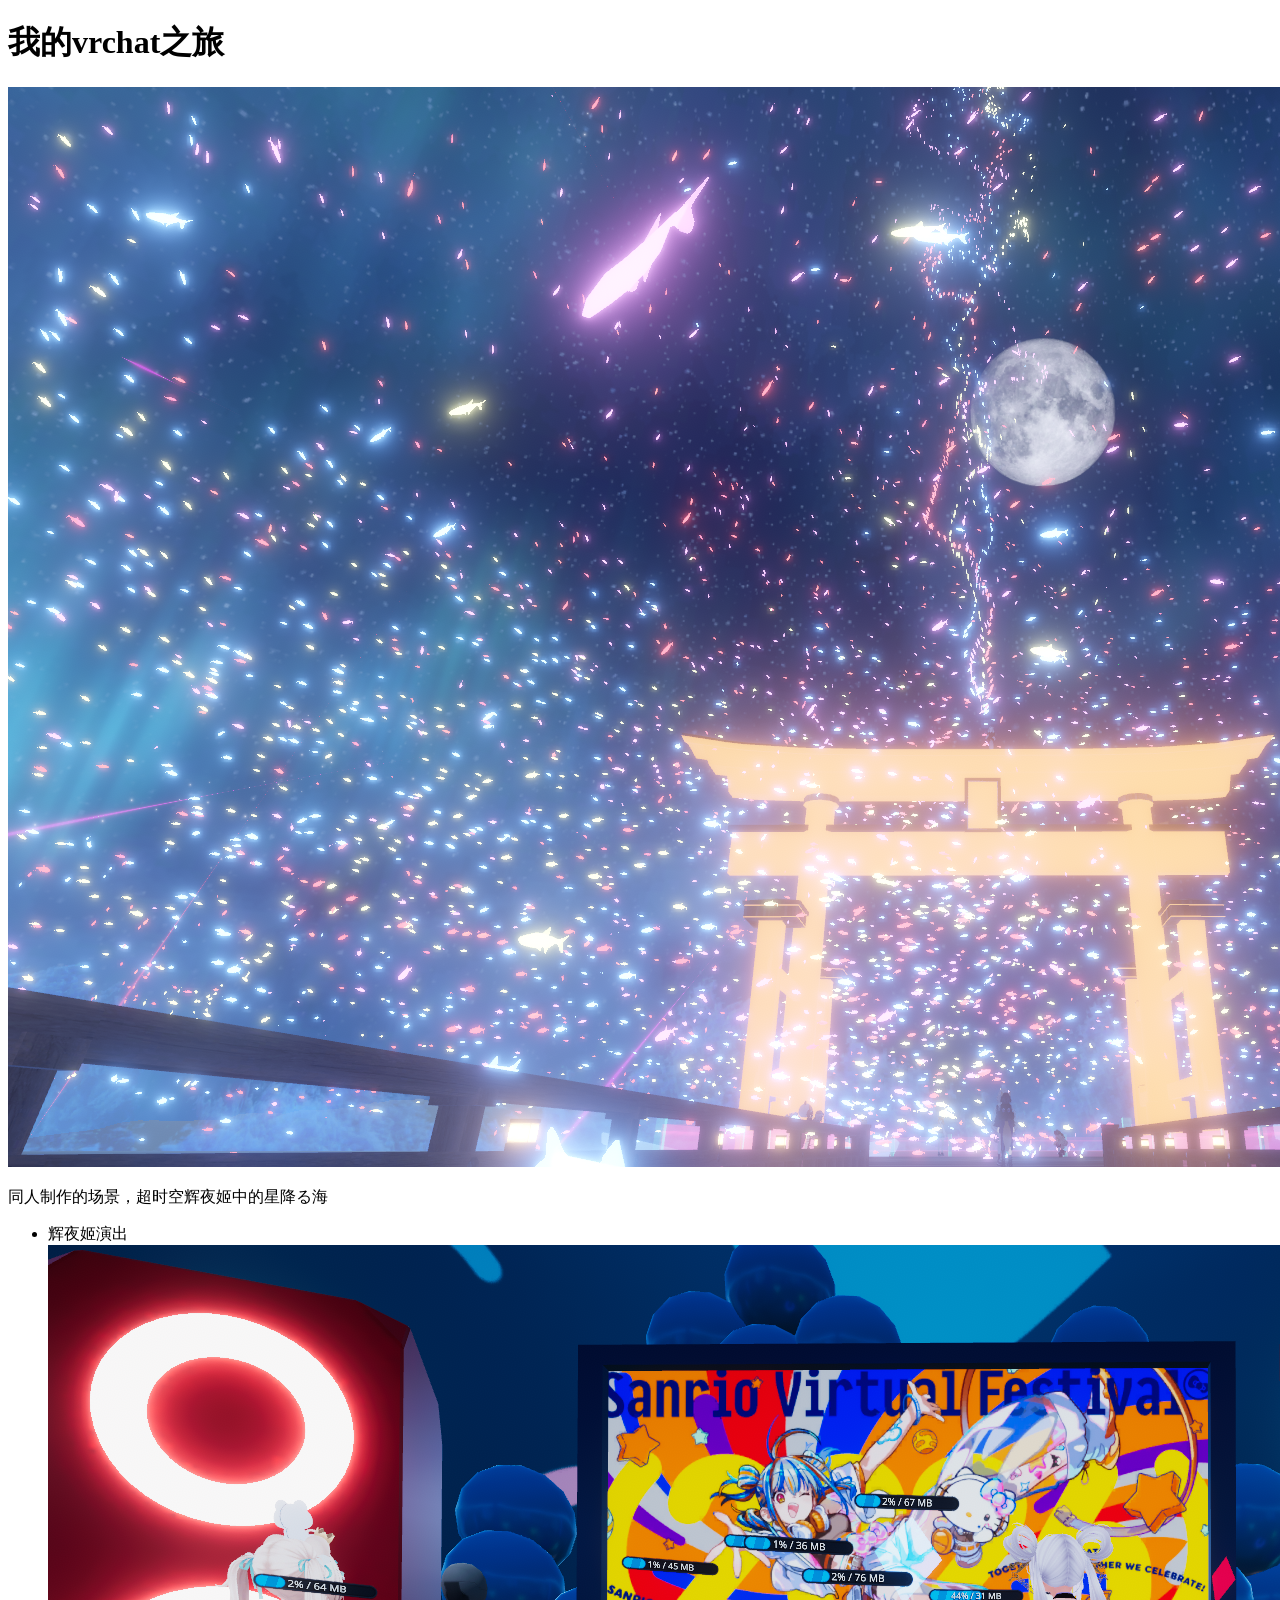
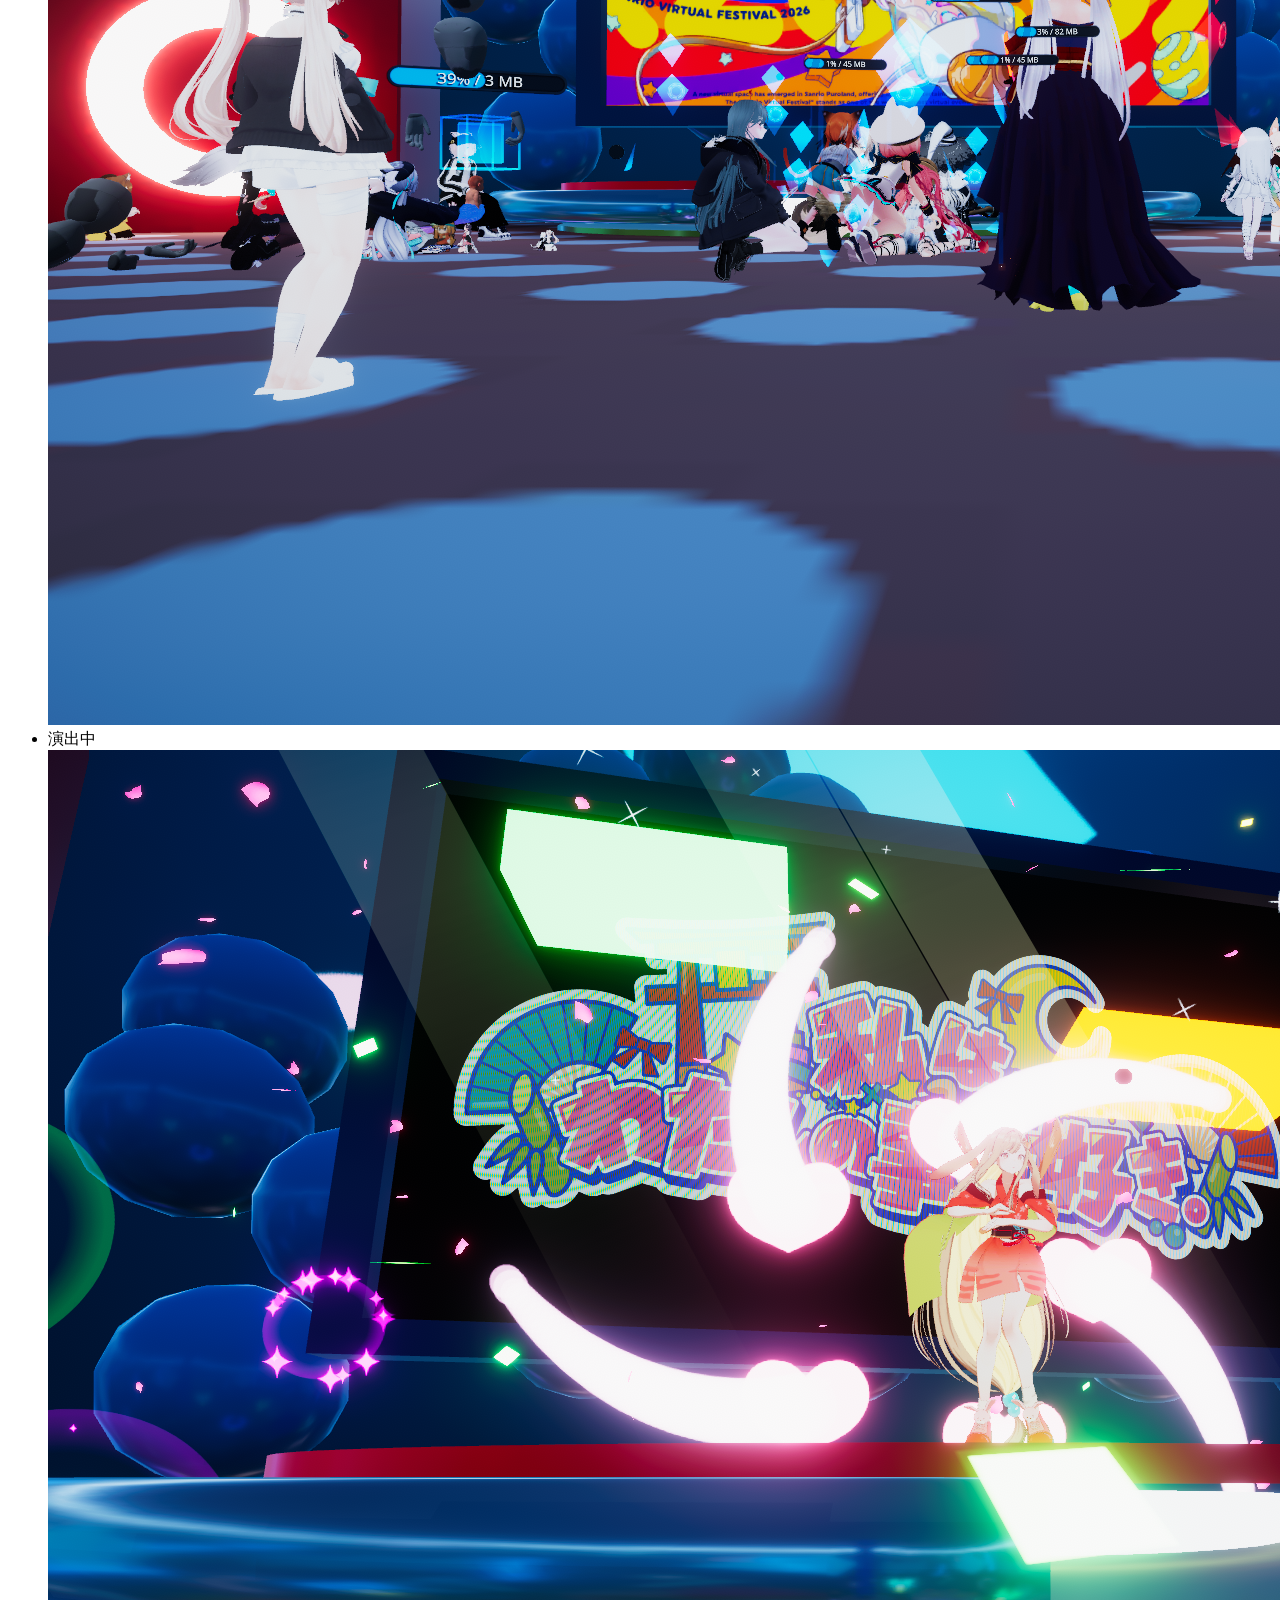
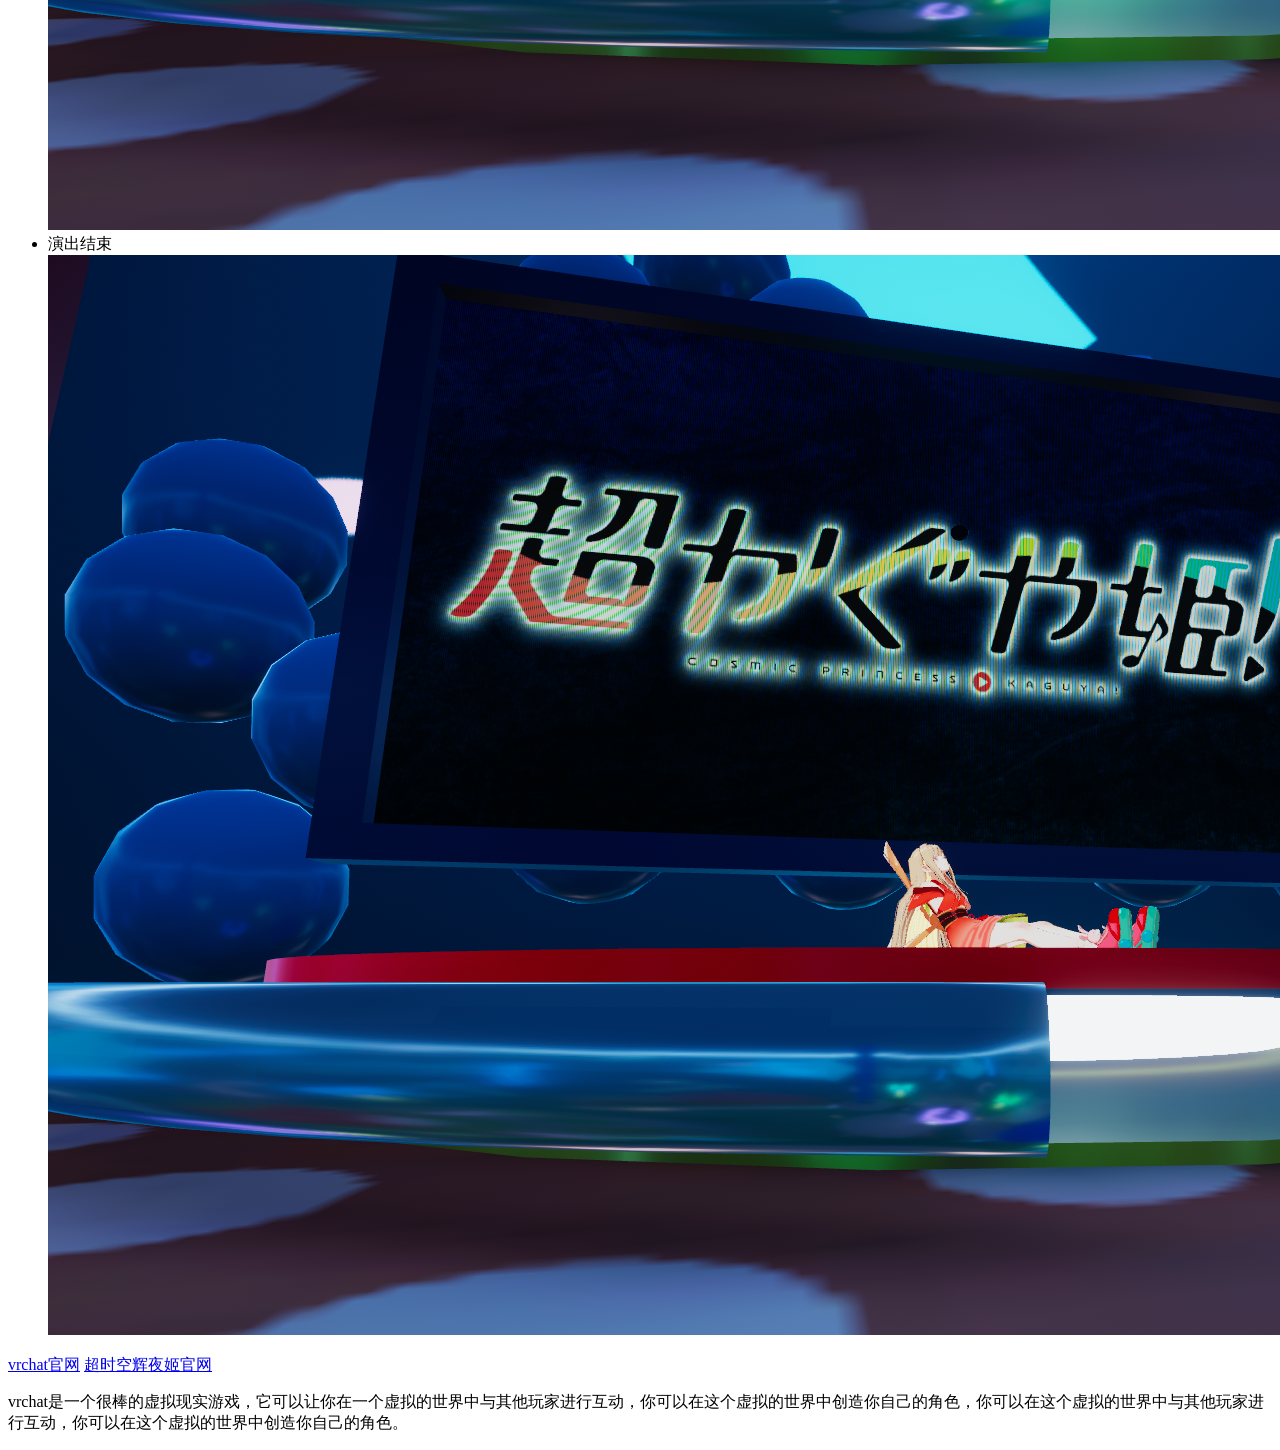
<file: index.html>
<!doctype html>
<!--
文档类型声明，告诉浏览器使用 HTML5 标准模式。
该声明不区分大小写
-->
<!--HTML5的标签不区分大小写，但为了更好的可读性，建议使用小写字母。-->
<!--html中的元素是开始标签，内容和结束标签的总和-->
<html lang="zh">
    <!-- lang属性(language),用来设置页面的主要语种，关联自动翻译，朗读，拼写检查，扫所引擎优化（SEO），自适应排版等辅助功能
     语言代码：en（英语），zh（中文），fr（法语），de（德语），es（西班牙语），ru（俄语），ja（日语），ko（韩语）-->
  <head>
    <meta charset="utf-8" /><!--该元素指明文档使用UTF-8字符编码-->
    <meta name="viewport" content="width=device-width" /><!--视口元素，确保宽度以视口宽度渲染-->
    <title>我的第一个网页</title><!--title元素，设置页面标题，显示在浏览器标签页上，也作为收藏网页的描述文字-->
  </head>
  <!--head元素包含了文档的元数据,不会向用户显示，比如文档的标题、描述、关键词、作者、字符集声明和其他元数据。-->
  <body>
    <h1>我的vrchat之旅</h1>
    <!--h1元素，表示一级标题，显示在页面上方，通常是整个页面的标题。-->
    <!--h1~h6元素，表示从一级标题到六级标题，依次递减。-->
    <img src="images/tsuku.png" alt="星降る海" />
    <!--img元素，用来在网页中插入图片，src属性指定图片的URL地址，alt（alternative）属性为图片添加一个替代文字，当图片无法显示时，显示替代文字。-->
    <!--像img这样的元素，称为“空元素”，没有内容也没有闭合标签，只用来表示文档结构。html5对尾随斜杠/无要求，可省略。但普通元素不能有尾随斜杠。-->
    <p>同人制作的场景，超时空辉夜姬中的星降る海</p>
    <!--p元素，表示段落，显示在页面上方，指定常规文本内容。-->
    <ul>
      <!--ul元素，表示无序列表，显示在页面上方，用来显示一组项目。-->
      <!--li元素，表示列表项，显示在ul元素中，用来显示列表中的一个项目。-->
      <!--ol元素，表示有序列表，显示在页面上方，用来显示一组有序项目。-->
      <li>辉夜姬演出</li>
      <img src="images/begin.png" alt="辉夜姬演出"/>
      <li>演出中</li>
      <img src="images/process.png" alt="演出中"/>
      <li>演出结束</li>
      <img src="images/end.png" alt="演出结束"/>
    </ul>
    <a href="https://www.vrchat.com/">vrchat官网</a>
    <!--a元素，表示超链接，用来创建指向其他页面或文件的链接，href属性指定链接的URL地址。-->
    <a href="https://www.cho-kaguyahime.com/">超时空辉夜姬官网</a>
    <p>vrchat是一个很棒的虚拟现实游戏，它可以让你在一个虚拟的世界中与其他玩家进行互动，你可以在这个虚拟的世界中创造你自己的角色，你可以在这个虚拟的世界中与其他玩家进行互动，你可以在这个虚拟的世界中创造你自己的角色。</p>
    <!--p元素，表示段落，显示在页面上方，指定常规文本内容。-->
  </body>
  <!--body元素包含了文档的主要内容，可以包含文本、图像、视频、音频、链接、表单、脚本等。-->
</html>
<!--html元素,也称作根元素，包含head和body两个部分。-->
</file>
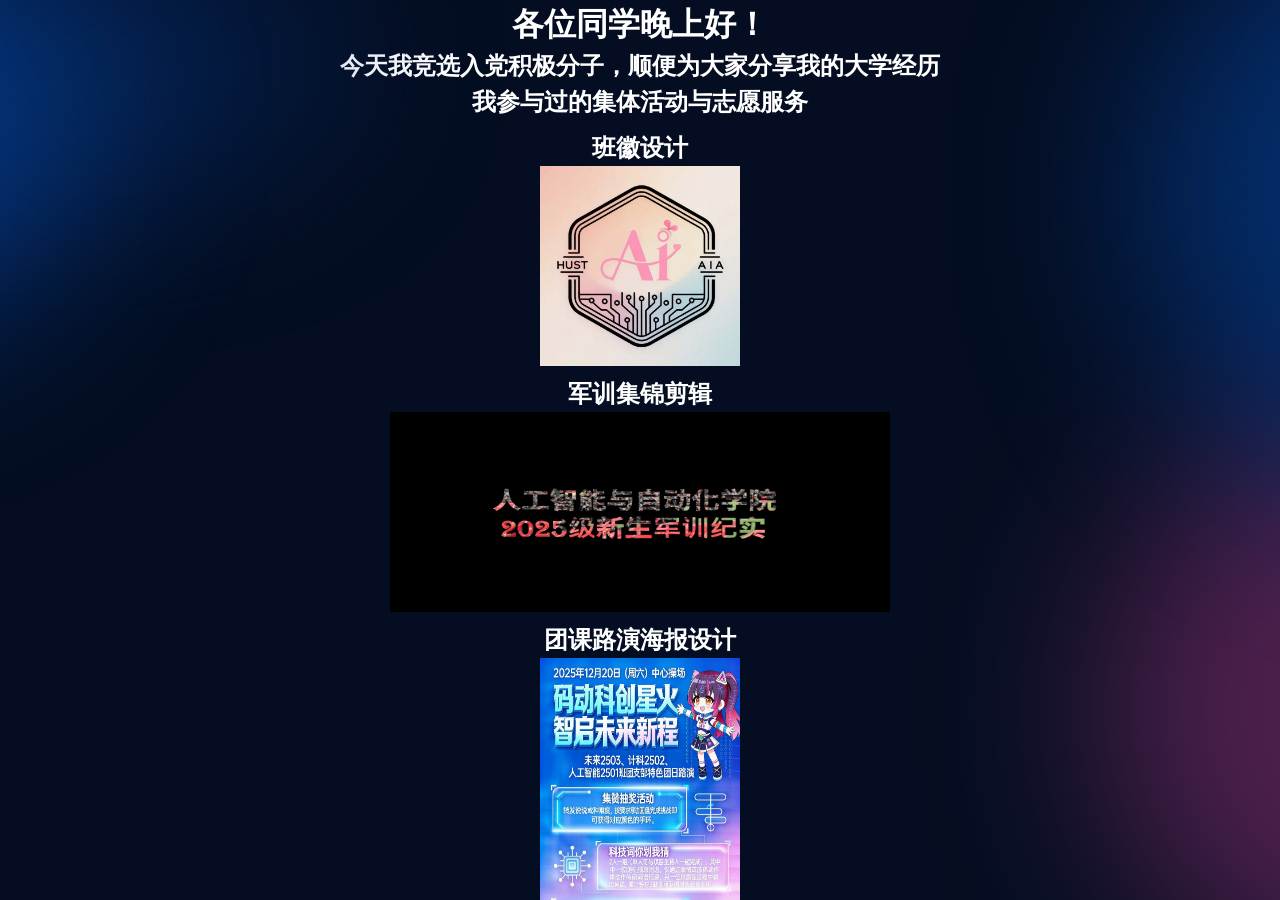
<file: awesome/index.html>
<!DOCTYPE html>
<html lang="en" class="height-full" data-a11y-animated-images="system" data-a11y-link-underlines="true">
<head>
  <meta charset="utf-8">
  <link media="all" rel="stylesheet"
    href="./primer.css" />
  <link media="all" rel="stylesheet"
    href="./site.css" />
    <link media="all" rel="stylesheet"
    href="./signup.css" />
    <style>
      *{
        margin: 0;
        padding: 0;
      }
      body {
            color: white;           /* 整个页面的文字默认为白色 */
             text-align: center;
        }
        .white-text {
            color: white;            /* 定义类，可应用于任意元素 */
        }
        .center-text {
          text-align: center;
        }
        h1 {
          text-align: center; /* 所有 h1 标题居中 */
        }
    </style>
    <title>My wbesite</title>
    <link rel="icon" href="../images/icon.jpg" type="image/png"/>
</head>
<body class="height-full d-flex"
  style="word-wrap: break-word;">
  <div class="js-warp-hide bg-gray-dark-mktg d-flex flex-auto flex-column overflow-hidden position-relative">
    <div class="signup-space">
      <div class="signup-stars"></div>
      <div class="signup-stars"></div>
      <div class="signup-stars"></div>
      <div class="signup-stars"></div>
      <div class="signup-stars"></div>
      <div class="signup-stars"></div>
    </div>
    <h1>各位同学晚上好！</h1>
  <h2>今天我竞选入党积极分子，顺便为大家分享我的大学经历</h2>
  <h2>我参与过的集体活动与志愿服务</h2>
  <p><h2>班徽设计<br>
    <img src="images/P1.jpeg" alt="MDN search result." width="200" height="200"/></h2>
    <h2>军训集锦剪辑<br>
    <img src="images/P2.png" alt="MDN search result." width="500" height="200"/></h2>
    <h2>团课路演海报设计<br>
    <img src="images/P3.jpeg" alt="MDN search result." width="200" height="400"/></h2>
    <h2>学业加油站朋辈老师答疑<br>
    </p>
     <h2>
    我的未来规划：<br>
    概率论——>离散数学——>机器学习——>深度学习——>将毕生投入脑机接口的研究，以实现metaverse为己任<br>
    以实现自我价值，推动人类社会进步为人生目标<br>
    我能为同学提供的帮助：<br>
    答疑课内课程<br>
    共同参与竞赛<br>
    提供科研，学习规划指导<br>
    各类主流大模型（Claude除外）的使用方法 
  </h2>
  <h1>免费API!</h1>
  <br>
  <h1>希望能在入党的学习中巩固自己的价值观，增强自我能力，提升自信心，也希望能在大学找到更多志同道合的挚友，共同进步！<br>
    希望各位同学能投我一票，谢谢大家！
  </h1>
    <img src="./hero-glow.svg" alt="Glowing universe"
      class="js-warp-hide position-absolute overflow-hidden events-none"
      style="top: 50%; left: 50%; width: 200%; transform: translate(-50%, -50%);">
  </div>
  </p>
</body>
</html>
</file>
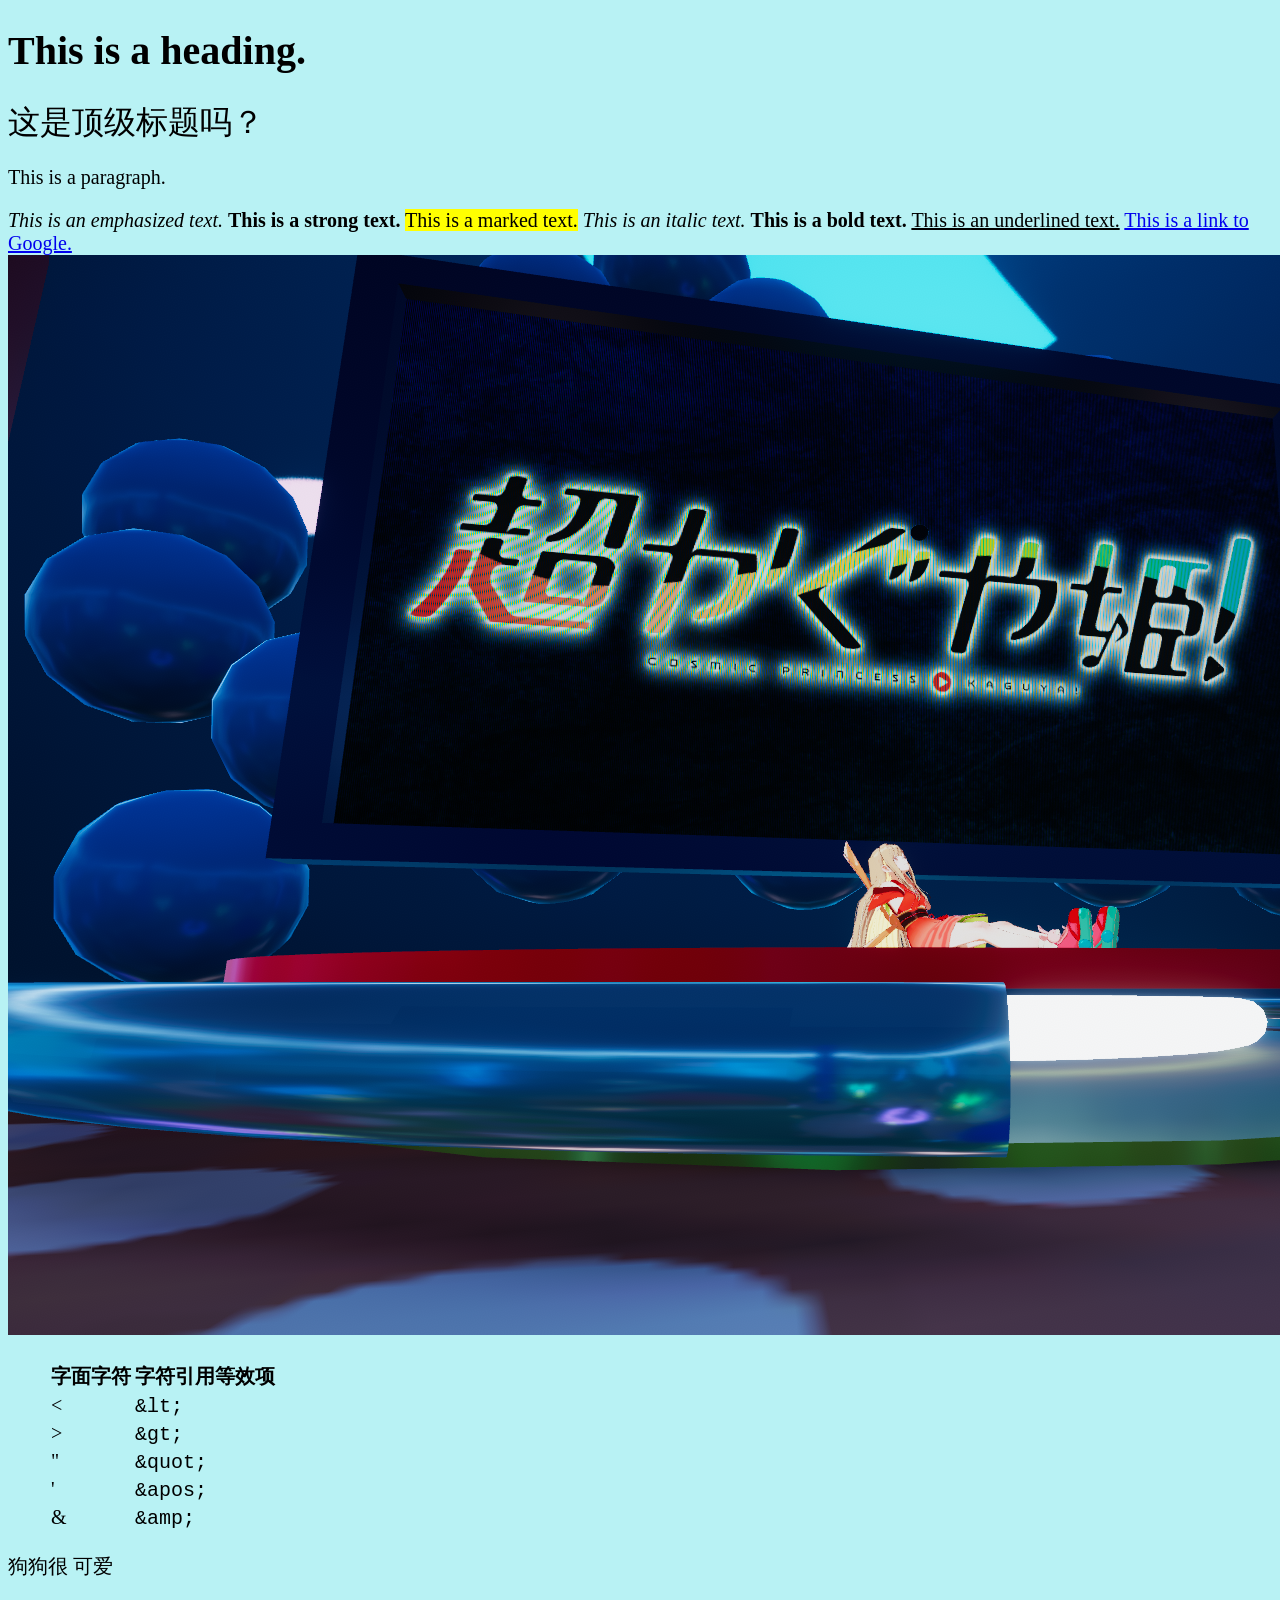
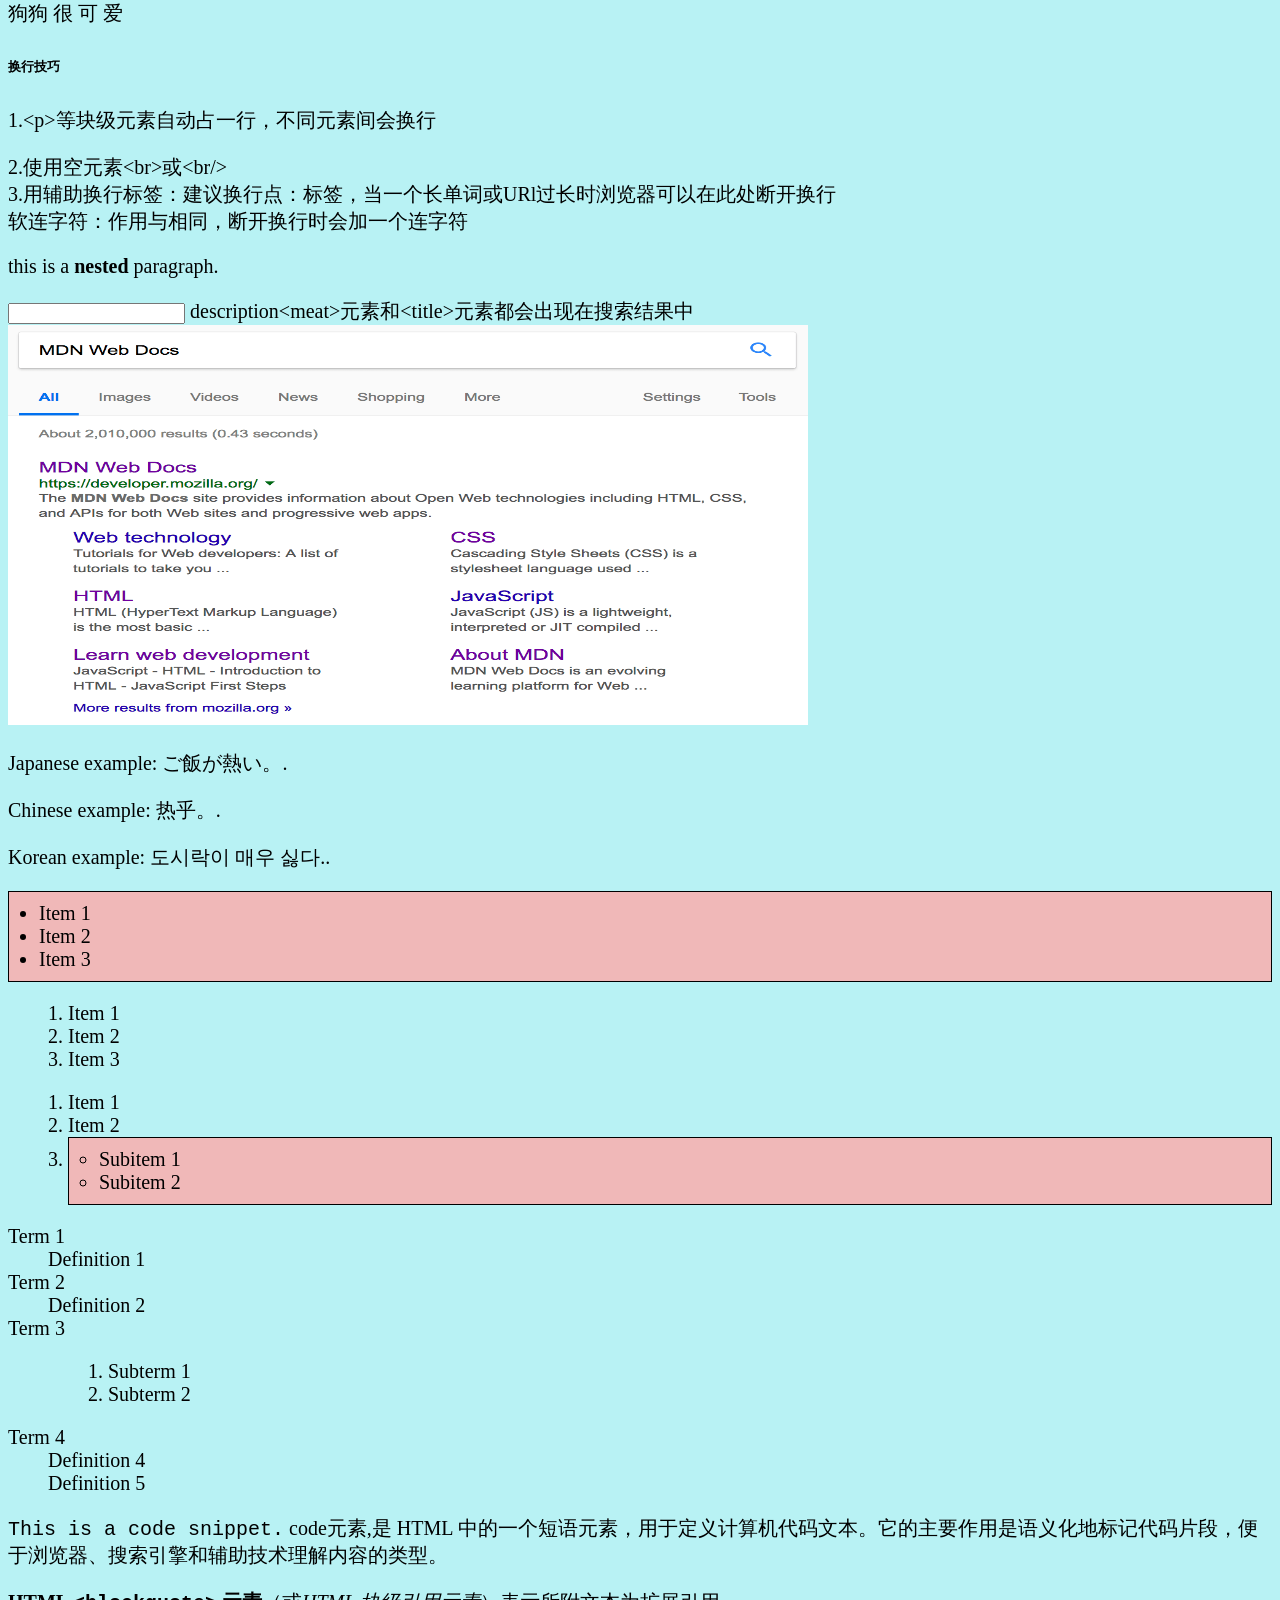
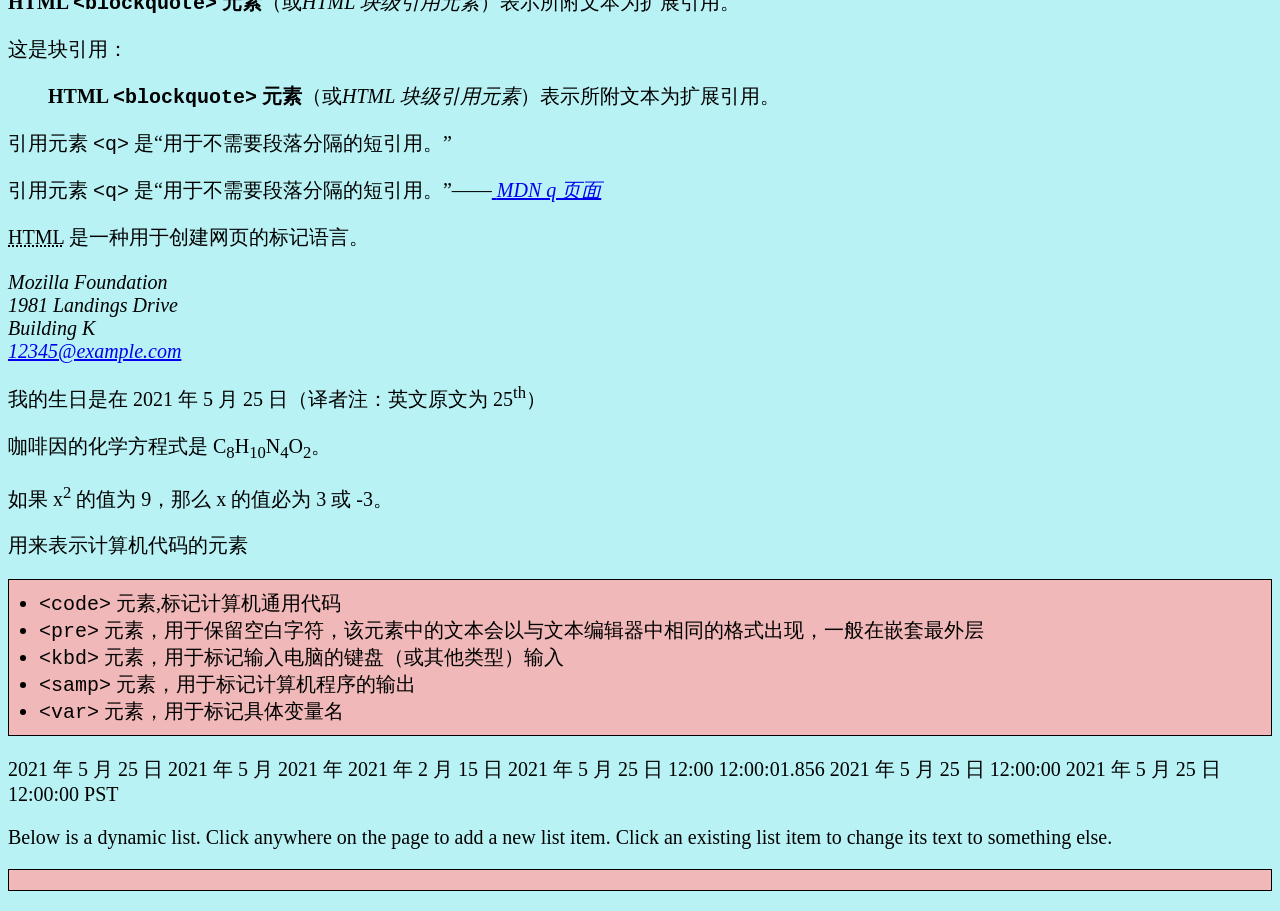
<file: html基础语法/practice.html>
<!DOCTYPE html>
<html lang="en-US">
<head>
    <meta charset="UTF-8">
    <!--meta元素，用于提供网页元数据，包括作者、描述、关键词、viewport、字符集、以及其他相关信息-->
    <!--部分网站有其自己特定的元数据类型-->
    <title>Practice</title>
    <!--title元素，设置了页面标题，会出现在侧栏标签页标题，收藏书签中-->
    <meta name="viewport" content="width=device-width, initial-scale=1.0">
    <!--name属性用来指定meta元素的类型，说明该元素包含了什么信息，content指定了该元素的具体内容-->
    <meta
  name="description"
  content="The MDN Web Docs site
  provides information about Open Web technologies
  including HTML, CSS, and APIs for both Web sites and
  progressive web apps." />
    <!--description meta元素，用于提供网页的简短描述，description<meat>元素和<title>元素都会出现在搜索结果中-->
    <link rel="icon" href="../images/icon.jpg" type="image/png"/>
    <!--link元素，用于链接到外部资源，rel属性指定了链接的类型，href属性指定了链接的地址，type属性指定了链接的资源类型-->
    <link rel="stylesheet" href="style.css" />
    <!--link元素，用于链接到外部样式表，rel属性指定了样式表的类型，href属性指定了样式表的路径地址-->
    <script src="script.js" defer></script>
    <!--script元素，用于包含客户端脚本，src属性指定了脚本的路径地址，defer属性指定了脚本的执行顺序，defer表示脚本的执行要延迟到html文档解析完成后再执行javascript-->

</head>
<!--head元素-->
<body><!-- 页面内容 -->
    <h1>This is a heading.</h1><!-- 标题 -->
    <!--h1元素时一个语义元素，所包裹的文本具有“页面上的顶级标题”作用。该语义值将以多种方式使用，比如搜索引擎关键字检索和屏幕阅读器标题阅读-->
    <span style="font-size: 32px; margin: 21px 0; display: block;">这是顶级标题吗？</span>
    <!--span元素，用于包裹文本，可以设置字体大小、边距、显示方式等样式。span元素不是语义元素，无法为文本赋予任何语义含义-->
    <p>This is a paragraph.</p><!-- 段落 -->
    <p>
        <em>This is an emphasized text.</em><!-- 斜体字 -->
        <strong>This is a strong text.</strong><!-- 粗体字 -->
        <mark>This is a marked text.</mark><!-- 下划线标记文本 -->
        <!--stong,em和mark元素都是语义元素，可以用来表示强调和着重强调的文本，会被屏幕阅读器等识别。如果纯文本风格而不添加任何语义辅助要用span元素和一些CSS，或<i>，<b>和<u>等元素-->
        <i>This is an italic text.</i><!-- 斜体字 -->
        <b>This is a bold text.</b><!-- 粗体字 -->
        <u>This is an underlined text.</u><!-- 下划线文本 -->
        <!--<i>,<b>和<u>时旧式的元素，仅有表象功能不具语义，称为表观元素，不符合无障碍理念-->
        <a href="https://www.google.com">This is a link to Google.</a><!-- 超链接 -->
        <img src="../images/end.png" alt="This is an image." width="1920" height="1080"/><!-- 图片 --> 
        <!--空元素，只有一个标签，用于在文档中插入/嵌入某些东西-->
    </p>
    <!-- 元素可以包含属性，属性包含元素的额外信息但不会出现在内容中 -->
    <p calss="note"></p><!-- class（类）属性是一个标识名称，用于通过样式信息来定位元素  -->
    <!--属性格式：属性名（class）=属性值（"note"），不同属性、元素名直接要用分隔符隔开-->
    <!--属性值某些情况下允许不含引号，但某些情况下回破坏属性结构，一直包含引号可以解决上述问题-->
    <!--包裹属性值的引号可以是单引号也可以是双引号，无区别，但不能混合使用。使用一直类型的引号时，属性值内部可以包含另一种类型的引号-->
    <!--要在引号内包含相同类型的引号需要使用字符引用，实现转义，如&quot;转义为"，&amp;转义为&，&lt;转义为<，&gt;转义为>-->
    <figure class="table-container"><table>
    <thead>
    <tr>
    <th>字面字符</th>
    <th>字符引用等效项</th>
    </tr>
    </thead>
    <tbody>
    <tr>
    <td>&lt;</td>
    <td><code>&amp;lt;</code></td>
    </tr>
    <tr>
    <td>&gt;</td>
    <td><code>&amp;gt;</code></td>
    </tr>
    <tr>
    <td>"</td>
    <td><code>&amp;quot;</code></td>
    </tr>
    <tr>
    <td>'</td>
    <td><code>&amp;apos;</code></td>
    </tr>
    <tr>
    <td>&amp;</td>
    <td><code>&amp;amp;</code></td>
    </tr>
    </tbody>
    </table></figure>
    <p>狗狗很 可爱</p>
    <p>狗狗    很
         可
         爱</p><!--html解析器在渲染代码时会将所有分隔符缩减至单个空格-->
    <h6>换行技巧</h6>
    <p>1.&lt;p&gt;等块级元素自动占一行，不同元素间会换行</p>
    <p>2.使用空元素&lt;br&gt;或&lt;br/&gt;<br>
    3.用辅助换行标签：建议换行点：<wbr>标签，当一个长单词或URl过长时浏览器可以在此处断开换行<br>
    软连字符&shy;：作用与<wbr>相同，断开换行时会加一个连字符</p>
    <p>this is a<strong> nested</strong> paragraph.</p><!-- 嵌套段落,元素可以嵌套在别的元素内部 -->
    <input type="text" disabeled/>
    <!-- 输入框，disabeled属性用于禁用输入框 -->
    <!--disabled是一个布尔属性，只要出现在元素标签里值为真，反之为假，即使定义disabled="flase"-->
    <!--布尔元素的三种定义方式：只写属性名disabled、属性名="任意值"、属性名、属性名=""-->
    description&lt;meat&gt;元素和&lt;title&gt;元素都会出现在搜索结果中
    <img src="../images/mdn-search-result.png" alt="MDN search result." width="800" height="400"/>
    <p>Japanese example: <span lang="ja">ご飯が熱い。</span>.</p>
    <p>Chinese example: <span lang="zh-CN">热乎。</span>.</p>
    <p>Korean example: <span lang="ko">도시락이 매우 싫다.</span>.</p>
    <!--可以把文档分段设置为不同的语言，lang属性指定了元素的语言，可以帮助搜索引擎更好地索引和分类文档-->
    <ul>
        <li>Item 1</li>
        <li>Item 2</li>
        <li>Item 3</li>
    </ul>
    <!--ul元素，用于创建无序列表，li元素，用于创建列表项，li元素可以嵌套在ul或ol元素中-->
    <ol>
        <li>Item 1</li>
        <li>Item 2</li> 
        <li>Item 3</li>
    </ol>
    <!--ol元素，用于创建有序列表，li元素，用于创建列表项，li元素可以嵌套在ul或ol元素中-->
    <ol>
        <li>Item 1</li>
        <li>Item 2</li>
        <li>
            <ul>
                <li>Subitem 1</li>
                <li>Subitem 2</li>
            </ul>
        </li>
    </ol>
    <!--子列表可以嵌套在父列表中，子列表的缩进可以更好地体现层级关系-->
    <dl>
        <dt>Term 1</dt>
        <dd>Definition 1</dd>
        <dt>Term 2</dt>
        <dd>Definition 2</dd>
        <dt>Term 3</dt>
        <dd>
            <ol>
                <li>Subterm 1</li>
                <li>Subterm 2</li>
            </ol>
        </dd>
        <!--dd元素可以包含子列表，子列表可以是有序的或无序的-->
        <dt>Term 4</dt>
        <dd>Definition 4</dd>
        <dd>Definition 5</dd>
        <!--dd元素可以包含多个定义，每个定义会另起一行-->
    </dl>
    <!--dl元素，用于创建描述列表，dt元素，用于创建描述项的标题，dd元素，用于创建描述项的内容-->
    <!--浏览器的默认样式会在描述列表的术语及其定义之间产生缩进。-->
    <p><code>This is a code snippet.</code>
    code元素,是 HTML 中的一个短语元素，用于定义计算机代码文本。它的主要作用是语义化地标记代码片段，便于浏览器、搜索引擎和辅助技术理解内容的类型。</p>
    <p>
    <strong>HTML <code>&lt;blockquote&gt;</code> 元素</strong>（或<em
        >HTML 块级引用元素</em
    >）表示所附文本为扩展引用。
    </p>
    <p>这是块引用：</p>
    <blockquote
    cite="https://developer.mozilla.org/zh-CN/docs/Web/HTML/Element/blockquote">
    <p>
        <strong>HTML <code>&lt;blockquote&gt;</code> 元素</strong>（或<em
        >HTML 块级引用元素</em
        >）表示所附文本为扩展引用。
    </p>
    </blockquote>
    <p>
    引用元素 <code>&lt;q&gt;</code> 是<q cite="https://developer.mozilla.org/zh-CN/docs/Web/HTML/Element/q">用于不需要段落分隔的短引用。</q>
    </p>
    <!--q元素，用于创建短引用，cite属性可用于指定引用的来源。-->
    <!--cite属性可用于指定引用的来源，可以帮助搜索引擎更好地索引和分类文档。但cite属性没有被充分利用，如果不使用
    javascript或CSS来编写自己的解决方，就没法让步浏览器显示cite的内容-->
    <!--如果想在页面上提供引文的来源，需要在文本中通过连接或其他方式来提供-->
    <p>
    引用元素 <code>&lt;q&gt;</code> 是<q cite="https://developer.mozilla.org/zh-CN/docs/Web/HTML/Element/q">用于不需要段落分隔的短引用。</q>——<a href="/zh-CN/docs/Web/HTML/Element/q"> <cite>MDN q 页面</cite></a>
    </p>
    <!--cite元素，默认字体样式为斜体，可以用来表示引文的来源，但需要用链接等方式来包含引用资源-->
    <p><abbr title="HyperText Markup Language">HTML</abbr> 是一种用于创建网页的标记语言。</p>
    <!--abbr元素，用于创建缩写词或首字母缩写，title属性指定了完整词汇的全称，浏览器会显示title内容作为鼠标悬停时的提示信息-->
    <address>
        <p>Mozilla Foundation<br>
            1981 Landings Drive<br>
            Building K<br>
            <a href="12345@example.com">12345@example.com</a>
            <br>
    </address>
    <!--address元素，是html中的一个语义化元素，用于表示作者、联系信息、作者相关信息等。大多数浏览器会给address元素加上斜体字和缩进。-->
    <p>我的生日是在 2021 年 5 月 25 日（译者注：英文原文为 25<sup>th</sup>）</p>
    <p>
    咖啡因的化学方程式是 C<sub>8</sub>H<sub>10</sub>N<sub>4</sub>O<sub>2</sub>。
    </p>
    <p>如果 x<sup>2</sup> 的值为 9，那么 x 的值必为 3 或 -3。</p>
    <!--sub元素，用于创建下标，sup元素，用于创建上标。在化学式和数学公式中，sub和sup元素经常被用来表示下标和上标。-->
    <p>
        用来表示计算机代码的元素
        <ul>
            <li><code>&lt;code&gt;</code> 元素,标记计算机通用代码</li>
            <li><code>&lt;pre&gt;</code> 元素，用于保留空白字符，该元素中的文本会以与文本编辑器中相同的格式出现，一般在嵌套最外层</li>
            <li><code>&lt;kbd&gt;</code> 元素，用于标记输入电脑的键盘（或其他类型）输入</li>
            <li><code>&lt;samp&gt;</code> 元素，用于标记计算机程序的输出</li>
            <li><code>&lt;var&gt;</code> 元素，用于标记具体变量名</li>
        </ul>
    </p>
    <p>
        <time datetime="2021-05-25">2021 年 5 月 25 日</time>
        <!--time元素，用于标记日期和时间，datetime属性指定了日期和时间的具体值，浏览器会根据该值显示日期和时间。-->
        <tine datetime="2021-05">2021 年 5 月</tine>
        <!--只含有年月-->
        <tine datetime="2021">2021 年</tine>
        <!--只含有年份-->
        <tine datetime="2021-W04">2021 年 2 月 15 日</tine>
        <!--只含有年份和特定周-->
        <tine datetime="05-25">2021 年 5 月 25 日</tine>
        <!--只含有月日-->
        <time datetime="12:00">12:00</time>
        <!--只含有时间-->
        <time datetime="12:00:01.856">12:00:01.856</time>
        <!--含有秒和毫秒的日期和时间。-->
        <time datetime="2021-05-25T12:00:00">2021 年 5 月 25 日 12:00:00</time>
        <!--日期和时间。-->
        <time datetime="2021-05-25T12:00:00-08:00">2021 年 5 月 25 日 12:00:00 PST</time>
        <!--含有时区偏移值的日期和时间。-->
       
    </p>
    </p>
</body>
</html>
<!--html元素，也称为根元素，包含页面上所有的内容-->
</file>
<file: awesome/primer.css>
:root {
	--h00-size-mobile: 2.5rem;
	--h0-size-mobile: 2rem;
	--h1-size-mobile: 1.625rem;
	--h2-size-mobile: 1.375rem;
	--h3-size-mobile: 1.125rem;
	--h00-size: 3rem;
	--h0-size: 2.5rem;
	--h1-size: 2rem;
	--h2-size: 1.5rem;
	--h3-size: 1.25rem;
	--h4-size: 1rem;
	--h5-size: 0.875rem;
	--h6-size: 0.75rem;
	--body-font-size: 0.875rem;
	--font-size-small: 0.75rem
}

:root,
[data-color-mode=light][data-light-theme*=light],
[data-color-mode=dark][data-dark-theme*=light] {
	color-scheme: light
}

@media(prefers-color-scheme: light) {
	[data-color-mode=auto][data-light-theme*=light] {
		color-scheme: light
	}
}

@media(prefers-color-scheme: dark) {
	[data-color-mode=auto][data-dark-theme*=light] {
		color-scheme: light
	}
}

[data-color-mode=light][data-light-theme*=dark],
[data-color-mode=dark][data-dark-theme*=dark] {
	color-scheme: dark
}

@media(prefers-color-scheme: light) {
	[data-color-mode=auto][data-light-theme*=dark] {
		color-scheme: dark
	}
}

@media(prefers-color-scheme: dark) {
	[data-color-mode=auto][data-dark-theme*=dark] {
		color-scheme: dark
	}
}

[data-color-mode] {
	color: var(--fgColor-default, var(--color-fg-default));
	background-color: var(--bgColor-default, var(--color-canvas-default))
}

@media(forced-colors: active) {
	body {
		--color-accent-emphasis: Highlight;
		--color-fg-on-emphasis: LinkText;
		--fgColor-onEmphasis: LinkText;
		--fgColor-accent: Highlight
	}
}

/*! normalize.css v4.1.1 | MIT License | github.com/necolas/normalize.css */
html {
	font-size: 16px;
	font-family: sans-serif;
	-ms-text-size-adjust: 100%;
	-webkit-text-size-adjust: 100%
}

body {
	margin: 0
}

article,
aside,
details,
figcaption,
figure,
footer,
header,
main,
menu,
nav,
section {
	display: block
}

summary {
	display: list-item
}

audio,
canvas,
progress,
video {
	display: inline-block
}

audio:not([controls]) {
	display: none;
	height: 0
}

progress {
	vertical-align: baseline
}

template,
[hidden] {
	display: none !important
}

a {
	background-color: transparent
}

abbr[title] {
	border-bottom: none;
	text-decoration: underline;
	-webkit-text-decoration: underline dotted;
	text-decoration: underline dotted
}

b,
strong {
	font-weight: inherit
}

b,
strong {
	font-weight: bolder
}

dfn {
	font-style: italic
}

h1 {
	font-size: 2em;
	margin: .67em 0
}

mark {
	background-color: var(--bgColor-attention-muted, var(--color-attention-subtle));
	color: var(--fgColor-default, var(--color-fg-default))
}

small {
	font-size: 80%
}

sub,
sup {
	font-size: 75%;
	line-height: 0;
	position: relative;
	vertical-align: baseline
}

sub {
	bottom: -0.25em
}

sup {
	top: -0.5em
}

img {
	border-style: none
}

svg:not(:root) {
	overflow: hidden
}

code,
kbd,
pre,
samp {
	font-family: monospace;
	font-size: 1em
}

figure {
	margin: 1em 40px
}

hr {
	box-sizing: content-box;
	height: 0;
	overflow: visible
}

button,
input,
select,
textarea {
	font: inherit;
	margin: 0
}

optgroup {
	font-weight: var(--base-text-weight-semibold, 600)
}

button,
input {
	overflow: visible
}

button,
select {
	text-transform: none
}

button,
html [type=button],
[type=reset],
[type=submit] {
	-webkit-appearance: button
}

fieldset {
	border: 1px solid silver;
	margin: 0 2px;
	padding: .35em .625em .75em
}

legend {
	box-sizing: border-box;
	color: inherit;
	display: table;
	max-width: 100%;
	padding: 0;
	white-space: normal
}

textarea {
	overflow: auto
}

[type=checkbox],
[type=radio] {
	box-sizing: border-box;
	padding: 0
}

[type=number]::-webkit-inner-spin-button,
[type=number]::-webkit-outer-spin-button {
	height: auto
}

[type=search]::-webkit-search-cancel-button,
[type=search]::-webkit-search-decoration {
	-webkit-appearance: none
}

::-webkit-input-placeholder {
	color: inherit;
	opacity: .54
}

::-webkit-file-upload-button {
	-webkit-appearance: button;
	font: inherit
}

* {
	box-sizing: border-box
}

input,
select,
textarea,
button {
	font-family: inherit;
	font-size: inherit;
	line-height: inherit
}

body {
	font-family: -apple-system, BlinkMacSystemFont, "Segoe UI", "Noto Sans", Helvetica, Arial, sans-serif, "Apple Color Emoji", "Segoe UI Emoji";
	font-size: var(--body-font-size, 14px);
	line-height: 1.5;
	color: var(--fgColor-default, var(--color-fg-default));
	background-color: var(--bgColor-default, var(--color-canvas-default))
}

a {
	color: var(--fgColor-accent, var(--color-accent-fg));
	text-decoration: none
}

a:hover {
	text-decoration: underline
}

b,
strong {
	font-weight: var(--base-text-weight-semibold, 600)
}

fieldset {
	padding: 0;
	margin: 0;
	border: 0
}

label {
	font-weight: var(--base-text-weight-semibold, 600)
}

::placeholder {
	color: var(--fgColor-muted, var(--color-fg-subtle));
	opacity: 1
}

hr,
.rule {
	height: 0;
	margin: 15px 0;
	overflow: hidden;
	background: transparent;
	border: 0;
	border-bottom: 1px solid var(--borderColor-muted, var(--color-border-muted))
}

hr::before,
.rule::before {
	display: table;
	content: ""
}

hr::after,
.rule::after {
	display: table;
	clear: both;
	content: ""
}

table {
	border-spacing: 0;
	border-collapse: collapse
}

td,
th {
	padding: 0
}

button {
	cursor: pointer;
	border-radius: 0
}

[hidden][hidden] {
	display: none !important
}

details summary {
	cursor: pointer
}

details:not([open])>*:not(summary) {
	display: none !important
}

a:focus,
button:focus,
[role=button]:focus,
input[type=radio]:focus,
input[type=checkbox]:focus {
	outline: 2px solid var(--focus-outlineColor, var(--color-accent-fg));
	outline-offset: -2px;
	box-shadow: none
}

a:focus:not(:focus-visible),
button:focus:not(:focus-visible),
[role=button]:focus:not(:focus-visible),
input[type=radio]:focus:not(:focus-visible),
input[type=checkbox]:focus:not(:focus-visible) {
	outline: solid 1px transparent
}

a:focus-visible,
button:focus-visible,
[role=button]:focus-visible,
input[type=radio]:focus-visible,
input[type=checkbox]:focus-visible {
	outline: 2px solid var(--focus-outlineColor, var(--color-accent-fg));
	outline-offset: -2px;
	box-shadow: none
}

a:not([class]):focus,
a:not([class]):focus-visible,
input[type=radio]:focus,
input[type=radio]:focus-visible,
input[type=checkbox]:focus,
input[type=checkbox]:focus-visible {
	outline-offset: 0
}

.focus {
	border-color: var(--focus-outlineColor, var(--color-accent-fg));
	outline: none;
	box-shadow: inset 0 0 0 1px var(--focus-outlineColor, var(--color-accent-fg))
}

@media(forced-colors: active) {

	*:focus,
	*:focus-visible {
		outline: solid 1px transparent
	}

	input:not([type=radio], [type=checkbox]):focus,
	input:not([type=radio], [type=checkbox]):focus-visible,
	textarea:focus,
	textarea:focus-visible,
	select:focus,
	select:focus-visible {
		outline-offset: 2px
	}
}

kbd {
	display: inline-block;
	padding: 3px 5px;
	font: 11px var(--fontStack-monospace, ui-monospace, SFMono-Regular, SF Mono, Menlo, Consolas, Liberation Mono, monospace);
	line-height: 10px;
	color: var(--fgColor-default, var(--color-fg-default));
	vertical-align: middle;
	background-color: var(--bgColor-muted, var(--color-canvas-subtle));
	border: solid 1px var(--borderColor-neutral-muted, var(--color-neutral-muted));
	border-bottom-color: var(--borderColor-neutral-muted, var(--color-neutral-muted));
	border-radius: 6px;
	box-shadow: inset 0 -1px 0 var(--borderColor-neutral-muted, var(--color-neutral-muted))
}

h1,
h2,
h3,
h4,
h5,
h6 {
	margin-top: 0;
	margin-bottom: 0
}

h1 {
	font-size: var(--h1-size, 32px);
	font-weight: var(--base-text-weight-semibold, 600)
}

h2 {
	font-size: var(--h2-size, 24px);
	font-weight: var(--base-text-weight-semibold, 600)
}

h3 {
	font-size: var(--h3-size, 20px);
	font-weight: var(--base-text-weight-semibold, 600)
}

h4 {
	font-size: var(--h4-size, 16px);
	font-weight: var(--base-text-weight-semibold, 600)
}

h5 {
	font-size: var(--h5-size, 14px);
	font-weight: var(--base-text-weight-semibold, 600)
}

h6 {
	font-size: var(--h6-size, 12px);
	font-weight: var(--base-text-weight-semibold, 600)
}

p {
	margin-top: 0;
	margin-bottom: 10px
}

small {
	font-size: 90%
}

blockquote {
	margin: 0
}

ul,
ol {
	padding-left: 0;
	margin-top: 0;
	margin-bottom: 0
}

ol ol,
ul ol {
	list-style-type: lower-roman
}

ul ul ol,
ul ol ol,
ol ul ol,
ol ol ol {
	list-style-type: lower-alpha
}

dd {
	margin-left: 0
}

tt,
code,
samp {
	font-family: var(--fontStack-monospace, ui-monospace, SFMono-Regular, SF Mono, Menlo, Consolas, Liberation Mono, monospace);
	font-size: 12px
}

pre {
	margin-top: 0;
	margin-bottom: 0;
	font-family: var(--fontStack-monospace, ui-monospace, SFMono-Regular, SF Mono, Menlo, Consolas, Liberation Mono, monospace);
	font-size: 12px
}

.octicon {
	vertical-align: text-bottom
}

.octicon {
	display: inline-block;
	overflow: visible !important;
	vertical-align: text-bottom;
	fill: currentColor
}

.Box--overlay {
	width: 448px;
	margin-right: auto;
	margin-left: auto;
	background-color: var(--bgColor-default, var(--color-canvas-default));
	background-clip: padding-box;
	border-color: var(--borderColor-default, var(--color-border-default));
	box-shadow: 0 0 18px rgba(0, 0, 0, .4)
}

.Box--overlay .Box-header {
	margin: 0;
	border-width: 0;
	border-bottom-width: 1px;
	border-top-left-radius: 6px;
	border-top-right-radius: 6px
}

.Box-overlay--narrow {
	width: 320px
}

.Box-overlay--wide {
	width: 640px
}

.Box-body.scrollable-overlay {
	max-height: 400px;
	overflow-y: scroll
}

.Box-body .help {
	padding-top: 8px;
	margin: 0;
	color: var(--fgColor-muted, var(--color-fg-muted));
	text-align: center
}

.btn {
	position: relative;
	display: inline-block;
	padding: 5px 16px;
	font-size: 14px;
	font-weight: var(--base-text-weight-medium, 500);
	line-height: 20px;
	white-space: nowrap;
	vertical-align: middle;
	cursor: pointer;
	-webkit-user-select: none;
	user-select: none;
	border: 1px solid;
	border-radius: 6px;
	-webkit-appearance: none;
	appearance: none
}

.btn:hover {
	text-decoration: none
}

.btn:disabled,
.btn.disabled,
.btn[aria-disabled=true] {
	cursor: default
}

.btn i {
	font-style: normal;
	font-weight: var(--base-text-weight-medium, 500);
	opacity: .75
}

.btn .octicon {
	margin-right: 4px;
	color: var(--fgColor-muted, var(--color-fg-muted));
	vertical-align: text-bottom
}

.btn .octicon:only-child {
	margin-right: 0
}

.btn .Counter {
	margin-left: 2px;
	color: inherit;
	text-shadow: none;
	vertical-align: top;
	background-color: var(--buttonCounter-default-bgColor-rest, var(--color-btn-counter-bg))
}

.btn .dropdown-caret {
	margin-left: 4px;
	opacity: .8
}

.btn {
	color: var(--button-default-fgColor-rest, var(--color-btn-text));
	background-color: var(--button-default-bgColor-rest, var(--color-btn-bg));
	border-color: var(--button-default-borderColor-rest, var(--color-btn-border));
	box-shadow: var(--button-default-shadow-resting, var(--color-btn-shadow)), var(--button-default-shadow-inset, var(--color-btn-inset-shadow));
	transition: 80ms cubic-bezier(0.33, 1, 0.68, 1);
	transition-property: color, background-color, box-shadow, border-color
}

.btn:hover,
.btn.hover,
[open]>.btn {
	background-color: var(--button-default-bgColor-hover, var(--color-btn-hover-bg));
	border-color: var(--button-default-borderColor-hover, var(--color-btn-hover-border));
	transition-duration: .1s
}

.btn:active {
	background-color: var(--button-default-bgColor-active, var(--color-btn-active-bg));
	border-color: var(--button-default-borderColor-active, var(--color-btn-active-border));
	transition: none
}

.btn.selected,
.btn[aria-selected=true] {
	background-color: var(--button-default-bgColor-selected, var(--color-btn-selected-bg));
	box-shadow: var(--shadow-inset, var(--color-primer-shadow-inset))
}

.btn:disabled,
.btn.disabled,
.btn[aria-disabled=true] {
	color: var(--fgColor-disabled, var(--color-primer-fg-disabled));
	background-color: var(--button-default-bgColor-rest, var(--color-btn-bg));
	border-color: var(--button-default-borderColor-rest, var(--color-btn-border))
}

.btn:disabled .octicon,
.btn.disabled .octicon,
.btn[aria-disabled=true] .octicon {
	color: var(--fgColor-disabled, var(--color-primer-fg-disabled))
}

.btn-primary {
	color: var(--button-primary-fgColor-rest, var(--color-btn-primary-text));
	background-color: var(--button-primary-bgColor-rest, var(--color-btn-primary-bg));
	border-color: var(--button-primary-borderColor-rest, var(--color-btn-primary-border));
	box-shadow: var(--shadow-resting-small, var(--color-btn-primary-shadow)), var(--shadow-highlight, var(--color-btn-primary-inset-shadow))
}

.btn-primary:hover,
.btn-primary.hover,
[open]>.btn-primary {
	background-color: var(--button-primary-bgColor-hover, var(--color-btn-primary-hover-bg));
	border-color: var(--button-primary-borderColor-hover, var(--color-btn-primary-hover-border))
}

.btn-primary:focus {
	outline: 2px solid var(--focus-outlineColor, var(--color-accent-fg));
	outline-offset: -2px;
	box-shadow: inset 0 0 0 3px var(--fgColor-onEmphasis, var(--color-fg-on-emphasis))
}

.btn-primary:focus:not(:focus-visible) {
	outline: solid 1px transparent;
	box-shadow: none
}

.btn-primary:focus-visible {
	outline: 2px solid var(--focus-outlineColor, var(--color-accent-fg));
	outline-offset: -2px;
	box-shadow: inset 0 0 0 3px var(--fgColor-onEmphasis, var(--color-fg-on-emphasis))
}

.btn-primary:active,
.btn-primary.selected,
.btn-primary[aria-selected=true] {
	background-color: var(--button-primary-bgColor-active, var(--color-btn-primary-selected-bg));
	box-shadow: var(--button-primary-shadow-selected, var(--color-btn-primary-selected-shadow))
}

.btn-primary:disabled,
.btn-primary.disabled,
.btn-primary[aria-disabled=true] {
	color: var(--button-primary-fgColor-disabled, var(--color-btn-primary-disabled-text));
	background-color: var(--button-primary-bgColor-disabled, var(--color-btn-primary-disabled-bg));
	border-color: var(--button-primary-borderColor-disabled, var(--color-btn-primary-disabled-border))
}

.btn-primary:disabled .octicon,
.btn-primary.disabled .octicon,
.btn-primary[aria-disabled=true] .octicon {
	color: var(--button-primary-fgColor-disabled, var(--color-btn-primary-disabled-text))
}

.btn-primary .Counter {
	color: inherit;
	background-color: var(--buttonCounter-primary-bgColor-rest, var(--color-btn-primary-counter-bg))
}

.btn-primary .octicon {
	color: var(--button-primary-iconColor-rest, var(--color-btn-primary-icon))
}

a.btn-primary:focus {
	outline: 2px solid var(--focus-outlineColor, var(--color-accent-fg));
	outline-offset: -2px;
	box-shadow: inset 0 0 0 3px var(--fgColor-onEmphasis, var(--color-fg-on-emphasis))
}

a.btn-primary:focus:not(:focus-visible) {
	outline: solid 1px transparent;
	box-shadow: none
}

a.btn-primary:focus-visible {
	outline: 2px solid var(--focus-outlineColor, var(--color-accent-fg));
	outline-offset: -2px;
	box-shadow: inset 0 0 0 3px var(--fgColor-onEmphasis, var(--color-fg-on-emphasis))
}

.btn-outline {
	color: var(--button-outline-fgColor-rest, var(--color-btn-outline-text))
}

.btn-outline:hover,
[open]>.btn-outline {
	color: var(--button-outline-fgColor-hover, var(--color-btn-outline-hover-text));
	background-color: var(--button-outline-bgColor-hover, var(--color-btn-outline-hover-bg));
	border-color: var(--button-outline-borderColor-hover, var(--color-btn-outline-hover-border));
	box-shadow: var(--shadow-resting-small, var(--color-btn-outline-hover-shadow)), var(--shadow-highlight, var(--color-btn-outline-hover-inset-shadow))
}

.btn-outline:hover .Counter,
[open]>.btn-outline .Counter {
	background-color: var(--buttonCounter-outline-bgColor-hover, var(--color-btn-outline-hover-counter-bg))
}

.btn-outline:hover .octicon,
[open]>.btn-outline .octicon {
	color: inherit
}

.btn-outline:active,
.btn-outline.selected,
.btn-outline[aria-selected=true] {
	color: var(--button-outline-fgColor-active, var(--color-btn-outline-selected-text));
	background-color: var(--button-outline-bgColor-active, var(--color-btn-outline-selected-bg));
	border-color: var(--button-outline-borderColor-active, var(--color-btn-outline-selected-border));
	box-shadow: var(--button-outline-shadow-selected, var(--color-btn-outline-selected-shadow))
}

.btn-outline:active:focus,
.btn-outline.selected:focus,
.btn-outline[aria-selected=true]:focus {
	outline: 2px solid var(--focus-outlineColor, var(--color-accent-fg));
	outline-offset: -2px;
	box-shadow: inset 0 0 0 3px var(--fgColor-onEmphasis, var(--color-fg-on-emphasis))
}

.btn-outline:active:focus:not(:focus-visible),
.btn-outline.selected:focus:not(:focus-visible),
.btn-outline[aria-selected=true]:focus:not(:focus-visible) {
	outline: solid 1px transparent;
	box-shadow: none
}

.btn-outline:active:focus-visible,
.btn-outline.selected:focus-visible,
.btn-outline[aria-selected=true]:focus-visible {
	outline: 2px solid var(--focus-outlineColor, var(--color-accent-fg));
	outline-offset: -2px;
	box-shadow: inset 0 0 0 3px var(--fgColor-onEmphasis, var(--color-fg-on-emphasis))
}

.btn-outline:disabled,
.btn-outline.disabled,
.btn-outline[aria-disabled=true] {
	color: var(--button-outline-fgColor-disabled, var(--color-btn-outline-disabled-text));
	background-color: var(--button-outline-bgColor-disabled, var(--color-btn-outline-disabled-bg));
	border-color: var(--button-default-borderColor-rest, var(--color-btn-border));
	box-shadow: none
}

.btn-outline:disabled .Counter,
.btn-outline.disabled .Counter,
.btn-outline[aria-disabled=true] .Counter {
	background-color: var(--buttonCounter-outline-bgColor-disabled, var(--color-btn-outline-disabled-counter-bg))
}

.btn-outline .Counter {
	color: inherit;
	background-color: var(--buttonCounter-outline-bgColor-rest, var(--color-btn-outline-counter-bg))
}

.btn-danger {
	color: var(--button-danger-fgColor-rest, var(--color-btn-danger-text))
}

.btn-danger .octicon {
	color: var(--button-danger-iconColor-rest, var(--color-btn-danger-icon))
}

.btn-danger:hover,
[open]>.btn-danger {
	color: var(--button-danger-fgColor-hover, var(--color-btn-danger-hover-text));
	background-color: var(--button-danger-bgColor-hover, var(--color-btn-danger-hover-bg));
	border-color: var(--button-danger-borderColor-hover, var(--color-btn-danger-hover-border));
	box-shadow: var(--shadow-resting-small, var(--color-btn-danger-hover-shadow)), var(--shadow-highlight, var(--color-btn-danger-hover-inset-shadow))
}

.btn-danger:hover .Counter,
[open]>.btn-danger .Counter {
	background-color: var(--buttonCounter-danger-bgColor-hover, var(--color-btn-danger-hover-counter-bg))
}

.btn-danger:hover .octicon,
[open]>.btn-danger .octicon {
	color: var(--button-danger-iconColor-hover, var(--color-btn-danger-hover-icon))
}

.btn-danger:active,
.btn-danger.selected,
.btn-danger[aria-selected=true] {
	color: var(--button-danger-fgColor-active, var(--color-btn-danger-selected-text));
	background-color: var(--button-danger-bgColor-active, var(--color-btn-danger-selected-bg));
	border-color: var(--button-danger-borderColor-active, var(--color-btn-danger-selected-border));
	box-shadow: var(--button-danger-shadow-selected, var(--color-btn-danger-selected-shadow))
}

.btn-danger:disabled,
.btn-danger.disabled,
.btn-danger[aria-disabled=true] {
	color: var(--button-danger-fgColor-disabled, var(--color-btn-danger-disabled-text));
	background-color: var(--button-danger-bgColor-disabled, var(--color-btn-danger-disabled-bg));
	border-color: var(--button-default-borderColor-rest, var(--color-btn-border));
	box-shadow: none
}

.btn-danger:disabled .Counter,
.btn-danger.disabled .Counter,
.btn-danger[aria-disabled=true] .Counter {
	background-color: var(--buttonCounter-danger-bgColor-disabled, var(--color-btn-danger-disabled-counter-bg))
}

.btn-danger:disabled .octicon,
.btn-danger.disabled .octicon,
.btn-danger[aria-disabled=true] .octicon {
	color: var(--button-danger-fgColor-disabled, var(--color-btn-danger-disabled-text))
}

.btn-danger .Counter {
	color: inherit;
	background-color: var(--buttonCounter-danger-bgColor-rest, var(--color-btn-danger-counter-bg))
}

.btn-sm {
	padding: 3px 12px;
	font-size: 12px;
	line-height: 20px
}

.btn-sm .octicon {
	vertical-align: text-top
}

.btn-large {
	padding: .75em 1.5em;
	font-size: inherit;
	line-height: 1.5;
	border-radius: .5em
}

.btn-block {
	display: block;
	width: 100%;
	text-align: center
}

.BtnGroup {
	display: inline-block;
	vertical-align: middle
}

.BtnGroup::before {
	display: table;
	content: ""
}

.BtnGroup::after {
	display: table;
	clear: both;
	content: ""
}

.BtnGroup+.BtnGroup,
.BtnGroup+.btn {
	margin-left: 4px
}

.BtnGroup-item {
	position: relative;
	float: left;
	border-right-width: 0;
	border-radius: 0
}

.BtnGroup-item:first-child {
	border-top-left-radius: 6px;
	border-bottom-left-radius: 6px
}

.BtnGroup-item:last-child {
	border-right-width: 1px;
	border-top-right-radius: 6px;
	border-bottom-right-radius: 6px
}

.BtnGroup-item.selected,
.BtnGroup-item[aria-selected=true],
.BtnGroup-item:focus,
.BtnGroup-item:active,
.BtnGroup-item:hover {
	border-right-width: 1px
}

.BtnGroup-item.selected+.BtnGroup-item,
.BtnGroup-item.selected+.BtnGroup-parent .BtnGroup-item,
.BtnGroup-item[aria-selected=true]+.BtnGroup-item,
.BtnGroup-item[aria-selected=true]+.BtnGroup-parent .BtnGroup-item,
.BtnGroup-item:focus+.BtnGroup-item,
.BtnGroup-item:focus+.BtnGroup-parent .BtnGroup-item,
.BtnGroup-item:active+.BtnGroup-item,
.BtnGroup-item:active+.BtnGroup-parent .BtnGroup-item,
.BtnGroup-item:hover+.BtnGroup-item,
.BtnGroup-item:hover+.BtnGroup-parent .BtnGroup-item {
	border-left-width: 0
}

.BtnGroup-parent {
	float: left
}

.BtnGroup-parent:first-child .BtnGroup-item {
	border-top-left-radius: 6px;
	border-bottom-left-radius: 6px
}

.BtnGroup-parent:last-child .BtnGroup-item {
	border-right-width: 1px;
	border-top-right-radius: 6px;
	border-bottom-right-radius: 6px
}

.BtnGroup-parent .BtnGroup-item {
	border-right-width: 0;
	border-radius: 0
}

.BtnGroup-parent.selected .BtnGroup-item,
.BtnGroup-parent[aria-selected=true] .BtnGroup-item,
.BtnGroup-parent:focus .BtnGroup-item,
.BtnGroup-parent:active .BtnGroup-item,
.BtnGroup-parent:hover .BtnGroup-item {
	border-right-width: 1px
}

.BtnGroup-parent.selected+.BtnGroup-item,
.BtnGroup-parent.selected+.BtnGroup-parent .BtnGroup-item,
.BtnGroup-parent[aria-selected=true]+.BtnGroup-item,
.BtnGroup-parent[aria-selected=true]+.BtnGroup-parent .BtnGroup-item,
.BtnGroup-parent:focus+.BtnGroup-item,
.BtnGroup-parent:focus+.BtnGroup-parent .BtnGroup-item,
.BtnGroup-parent:active+.BtnGroup-item,
.BtnGroup-parent:active+.BtnGroup-parent .BtnGroup-item,
.BtnGroup-parent:hover+.BtnGroup-item,
.BtnGroup-parent:hover+.BtnGroup-parent .BtnGroup-item {
	border-left-width: 0
}

.BtnGroup-item:focus,
.BtnGroup-item:active,
.BtnGroup-parent:focus,
.BtnGroup-parent:active {
	z-index: 1
}

.btn-link {
	display: inline-block;
	padding: 0;
	font-size: inherit;
	color: var(--fgColor-accent, var(--color-accent-fg));
	text-decoration: none;
	white-space: nowrap;
	cursor: pointer;
	-webkit-user-select: none;
	user-select: none;
	background-color: transparent;
	border: 0;
	-webkit-appearance: none;
	appearance: none
}

.btn-link:hover {
	text-decoration: underline
}

.btn-link:disabled,
.btn-link:disabled:hover,
.btn-link[aria-disabled=true],
.btn-link[aria-disabled=true]:hover {
	color: var(--fgColor-disabled, var(--color-primer-fg-disabled));
	cursor: default
}

.btn-link:not(.dropdown-item):focus,
.btn-link:not(.dropdown-item):focus-visible {
	border-radius: 6px;
	outline-offset: 0
}

.btn-invisible {
	color: var(--fgColor-accent, var(--color-accent-fg));
	background-color: transparent;
	border: 0;
	border-radius: 6px;
	box-shadow: none
}

.btn-invisible:hover,
.btn-invisible.zeroclipboard-is-hover {
	color: var(--fgColor-accent, var(--color-accent-fg));
	background-color: var(--button-default-bgColor-hover, var(--color-btn-hover-bg));
	outline: none;
	box-shadow: none
}

.btn-invisible:active,
.btn-invisible.selected,
.btn-invisible[aria-selected=true],
.btn-invisible.zeroclipboard-is-active {
	color: var(--fgColor-accent, var(--color-accent-fg));
	background: none;
	border-color: var(--button-default-borderColor-active, var(--color-btn-active-border));
	outline: 2px solid var(--focus-outlineColor, var(--color-accent-fg));
	outline-offset: -2px;
	box-shadow: none
}

.btn-invisible:active .btn-invisible.zeroclipboard-is-active {
	background-color: var(--button-default-bgColor-selected, var(--color-btn-selected-bg))
}

.btn-invisible:disabled,
.btn-invisible.disabled,
.btn-invisible[aria-disabled=true] {
	color: var(--fgColor-disabled, var(--color-primer-fg-disabled));
	background-color: transparent
}

.btn-octicon {
	display: inline-block;
	padding: 5px;
	margin-left: 5px;
	line-height: 1;
	color: var(--fgColor-muted, var(--color-fg-muted));
	vertical-align: middle;
	background: transparent;
	border: 0;
	box-shadow: none
}

.btn-octicon:hover {
	color: var(--fgColor-accent, var(--color-accent-fg))
}

.btn-octicon:focus,
.btn-octicon:focus-visible {
	border-radius: 6px
}

.btn-octicon.disabled,
.btn-octicon[aria-disabled=true] {
	color: var(--fgColor-disabled, var(--color-primer-fg-disabled));
	cursor: default
}

.btn-octicon.disabled:hover,
.btn-octicon[aria-disabled=true]:hover {
	color: var(--fgColor-disabled, var(--color-primer-fg-disabled))
}

.btn-octicon-danger:hover {
	color: var(--fgColor-danger, var(--color-danger-fg))
}

.close-button {
	padding: 0;
	color: var(--fgColor-muted, var(--color-fg-muted));
	background: transparent;
	border: 0
}

.close-button:hover {
	color: var(--fgColor-default, var(--color-fg-default))
}

.close-button:active {
	outline: 2px solid var(--focus-outlineColor, var(--color-accent-fg));
	outline-offset: -2px;
	box-shadow: none
}

.hidden-text-expander {
	display: block
}

.hidden-text-expander.inline {
	position: relative;
	top: -1px;
	display: inline-block;
	margin-left: 5px;
	line-height: 0
}

.hidden-text-expander a,
.ellipsis-expander {
	display: inline-block;
	height: 12px;
	padding: 0 5px 5px;
	font-size: 12px;
	font-weight: var(--base-text-weight-semibold, 600);
	line-height: 6px;
	color: var(--fgColor-default, var(--color-fg-default));
	text-decoration: none;
	vertical-align: middle;
	background: var(--bgColor-neutral-muted, var(--color-neutral-muted));
	border: 0;
	border-radius: 1px
}

.hidden-text-expander a:hover,
.ellipsis-expander:hover {
	text-decoration: none;
	background-color: var(--bgColor-accent-muted, var(--color-accent-muted))
}

.hidden-text-expander a:active,
.ellipsis-expander:active {
	color: var(--fgColor-onEmphasis, var(--color-fg-on-emphasis));
	background-color: var(--bgColor-accent-emphasis, var(--color-accent-emphasis))
}

.btn-with-count {
	float: left;
	border-top-right-radius: 0;
	border-bottom-right-radius: 0
}

.btn-with-count:focus {
	z-index: 1
}

.social-count {
	position: relative;
	float: left;
	padding: 3px 12px;
	font-size: 12px;
	font-weight: var(--base-text-weight-semibold, 600);
	line-height: 20px;
	color: var(--fgColor-default, var(--color-fg-default));
	vertical-align: middle;
	background-color: var(--bgColor-default, var(--color-canvas-default));
	border: 1px solid var(--button-default-borderColor-rest, var(--color-btn-border));
	border-left: 0;
	border-top-right-radius: 6px;
	border-bottom-right-radius: 6px;
	box-shadow: var(--shadow-resting-small, var(--color-shadow-small)), var(--shadow-highlight, var(--color-primer-shadow-highlight))
}

.social-count:hover,
.social-count:active {
	text-decoration: none
}

.social-count:hover {
	color: var(--fgColor-accent, var(--color-accent-fg));
	cursor: pointer
}

.TableObject {
	display: table
}

.TableObject-item {
	display: table-cell;
	width: 1%;
	white-space: nowrap;
	vertical-align: middle
}

.TableObject-item--primary {
	width: 99%
}

.form-control,
.form-select {
	padding: 5px 12px;
	font-size: 14px;
	line-height: 20px;
	color: var(--fgColor-default, var(--color-fg-default));
	vertical-align: middle;
	background-color: var(--bgColor-default, var(--color-canvas-default));
	background-repeat: no-repeat;
	background-position: right 8px center;
	border: 1px solid var(--control-borderColor-rest, var(--color-border-default));
	border-radius: 6px;
	box-shadow: var(--shadow-inset, var(--color-primer-shadow-inset));
	transition: 80ms cubic-bezier(0.33, 1, 0.68, 1);
	transition-property: color, background-color, box-shadow, border-color
}

.form-control:focus,
.form-select:focus {
	border-color: var(--focus-outlineColor, var(--color-accent-fg));
	outline: none;
	box-shadow: inset 0 0 0 1px var(--focus-outlineColor, var(--color-accent-fg))
}

.form-control:focus:not(:focus-visible),
.form-select:focus:not(:focus-visible) {
	border-color: transparent;
	border-color: var(--focus-outlineColor, var(--color-accent-fg));
	outline: none;
	box-shadow: inset 0 0 0 1px transparent
}

.form-control:focus-visible,
.form-select:focus-visible {
	border-color: var(--focus-outlineColor, var(--color-accent-fg));
	outline: none;
	box-shadow: inset 0 0 0 1px var(--focus-outlineColor, var(--color-accent-fg))
}

.form-control.border-0:focus,
.form-control.border-0:focus-visible,
.form-select.border-0:focus,
.form-select.border-0:focus-visible {
	border: 1px solid var(--borderColor-accent-emphasis, var(--color-accent-fg)) !important
}

.form-control[disabled],
fieldset[disabled] .form-control,
.form-select[disabled],
fieldset[disabled] .form-select {
	color: var(--control-fgColor-disabled, var(--color-primer-fg-disabled));
	background-color: var(--control-bgColor-disabled, var(--color-input-disabled-bg));
	border-color: var(--control-borderColor-disabled, var(--color-border-default));
	-webkit-text-fill-color: var(--control-fgColor-disabled, var(--color-primer-fg-disabled));
	opacity: 1
}

.form-control[disabled]::placeholder,
fieldset[disabled] .form-control::placeholder,
.form-select[disabled]::placeholder,
fieldset[disabled] .form-select::placeholder {
	color: var(--control-fgColor-disabled, var(--color-primer-fg-disabled))
}

@supports(-webkit-touch-callout: none) {

	.form-control,
	.form-select {
		font-size: 16px
	}

	@media(min-width: 768px) {

		.form-control,
		.form-select {
			font-size: 14px
		}
	}
}

textarea.form-control {
	padding-top: 8px;
	padding-bottom: 8px;
	line-height: 1.5
}

.input-contrast {
	background-color: var(--bgColor-muted, var(--color-canvas-inset))
}

.input-contrast:focus {
	background-color: var(--bgColor-default, var(--color-canvas-default))
}

.input-sm {
	min-height: 28px;
	padding-top: 3px;
	padding-bottom: 3px;
	font-size: 12px;
	line-height: 20px
}

.input-lg {
	font-size: 16px
}

.input-block {
	display: block;
	width: 100%
}

.input-monospace {
	font-family: var(--fontStack-monospace, ui-monospace, SFMono-Regular, SF Mono, Menlo, Consolas, Liberation Mono, monospace)
}

.input-hide-webkit-autofill::-webkit-contacts-auto-fill-button {
	position: absolute;
	right: 0;
	display: none !important;
	pointer-events: none;
	visibility: hidden
}

.form-checkbox {
	padding-left: 20px;
	margin: 15px 0;
	vertical-align: middle
}

.form-checkbox label em.highlight {
	position: relative;
	left: -4px;
	padding: 2px 4px;
	font-style: normal;
	background: var(--bgColor-attention-muted, var(--color-attention-subtle));
	border-radius: 6px
}

.form-checkbox input[type=checkbox],
.form-checkbox input[type=radio] {
	float: left;
	margin: 5px 0 0 -20px;
	vertical-align: middle
}

.form-checkbox .note {
	display: block;
	margin: 0;
	font-size: 12px;
	font-weight: var(--base-text-weight-normal, 400);
	color: var(--fgColor-muted, var(--color-fg-muted))
}

.form-checkbox-details {
	display: none
}

.form-checkbox-details-trigger:checked~* .form-checkbox-details,
.form-checkbox-details-trigger:checked~.form-checkbox-details {
	display: block
}

.hfields {
	margin: 15px 0
}

.hfields::before {
	display: table;
	content: ""
}

.hfields::after {
	display: table;
	clear: both;
	content: ""
}

.hfields .form-group {
	float: left;
	margin: 0 30px 0 0
}

.hfields .form-group dt label,
.hfields .form-group .form-group-header label {
	display: inline-block;
	margin: 5px 0 0;
	color: var(--fgColor-muted, var(--color-fg-muted))
}

.hfields .form-group dt img,
.hfields .form-group .form-group-header img {
	position: relative;
	top: -2px
}

.hfields .btn {
	float: left;
	margin: 28px 25px 0 -20px
}

.hfields .form-select {
	margin-top: 5px
}

input::-webkit-outer-spin-button,
input::-webkit-inner-spin-button {
	margin: 0;
	-webkit-appearance: none;
	appearance: none
}

.form-actions::before {
	display: table;
	content: ""
}

.form-actions::after {
	display: table;
	clear: both;
	content: ""
}

.form-actions .btn {
	float: right
}

.form-actions .btn+.btn {
	margin-right: 5px
}

.form-warning {
	padding: 8px 10px;
	margin: 10px 0;
	font-size: 14px;
	color: var(--fgColor-attention, var(--color-attention-fg));
	background: var(--bgColor-attention-muted, var(--color-attention-subtle));
	border: 1px solid var(--borderColor-attention-emphasis, var(--color-attention-emphasis));
	border-radius: 6px
}

.form-warning p {
	margin: 0;
	line-height: 1.5
}

.form-warning a {
	font-weight: var(--base-text-weight-semibold, 600)
}

.form-select {
	display: inline-block;
	max-width: 100%;
	height: 32px;
	padding-right: 24px;
	background-color: var(--bgColor-default, var(--color-canvas-default));
	background-image: url("[data-uri]");
	background-repeat: no-repeat;
	background-position: right 4px center;
	background-size: 16px;
	-webkit-appearance: none;
	appearance: none
}

.form-select::-ms-expand {
	opacity: 0
}

.form-select[multiple] {
	height: auto
}

[data-color-mode=light][data-light-theme*=dark] .form-select,
[data-color-mode=dark][data-dark-theme*=dark] .form-select {
	background-image: url("[data-uri]")
}

@media(prefers-color-scheme: light) {
	[data-color-mode=auto][data-light-theme*=dark] .form-select {
		background-image: url("[data-uri]")
	}
}

@media(prefers-color-scheme: dark) {
	[data-color-mode=auto][data-dark-theme*=dark] .form-select {
		background-image: url("[data-uri]")
	}
}

.select-sm {
	height: 28px;
	padding-top: 3px;
	padding-bottom: 3px;
	font-size: 12px
}

.select-sm[multiple] {
	height: auto;
	min-height: 0
}

.form-group {
	margin: 15px 0
}

.form-group .form-control.autocomplete-embedded-icon-wrap:focus-within {
	background-color: var(--bgColor-default, var(--color-canvas-default))
}

.form-group .form-control {
	width: 440px;
	max-width: 100%;
	margin-right: 5px;
	background-color: var(--bgColor-muted, var(--color-canvas-inset))
}

.form-group .form-control:focus {
	background-color: var(--bgColor-default, var(--color-canvas-default))
}

.form-group .form-control.shorter {
	width: 130px
}

.form-group .form-control.short {
	width: 250px
}

.form-group .form-control.input-block,
.form-group .form-control.long {
	width: 100%
}

.form-group textarea.form-control {
	width: 100%;
	height: 200px;
	min-height: 200px
}

.form-group textarea.form-control.short {
	height: 50px;
	min-height: 50px
}

.form-group dt,
.form-group .form-group-header {
	margin: 0 0 6px
}

.form-group label {
	position: static
}

.form-group.flattened dt,
.form-group.flattened .form-group-header {
	float: left;
	margin: 0;
	line-height: 32px
}

.form-group.flattened dd,
.form-group.flattened .form-group-body {
	line-height: 32px
}

.form-group dd h4,
.form-group .form-group-body h4 {
	margin: 4px 0 0
}

.form-group dd h4.is-error,
.form-group .form-group-body h4.is-error {
	color: var(--fgColor-danger, var(--color-danger-fg))
}

.form-group dd h4.is-success,
.form-group .form-group-body h4.is-success {
	color: var(--fgColor-success, var(--color-success-fg))
}

.form-group dd h4+.note,
.form-group .form-group-body h4+.note {
	margin-top: 0
}

.form-group.required dt label::after,
.form-group.required .form-group-header label::after {
	padding-left: 5px;
	color: var(--fgColor-danger, var(--color-danger-fg));
	content: "*"
}

.form-group .success,
.form-group .error,
.form-group .indicator {
	display: none;
	font-size: 12px;
	font-weight: var(--base-text-weight-semibold, 600)
}

.form-group.loading {
	opacity: .5
}

.form-group.loading .indicator {
	display: inline
}

.form-group.loading .spinner {
	display: inline-block;
	vertical-align: middle
}

.form-group.successful .success {
	display: inline;
	color: var(--fgColor-success, var(--color-success-fg))
}

.form-group.successed .success,
.form-group.successed .warning,
.form-group.successed .error,
.form-group.warn .success,
.form-group.warn .warning,
.form-group.warn .error,
.form-group.errored .success,
.form-group.errored .warning,
.form-group.errored .error {
	position: absolute;
	z-index: 10;
	display: block;
	max-width: 450px;
	padding: 4px 8px;
	margin: 8px 0 0;
	font-size: 12px;
	font-weight: var(--base-text-weight-normal, 400);
	border-style: solid;
	border-width: 1px;
	border-radius: 6px
}

.form-group.successed .success::after,
.form-group.successed .success::before,
.form-group.successed .warning::after,
.form-group.successed .warning::before,
.form-group.successed .error::after,
.form-group.successed .error::before,
.form-group.warn .success::after,
.form-group.warn .success::before,
.form-group.warn .warning::after,
.form-group.warn .warning::before,
.form-group.warn .error::after,
.form-group.warn .error::before,
.form-group.errored .success::after,
.form-group.errored .success::before,
.form-group.errored .warning::after,
.form-group.errored .warning::before,
.form-group.errored .error::after,
.form-group.errored .error::before {
	position: absolute;
	bottom: 100%;
	left: 10px;
	z-index: 15;
	width: 0;
	height: 0;
	pointer-events: none;
	content: " ";
	border: solid transparent
}

.form-group.successed .success::after,
.form-group.successed .warning::after,
.form-group.successed .error::after,
.form-group.warn .success::after,
.form-group.warn .warning::after,
.form-group.warn .error::after,
.form-group.errored .success::after,
.form-group.errored .warning::after,
.form-group.errored .error::after {
	border-width: 5px
}

.form-group.successed .success::before,
.form-group.successed .warning::before,
.form-group.successed .error::before,
.form-group.warn .success::before,
.form-group.warn .warning::before,
.form-group.warn .error::before,
.form-group.errored .success::before,
.form-group.errored .warning::before,
.form-group.errored .error::before {
	margin-left: -1px;
	border-width: 6px
}

.form-group.successed .success {
	color: var(--fgColor-default, var(--color-fg-default));
	background-color: var(--bgColor-default, var(--color-canvas-default));
	background-image: linear-gradient(var(--bgColor-success-muted, var(--bgColor-success-muted, var(--color-success-subtle))), var(--color-success-subtle));
	border-color: var(--borderColor-success-muted, var(--color-success-muted))
}

.form-group.successed .success::after {
	border-bottom-color: var(--borderColor-success-muted, var(--color-success-muted))
}

.form-group.successed .success::before {
	border-bottom-color: var(--borderColor-success-muted, var(--color-success-muted))
}

.form-group.warn .form-control:not(:focus, :focus-visible) {
	border-color: var(--borderColor-attention-emphasis, var(--color-attention-emphasis))
}

.form-group.warn .warning {
	color: var(--fgColor-default, var(--color-fg-default));
	background-color: var(--bgColor-default, var(--color-canvas-default));
	background-image: linear-gradient(var(--bgColor-attention-muted, var(--bgColor-attention-muted, var(--color-attention-subtle))), var(--color-attention-subtle));
	border-color: var(--borderColor-attention-muted, var(--color-attention-muted))
}

.form-group.warn .warning::after {
	border-bottom-color: var(--borderColor-attention-muted, var(--color-attention-muted))
}

.form-group.warn .warning::before {
	border-bottom-color: var(--borderColor-attention-muted, var(--color-attention-muted))
}

.form-group.errored .form-control:not(:focus, :focus-visible) {
	border-color: var(--borderColor-danger-emphasis, var(--color-danger-emphasis))
}

.form-group.errored label {
	color: var(--fgColor-danger, var(--color-danger-fg))
}

.form-group.errored .error {
	color: var(--fgColor-default, var(--color-fg-default));
	background-color: var(--bgColor-default, var(--color-canvas-default));
	background-image: linear-gradient(var(--bgColor-danger-muted, var(--bgColor-danger-muted, var(--color-danger-subtle))), var(--color-danger-subtle));
	border-color: var(--borderColor-danger-muted, var(--color-danger-muted))
}

.form-group.errored .error::after {
	border-bottom-color: var(--borderColor-danger-muted, var(--color-danger-muted))
}

.form-group.errored .error::before {
	border-bottom-color: var(--borderColor-danger-muted, var(--color-danger-muted))
}

.note {
	min-height: 17px;
	margin: 4px 0 2px;
	font-size: 12px;
	color: var(--fgColor-muted, var(--color-fg-muted))
}

.note .spinner {
	margin-right: 3px;
	vertical-align: middle
}

.input-group {
	display: table
}

.input-group .form-control {
	position: relative;
	width: 100%
}

.input-group .form-control:focus {
	z-index: 2
}

.input-group .form-control+.btn {
	margin-left: 0
}

.input-group.inline {
	display: inline-table
}

.input-group:focus-within button {
	outline-offset: 0
}

.input-group .form-control.autocomplete-embedded-icon-wrap {
	display: inline-flex;
	padding: 5px 8px
}

.input-group .form-control,
.input-group-button {
	display: table-cell
}

.input-group-button {
	width: 1%;
	vertical-align: middle
}

.input-group-button--autocomplete-embedded-icon {
	vertical-align: bottom
}

.input-group .form-control:first-child,
.input-group-button:first-child .btn {
	border-top-right-radius: 0;
	border-bottom-right-radius: 0
}

.input-group .form-control:first-child,
.input-group-button:first-child .btn:not(.btn-primary) {
	border-color: var(--control-borderColor-rest, var(--color-border-default))
}

.input-group-button:first-child .btn {
	margin-right: -1px
}

.input-group .form-control:last-child,
.input-group-button:last-child .btn {
	border-top-left-radius: 0;
	border-bottom-left-radius: 0
}

.input-group .form-control:last-child,
.input-group-button:last-child .btn:not(.btn-primary) {
	border-color: var(--control-borderColor-rest, var(--color-border-default))
}

.input-group-button:last-child .btn {
	margin-left: -1px
}

.radio-group::before {
	display: table;
	content: ""
}

.radio-group::after {
	display: table;
	clear: both;
	content: ""
}

.radio-label {
	float: left;
	padding: 6px 16px 6px 36px;
	margin-left: -1px;
	font-size: 14px;
	line-height: 20px;
	color: var(--fgColor-default, var(--color-fg-default));
	cursor: pointer;
	border: 1px solid var(--borderColor-default, var(--color-border-default))
}

:checked+.radio-label {
	position: relative;
	z-index: 1;
	border-color: var(--borderColor-accent-emphasis, var(--color-accent-emphasis))
}

.radio-label:first-of-type {
	margin-left: 0;
	border-top-left-radius: 6px;
	border-bottom-left-radius: 6px
}

.radio-label:last-of-type {
	border-top-right-radius: 6px;
	border-bottom-right-radius: 6px
}

.radio-label .octicon {
	margin-left: 4px;
	color: var(--fgColor-muted, var(--color-fg-subtle))
}

.radio-input {
	z-index: 3;
	float: left;
	margin: 10px -32px 0 16px
}

.radio-input:disabled {
	position: relative
}

.radio-input:disabled+.radio-label {
	color: var(--fgColor-disabled, var(--color-primer-fg-disabled));
	cursor: default;
	background-color: var(--bgColor-neutral-muted, var(--color-neutral-subtle))
}

.radio-input:disabled+.radio-label .octicon {
	color: inherit
}

.AppFrame .AppFrame-a11yNav {
	position: absolute;
	z-index: 1000;
	display: flex;
	width: 100%;
	padding: var(--base-size-16, 16px);
	background: var(--bgColor-inset, var(--color-canvas-inset));
	padding-block-end: calc(var(--base-size-16, 16px) - var(--borderWidth-thin, 1px));
	isolation: isolate;
	align-items: center;
	gap: var(--base-size-8, 8px)
}

.AppFrame .AppFrame-a11yNav:not(:focus-within) {
	width: 1px;
	height: 1px;
	padding: 0;
	margin: -1px;
	overflow: hidden;
	clip: rect(1px, 1px, 1px, 1px);
	border: 0
}

.AppFrame .AppFrame-a11yNav:focus-within {
	top: 0;
	left: 0
}

@media(max-width: 767.98px) {
	.AppFrame .AppFrame-a11yNav:focus-within {
		justify-content: center
	}
}

.AppFrame .AppFrame-a11yLink {
	transition: none
}

.AppFrame .AppFrame-a11yLink:not(:focus) {
	display: block;
	width: var(--base-size-8, 8px);
	height: var(--base-size-8, 8px);
	overflow: hidden;
	text-indent: var(--base-size-128, 128px);
	pointer-events: none;
	background: var(--borderColor-default, var(--color-border-default));
	border-radius: var(--borderRadius-full, 100vh)
}

.AppFrame .AppFrame-a11yLink:focus {
	z-index: 20;
	display: grid;
	width: auto;
	height: auto;
	min-height: var(--control-medium-size, 32px);
	padding: 0 var(--control-medium-paddingInline-spacious, 16px);
	overflow: auto;
	color: var(--fgColor-onEmphasis, var(--color-fg-on-emphasis));
	background: var(--bgColor-accent-emphasis, var(--color-accent-emphasis));
	border-radius: var(--borderRadius-full, 100vh);
	align-items: center
}

@media(pointer: coarse) {
	.AppFrame .AppFrame-a11yLink:focus::after {
		position: absolute;
		top: 50%;
		left: 50%;
		width: 100%;
		height: 100%;
		min-height: var(--control-minTarget-coarse, 44px);
		content: "";
		transform: translateX(-50%) translateY(-50%)
	}
}

@media(prefers-reduced-motion: no-preference) {
	.AppFrame .AppFrame-a11yLink:focus {
		animation: AppFrame-a11yLink-focus 200ms ease-out
	}
}

@keyframes AppFrame-a11yLink-focus {
	0% {
		color: var(--fgColor-accent, var(--color-accent-emphasis));
		transform: scale(0.3, 0.25)
	}

	50% {
		color: var(--fgColor-accent, var(--color-accent-emphasis));
		transform: scale(1, 1)
	}

	55% {
		color: var(--fgColor-onEmphasis, var(--color-fg-on-emphasis))
	}

	100% {
		transform: scaleX(1)
	}
}

.AppFrame .AppFrame-main {
	display: flex;
	min-height: 100vh;
	flex-direction: column
}

@supports(height: 100dvh) {
	.AppFrame .AppFrame-main {
		min-height: 100dvh
	}
}

.AppFrame .AppFrame-header-wrapper {
	position: relative;
	height: min-content;
	overflow: visible
}

.AppFrame .AppFrame-header-wrapper .AppFrame-header {
	position: sticky;
	top: 0;
	z-index: 1
}

.AppFrame .AppFrame-header {
	flex: 0 0 auto
}

.AppFrame .AppFrame-subheader {
	flex: 0 0 auto
}

.AppFrame .AppFrame-body {
	flex: 1 0;
	height: 100%
}

.AppFrame .AppFrame-footer {
	flex: 0 0 auto
}

.container-sm {
	max-width: 544px;
	margin-right: auto;
	margin-left: auto
}

.container-md {
	max-width: 768px;
	margin-right: auto;
	margin-left: auto
}

.container-lg {
	max-width: 1012px;
	margin-right: auto;
	margin-left: auto
}

.container-xl {
	max-width: 1280px;
	margin-right: auto;
	margin-left: auto
}

.col-1 {
	width: 8.33333333%
}

.col-2 {
	width: 16.66666666%
}

.col-3 {
	width: 24.99999999%
}

.col-4 {
	width: 33.33333332%
}

.col-5 {
	width: 41.66666665%
}

.col-6 {
	width: 49.99999998%
}

.col-7 {
	width: 58.33333331%
}

.col-8 {
	width: 66.66666664%
}

.col-9 {
	width: 74.99999997%
}

.col-10 {
	width: 83.3333333%
}

.col-11 {
	width: 91.66666663%
}

.col-12 {
	width: 100%
}

@media(min-width: 544px) {
	.col-sm-1 {
		width: 8.33333333%
	}

	.col-sm-2 {
		width: 16.66666666%
	}

	.col-sm-3 {
		width: 24.99999999%
	}

	.col-sm-4 {
		width: 33.33333332%
	}

	.col-sm-5 {
		width: 41.66666665%
	}

	.col-sm-6 {
		width: 49.99999998%
	}

	.col-sm-7 {
		width: 58.33333331%
	}

	.col-sm-8 {
		width: 66.66666664%
	}

	.col-sm-9 {
		width: 74.99999997%
	}

	.col-sm-10 {
		width: 83.3333333%
	}

	.col-sm-11 {
		width: 91.66666663%
	}

	.col-sm-12 {
		width: 100%
	}
}

@media(min-width: 768px) {
	.col-md-1 {
		width: 8.33333333%
	}

	.col-md-2 {
		width: 16.66666666%
	}

	.col-md-3 {
		width: 24.99999999%
	}

	.col-md-4 {
		width: 33.33333332%
	}

	.col-md-5 {
		width: 41.66666665%
	}

	.col-md-6 {
		width: 49.99999998%
	}

	.col-md-7 {
		width: 58.33333331%
	}

	.col-md-8 {
		width: 66.66666664%
	}

	.col-md-9 {
		width: 74.99999997%
	}

	.col-md-10 {
		width: 83.3333333%
	}

	.col-md-11 {
		width: 91.66666663%
	}

	.col-md-12 {
		width: 100%
	}
}

@media(min-width: 1012px) {
	.col-lg-1 {
		width: 8.33333333%
	}

	.col-lg-2 {
		width: 16.66666666%
	}

	.col-lg-3 {
		width: 24.99999999%
	}

	.col-lg-4 {
		width: 33.33333332%
	}

	.col-lg-5 {
		width: 41.66666665%
	}

	.col-lg-6 {
		width: 49.99999998%
	}

	.col-lg-7 {
		width: 58.33333331%
	}

	.col-lg-8 {
		width: 66.66666664%
	}

	.col-lg-9 {
		width: 74.99999997%
	}

	.col-lg-10 {
		width: 83.3333333%
	}

	.col-lg-11 {
		width: 91.66666663%
	}

	.col-lg-12 {
		width: 100%
	}
}

@media(min-width: 1280px) {
	.col-xl-1 {
		width: 8.33333333%
	}

	.col-xl-2 {
		width: 16.66666666%
	}

	.col-xl-3 {
		width: 24.99999999%
	}

	.col-xl-4 {
		width: 33.33333332%
	}

	.col-xl-5 {
		width: 41.66666665%
	}

	.col-xl-6 {
		width: 49.99999998%
	}

	.col-xl-7 {
		width: 58.33333331%
	}

	.col-xl-8 {
		width: 66.66666664%
	}

	.col-xl-9 {
		width: 74.99999997%
	}

	.col-xl-10 {
		width: 83.3333333%
	}

	.col-xl-11 {
		width: 91.66666663%
	}

	.col-xl-12 {
		width: 100%
	}
}

.gutter {
	margin-right: -16px;
	margin-left: -16px
}

.gutter>[class*=col-] {
	padding-right: 16px !important;
	padding-left: 16px !important
}

.gutter-condensed {
	margin-right: -8px;
	margin-left: -8px
}

.gutter-condensed>[class*=col-] {
	padding-right: 8px !important;
	padding-left: 8px !important
}

.gutter-spacious {
	margin-right: -24px;
	margin-left: -24px
}

.gutter-spacious>[class*=col-] {
	padding-right: 24px !important;
	padding-left: 24px !important
}

@media(min-width: 544px) {
	.gutter-sm {
		margin-right: -16px;
		margin-left: -16px
	}

	.gutter-sm>[class*=col-] {
		padding-right: 16px !important;
		padding-left: 16px !important
	}

	.gutter-sm-condensed {
		margin-right: -8px;
		margin-left: -8px
	}

	.gutter-sm-condensed>[class*=col-] {
		padding-right: 8px !important;
		padding-left: 8px !important
	}

	.gutter-sm-spacious {
		margin-right: -24px;
		margin-left: -24px
	}

	.gutter-sm-spacious>[class*=col-] {
		padding-right: 24px !important;
		padding-left: 24px !important
	}
}

@media(min-width: 768px) {
	.gutter-md {
		margin-right: -16px;
		margin-left: -16px
	}

	.gutter-md>[class*=col-] {
		padding-right: 16px !important;
		padding-left: 16px !important
	}

	.gutter-md-condensed {
		margin-right: -8px;
		margin-left: -8px
	}

	.gutter-md-condensed>[class*=col-] {
		padding-right: 8px !important;
		padding-left: 8px !important
	}

	.gutter-md-spacious {
		margin-right: -24px;
		margin-left: -24px
	}

	.gutter-md-spacious>[class*=col-] {
		padding-right: 24px !important;
		padding-left: 24px !important
	}
}

@media(min-width: 1012px) {
	.gutter-lg {
		margin-right: -16px;
		margin-left: -16px
	}

	.gutter-lg>[class*=col-] {
		padding-right: 16px !important;
		padding-left: 16px !important
	}

	.gutter-lg-condensed {
		margin-right: -8px;
		margin-left: -8px
	}

	.gutter-lg-condensed>[class*=col-] {
		padding-right: 8px !important;
		padding-left: 8px !important
	}

	.gutter-lg-spacious {
		margin-right: -24px;
		margin-left: -24px
	}

	.gutter-lg-spacious>[class*=col-] {
		padding-right: 24px !important;
		padding-left: 24px !important
	}
}

@media(min-width: 1280px) {
	.gutter-xl {
		margin-right: -16px;
		margin-left: -16px
	}

	.gutter-xl>[class*=col-] {
		padding-right: 16px !important;
		padding-left: 16px !important
	}

	.gutter-xl-condensed {
		margin-right: -8px;
		margin-left: -8px
	}

	.gutter-xl-condensed>[class*=col-] {
		padding-right: 8px !important;
		padding-left: 8px !important
	}

	.gutter-xl-spacious {
		margin-right: -24px;
		margin-left: -24px
	}

	.gutter-xl-spacious>[class*=col-] {
		padding-right: 24px !important;
		padding-left: 24px !important
	}
}

.offset-1 {
	margin-left: 8.33333333% !important
}

.offset-2 {
	margin-left: 16.66666666% !important
}

.offset-3 {
	margin-left: 24.99999999% !important
}

.offset-4 {
	margin-left: 33.33333332% !important
}

.offset-5 {
	margin-left: 41.66666665% !important
}

.offset-6 {
	margin-left: 49.99999998% !important
}

.offset-7 {
	margin-left: 58.33333331% !important
}

.offset-8 {
	margin-left: 66.66666664% !important
}

.offset-9 {
	margin-left: 74.99999997% !important
}

.offset-10 {
	margin-left: 83.3333333% !important
}

.offset-11 {
	margin-left: 91.66666663% !important
}

@media(min-width: 544px) {
	.offset-sm-1 {
		margin-left: 8.33333333% !important
	}

	.offset-sm-2 {
		margin-left: 16.66666666% !important
	}

	.offset-sm-3 {
		margin-left: 24.99999999% !important
	}

	.offset-sm-4 {
		margin-left: 33.33333332% !important
	}

	.offset-sm-5 {
		margin-left: 41.66666665% !important
	}

	.offset-sm-6 {
		margin-left: 49.99999998% !important
	}

	.offset-sm-7 {
		margin-left: 58.33333331% !important
	}

	.offset-sm-8 {
		margin-left: 66.66666664% !important
	}

	.offset-sm-9 {
		margin-left: 74.99999997% !important
	}

	.offset-sm-10 {
		margin-left: 83.3333333% !important
	}

	.offset-sm-11 {
		margin-left: 91.66666663% !important
	}
}

@media(min-width: 768px) {
	.offset-md-1 {
		margin-left: 8.33333333% !important
	}

	.offset-md-2 {
		margin-left: 16.66666666% !important
	}

	.offset-md-3 {
		margin-left: 24.99999999% !important
	}

	.offset-md-4 {
		margin-left: 33.33333332% !important
	}

	.offset-md-5 {
		margin-left: 41.66666665% !important
	}

	.offset-md-6 {
		margin-left: 49.99999998% !important
	}

	.offset-md-7 {
		margin-left: 58.33333331% !important
	}

	.offset-md-8 {
		margin-left: 66.66666664% !important
	}

	.offset-md-9 {
		margin-left: 74.99999997% !important
	}

	.offset-md-10 {
		margin-left: 83.3333333% !important
	}

	.offset-md-11 {
		margin-left: 91.66666663% !important
	}
}

@media(min-width: 1012px) {
	.offset-lg-1 {
		margin-left: 8.33333333% !important
	}

	.offset-lg-2 {
		margin-left: 16.66666666% !important
	}

	.offset-lg-3 {
		margin-left: 24.99999999% !important
	}

	.offset-lg-4 {
		margin-left: 33.33333332% !important
	}

	.offset-lg-5 {
		margin-left: 41.66666665% !important
	}

	.offset-lg-6 {
		margin-left: 49.99999998% !important
	}

	.offset-lg-7 {
		margin-left: 58.33333331% !important
	}

	.offset-lg-8 {
		margin-left: 66.66666664% !important
	}

	.offset-lg-9 {
		margin-left: 74.99999997% !important
	}

	.offset-lg-10 {
		margin-left: 83.3333333% !important
	}

	.offset-lg-11 {
		margin-left: 91.66666663% !important
	}
}

@media(min-width: 1280px) {
	.offset-xl-1 {
		margin-left: 8.33333333% !important
	}

	.offset-xl-2 {
		margin-left: 16.66666666% !important
	}

	.offset-xl-3 {
		margin-left: 24.99999999% !important
	}

	.offset-xl-4 {
		margin-left: 33.33333332% !important
	}

	.offset-xl-5 {
		margin-left: 41.66666665% !important
	}

	.offset-xl-6 {
		margin-left: 49.99999998% !important
	}

	.offset-xl-7 {
		margin-left: 58.33333331% !important
	}

	.offset-xl-8 {
		margin-left: 66.66666664% !important
	}

	.offset-xl-9 {
		margin-left: 74.99999997% !important
	}

	.offset-xl-10 {
		margin-left: 83.3333333% !important
	}

	.offset-xl-11 {
		margin-left: 91.66666663% !important
	}
}

:root {
	--Layout-pane-width: 220px;
	--Layout-content-width: 100%;
	--Layout-template-columns: 1fr var(--Layout-pane-width);
	--Layout-template-areas: "content pane";
	--Layout-column-gap: 16px;
	--Layout-row-gap: 16px;
	--Layout-outer-spacing-x: 0px;
	--Layout-outer-spacing-y: 0px;
	--Layout-inner-spacing-min: 0px;
	--Layout-inner-spacing-max: 0px
}

.PageLayout {
	display: block;
	margin: var(--Layout-outer-spacing-y) var(--Layout-outer-spacing-x)
}

@media(min-width: 768px) {
	.PageLayout.PageLayout--panePos-start {
		--Layout-template-columns: var(--Layout-pane-width) minmax(0, calc(100% - var(--Layout-pane-width) - var(--Layout-column-gap)));
		--Layout-template-areas: "pane content"
	}

	.PageLayout.PageLayout--panePos-end {
		--Layout-template-columns: minmax(0, calc(100% - var(--Layout-pane-width) - var(--Layout-column-gap))) var(--Layout-pane-width);
		--Layout-template-areas: "content pane"
	}

	.PageLayout .PageLayout-header--hasDivider {
		padding-bottom: max(var(--Layout-row-gap), var(--Layout-inner-spacing-min));
		border-bottom: 1px solid var(--borderColor-default, var(--color-border-default))
	}

	.PageLayout .PageLayout-footer--hasDivider {
		padding-top: max(var(--Layout-row-gap), var(--Layout-inner-spacing-min));
		border-top: 1px solid var(--borderColor-default, var(--color-border-default))
	}

	.PageLayout.PageLayout--hasPaneDivider.PageLayout--panePos-start .PageLayout-pane {
		border-right: 1px solid var(--borderColor-default, var(--color-border-default))
	}

	.PageLayout.PageLayout--hasPaneDivider.PageLayout--panePos-start:not(.PageLayout--columnGap-none) .PageLayout-pane {
		padding-right: calc(var(--Layout-column-gap) - 1px);
		margin-right: calc(var(--Layout-column-gap)*-1)
	}

	.PageLayout.PageLayout--hasPaneDivider.PageLayout--panePos-start:not(.PageLayout--columnGap-none) .PageLayout-content {
		margin-left: var(--Layout-column-gap)
	}

	.PageLayout.PageLayout--hasPaneDivider.PageLayout--panePos-end .PageLayout-pane {
		border-left: 1px solid var(--borderColor-default, var(--color-border-default))
	}

	.PageLayout.PageLayout--hasPaneDivider.PageLayout--panePos-end:not(.PageLayout--columnGap-none) .PageLayout-pane {
		padding-left: calc(var(--Layout-column-gap) - 1px);
		margin-left: calc(var(--Layout-column-gap)*-1)
	}

	.PageLayout.PageLayout--hasPaneDivider.PageLayout--panePos-end:not(.PageLayout--columnGap-none) .PageLayout-content {
		margin-right: var(--Layout-column-gap)
	}

	.PageLayout .PageLayout-pane--sticky {
		position: sticky;
		top: 0;
		max-height: 100vh;
		overflow: auto;
		scrollbar-width: thin
	}

	@supports(max-height: 100dvh) {
		.PageLayout .PageLayout-pane--sticky {
			max-height: 100dvh
		}
	}

	.PageLayout [class^=PageLayout-content-centered-] {
		max-width: calc(var(--Layout-content-width) + var(--Layout-pane-width) + var(--Layout-column-gap));
		margin-right: auto;
		margin-left: auto
	}

	.PageLayout.PageLayout--hasPaneDivider [class^=PageLayout-content-centered-] {
		max-width: calc(var(--Layout-content-width) + var(--Layout-pane-width) + var(--Layout-column-gap)*2)
	}

	.PageLayout.PageLayout--panePos-start [class^=PageLayout-content-centered-]>[class^=container-] {
		margin-left: 0
	}

	.PageLayout.PageLayout--panePos-end [class^=PageLayout-content-centered-]>[class^=container-] {
		margin-right: 0
	}

	.PageLayout .PageLayout-content-centered-sm {
		--Layout-content-width: 544px
	}

	.PageLayout .PageLayout-content-centered-md {
		--Layout-content-width: 768px
	}

	.PageLayout .PageLayout-content-centered-lg {
		--Layout-content-width: 1012px
	}

	.PageLayout .PageLayout-content-centered-xl {
		--Layout-content-width: 1280px
	}
}

@media(min-width: 768px)and (min-width: 544px) {
	.PageLayout {
		--Layout-pane-width: 220px
	}
}

@media(min-width: 768px)and (min-width: 768px) {
	.PageLayout {
		--Layout-pane-width: 256px
	}
}

@media(min-width: 768px)and (min-width: 1012px) {
	.PageLayout {
		--Layout-pane-width: 296px
	}
}

@media(min-width: 768px)and (min-width: 768px) {
	.PageLayout.PageLayout--paneWidth-narrow {
		--Layout-pane-width: 240px
	}
}

@media(min-width: 768px)and (min-width: 1012px) {
	.PageLayout.PageLayout--paneWidth-narrow {
		--Layout-pane-width: 256px
	}
}

@media(min-width: 768px)and (min-width: 1012px) {
	.PageLayout.PageLayout--paneWidth-wide {
		--Layout-pane-width: 320px
	}
}

@media(min-width: 768px)and (min-width: 1280px) {
	.PageLayout.PageLayout--paneWidth-wide {
		--Layout-pane-width: 336px
	}
}

@media(max-width: 767.98px) {
	.PageLayout.PageLayout--responsive-stackRegions {
		--Layout-template-columns: 1fr;
		--Layout-template-areas: "content" "pane"
	}

	.PageLayout.PageLayout--responsive-stackRegions.PageLayout--responsive-panePos-start {
		--Layout-template-areas: "pane" "content"
	}

	.PageLayout.PageLayout--responsive-separateRegions {
		--Layout-template-columns: 1fr;
		--Layout-template-areas: "content"
	}

	.PageLayout.PageLayout--responsive-separateRegions.PageLayout--responsive-primary-content {
		--Layout-template-areas: "content"
	}

	.PageLayout.PageLayout--responsive-separateRegions.PageLayout--responsive-primary-content .PageLayout-pane {
		display: none
	}

	.PageLayout.PageLayout--responsive-separateRegions.PageLayout--responsive-primary-pane {
		--Layout-template-areas: "pane"
	}

	.PageLayout.PageLayout--responsive-separateRegions.PageLayout--responsive-primary-pane .PageLayout-content {
		display: none
	}

	.PageLayout .PageLayout-region--dividerNarrow-line-before {
		position: relative;
		margin-top: var(--Layout-row-gap)
	}

	.PageLayout .PageLayout-region--dividerNarrow-line-before::before {
		position: absolute;
		left: calc(var(--Layout-outer-spacing-x)*-1);
		display: block;
		width: calc(100% + var(--Layout-outer-spacing-x)*2);
		height: 1px;
		content: "";
		background-color: var(--borderColor-default, var(--color-border-default));
		top: calc(-1px - var(--Layout-row-gap))
	}

	.PageLayout .PageLayout-region--dividerNarrow-line-after {
		position: relative;
		margin-bottom: var(--Layout-row-gap)
	}

	.PageLayout .PageLayout-region--dividerNarrow-line-after::after {
		position: absolute;
		left: calc(var(--Layout-outer-spacing-x)*-1);
		display: block;
		width: calc(100% + var(--Layout-outer-spacing-x)*2);
		height: 1px;
		content: "";
		background-color: var(--borderColor-default, var(--color-border-default));
		bottom: calc(-1px - var(--Layout-row-gap))
	}

	.PageLayout .PageLayout-region--dividerNarrow-filled-before {
		position: relative;
		margin-top: calc(8px + var(--Layout-row-gap))
	}

	.PageLayout .PageLayout-region--dividerNarrow-filled-before::after {
		position: absolute;
		bottom: calc(8px * -1);
		left: calc(var(--Layout-outer-spacing-x)*-1);
		display: block;
		width: calc(100% + var(--Layout-outer-spacing-x)*2);
		height: 8px;
		content: "";
		background-color: var(--bgColor-inset, var(--color-canvas-inset));
		box-shadow: inset 0 1px var(--borderColor-default, var(--color-border-default)), inset 0 -1px var(--borderColor-default, var(--color-border-default));
		top: calc(-8px - var(--Layout-row-gap))
	}

	.PageLayout .PageLayout-region--dividerNarrow-filled-after {
		position: relative;
		margin-bottom: calc(8px + var(--Layout-row-gap))
	}

	.PageLayout .PageLayout-region--dividerNarrow-filled-after::before {
		position: absolute;
		bottom: calc(8px * -1);
		left: calc(var(--Layout-outer-spacing-x)*-1);
		display: block;
		width: calc(100% + var(--Layout-outer-spacing-x)*2);
		height: 8px;
		content: "";
		background-color: var(--bgColor-inset, var(--color-canvas-inset));
		box-shadow: inset 0 1px var(--borderColor-default, var(--color-border-default)), inset 0 -1px var(--borderColor-default, var(--color-border-default));
		bottom: calc(-8px - var(--Layout-row-gap))
	}
}

.PageLayout-wrapper {
	display: grid;
	grid: auto-flow/1fr;
	row-gap: var(--Layout-row-gap)
}

.PageLayout-columns {
	display: grid;
	column-gap: var(--Layout-column-gap);
	row-gap: var(--Layout-row-gap);
	grid-template-columns: var(--Layout-template-columns);
	grid-template-rows: 1fr;
	grid-template-areas: var(--Layout-template-areas)
}

.PageLayout-columns .PageLayout-content {
	padding-right: var(--Layout-inner-spacing-max);
	padding-left: var(--Layout-inner-spacing-max);
	grid-area: content
}

.PageLayout-columns .PageLayout-pane {
	grid-area: pane
}

.PageLayout--outerSpacing-normal {
	--Layout-outer-spacing-x: 16px;
	--Layout-outer-spacing-y: 16px
}

@media(min-width: 1012px) {
	.PageLayout--outerSpacing-normal {
		--Layout-outer-spacing-x: 24px;
		--Layout-outer-spacing-y: 24px
	}
}

.PageLayout--outerSpacing-condensed {
	--Layout-outer-spacing-x: 16px;
	--Layout-outer-spacing-y: 16px
}

.PageLayout--innerSpacing-normal {
	--Layout-inner-spacing-min: 16px;
	--Layout-inner-spacing-max: 16px
}

@media(min-width: 1012px) {
	.PageLayout--innerSpacing-normal {
		--Layout-inner-spacing-max: 24px
	}
}

.PageLayout--innerSpacing-condensed {
	--Layout-inner-spacing-min: 16px;
	--Layout-inner-spacing-max: 16px
}

.PageLayout--columnGap-normal {
	--Layout-column-gap: 16px
}

@media(min-width: 1012px) {
	.PageLayout--columnGap-normal {
		--Layout-column-gap: 24px
	}
}

.PageLayout--columnGap-condensed {
	--Layout-column-gap: 16px
}

.PageLayout--columnGap-none {
	--Layout-column-gap: 0px
}

.PageLayout--rowGap-normal {
	--Layout-row-gap: 16px
}

@media(min-width: 1012px) {
	.PageLayout--rowGap-normal {
		--Layout-row-gap: 24px
	}
}

.PageLayout--rowGap-none {
	--Layout-row-gap: 0px
}

.PageLayout--rowGap-condensed {
	--Layout-row-gap: 16px
}

.PageLayout-header,
.PageLayout-content,
.PageLayout-pane,
.PageLayout-footer {
	padding: var(--Layout-inner-spacing-min)
}

.Stack {
	--Stack-gap-whenRegular: var(--stack-gap-normal, 16px);
	--Stack-gap-whenNarrow: var(--stack-gap-normal, 16px);
	--Stack-gap-whenWide: var(--Stack-gap-whenRegular);
	--Stack-divider-color: var(--borderColor-default, var(--color-border-default));
	display: flex;
	flex-flow: column;
	align-items: stretch;
	align-content: flex-start;
	gap: var(--Stack-gap-whenRegular)
}

@media(max-width: 767.98px) {
	.Stack {
		gap: var(--Stack-gap-whenNarrow)
	}
}

@media(min-width: 1400px) {
	.Stack {
		gap: var(--Stack-gap-whenWide)
	}
}

.Stack-divider {
	display: none;
	padding: 0;
	margin: 0;
	border: 0;
	align-self: stretch
}

.Stack-item {
	flex: 0 1 auto;
	min-inline-size: 0
}

@media(max-width: 767.98px) {
	.Stack--dir-inline-whenNarrow {
		flex-flow: row
	}

	.Stack--dir-block-whenNarrow {
		flex-flow: column
	}

	.Stack--gap-none-whenNarrow {
		--Stack-gap-whenNarrow: 0
	}

	.Stack--gap-condensed-whenNarrow {
		--Stack-gap-whenNarrow: var(--stack-gap-condensed, 8px)
	}

	.Stack--gap-normal-whenNarrow {
		--Stack-gap-whenNarrow: var(--stack-gap-normal, 16px)
	}

	.Stack--align-start-whenNarrow {
		align-items: flex-start
	}

	.Stack--align-center-whenNarrow {
		align-items: center
	}

	.Stack--align-end-whenNarrow {
		align-items: flex-end
	}

	.Stack--align-baseline-whenNarrow {
		align-items: baseline
	}

	.Stack--alignWrap-start-whenNarrow {
		align-content: flex-start
	}

	.Stack--alignWrap-center-whenNarrow {
		align-content: center
	}

	.Stack--alignWrap-end-whenNarrow {
		align-content: flex-end
	}

	.Stack--alignWrap-distribute-whenNarrow {
		align-content: space-between
	}

	.Stack--alignWrap-distributeEvenly-whenNarrow {
		align-content: space-evenly
	}

	.Stack--spread-start-whenNarrow {
		justify-content: flex-start
	}

	.Stack--spread-center-whenNarrow {
		justify-content: center
	}

	.Stack--spread-end-whenNarrow {
		justify-content: flex-end
	}

	.Stack--spread-distribute-whenNarrow {
		justify-content: space-between
	}

	.Stack--spread-distributeEvenly-whenNarrow {
		justify-content: space-evenly
	}

	.Stack--wrap-whenNarrow {
		flex-wrap: wrap
	}

	.Stack--nowrap-whenNarrow {
		flex-wrap: nowrap
	}

	.Stack--showDividers-whenNarrow>.Stack-divider,
	.Stack--showDividers-whenNarrow>.Stack-item>.Stack-divider {
		display: block
	}

	:not(.Stack--dir-inline-whenNarrow)>.Stack-divider,
	:not(.Stack--dir-inline-whenNarrow)>.Stack-item>.Stack-divider {
		border-block-end: var(--borderWidth-thin, 1px) solid var(--Stack-divider-color);
		inline-size: auto;
		block-size: 0
	}

	.Stack--dir-inline-whenNarrow>.Stack-divider,
	.Stack--dir-inline-whenNarrow>.Stack-item>.Stack-divider {
		border-inline-end: var(--borderWidth-thin, 1px) solid var(--Stack-divider-color);
		inline-size: 0;
		block-size: auto
	}

	.Stack-item--expand-whenNarrow {
		flex-grow: 1
	}

	.Stack-item--keepSize-whenNarrow {
		flex-shrink: 0
	}
}

@media(min-width: 768px) {
	.Stack--dir-inline-whenRegular {
		flex-flow: row
	}

	.Stack--dir-block-whenRegular {
		flex-flow: column
	}

	.Stack--gap-none-whenRegular {
		--Stack-gap-whenRegular: 0
	}

	.Stack--gap-condensed-whenRegular {
		--Stack-gap-whenRegular: var(--stack-gap-condensed, 8px)
	}

	.Stack--gap-normal-whenRegular {
		--Stack-gap-whenRegular: var(--stack-gap-normal, 16px)
	}

	.Stack--gap-spacious-whenRegular {
		--Stack-gap-whenRegular: var(--stack-gap-spacious, 24px)
	}

	.Stack--align-start-whenRegular {
		align-items: flex-start
	}

	.Stack--align-center-whenRegular {
		align-items: center
	}

	.Stack--align-end-whenRegular {
		align-items: flex-end
	}

	.Stack--align-baseline-whenRegular {
		align-items: baseline
	}

	.Stack--alignWrap-start-whenRegular {
		align-content: flex-start
	}

	.Stack--alignWrap-center-whenRegular {
		align-content: center
	}

	.Stack--alignWrap-end-whenRegular {
		align-content: flex-end
	}

	.Stack--alignWrap-distribute-whenRegular {
		align-content: space-between
	}

	.Stack--alignWrap-distributeEvenly-whenRegular {
		align-content: space-evenly
	}

	.Stack--spread-start-whenRegular {
		justify-content: flex-start
	}

	.Stack--spread-center-whenRegular {
		justify-content: center
	}

	.Stack--spread-end-whenRegular {
		justify-content: flex-end
	}

	.Stack--spread-distribute-whenRegular {
		justify-content: space-between
	}

	.Stack--spread-distributeEvenly-whenRegular {
		justify-content: space-evenly
	}

	.Stack--wrap-whenRegular {
		flex-wrap: wrap
	}

	.Stack--nowrap-whenRegular {
		flex-wrap: nowrap
	}

	.Stack--showDividers-whenRegular>.Stack-divider,
	.Stack--showDividers-whenRegular>.Stack-item>.Stack-divider {
		display: block
	}

	:not(.Stack--dir-inline-whenRegular)>.Stack-divider,
	:not(.Stack--dir-inline-whenRegular)>.Stack-item>.Stack-divider {
		border-block-end: var(--borderWidth-thin, 1px) solid var(--Stack-divider-color);
		inline-size: auto;
		block-size: 0
	}

	.Stack--dir-inline-whenRegular>.Stack-divider,
	.Stack--dir-inline-whenRegular>.Stack-item>.Stack-divider {
		border-inline-end: var(--borderWidth-thin, 1px) solid var(--Stack-divider-color);
		inline-size: 0;
		block-size: auto
	}

	.Stack-item--expand-whenRegular {
		flex-grow: 1
	}

	.Stack-item--keepSize-whenRegular {
		flex-shrink: 0
	}
}

@media(min-width: 1400px) {
	.Stack--dir-inline-whenWide {
		flex-flow: row
	}

	.Stack--dir-block-whenWide {
		flex-flow: column
	}

	.Stack--gap-none-whenWide {
		--Stack-gap-whenWide: 0
	}

	.Stack--gap-condensed-whenWide {
		--Stack-gap-whenWide: var(--stack-gap-condensed, 8px)
	}

	.Stack--gap-normal-whenWide {
		--Stack-gap-whenWide: var(--stack-gap-normal, 16px)
	}

	.Stack--gap-spacious-whenWide {
		--Stack-gap-whenWide: var(--stack-gap-spacious, 24px)
	}

	.Stack--align-start-whenWide {
		align-items: flex-start
	}

	.Stack--align-center-whenWide {
		align-items: center
	}

	.Stack--align-end-whenWide {
		align-items: flex-end
	}

	.Stack--align-baseline-whenWide {
		align-items: baseline
	}

	.Stack--alignWrap-start-whenWide {
		align-content: flex-start
	}

	.Stack--alignWrap-center-whenWide {
		align-content: center
	}

	.Stack--alignWrap-end-whenWide {
		align-content: flex-end
	}

	.Stack--alignWrap-distribute-whenWide {
		align-content: space-between
	}

	.Stack--alignWrap-distributeEvenly-whenWide {
		align-content: space-evenly
	}

	.Stack--spread-start-whenWide {
		justify-content: flex-start
	}

	.Stack--spread-center-whenWide {
		justify-content: center
	}

	.Stack--spread-end-whenWide {
		justify-content: flex-end
	}

	.Stack--spread-distribute-whenWide {
		justify-content: space-between
	}

	.Stack--spread-distributeEvenly-whenWide {
		justify-content: space-evenly
	}

	.Stack--wrap-whenWide {
		flex-wrap: wrap
	}

	.Stack--nowrap-whenWide {
		flex-wrap: nowrap
	}

	.Stack--showDividers-whenWide>.Stack-divider,
	.Stack--showDividers-whenWide>.Stack-item>.Stack-divider {
		display: block
	}

	:not(.Stack--dir-inline-whenWide)>.Stack-divider,
	:not(.Stack--dir-inline-whenWide)>.Stack-item>.Stack-divider {
		border-block-end: var(--borderWidth-thin, 1px) solid var(--Stack-divider-color);
		inline-size: auto;
		block-size: 0
	}

	.Stack--dir-inline-whenWide>.Stack-divider,
	.Stack--dir-inline-whenWide>.Stack-item>.Stack-divider {
		border-inline-end: var(--borderWidth-thin, 1px) solid var(--Stack-divider-color);
		inline-size: 0;
		block-size: auto
	}

	.Stack-item--expand-whenWide {
		flex-grow: 1
	}

	.Stack-item--keepSize-whenWide {
		flex-shrink: 0
	}
}

.filter-list {
	list-style-type: none
}

.filter-list.small .filter-item {
	padding: 6px 12px;
	font-size: 12px
}

.filter-list.pjax-active .filter-item {
	color: var(--fgColor-muted, var(--color-fg-muted));
	background-color: transparent
}

.filter-list.pjax-active .filter-item.pjax-active {
	color: var(--fgColor-onEmphasis, var(--color-fg-on-emphasis));
	background-color: var(--bgColor-accent-emphasis, var(--color-accent-emphasis))
}

.filter-item {
	position: relative;
	display: block;
	padding: 8px 16px;
	margin-bottom: 4px;
	overflow: hidden;
	font-size: 14px;
	color: var(--fgColor-muted, var(--color-fg-muted));
	text-decoration: none;
	text-overflow: ellipsis;
	white-space: nowrap;
	cursor: pointer;
	border-radius: 6px
}

.filter-item:hover {
	text-decoration: none;
	background-color: var(--bgColor-muted, var(--color-canvas-subtle))
}

.filter-item.selected,
.filter-item[aria-selected=true],
.filter-item[aria-current]:not([aria-current=false]) {
	color: var(--fgColor-onEmphasis, var(--color-fg-on-emphasis));
	background-color: var(--bgColor-accent-emphasis, var(--color-accent-emphasis))
}

.filter-item.selected:focus,
.filter-item[aria-selected=true]:focus,
.filter-item[aria-current]:not([aria-current=false]):focus {
	outline: 2px solid var(--focus-outlineColor, var(--color-accent-fg));
	outline-offset: -2px;
	box-shadow: inset 0 0 0 3px var(--fgColor-onEmphasis, var(--color-fg-on-emphasis))
}

.filter-item.selected:focus:not(:focus-visible),
.filter-item[aria-selected=true]:focus:not(:focus-visible),
.filter-item[aria-current]:not([aria-current=false]):focus:not(:focus-visible) {
	outline: solid 1px transparent;
	box-shadow: none
}

.filter-item.selected:focus-visible,
.filter-item[aria-selected=true]:focus-visible,
.filter-item[aria-current]:not([aria-current=false]):focus-visible {
	outline: 2px solid var(--focus-outlineColor, var(--color-accent-fg));
	outline-offset: -2px;
	box-shadow: inset 0 0 0 3px var(--fgColor-onEmphasis, var(--color-fg-on-emphasis))
}

.filter-item .count {
	float: right;
	font-weight: var(--base-text-weight-semibold, 600)
}

.filter-item .bar {
	position: absolute;
	top: 2px;
	right: 0;
	bottom: 2px;
	z-index: -1;
	display: inline-block;
	background-color: var(--bgColor-neutral-muted, var(--color-neutral-subtle))
}

.SideNav {
	background-color: var(--bgColor-muted, var(--color-canvas-subtle))
}

.SideNav-item {
	position: relative;
	display: block;
	width: 100%;
	padding: 12px 16px;
	color: var(--fgColor-default, var(--color-fg-default));
	text-align: left;
	background-color: transparent;
	border: 0;
	border-top: 1px solid var(--borderColor-muted, var(--color-border-muted))
}

.SideNav-item:first-child {
	border-top: 0
}

.SideNav-item:last-child {
	box-shadow: 0 1px 0 var(--borderColor-default, var(--color-border-default))
}

.SideNav-item::before {
	position: absolute;
	top: 0;
	bottom: 0;
	left: 0;
	z-index: 1;
	width: 2px;
	pointer-events: none;
	content: ""
}

.SideNav-item:hover {
	text-decoration: none;
	background-color: var(--bgColor-neutral-muted, var(--color-neutral-subtle))
}

.SideNav-item:active {
	background-color: var(--bgColor-muted, var(--color-canvas-subtle))
}

.SideNav-item[aria-current]:not([aria-current=false]),
.SideNav-item[aria-selected=true] {
	background-color: var(--sideNav-bgColor-selected, var(--color-sidenav-selected-bg))
}

.SideNav-item[aria-current]:not([aria-current=false])::before,
.SideNav-item[aria-selected=true]::before {
	background-color: var(--underlineNav-borderColor-active, var(--color-primer-border-active))
}

.SideNav-icon {
	width: 16px;
	margin-right: 8px;
	color: var(--fgColor-muted, var(--color-fg-muted))
}

.SideNav-subItem {
	position: relative;
	display: block;
	width: 100%;
	padding: 4px 0;
	color: var(--fgColor-accent, var(--color-accent-fg));
	text-align: left;
	background-color: transparent;
	border: 0
}

.SideNav-subItem:hover {
	color: var(--fgColor-default, var(--color-fg-default));
	text-decoration: none
}

.SideNav-subItem[aria-current]:not([aria-current=false]),
.SideNav-subItem[aria-selected=true] {
	font-weight: var(--base-text-weight-medium, 500);
	color: var(--fgColor-default, var(--color-fg-default))
}

.subnav {
	margin-bottom: 20px
}

.subnav::before {
	display: table;
	content: ""
}

.subnav::after {
	display: table;
	clear: both;
	content: ""
}

.subnav-bordered {
	padding-bottom: 20px;
	border-bottom: 1px solid var(--borderColor-muted, var(--color-border-muted))
}

.subnav-flush {
	margin-bottom: 0
}

.subnav-item {
	position: relative;
	float: left;
	padding: 5px 16px;
	font-weight: var(--base-text-weight-medium, 500);
	line-height: 20px;
	color: var(--fgColor-default, var(--color-fg-default));
	border: 1px solid var(--borderColor-default, var(--color-border-default))
}

.subnav-item+.subnav-item {
	margin-left: -1px
}

.subnav-item:hover,
.subnav-item:focus {
	text-decoration: none;
	background-color: var(--bgColor-muted, var(--color-canvas-subtle))
}

.subnav-item.selected,
.subnav-item[aria-selected=true],
.subnav-item[aria-current]:not([aria-current=false]) {
	z-index: 2;
	color: var(--fgColor-onEmphasis, var(--color-fg-on-emphasis));
	background-color: var(--bgColor-accent-emphasis, var(--color-accent-emphasis));
	border-color: var(--borderColor-accent-emphasis, var(--color-accent-emphasis))
}

.subnav-item.selected:focus,
.subnav-item[aria-selected=true]:focus,
.subnav-item[aria-current]:not([aria-current=false]):focus {
	outline: 2px solid var(--focus-outlineColor, var(--color-accent-fg));
	outline-offset: -2px;
	box-shadow: inset 0 0 0 3px var(--fgColor-onEmphasis, var(--color-fg-on-emphasis))
}

.subnav-item.selected:focus:not(:focus-visible),
.subnav-item[aria-selected=true]:focus:not(:focus-visible),
.subnav-item[aria-current]:not([aria-current=false]):focus:not(:focus-visible) {
	outline: solid 1px transparent;
	box-shadow: none
}

.subnav-item.selected:focus-visible,
.subnav-item[aria-selected=true]:focus-visible,
.subnav-item[aria-current]:not([aria-current=false]):focus-visible {
	outline: 2px solid var(--focus-outlineColor, var(--color-accent-fg));
	outline-offset: -2px;
	box-shadow: inset 0 0 0 3px var(--fgColor-onEmphasis, var(--color-fg-on-emphasis))
}

.subnav-item:first-child {
	border-top-left-radius: 6px;
	border-bottom-left-radius: 6px
}

.subnav-item:last-child {
	border-top-right-radius: 6px;
	border-bottom-right-radius: 6px
}

.subnav-search {
	position: relative;
	margin-left: 12px
}

.subnav-search-input {
	width: 320px;
	padding-left: 32px;
	color: var(--fgColor-muted, var(--color-fg-muted))
}

.subnav-search-input-wide {
	width: 500px
}

.subnav-search-icon {
	position: absolute;
	top: 9px;
	left: 8px;
	display: block;
	color: var(--fgColor-muted, var(--color-fg-muted));
	text-align: center;
	pointer-events: none
}

.subnav-search-context .btn {
	border-top-right-radius: 0;
	border-bottom-right-radius: 0
}

.subnav-search-context .btn:hover,
.subnav-search-context .btn:focus,
.subnav-search-context .btn:active,
.subnav-search-context .btn.selected {
	z-index: 2
}

.subnav-search-context+.subnav-search {
	margin-left: -1px
}

.subnav-search-context+.subnav-search .subnav-search-input {
	border-top-left-radius: 0;
	border-bottom-left-radius: 0
}

.subnav-search-context .select-menu-modal-holder {
	z-index: 30
}

.subnav-search-context .select-menu-modal {
	width: 220px
}

.subnav-search-context .select-menu-item-icon {
	color: inherit
}

.subnav-spacer-right {
	padding-right: 12px
}

.pagination a,
.pagination span,
.pagination em {
	min-width: 32px;
	padding: 5px 10px;
	font-style: normal;
	line-height: 20px;
	color: var(--fgColor-default, var(--color-fg-default));
	text-align: center;
	white-space: nowrap;
	vertical-align: middle;
	cursor: pointer;
	-webkit-user-select: none;
	user-select: none;
	border: 1px solid transparent;
	border-radius: 6px;
	transition: border-color .2s cubic-bezier(0.3, 0, 0.5, 1)
}

.pagination a:hover,
.pagination a:focus,
.pagination span:hover,
.pagination span:focus,
.pagination em:hover,
.pagination em:focus {
	text-decoration: none;
	border-color: var(--borderColor-default, var(--color-border-default));
	transition-duration: .1s
}

.pagination a:active,
.pagination span:active,
.pagination em:active {
	border-color: var(--borderColor-muted, var(--color-border-muted));
	transition: none
}

.pagination .previous_page,
.pagination .next_page {
	color: var(--fgColor-accent, var(--color-accent-fg))
}

.pagination .current,
.pagination .current:hover,
.pagination [aria-current]:not([aria-current=false]) {
	color: var(--fgColor-onEmphasis, var(--color-fg-on-emphasis));
	background-color: var(--bgColor-accent-emphasis, var(--color-accent-emphasis));
	border-color: transparent
}

.pagination .gap,
.pagination .disabled,
.pagination [aria-disabled=true],
.pagination .gap:hover,
.pagination .disabled:hover,
.pagination [aria-disabled=true]:hover {
	color: var(--fgColor-disabled, var(--color-primer-fg-disabled));
	cursor: default;
	border-color: transparent
}

@supports(clip-path: polygon(50% 0, 100% 50%, 50% 100%)) {

	.pagination .previous_page::before,
	.pagination .next_page::after {
		display: inline-block;
		width: 16px;
		height: 16px;
		vertical-align: text-bottom;
		content: "";
		background-color: currentColor
	}

	.pagination .previous_page::before {
		margin-right: 4px;
		clip-path: polygon(9.8px 12.8px, 8.7px 12.8px, 4.5px 8.5px, 4.5px 7.5px, 8.7px 3.2px, 9.8px 4.3px, 6.1px 8px, 9.8px 11.7px, 9.8px 12.8px)
	}

	.pagination .next_page::after {
		margin-left: 4px;
		clip-path: polygon(6.2px 3.2px, 7.3px 3.2px, 11.5px 7.5px, 11.5px 8.5px, 7.3px 12.8px, 6.2px 11.7px, 9.9px 8px, 6.2px 4.3px, 6.2px 3.2px)
	}
}

.pagination>* {
	display: none
}

.pagination>:first-child,
.pagination>:last-child,
.pagination>.previous_page,
.pagination>.next_page {
	display: inline-block
}

@media(min-width: 544px) {

	.pagination>:nth-child(2),
	.pagination>:nth-last-child(2),
	.pagination>.current,
	.pagination>.gap {
		display: inline-block
	}
}

@media(min-width: 768px) {
	.pagination>* {
		display: inline-block
	}
}

.paginate-container {
	margin-top: 16px;
	margin-bottom: 16px;
	text-align: center
}

.paginate-container .pagination {
	display: inline-block
}

.tooltipped {
	position: relative
}

.tooltipped::after {
	position: absolute;
	z-index: 1000000;
	display: none;
	padding: var(--overlay-paddingBlock-condensed, 0.25rem) var(--overlay-padding-condensed, 0.5rem);
	font: var(--text-body-shorthand-small, normal normal 11px/1.5 -apple-system, BlinkMacSystemFont, "Segoe UI", "Noto Sans", Helvetica, Arial, sans-serif, "Apple Color Emoji", "Segoe UI Emoji");
	-webkit-font-smoothing: subpixel-antialiased;
	color: var(--fgColor-onEmphasis, var(--color-fg-on-emphasis));
	text-align: center;
	text-decoration: none;
	text-shadow: none;
	text-transform: none;
	letter-spacing: normal;
	word-wrap: break-word;
	white-space: pre;
	pointer-events: none;
	content: attr(aria-label);
	background: var(--bgColor-emphasis, var(--color-neutral-emphasis-plus));
	border-radius: var(--borderRadius-medium);
	opacity: 0
}

@keyframes tooltip-appear {
	from {
		opacity: 0
	}

	to {
		opacity: 1
	}
}

.tooltipped:hover::before,
.tooltipped:hover::after,
.tooltipped:active::before,
.tooltipped:active::after,
.tooltipped:focus::before,
.tooltipped:focus::after {
	display: inline-block;
	text-decoration: none;
	animation-name: tooltip-appear;
	animation-duration: .1s;
	animation-fill-mode: forwards;
	animation-timing-function: ease-in
}

.tooltipped-no-delay:hover::before,
.tooltipped-no-delay:hover::after,
.tooltipped-no-delay:active::before,
.tooltipped-no-delay:active::after,
.tooltipped-no-delay:focus::before,
.tooltipped-no-delay:focus::after {
	animation-delay: 0s
}

.tooltipped-multiline:hover::after,
.tooltipped-multiline:active::after,
.tooltipped-multiline:focus::after {
	display: table-cell
}

.tooltipped-s::after,
.tooltipped-se::after,
.tooltipped-sw::after {
	top: 100%;
	right: 50%;
	margin-top: 6px
}

.tooltipped-se::after {
	right: auto;
	left: 50%;
	margin-left: -16px
}

.tooltipped-sw::after {
	margin-right: -16px
}

.tooltipped-n::after,
.tooltipped-ne::after,
.tooltipped-nw::after {
	right: 50%;
	bottom: 100%;
	margin-bottom: 6px
}

.tooltipped-ne::after {
	right: auto;
	left: 50%;
	margin-left: -16px
}

.tooltipped-nw::after {
	margin-right: -16px
}

.tooltipped-s::after,
.tooltipped-n::after {
	transform: translateX(50%)
}

.tooltipped-w::after {
	right: 100%;
	bottom: 50%;
	margin-right: 6px;
	transform: translateY(50%)
}

.tooltipped-e::after {
	bottom: 50%;
	left: 100%;
	margin-left: 6px;
	transform: translateY(50%)
}

.tooltipped-align-right-1::after,
.tooltipped-align-right-2::after {
	right: 0;
	margin-right: 0
}

.tooltipped-align-right-1::before {
	right: 10px
}

.tooltipped-align-right-2::before {
	right: 15px
}

.tooltipped-align-left-1::after,
.tooltipped-align-left-2::after {
	left: 0;
	margin-left: 0
}

.tooltipped-align-left-1::before {
	left: 5px
}

.tooltipped-align-left-2::before {
	left: 10px
}

.tooltipped-multiline::after {
	width: max-content;
	max-width: var(--overlay-width-small, 20rem);
	word-wrap: break-word;
	white-space: pre-line;
	border-collapse: separate
}

.tooltipped-multiline.tooltipped-s::after,
.tooltipped-multiline.tooltipped-n::after {
	right: auto;
	left: 50%;
	transform: translateX(-50%)
}

.tooltipped-multiline.tooltipped-w::after,
.tooltipped-multiline.tooltipped-e::after {
	right: 100%
}

.tooltipped-sticky::before,
.tooltipped-sticky::after {
	display: inline-block
}

.tooltipped-sticky.tooltipped-multiline::after {
	display: table-cell
}

.anim-fade-in {
	animation-name: fade-in;
	animation-duration: 1s;
	animation-timing-function: ease-in-out
}

.anim-fade-in.fast {
	animation-duration: 300ms
}

@keyframes fade-in {
	0% {
		opacity: 0
	}

	100% {
		opacity: 1
	}
}

.anim-fade-out {
	animation-name: fade-out;
	animation-duration: 1s;
	animation-fill-mode: forwards;
	animation-timing-function: ease-out
}

.anim-fade-out.fast {
	animation-duration: .3s
}

@keyframes fade-out {
	0% {
		opacity: 1
	}

	100% {
		opacity: 0
	}
}

.anim-fade-up {
	opacity: 0;
	animation-name: fade-up;
	animation-duration: .3s;
	animation-fill-mode: forwards;
	animation-timing-function: ease-out;
	animation-delay: 1s
}

@keyframes fade-up {
	0% {
		opacity: .8;
		transform: translateY(100%)
	}

	100% {
		opacity: 1;
		transform: translateY(0)
	}
}

.anim-fade-down {
	animation-name: fade-down;
	animation-duration: .3s;
	animation-fill-mode: forwards;
	animation-timing-function: ease-in
}

@keyframes fade-down {
	0% {
		opacity: 1;
		transform: translateY(0)
	}

	100% {
		opacity: .5;
		transform: translateY(100%)
	}
}

.anim-grow-x {
	width: 0%;
	animation-name: grow-x;
	animation-duration: .3s;
	animation-fill-mode: forwards;
	animation-timing-function: ease;
	animation-delay: .5s
}

@keyframes grow-x {
	to {
		width: 100%
	}
}

.anim-shrink-x {
	animation-name: shrink-x;
	animation-duration: .3s;
	animation-fill-mode: forwards;
	animation-timing-function: ease-in-out;
	animation-delay: .5s
}

@keyframes shrink-x {
	to {
		width: 0%
	}
}

.anim-scale-in {
	animation-name: scale-in;
	animation-duration: .15s;
	animation-timing-function: cubic-bezier(0.2, 0, 0.13, 1.5)
}

@keyframes scale-in {
	0% {
		opacity: 0;
		transform: scale(0.5)
	}

	100% {
		opacity: 1;
		transform: scale(1)
	}
}

.anim-pulse {
	animation-name: pulse;
	animation-duration: 2s;
	animation-timing-function: linear;
	animation-iteration-count: infinite
}

@keyframes pulse {
	0% {
		opacity: .3
	}

	10% {
		opacity: 1
	}

	100% {
		opacity: .3
	}
}

.anim-pulse-in {
	animation-name: pulse-in;
	animation-duration: .5s
}

@keyframes pulse-in {
	0% {
		transform: scale3d(1, 1, 1)
	}

	50% {
		transform: scale3d(1.1, 1.1, 1.1)
	}

	100% {
		transform: scale3d(1, 1, 1)
	}
}

.hover-grow,
.anim-hover-grow {
	transition: transform .3s;
	-webkit-backface-visibility: hidden;
	backface-visibility: hidden
}

.hover-grow:hover,
.anim-hover-grow:hover {
	transform: scale(1.025)
}

.anim-rotate {
	animation: rotate-keyframes 1s linear infinite
}

@keyframes rotate-keyframes {
	100% {
		transform: rotate(360deg)
	}
}

.border-x {
	border-right: var(--borderWidth-thin, 1px) solid var(--borderColor-default, var(--color-border-default)) !important;
	border-left: var(--borderWidth-thin, 1px) solid var(--borderColor-default, var(--color-border-default)) !important
}

.border-y {
	border-top: var(--borderWidth-thin, 1px) solid var(--borderColor-default, var(--color-border-default)) !important;
	border-bottom: var(--borderWidth-thin, 1px) solid var(--borderColor-default, var(--color-border-default)) !important
}

.border {
	border: var(--borderWidth-thin, 1px) solid var(--borderColor-default, var(--color-border-default)) !important
}

.border-0 {
	border: 0 !important
}

.border-top {
	border-top: var(--borderWidth-thin, 1px) solid var(--borderColor-default, var(--color-border-default)) !important
}

.border-right {
	border-right: var(--borderWidth-thin, 1px) solid var(--borderColor-default, var(--color-border-default)) !important
}

.border-bottom {
	border-bottom: var(--borderWidth-thin, 1px) solid var(--borderColor-default, var(--color-border-default)) !important
}

.border-left {
	border-left: var(--borderWidth-thin, 1px) solid var(--borderColor-default, var(--color-border-default)) !important
}

.border-top-0 {
	border-top: 0 !important
}

.border-right-0 {
	border-right: 0 !important
}

.border-bottom-0 {
	border-bottom: 0 !important
}

.border-left-0 {
	border-left: 0 !important
}

.rounded {
	border-radius: var(--borderRadius-medium, 6px) !important
}

.rounded-0 {
	border-radius: 0 !important
}

.rounded-1 {
	border-radius: var(--borderRadius-small, 4px) !important
}

.rounded-2 {
	border-radius: var(--borderRadius-medium, 6px) !important
}

.rounded-3 {
	border-radius: var(--borderRadius-large, 8px) !important
}

.rounded-top-0 {
	border-top-left-radius: 0 !important;
	border-top-right-radius: 0 !important
}

.rounded-top-1 {
	border-top-left-radius: var(--borderRadius-small, 4px) !important;
	border-top-right-radius: var(--borderRadius-small, 4px) !important
}

.rounded-top-2 {
	border-top-left-radius: var(--borderRadius-medium, 6px) !important;
	border-top-right-radius: var(--borderRadius-medium, 6px) !important
}

.rounded-top-3 {
	border-top-left-radius: var(--borderRadius-medium, 8px) !important;
	border-top-right-radius: var(--borderRadius-medium, 8px) !important
}

.rounded-right-0 {
	border-top-right-radius: 0 !important;
	border-bottom-right-radius: 0 !important
}

.rounded-right-1 {
	border-top-right-radius: var(--borderRadius-small, 4px) !important;
	border-bottom-right-radius: var(--borderRadius-small, 4px) !important
}

.rounded-right-2 {
	border-top-right-radius: var(--borderRadius-medium, 6px) !important;
	border-bottom-right-radius: var(--borderRadius-medium, 6px) !important
}

.rounded-right-3 {
	border-top-right-radius: var(--borderRadius-medium, 8px) !important;
	border-bottom-right-radius: var(--borderRadius-medium, 8px) !important
}

.rounded-bottom-0 {
	border-bottom-right-radius: 0 !important;
	border-bottom-left-radius: 0 !important
}

.rounded-bottom-1 {
	border-bottom-right-radius: var(--borderRadius-small, 4px) !important;
	border-bottom-left-radius: var(--borderRadius-small, 4px) !important
}

.rounded-bottom-2 {
	border-bottom-right-radius: var(--borderRadius-medium, 6px) !important;
	border-bottom-left-radius: var(--borderRadius-medium, 6px) !important
}

.rounded-bottom-3 {
	border-bottom-right-radius: var(--borderRadius-medium, 8px) !important;
	border-bottom-left-radius: var(--borderRadius-medium, 8px) !important
}

.rounded-left-0 {
	border-bottom-left-radius: 0 !important;
	border-top-left-radius: 0 !important
}

.rounded-left-1 {
	border-bottom-left-radius: var(--borderRadius-small, 4px) !important;
	border-top-left-radius: var(--borderRadius-small, 4px) !important
}

.rounded-left-2 {
	border-bottom-left-radius: var(--borderRadius-medium, 6px) !important;
	border-top-left-radius: var(--borderRadius-medium, 6px) !important
}

.rounded-left-3 {
	border-bottom-left-radius: var(--borderRadius-medium, 8px) !important;
	border-top-left-radius: var(--borderRadius-medium, 8px) !important
}

@media(min-width: 544px) {
	.border-sm {
		border: var(--borderWidth-thin, 1px) solid var(--borderColor-default, var(--color-border-default)) !important
	}

	.border-sm-0 {
		border: 0 !important
	}

	.border-sm-top {
		border-top: var(--borderWidth-thin, 1px) solid var(--borderColor-default, var(--color-border-default)) !important
	}

	.border-sm-right {
		border-right: var(--borderWidth-thin, 1px) solid var(--borderColor-default, var(--color-border-default)) !important
	}

	.border-sm-bottom {
		border-bottom: var(--borderWidth-thin, 1px) solid var(--borderColor-default, var(--color-border-default)) !important
	}

	.border-sm-left {
		border-left: var(--borderWidth-thin, 1px) solid var(--borderColor-default, var(--color-border-default)) !important
	}

	.border-sm-top-0 {
		border-top: 0 !important
	}

	.border-sm-right-0 {
		border-right: 0 !important
	}

	.border-sm-bottom-0 {
		border-bottom: 0 !important
	}

	.border-sm-left-0 {
		border-left: 0 !important
	}

	.rounded-sm {
		border-radius: var(--borderRadius-medium, 6px) !important
	}

	.rounded-sm-0 {
		border-radius: 0 !important
	}

	.rounded-sm-1 {
		border-radius: var(--borderRadius-small, 4px) !important
	}

	.rounded-sm-2 {
		border-radius: var(--borderRadius-medium, 6px) !important
	}

	.rounded-sm-3 {
		border-radius: var(--borderRadius-large, 8px) !important
	}

	.rounded-sm-top-0 {
		border-top-left-radius: 0 !important;
		border-top-right-radius: 0 !important
	}

	.rounded-sm-top-1 {
		border-top-left-radius: var(--borderRadius-small, 4px) !important;
		border-top-right-radius: var(--borderRadius-small, 4px) !important
	}

	.rounded-sm-top-2 {
		border-top-left-radius: var(--borderRadius-medium, 6px) !important;
		border-top-right-radius: var(--borderRadius-medium, 6px) !important
	}

	.rounded-sm-top-3 {
		border-top-left-radius: var(--borderRadius-medium, 8px) !important;
		border-top-right-radius: var(--borderRadius-medium, 8px) !important
	}

	.rounded-sm-right-0 {
		border-top-right-radius: 0 !important;
		border-bottom-right-radius: 0 !important
	}

	.rounded-sm-right-1 {
		border-top-right-radius: var(--borderRadius-small, 4px) !important;
		border-bottom-right-radius: var(--borderRadius-small, 4px) !important
	}

	.rounded-sm-right-2 {
		border-top-right-radius: var(--borderRadius-medium, 6px) !important;
		border-bottom-right-radius: var(--borderRadius-medium, 6px) !important
	}

	.rounded-sm-right-3 {
		border-top-right-radius: var(--borderRadius-medium, 8px) !important;
		border-bottom-right-radius: var(--borderRadius-medium, 8px) !important
	}

	.rounded-sm-bottom-0 {
		border-bottom-right-radius: 0 !important;
		border-bottom-left-radius: 0 !important
	}

	.rounded-sm-bottom-1 {
		border-bottom-right-radius: var(--borderRadius-small, 4px) !important;
		border-bottom-left-radius: var(--borderRadius-small, 4px) !important
	}

	.rounded-sm-bottom-2 {
		border-bottom-right-radius: var(--borderRadius-medium, 6px) !important;
		border-bottom-left-radius: var(--borderRadius-medium, 6px) !important
	}

	.rounded-sm-bottom-3 {
		border-bottom-right-radius: var(--borderRadius-medium, 8px) !important;
		border-bottom-left-radius: var(--borderRadius-medium, 8px) !important
	}

	.rounded-sm-left-0 {
		border-bottom-left-radius: 0 !important;
		border-top-left-radius: 0 !important
	}

	.rounded-sm-left-1 {
		border-bottom-left-radius: var(--borderRadius-small, 4px) !important;
		border-top-left-radius: var(--borderRadius-small, 4px) !important
	}

	.rounded-sm-left-2 {
		border-bottom-left-radius: var(--borderRadius-medium, 6px) !important;
		border-top-left-radius: var(--borderRadius-medium, 6px) !important
	}

	.rounded-sm-left-3 {
		border-bottom-left-radius: var(--borderRadius-medium, 8px) !important;
		border-top-left-radius: var(--borderRadius-medium, 8px) !important
	}
}

@media(min-width: 768px) {
	.border-md {
		border: var(--borderWidth-thin, 1px) solid var(--borderColor-default, var(--color-border-default)) !important
	}

	.border-md-0 {
		border: 0 !important
	}

	.border-md-top {
		border-top: var(--borderWidth-thin, 1px) solid var(--borderColor-default, var(--color-border-default)) !important
	}

	.border-md-right {
		border-right: var(--borderWidth-thin, 1px) solid var(--borderColor-default, var(--color-border-default)) !important
	}

	.border-md-bottom {
		border-bottom: var(--borderWidth-thin, 1px) solid var(--borderColor-default, var(--color-border-default)) !important
	}

	.border-md-left {
		border-left: var(--borderWidth-thin, 1px) solid var(--borderColor-default, var(--color-border-default)) !important
	}

	.border-md-top-0 {
		border-top: 0 !important
	}

	.border-md-right-0 {
		border-right: 0 !important
	}

	.border-md-bottom-0 {
		border-bottom: 0 !important
	}

	.border-md-left-0 {
		border-left: 0 !important
	}

	.rounded-md {
		border-radius: var(--borderRadius-medium, 6px) !important
	}

	.rounded-md-0 {
		border-radius: 0 !important
	}

	.rounded-md-1 {
		border-radius: var(--borderRadius-small, 4px) !important
	}

	.rounded-md-2 {
		border-radius: var(--borderRadius-medium, 6px) !important
	}

	.rounded-md-3 {
		border-radius: var(--borderRadius-large, 8px) !important
	}

	.rounded-md-top-0 {
		border-top-left-radius: 0 !important;
		border-top-right-radius: 0 !important
	}

	.rounded-md-top-1 {
		border-top-left-radius: var(--borderRadius-small, 4px) !important;
		border-top-right-radius: var(--borderRadius-small, 4px) !important
	}

	.rounded-md-top-2 {
		border-top-left-radius: var(--borderRadius-medium, 6px) !important;
		border-top-right-radius: var(--borderRadius-medium, 6px) !important
	}

	.rounded-md-top-3 {
		border-top-left-radius: var(--borderRadius-medium, 8px) !important;
		border-top-right-radius: var(--borderRadius-medium, 8px) !important
	}

	.rounded-md-right-0 {
		border-top-right-radius: 0 !important;
		border-bottom-right-radius: 0 !important
	}

	.rounded-md-right-1 {
		border-top-right-radius: var(--borderRadius-small, 4px) !important;
		border-bottom-right-radius: var(--borderRadius-small, 4px) !important
	}

	.rounded-md-right-2 {
		border-top-right-radius: var(--borderRadius-medium, 6px) !important;
		border-bottom-right-radius: var(--borderRadius-medium, 6px) !important
	}

	.rounded-md-right-3 {
		border-top-right-radius: var(--borderRadius-medium, 8px) !important;
		border-bottom-right-radius: var(--borderRadius-medium, 8px) !important
	}

	.rounded-md-bottom-0 {
		border-bottom-right-radius: 0 !important;
		border-bottom-left-radius: 0 !important
	}

	.rounded-md-bottom-1 {
		border-bottom-right-radius: var(--borderRadius-small, 4px) !important;
		border-bottom-left-radius: var(--borderRadius-small, 4px) !important
	}

	.rounded-md-bottom-2 {
		border-bottom-right-radius: var(--borderRadius-medium, 6px) !important;
		border-bottom-left-radius: var(--borderRadius-medium, 6px) !important
	}

	.rounded-md-bottom-3 {
		border-bottom-right-radius: var(--borderRadius-medium, 8px) !important;
		border-bottom-left-radius: var(--borderRadius-medium, 8px) !important
	}

	.rounded-md-left-0 {
		border-bottom-left-radius: 0 !important;
		border-top-left-radius: 0 !important
	}

	.rounded-md-left-1 {
		border-bottom-left-radius: var(--borderRadius-small, 4px) !important;
		border-top-left-radius: var(--borderRadius-small, 4px) !important
	}

	.rounded-md-left-2 {
		border-bottom-left-radius: var(--borderRadius-medium, 6px) !important;
		border-top-left-radius: var(--borderRadius-medium, 6px) !important
	}

	.rounded-md-left-3 {
		border-bottom-left-radius: var(--borderRadius-medium, 8px) !important;
		border-top-left-radius: var(--borderRadius-medium, 8px) !important
	}
}

@media(min-width: 1012px) {
	.border-lg {
		border: var(--borderWidth-thin, 1px) solid var(--borderColor-default, var(--color-border-default)) !important
	}

	.border-lg-0 {
		border: 0 !important
	}

	.border-lg-top {
		border-top: var(--borderWidth-thin, 1px) solid var(--borderColor-default, var(--color-border-default)) !important
	}

	.border-lg-right {
		border-right: var(--borderWidth-thin, 1px) solid var(--borderColor-default, var(--color-border-default)) !important
	}

	.border-lg-bottom {
		border-bottom: var(--borderWidth-thin, 1px) solid var(--borderColor-default, var(--color-border-default)) !important
	}

	.border-lg-left {
		border-left: var(--borderWidth-thin, 1px) solid var(--borderColor-default, var(--color-border-default)) !important
	}

	.border-lg-top-0 {
		border-top: 0 !important
	}

	.border-lg-right-0 {
		border-right: 0 !important
	}

	.border-lg-bottom-0 {
		border-bottom: 0 !important
	}

	.border-lg-left-0 {
		border-left: 0 !important
	}

	.rounded-lg {
		border-radius: var(--borderRadius-medium, 6px) !important
	}

	.rounded-lg-0 {
		border-radius: 0 !important
	}

	.rounded-lg-1 {
		border-radius: var(--borderRadius-small, 4px) !important
	}

	.rounded-lg-2 {
		border-radius: var(--borderRadius-medium, 6px) !important
	}

	.rounded-lg-3 {
		border-radius: var(--borderRadius-large, 8px) !important
	}

	.rounded-lg-top-0 {
		border-top-left-radius: 0 !important;
		border-top-right-radius: 0 !important
	}

	.rounded-lg-top-1 {
		border-top-left-radius: var(--borderRadius-small, 4px) !important;
		border-top-right-radius: var(--borderRadius-small, 4px) !important
	}

	.rounded-lg-top-2 {
		border-top-left-radius: var(--borderRadius-medium, 6px) !important;
		border-top-right-radius: var(--borderRadius-medium, 6px) !important
	}

	.rounded-lg-top-3 {
		border-top-left-radius: var(--borderRadius-medium, 8px) !important;
		border-top-right-radius: var(--borderRadius-medium, 8px) !important
	}

	.rounded-lg-right-0 {
		border-top-right-radius: 0 !important;
		border-bottom-right-radius: 0 !important
	}

	.rounded-lg-right-1 {
		border-top-right-radius: var(--borderRadius-small, 4px) !important;
		border-bottom-right-radius: var(--borderRadius-small, 4px) !important
	}

	.rounded-lg-right-2 {
		border-top-right-radius: var(--borderRadius-medium, 6px) !important;
		border-bottom-right-radius: var(--borderRadius-medium, 6px) !important
	}

	.rounded-lg-right-3 {
		border-top-right-radius: var(--borderRadius-medium, 8px) !important;
		border-bottom-right-radius: var(--borderRadius-medium, 8px) !important
	}

	.rounded-lg-bottom-0 {
		border-bottom-right-radius: 0 !important;
		border-bottom-left-radius: 0 !important
	}

	.rounded-lg-bottom-1 {
		border-bottom-right-radius: var(--borderRadius-small, 4px) !important;
		border-bottom-left-radius: var(--borderRadius-small, 4px) !important
	}

	.rounded-lg-bottom-2 {
		border-bottom-right-radius: var(--borderRadius-medium, 6px) !important;
		border-bottom-left-radius: var(--borderRadius-medium, 6px) !important
	}

	.rounded-lg-bottom-3 {
		border-bottom-right-radius: var(--borderRadius-medium, 8px) !important;
		border-bottom-left-radius: var(--borderRadius-medium, 8px) !important
	}

	.rounded-lg-left-0 {
		border-bottom-left-radius: 0 !important;
		border-top-left-radius: 0 !important
	}

	.rounded-lg-left-1 {
		border-bottom-left-radius: var(--borderRadius-small, 4px) !important;
		border-top-left-radius: var(--borderRadius-small, 4px) !important
	}

	.rounded-lg-left-2 {
		border-bottom-left-radius: var(--borderRadius-medium, 6px) !important;
		border-top-left-radius: var(--borderRadius-medium, 6px) !important
	}

	.rounded-lg-left-3 {
		border-bottom-left-radius: var(--borderRadius-medium, 8px) !important;
		border-top-left-radius: var(--borderRadius-medium, 8px) !important
	}
}

@media(min-width: 1280px) {
	.border-xl {
		border: var(--borderWidth-thin, 1px) solid var(--borderColor-default, var(--color-border-default)) !important
	}

	.border-xl-0 {
		border: 0 !important
	}

	.border-xl-top {
		border-top: var(--borderWidth-thin, 1px) solid var(--borderColor-default, var(--color-border-default)) !important
	}

	.border-xl-right {
		border-right: var(--borderWidth-thin, 1px) solid var(--borderColor-default, var(--color-border-default)) !important
	}

	.border-xl-bottom {
		border-bottom: var(--borderWidth-thin, 1px) solid var(--borderColor-default, var(--color-border-default)) !important
	}

	.border-xl-left {
		border-left: var(--borderWidth-thin, 1px) solid var(--borderColor-default, var(--color-border-default)) !important
	}

	.border-xl-top-0 {
		border-top: 0 !important
	}

	.border-xl-right-0 {
		border-right: 0 !important
	}

	.border-xl-bottom-0 {
		border-bottom: 0 !important
	}

	.border-xl-left-0 {
		border-left: 0 !important
	}

	.rounded-xl {
		border-radius: var(--borderRadius-medium, 6px) !important
	}

	.rounded-xl-0 {
		border-radius: 0 !important
	}

	.rounded-xl-1 {
		border-radius: var(--borderRadius-small, 4px) !important
	}

	.rounded-xl-2 {
		border-radius: var(--borderRadius-medium, 6px) !important
	}

	.rounded-xl-3 {
		border-radius: var(--borderRadius-large, 8px) !important
	}

	.rounded-xl-top-0 {
		border-top-left-radius: 0 !important;
		border-top-right-radius: 0 !important
	}

	.rounded-xl-top-1 {
		border-top-left-radius: var(--borderRadius-small, 4px) !important;
		border-top-right-radius: var(--borderRadius-small, 4px) !important
	}

	.rounded-xl-top-2 {
		border-top-left-radius: var(--borderRadius-medium, 6px) !important;
		border-top-right-radius: var(--borderRadius-medium, 6px) !important
	}

	.rounded-xl-top-3 {
		border-top-left-radius: var(--borderRadius-medium, 8px) !important;
		border-top-right-radius: var(--borderRadius-medium, 8px) !important
	}

	.rounded-xl-right-0 {
		border-top-right-radius: 0 !important;
		border-bottom-right-radius: 0 !important
	}

	.rounded-xl-right-1 {
		border-top-right-radius: var(--borderRadius-small, 4px) !important;
		border-bottom-right-radius: var(--borderRadius-small, 4px) !important
	}

	.rounded-xl-right-2 {
		border-top-right-radius: var(--borderRadius-medium, 6px) !important;
		border-bottom-right-radius: var(--borderRadius-medium, 6px) !important
	}

	.rounded-xl-right-3 {
		border-top-right-radius: var(--borderRadius-medium, 8px) !important;
		border-bottom-right-radius: var(--borderRadius-medium, 8px) !important
	}

	.rounded-xl-bottom-0 {
		border-bottom-right-radius: 0 !important;
		border-bottom-left-radius: 0 !important
	}

	.rounded-xl-bottom-1 {
		border-bottom-right-radius: var(--borderRadius-small, 4px) !important;
		border-bottom-left-radius: var(--borderRadius-small, 4px) !important
	}

	.rounded-xl-bottom-2 {
		border-bottom-right-radius: var(--borderRadius-medium, 6px) !important;
		border-bottom-left-radius: var(--borderRadius-medium, 6px) !important
	}

	.rounded-xl-bottom-3 {
		border-bottom-right-radius: var(--borderRadius-medium, 8px) !important;
		border-bottom-left-radius: var(--borderRadius-medium, 8px) !important
	}

	.rounded-xl-left-0 {
		border-bottom-left-radius: 0 !important;
		border-top-left-radius: 0 !important
	}

	.rounded-xl-left-1 {
		border-bottom-left-radius: var(--borderRadius-small, 4px) !important;
		border-top-left-radius: var(--borderRadius-small, 4px) !important
	}

	.rounded-xl-left-2 {
		border-bottom-left-radius: var(--borderRadius-medium, 6px) !important;
		border-top-left-radius: var(--borderRadius-medium, 6px) !important
	}

	.rounded-xl-left-3 {
		border-bottom-left-radius: var(--borderRadius-medium, 8px) !important;
		border-top-left-radius: var(--borderRadius-medium, 8px) !important
	}
}

.circle {
	border-radius: var(--borderRadius-full, 50%) !important
}

.border-dashed {
	border-style: dashed !important
}

.color-shadow-small {
	box-shadow: var(--shadow-resting-small, var(--color-shadow-small)) !important
}

.color-shadow-medium {
	box-shadow: var(--shadow-resting-medium, var(--color-shadow-medium)) !important
}

.color-shadow-large {
	box-shadow: var(--shadow-floating-large, var(--color-shadow-large)) !important
}

.color-shadow-extra-large {
	box-shadow: var(--shadow-floating-xlarge, var(--color-shadow-extra-large)) !important
}

.shadow-floating-small {
	box-shadow: var(--shadow-floating-small, var(--color-overlay-shadow)) !important
}

.box-shadow-none {
	box-shadow: none !important
}

.color-fg-default,
.fgColor-default {
	color: var(--fgColor-default, var(--color-fg-default)) !important
}

.color-fg-muted,
.fgColor-muted {
	color: var(--fgColor-muted, var(--color-fg-muted)) !important
}

.color-fg-subtle {
	color: var(--fgColor-muted, var(--color-fg-subtle)) !important
}

.color-fg-accent,
.fgColor-accent {
	color: var(--fgColor-accent, var(--color-accent-fg)) !important
}

.color-fg-success,
.fgColor-success {
	color: var(--fgColor-success, var(--color-success-fg)) !important
}

.color-fg-attention,
.fgColor-attention {
	color: var(--fgColor-attention, var(--color-attention-fg)) !important
}

.color-fg-severe,
.fgColor-severe {
	color: var(--fgColor-severe, var(--color-severe-fg)) !important
}

.color-fg-danger,
.fgColor-danger {
	color: var(--fgColor-danger, var(--color-danger-fg)) !important
}

.color-fg-open,
.fgColor-open {
	color: var(--fgColor-open, var(--color-open-fg)) !important
}

.color-fg-closed,
.fgColor-closed {
	color: var(--fgColor-closed, var(--color-closed-fg)) !important
}

.color-fg-done,
.fgColor-done {
	color: var(--fgColor-done, var(--color-done-fg)) !important
}

.color-fg-sponsors,
.fgColor-sponsors {
	color: var(--fgColor-sponsors, var(--color-sponsors-fg)) !important
}

.color-fg-on-emphasis,
.fgColor-onEmphasis {
	color: var(--fgColor-onEmphasis, var(--color-fg-on-emphasis)) !important
}

.color-bg-default,
.bgColor-default {
	background-color: var(--bgColor-default, var(--color-canvas-default)) !important
}

.color-bg-overlay {
	background-color: var(--overlay-bgColor, var(--color-canvas-overlay)) !important
}

.color-bg-inset,
.bgColor-inset {
	background-color: var(--bgColor-inset, var(--color-canvas-inset)) !important
}

.color-bg-subtle,
.bgColor-muted {
	background-color: var(--bgColor-muted, var(--color-canvas-subtle)) !important
}

.color-bg-emphasis,
.bgColor-emphasis {
	background-color: var(--bgColor-emphasis, var(--color-neutral-emphasis-plus)) !important
}

.color-bg-accent,
.bgColor-accent-muted {
	background-color: var(--bgColor-accent-muted, var(--color-accent-subtle)) !important
}

.color-bg-accent-emphasis,
.bgColor-accent-emphasis {
	background-color: var(--bgColor-accent-emphasis, var(--color-accent-emphasis)) !important
}

.color-bg-success,
.bgColor-success-muted {
	background-color: var(--bgColor-success-muted, var(--color-success-subtle)) !important
}

.color-bg-success-emphasis,
.bgColor-success-emphasis {
	background-color: var(--bgColor-success-emphasis, var(--color-success-emphasis)) !important
}

.color-bg-attention,
.bgColor-attention-muted {
	background-color: var(--bgColor-attention-muted, var(--color-attention-subtle)) !important
}

.color-bg-attention-emphasis,
.bgColor-attention-emphasis {
	background-color: var(--bgColor-attention-emphasis, var(--color-attention-emphasis)) !important
}

.color-bg-severe,
.bgColor-severe-muted {
	background-color: var(--bgColor-severe-muted, var(--color-severe-subtle)) !important
}

.color-bg-severe-emphasis,
.bgColor-severe-emphasis {
	background-color: var(--bgColor-severe-emphasis, var(--color-severe-emphasis)) !important
}

.color-bg-danger,
.bgColor-danger-muted {
	background-color: var(--bgColor-danger-muted, var(--color-danger-subtle)) !important
}

.color-bg-danger-emphasis,
.bgColor-danger-emphasis {
	background-color: var(--bgColor-danger-emphasis, var(--color-danger-emphasis)) !important
}

.color-bg-open,
.bgColor-open-muted {
	background-color: var(--bgColor-open-muted, var(--color-open-subtle)) !important
}

.color-bg-open-emphasis,
.bgColor-open-emphasis {
	background-color: var(--bgColor-open-emphasis, var(--color-open-emphasis)) !important
}

.color-bg-closed,
.bgColor-closed-muted {
	background-color: var(--bgColor-closed-muted, var(--color-closed-subtle)) !important
}

.color-bg-closed-emphasis,
.bgColor-closed-emphasis {
	background-color: var(--bgColor-closed-emphasis, var(--color-closed-emphasis)) !important
}

.color-bg-done,
.bgColor-done-muted {
	background-color: var(--bgColor-done-muted, var(--color-done-subtle)) !important
}

.color-bg-done-emphasis,
.bgColor-done-emphasis {
	background-color: var(--bgColor-done-emphasis, var(--color-done-emphasis)) !important
}

.color-bg-sponsors,
.bgColor-sponsors-muted {
	background-color: var(--bgColor-sponsors-muted, var(--color-sponsors-subtle)) !important
}

.color-bg-sponsors-emphasis,
.bgColor-sponsors-emphasis {
	background-color: var(--bgColor-sponsors-emphasis, var(--color-sponsors-emphasis)) !important
}

.color-bg-transparent,
.bgColor-transparent {
	background-color: transparent !important
}

.color-border-default,
.borderColor-default {
	border-color: var(--borderColor-default, var(--color-border-default)) !important
}

.color-border-muted,
.borderColor-muted {
	border-color: var(--borderColor-muted, var(--color-border-muted)) !important
}

.color-border-subtle {
	border-color: var(--borderColor-muted, var(--color-border-subtle)) !important
}

.color-border-accent,
.borderColor-accent-muted {
	border-color: var(--borderColor-accent-muted, var(--color-accent-muted)) !important
}

.color-border-accent-emphasis,
.borderColor-accent-emphasis {
	border-color: var(--borderColor-accent-emphasis, var(--color-accent-emphasis)) !important
}

.color-border-success,
.borderColor-success-muted {
	border-color: var(--borderColor-success-muted, var(--color-success-muted)) !important
}

.color-border-success-emphasis,
.borderColor-success-emphasis {
	border-color: var(--borderColor-success-emphasis, var(--color-success-emphasis)) !important
}

.color-border-attention,
.borderColor-attention-muted {
	border-color: var(--borderColor-attention-muted, var(--color-attention-muted)) !important
}

.color-border-attention-emphasis,
.borderColor-attention-emphasis {
	border-color: var(--borderColor-attention-emphasis, var(--color-attention-emphasis)) !important
}

.color-border-severe,
.borderColor-severe-muted {
	border-color: var(--borderColor-severe-muted, var(--color-severe-muted)) !important
}

.color-border-severe-emphasis,
.borderColor-severe-emphasis {
	border-color: var(--borderColor-severe-emphasis, var(--color-severe-emphasis)) !important
}

.color-border-danger,
.borderColor-danger-muted {
	border-color: var(--borderColor-danger-muted, var(--color-danger-muted)) !important
}

.color-border-danger-emphasis,
.borderColor-danger-emphasis {
	border-color: var(--borderColor-danger-emphasis, var(--color-danger-emphasis)) !important
}

.color-border-open,
.borderColor-open-muted {
	border-color: var(--borderColor-open-muted, var(--color-open-muted)) !important
}

.color-border-open-emphasis,
.borderColor-open-emphasis {
	border-color: var(--borderColor-open-emphasis, var(--color-open-emphasis)) !important
}

.color-border-closed,
.borderColor-closed-muted {
	border-color: var(--borderColor-closed-muted, var(--color-closed-muted)) !important
}

.color-border-closed-emphasis,
.borderColor-closed-emphasis {
	border-color: var(--borderColor-closed-emphasis, var(--color-closed-emphasis)) !important
}

.color-border-done,
.borderColor-done-muted {
	border-color: var(--borderColor-done-muted, var(--color-done-muted)) !important
}

.color-border-done-emphasis,
.borderColor-done-emphasis {
	border-color: var(--borderColor-done-emphasis, var(--color-done-emphasis)) !important
}

.color-border-sponsors,
.borderColor-sponsors-muted {
	border-color: var(--borderColor-sponsors-muted, var(--color-sponsors-muted)) !important
}

.color-border-sponsors-emphasis,
.borderColor-sponsors-emphasis {
	border-color: var(--borderColor-sponsors-emphasis, var(--color-sponsors-emphasis)) !important
}

.color-fg-inherit,
.fgColor-inherit {
	color: inherit !important
}

.details-overlay[open]>summary::before {
	position: fixed;
	top: 0;
	right: 0;
	bottom: 0;
	left: 0;
	z-index: 80;
	display: block;
	cursor: default;
	content: " ";
	background: transparent
}

.details-overlay-dark[open]>summary::before {
	z-index: 111;
	background: var(--overlay-backdrop-bgColor, var(--color-primer-canvas-backdrop))
}

.details-reset>summary {
	list-style: none;
	transition: 80ms cubic-bezier(0.33, 1, 0.68, 1);
	transition-property: color, background-color, box-shadow, border-color
}

.details-reset>summary:focus {
	outline: 2px solid var(--focus-outlineColor, var(--color-accent-fg));
	outline-offset: -2px;
	box-shadow: none
}

.details-reset>summary:focus:not(:focus-visible) {
	outline: solid 1px transparent
}

.details-reset>summary:focus-visible {
	outline: 2px solid var(--focus-outlineColor, var(--color-accent-fg));
	outline-offset: -2px;
	box-shadow: none
}

.details-reset>summary.btn-primary:focus {
	outline: 2px solid var(--focus-outlineColor, var(--color-accent-fg));
	outline-offset: -2px;
	box-shadow: inset 0 0 0 3px var(--fgColor-onEmphasis, var(--color-fg-on-emphasis))
}

.details-reset>summary.btn-primary:focus:not(:focus-visible) {
	outline: solid 1px transparent;
	box-shadow: none
}

.details-reset>summary.btn-primary:focus-visible {
	outline: 2px solid var(--focus-outlineColor, var(--color-accent-fg));
	outline-offset: -2px;
	box-shadow: inset 0 0 0 3px var(--fgColor-onEmphasis, var(--color-fg-on-emphasis))
}

.details-reset>summary::before {
	display: none
}

.details-reset>summary::-webkit-details-marker {
	display: none
}

.details-overlay>summary {
	transition: 80ms cubic-bezier(0.33, 1, 0.68, 1);
	transition-property: color, background-color, box-shadow, border-color
}

.details-overlay>summary:focus {
	outline: 2px solid var(--focus-outlineColor, var(--color-accent-fg));
	outline-offset: -2px;
	box-shadow: none
}

.details-overlay>summary:focus:not(:focus-visible) {
	outline: solid 1px transparent
}

.details-overlay>summary:focus-visible {
	outline: 2px solid var(--focus-outlineColor, var(--color-accent-fg));
	outline-offset: -2px;
	box-shadow: none
}

.details-overlay>summary.btn-primary:focus {
	outline: 2px solid var(--focus-outlineColor, var(--color-accent-fg));
	outline-offset: -2px;
	box-shadow: inset 0 0 0 3px var(--fgColor-onEmphasis, var(--color-fg-on-emphasis))
}

.details-overlay>summary.btn-primary:focus:not(:focus-visible) {
	outline: solid 1px transparent;
	box-shadow: none
}

.details-overlay>summary.btn-primary:focus-visible {
	outline: 2px solid var(--focus-outlineColor, var(--color-accent-fg));
	outline-offset: -2px;
	box-shadow: inset 0 0 0 3px var(--fgColor-onEmphasis, var(--color-fg-on-emphasis))
}

.flex-row {
	flex-direction: row !important
}

.flex-row-reverse {
	flex-direction: row-reverse !important
}

.flex-column {
	flex-direction: column !important
}

.flex-column-reverse {
	flex-direction: column-reverse !important
}

.flex-wrap {
	flex-wrap: wrap !important
}

.flex-nowrap {
	flex-wrap: nowrap !important
}

.flex-wrap-reverse {
	flex-wrap: wrap-reverse !important
}

.flex-justify-start {
	justify-content: flex-start !important
}

.flex-justify-end {
	justify-content: flex-end !important
}

.flex-justify-center {
	justify-content: center !important
}

.flex-justify-between {
	justify-content: space-between !important
}

.flex-justify-around {
	justify-content: space-around !important
}

.flex-items-start {
	align-items: flex-start !important
}

.flex-items-end {
	align-items: flex-end !important
}

.flex-items-center {
	align-items: center !important
}

.flex-items-baseline {
	align-items: baseline !important
}

.flex-items-stretch {
	align-items: stretch !important
}

.flex-content-start {
	align-content: flex-start !important
}

.flex-content-end {
	align-content: flex-end !important
}

.flex-content-center {
	align-content: center !important
}

.flex-content-between {
	align-content: space-between !important
}

.flex-content-around {
	align-content: space-around !important
}

.flex-content-stretch {
	align-content: stretch !important
}

.flex-1 {
	flex: 1 !important
}

.flex-auto {
	flex: auto !important
}

.flex-grow-0 {
	flex-grow: 0 !important
}

.flex-shrink-0 {
	flex-shrink: 0 !important
}

.flex-self-auto {
	align-self: auto !important
}

.flex-self-start {
	align-self: flex-start !important
}

.flex-self-end {
	align-self: flex-end !important
}

.flex-self-center {
	align-self: center !important
}

.flex-self-baseline {
	align-self: baseline !important
}

.flex-self-stretch {
	align-self: stretch !important
}

.flex-order-1 {
	order: 1 !important
}

.flex-order-2 {
	order: 2 !important
}

.flex-order-none {
	order: inherit !important
}

@media(min-width: 544px) {
	.flex-sm-row {
		flex-direction: row !important
	}

	.flex-sm-row-reverse {
		flex-direction: row-reverse !important
	}

	.flex-sm-column {
		flex-direction: column !important
	}

	.flex-sm-column-reverse {
		flex-direction: column-reverse !important
	}

	.flex-sm-wrap {
		flex-wrap: wrap !important
	}

	.flex-sm-nowrap {
		flex-wrap: nowrap !important
	}

	.flex-sm-wrap-reverse {
		flex-wrap: wrap-reverse !important
	}

	.flex-sm-justify-start {
		justify-content: flex-start !important
	}

	.flex-sm-justify-end {
		justify-content: flex-end !important
	}

	.flex-sm-justify-center {
		justify-content: center !important
	}

	.flex-sm-justify-between {
		justify-content: space-between !important
	}

	.flex-sm-justify-around {
		justify-content: space-around !important
	}

	.flex-sm-items-start {
		align-items: flex-start !important
	}

	.flex-sm-items-end {
		align-items: flex-end !important
	}

	.flex-sm-items-center {
		align-items: center !important
	}

	.flex-sm-items-baseline {
		align-items: baseline !important
	}

	.flex-sm-items-stretch {
		align-items: stretch !important
	}

	.flex-sm-content-start {
		align-content: flex-start !important
	}

	.flex-sm-content-end {
		align-content: flex-end !important
	}

	.flex-sm-content-center {
		align-content: center !important
	}

	.flex-sm-content-between {
		align-content: space-between !important
	}

	.flex-sm-content-around {
		align-content: space-around !important
	}

	.flex-sm-content-stretch {
		align-content: stretch !important
	}

	.flex-sm-1 {
		flex: 1 !important
	}

	.flex-sm-auto {
		flex: auto !important
	}

	.flex-sm-grow-0 {
		flex-grow: 0 !important
	}

	.flex-sm-shrink-0 {
		flex-shrink: 0 !important
	}

	.flex-sm-self-auto {
		align-self: auto !important
	}

	.flex-sm-self-start {
		align-self: flex-start !important
	}

	.flex-sm-self-end {
		align-self: flex-end !important
	}

	.flex-sm-self-center {
		align-self: center !important
	}

	.flex-sm-self-baseline {
		align-self: baseline !important
	}

	.flex-sm-self-stretch {
		align-self: stretch !important
	}

	.flex-sm-order-1 {
		order: 1 !important
	}

	.flex-sm-order-2 {
		order: 2 !important
	}

	.flex-sm-order-none {
		order: inherit !important
	}
}

@media(min-width: 768px) {
	.flex-md-row {
		flex-direction: row !important
	}

	.flex-md-row-reverse {
		flex-direction: row-reverse !important
	}

	.flex-md-column {
		flex-direction: column !important
	}

	.flex-md-column-reverse {
		flex-direction: column-reverse !important
	}

	.flex-md-wrap {
		flex-wrap: wrap !important
	}

	.flex-md-nowrap {
		flex-wrap: nowrap !important
	}

	.flex-md-wrap-reverse {
		flex-wrap: wrap-reverse !important
	}

	.flex-md-justify-start {
		justify-content: flex-start !important
	}

	.flex-md-justify-end {
		justify-content: flex-end !important
	}

	.flex-md-justify-center {
		justify-content: center !important
	}

	.flex-md-justify-between {
		justify-content: space-between !important
	}

	.flex-md-justify-around {
		justify-content: space-around !important
	}

	.flex-md-items-start {
		align-items: flex-start !important
	}

	.flex-md-items-end {
		align-items: flex-end !important
	}

	.flex-md-items-center {
		align-items: center !important
	}

	.flex-md-items-baseline {
		align-items: baseline !important
	}

	.flex-md-items-stretch {
		align-items: stretch !important
	}

	.flex-md-content-start {
		align-content: flex-start !important
	}

	.flex-md-content-end {
		align-content: flex-end !important
	}

	.flex-md-content-center {
		align-content: center !important
	}

	.flex-md-content-between {
		align-content: space-between !important
	}

	.flex-md-content-around {
		align-content: space-around !important
	}

	.flex-md-content-stretch {
		align-content: stretch !important
	}

	.flex-md-1 {
		flex: 1 !important
	}

	.flex-md-auto {
		flex: auto !important
	}

	.flex-md-grow-0 {
		flex-grow: 0 !important
	}

	.flex-md-shrink-0 {
		flex-shrink: 0 !important
	}

	.flex-md-self-auto {
		align-self: auto !important
	}

	.flex-md-self-start {
		align-self: flex-start !important
	}

	.flex-md-self-end {
		align-self: flex-end !important
	}

	.flex-md-self-center {
		align-self: center !important
	}

	.flex-md-self-baseline {
		align-self: baseline !important
	}

	.flex-md-self-stretch {
		align-self: stretch !important
	}

	.flex-md-order-1 {
		order: 1 !important
	}

	.flex-md-order-2 {
		order: 2 !important
	}

	.flex-md-order-none {
		order: inherit !important
	}
}

@media(min-width: 1012px) {
	.flex-lg-row {
		flex-direction: row !important
	}

	.flex-lg-row-reverse {
		flex-direction: row-reverse !important
	}

	.flex-lg-column {
		flex-direction: column !important
	}

	.flex-lg-column-reverse {
		flex-direction: column-reverse !important
	}

	.flex-lg-wrap {
		flex-wrap: wrap !important
	}

	.flex-lg-nowrap {
		flex-wrap: nowrap !important
	}

	.flex-lg-wrap-reverse {
		flex-wrap: wrap-reverse !important
	}

	.flex-lg-justify-start {
		justify-content: flex-start !important
	}

	.flex-lg-justify-end {
		justify-content: flex-end !important
	}

	.flex-lg-justify-center {
		justify-content: center !important
	}

	.flex-lg-justify-between {
		justify-content: space-between !important
	}

	.flex-lg-justify-around {
		justify-content: space-around !important
	}

	.flex-lg-items-start {
		align-items: flex-start !important
	}

	.flex-lg-items-end {
		align-items: flex-end !important
	}

	.flex-lg-items-center {
		align-items: center !important
	}

	.flex-lg-items-baseline {
		align-items: baseline !important
	}

	.flex-lg-items-stretch {
		align-items: stretch !important
	}

	.flex-lg-content-start {
		align-content: flex-start !important
	}

	.flex-lg-content-end {
		align-content: flex-end !important
	}

	.flex-lg-content-center {
		align-content: center !important
	}

	.flex-lg-content-between {
		align-content: space-between !important
	}

	.flex-lg-content-around {
		align-content: space-around !important
	}

	.flex-lg-content-stretch {
		align-content: stretch !important
	}

	.flex-lg-1 {
		flex: 1 !important
	}

	.flex-lg-auto {
		flex: auto !important
	}

	.flex-lg-grow-0 {
		flex-grow: 0 !important
	}

	.flex-lg-shrink-0 {
		flex-shrink: 0 !important
	}

	.flex-lg-self-auto {
		align-self: auto !important
	}

	.flex-lg-self-start {
		align-self: flex-start !important
	}

	.flex-lg-self-end {
		align-self: flex-end !important
	}

	.flex-lg-self-center {
		align-self: center !important
	}

	.flex-lg-self-baseline {
		align-self: baseline !important
	}

	.flex-lg-self-stretch {
		align-self: stretch !important
	}

	.flex-lg-order-1 {
		order: 1 !important
	}

	.flex-lg-order-2 {
		order: 2 !important
	}

	.flex-lg-order-none {
		order: inherit !important
	}
}

@media(min-width: 1280px) {
	.flex-xl-row {
		flex-direction: row !important
	}

	.flex-xl-row-reverse {
		flex-direction: row-reverse !important
	}

	.flex-xl-column {
		flex-direction: column !important
	}

	.flex-xl-column-reverse {
		flex-direction: column-reverse !important
	}

	.flex-xl-wrap {
		flex-wrap: wrap !important
	}

	.flex-xl-nowrap {
		flex-wrap: nowrap !important
	}

	.flex-xl-wrap-reverse {
		flex-wrap: wrap-reverse !important
	}

	.flex-xl-justify-start {
		justify-content: flex-start !important
	}

	.flex-xl-justify-end {
		justify-content: flex-end !important
	}

	.flex-xl-justify-center {
		justify-content: center !important
	}

	.flex-xl-justify-between {
		justify-content: space-between !important
	}

	.flex-xl-justify-around {
		justify-content: space-around !important
	}

	.flex-xl-items-start {
		align-items: flex-start !important
	}

	.flex-xl-items-end {
		align-items: flex-end !important
	}

	.flex-xl-items-center {
		align-items: center !important
	}

	.flex-xl-items-baseline {
		align-items: baseline !important
	}

	.flex-xl-items-stretch {
		align-items: stretch !important
	}

	.flex-xl-content-start {
		align-content: flex-start !important
	}

	.flex-xl-content-end {
		align-content: flex-end !important
	}

	.flex-xl-content-center {
		align-content: center !important
	}

	.flex-xl-content-between {
		align-content: space-between !important
	}

	.flex-xl-content-around {
		align-content: space-around !important
	}

	.flex-xl-content-stretch {
		align-content: stretch !important
	}

	.flex-xl-1 {
		flex: 1 !important
	}

	.flex-xl-auto {
		flex: auto !important
	}

	.flex-xl-grow-0 {
		flex-grow: 0 !important
	}

	.flex-xl-shrink-0 {
		flex-shrink: 0 !important
	}

	.flex-xl-self-auto {
		align-self: auto !important
	}

	.flex-xl-self-start {
		align-self: flex-start !important
	}

	.flex-xl-self-end {
		align-self: flex-end !important
	}

	.flex-xl-self-center {
		align-self: center !important
	}

	.flex-xl-self-baseline {
		align-self: baseline !important
	}

	.flex-xl-self-stretch {
		align-self: stretch !important
	}

	.flex-xl-order-1 {
		order: 1 !important
	}

	.flex-xl-order-2 {
		order: 2 !important
	}

	.flex-xl-order-none {
		order: inherit !important
	}
}

.position-static {
	position: static !important
}

.position-relative {
	position: relative !important
}

.position-absolute {
	position: absolute !important
}

.position-fixed {
	position: fixed !important
}

.position-sticky {
	position: sticky !important
}

@media(min-width: 544px) {
	.position-sm-static {
		position: static !important
	}

	.position-sm-relative {
		position: relative !important
	}

	.position-sm-absolute {
		position: absolute !important
	}

	.position-sm-fixed {
		position: fixed !important
	}

	.position-sm-sticky {
		position: sticky !important
	}
}

@media(min-width: 768px) {
	.position-md-static {
		position: static !important
	}

	.position-md-relative {
		position: relative !important
	}

	.position-md-absolute {
		position: absolute !important
	}

	.position-md-fixed {
		position: fixed !important
	}

	.position-md-sticky {
		position: sticky !important
	}
}

@media(min-width: 1012px) {
	.position-lg-static {
		position: static !important
	}

	.position-lg-relative {
		position: relative !important
	}

	.position-lg-absolute {
		position: absolute !important
	}

	.position-lg-fixed {
		position: fixed !important
	}

	.position-lg-sticky {
		position: sticky !important
	}
}

@media(min-width: 1280px) {
	.position-xl-static {
		position: static !important
	}

	.position-xl-relative {
		position: relative !important
	}

	.position-xl-absolute {
		position: absolute !important
	}

	.position-xl-fixed {
		position: fixed !important
	}

	.position-xl-sticky {
		position: sticky !important
	}
}

.top-0 {
	top: 0 !important
}

.right-0 {
	right: 0 !important
}

.bottom-0 {
	bottom: 0 !important
}

.left-0 {
	left: 0 !important
}

.top-auto {
	top: auto !important
}

.right-auto {
	right: auto !important
}

.bottom-auto {
	bottom: auto !important
}

.left-auto {
	left: auto !important
}

@media(min-width: 544px) {
	.top-sm-0 {
		top: 0 !important
	}

	.right-sm-0 {
		right: 0 !important
	}

	.bottom-sm-0 {
		bottom: 0 !important
	}

	.left-sm-0 {
		left: 0 !important
	}

	.top-sm-auto {
		top: auto !important
	}

	.right-sm-auto {
		right: auto !important
	}

	.bottom-sm-auto {
		bottom: auto !important
	}

	.left-sm-auto {
		left: auto !important
	}
}

@media(min-width: 768px) {
	.top-md-0 {
		top: 0 !important
	}

	.right-md-0 {
		right: 0 !important
	}

	.bottom-md-0 {
		bottom: 0 !important
	}

	.left-md-0 {
		left: 0 !important
	}

	.top-md-auto {
		top: auto !important
	}

	.right-md-auto {
		right: auto !important
	}

	.bottom-md-auto {
		bottom: auto !important
	}

	.left-md-auto {
		left: auto !important
	}
}

@media(min-width: 1012px) {
	.top-lg-0 {
		top: 0 !important
	}

	.right-lg-0 {
		right: 0 !important
	}

	.bottom-lg-0 {
		bottom: 0 !important
	}

	.left-lg-0 {
		left: 0 !important
	}

	.top-lg-auto {
		top: auto !important
	}

	.right-lg-auto {
		right: auto !important
	}

	.bottom-lg-auto {
		bottom: auto !important
	}

	.left-lg-auto {
		left: auto !important
	}
}

@media(min-width: 1280px) {
	.top-xl-0 {
		top: 0 !important
	}

	.right-xl-0 {
		right: 0 !important
	}

	.bottom-xl-0 {
		bottom: 0 !important
	}

	.left-xl-0 {
		left: 0 !important
	}

	.top-xl-auto {
		top: auto !important
	}

	.right-xl-auto {
		right: auto !important
	}

	.bottom-xl-auto {
		bottom: auto !important
	}

	.left-xl-auto {
		left: auto !important
	}
}

.v-align-middle {
	vertical-align: middle !important
}

.v-align-top {
	vertical-align: top !important
}

.v-align-bottom {
	vertical-align: bottom !important
}

.v-align-text-top {
	vertical-align: text-top !important
}

.v-align-text-bottom {
	vertical-align: text-bottom !important
}

.v-align-baseline {
	vertical-align: baseline !important
}

.overflow-visible {
	overflow: visible !important
}

.overflow-x-visible {
	overflow-x: visible !important
}

.overflow-y-visible {
	overflow-y: visible !important
}

.overflow-hidden {
	overflow: hidden !important
}

.overflow-x-hidden {
	overflow-x: hidden !important
}

.overflow-y-hidden {
	overflow-y: hidden !important
}

.overflow-auto {
	overflow: auto !important
}

.overflow-x-auto {
	overflow-x: auto !important
}

.overflow-y-auto {
	overflow-y: auto !important
}

.overflow-scroll {
	overflow: scroll !important
}

.overflow-x-scroll {
	overflow-x: scroll !important
}

.overflow-y-scroll {
	overflow-y: scroll !important
}

@media(min-width: 544px) {
	.overflow-sm-visible {
		overflow: visible !important
	}

	.overflow-sm-x-visible {
		overflow-x: visible !important
	}

	.overflow-sm-y-visible {
		overflow-y: visible !important
	}

	.overflow-sm-hidden {
		overflow: hidden !important
	}

	.overflow-sm-x-hidden {
		overflow-x: hidden !important
	}

	.overflow-sm-y-hidden {
		overflow-y: hidden !important
	}

	.overflow-sm-auto {
		overflow: auto !important
	}

	.overflow-sm-x-auto {
		overflow-x: auto !important
	}

	.overflow-sm-y-auto {
		overflow-y: auto !important
	}

	.overflow-sm-scroll {
		overflow: scroll !important
	}

	.overflow-sm-x-scroll {
		overflow-x: scroll !important
	}

	.overflow-sm-y-scroll {
		overflow-y: scroll !important
	}
}

@media(min-width: 768px) {
	.overflow-md-visible {
		overflow: visible !important
	}

	.overflow-md-x-visible {
		overflow-x: visible !important
	}

	.overflow-md-y-visible {
		overflow-y: visible !important
	}

	.overflow-md-hidden {
		overflow: hidden !important
	}

	.overflow-md-x-hidden {
		overflow-x: hidden !important
	}

	.overflow-md-y-hidden {
		overflow-y: hidden !important
	}

	.overflow-md-auto {
		overflow: auto !important
	}

	.overflow-md-x-auto {
		overflow-x: auto !important
	}

	.overflow-md-y-auto {
		overflow-y: auto !important
	}

	.overflow-md-scroll {
		overflow: scroll !important
	}

	.overflow-md-x-scroll {
		overflow-x: scroll !important
	}

	.overflow-md-y-scroll {
		overflow-y: scroll !important
	}
}

@media(min-width: 1012px) {
	.overflow-lg-visible {
		overflow: visible !important
	}

	.overflow-lg-x-visible {
		overflow-x: visible !important
	}

	.overflow-lg-y-visible {
		overflow-y: visible !important
	}

	.overflow-lg-hidden {
		overflow: hidden !important
	}

	.overflow-lg-x-hidden {
		overflow-x: hidden !important
	}

	.overflow-lg-y-hidden {
		overflow-y: hidden !important
	}

	.overflow-lg-auto {
		overflow: auto !important
	}

	.overflow-lg-x-auto {
		overflow-x: auto !important
	}

	.overflow-lg-y-auto {
		overflow-y: auto !important
	}

	.overflow-lg-scroll {
		overflow: scroll !important
	}

	.overflow-lg-x-scroll {
		overflow-x: scroll !important
	}

	.overflow-lg-y-scroll {
		overflow-y: scroll !important
	}
}

@media(min-width: 1280px) {
	.overflow-xl-visible {
		overflow: visible !important
	}

	.overflow-xl-x-visible {
		overflow-x: visible !important
	}

	.overflow-xl-y-visible {
		overflow-y: visible !important
	}

	.overflow-xl-hidden {
		overflow: hidden !important
	}

	.overflow-xl-x-hidden {
		overflow-x: hidden !important
	}

	.overflow-xl-y-hidden {
		overflow-y: hidden !important
	}

	.overflow-xl-auto {
		overflow: auto !important
	}

	.overflow-xl-x-auto {
		overflow-x: auto !important
	}

	.overflow-xl-y-auto {
		overflow-y: auto !important
	}

	.overflow-xl-scroll {
		overflow: scroll !important
	}

	.overflow-xl-x-scroll {
		overflow-x: scroll !important
	}

	.overflow-xl-y-scroll {
		overflow-y: scroll !important
	}
}

.clearfix::before {
	display: table;
	content: ""
}

.clearfix::after {
	display: table;
	clear: both;
	content: ""
}

.float-left {
	float: left !important
}

.float-right {
	float: right !important
}

.float-none {
	float: none !important
}

@media(min-width: 544px) {
	.float-sm-left {
		float: left !important
	}

	.float-sm-right {
		float: right !important
	}

	.float-sm-none {
		float: none !important
	}
}

@media(min-width: 768px) {
	.float-md-left {
		float: left !important
	}

	.float-md-right {
		float: right !important
	}

	.float-md-none {
		float: none !important
	}
}

@media(min-width: 1012px) {
	.float-lg-left {
		float: left !important
	}

	.float-lg-right {
		float: right !important
	}

	.float-lg-none {
		float: none !important
	}
}

@media(min-width: 1280px) {
	.float-xl-left {
		float: left !important
	}

	.float-xl-right {
		float: right !important
	}

	.float-xl-none {
		float: none !important
	}
}

.width-fit {
	max-width: 100% !important
}

.width-full {
	width: 100% !important
}

.width-comfortable {
	max-width: 65ch !important
}

.height-fit {
	max-height: 100% !important
}

.height-full {
	height: 100% !important
}

.min-width-0 {
	min-width: 0 !important
}

.width-auto {
	width: auto !important
}

.direction-rtl {
	direction: rtl !important
}

.direction-ltr {
	direction: ltr !important
}

@media(min-width: 544px) {
	.width-sm-auto {
		width: auto !important
	}

	.direction-sm-rtl {
		direction: rtl !important
	}

	.direction-sm-ltr {
		direction: ltr !important
	}
}

@media(min-width: 768px) {
	.width-md-auto {
		width: auto !important
	}

	.direction-md-rtl {
		direction: rtl !important
	}

	.direction-md-ltr {
		direction: ltr !important
	}
}

@media(min-width: 1012px) {
	.width-lg-auto {
		width: auto !important
	}

	.direction-lg-rtl {
		direction: rtl !important
	}

	.direction-lg-ltr {
		direction: ltr !important
	}
}

@media(min-width: 1280px) {
	.width-xl-auto {
		width: auto !important
	}

	.direction-xl-rtl {
		direction: rtl !important
	}

	.direction-xl-ltr {
		direction: ltr !important
	}
}

.m-0 {
	margin: 0 !important
}

.mt-0 {
	margin-top: 0 !important
}

.mb-0 {
	margin-bottom: 0 !important
}

.mr-0 {
	margin-right: 0 !important
}

.ml-0 {
	margin-left: 0 !important
}

.mx-0 {
	margin-right: 0 !important;
	margin-left: 0 !important
}

.my-0 {
	margin-top: 0 !important;
	margin-bottom: 0 !important
}

.m-1 {
	margin: var(--base-size-4, 4px) !important
}

.mt-1 {
	margin-top: var(--base-size-4, 4px) !important
}

.mb-1 {
	margin-bottom: var(--base-size-4, 4px) !important
}

.mr-1 {
	margin-right: var(--base-size-4, 4px) !important
}

.ml-1 {
	margin-left: var(--base-size-4, 4px) !important
}

.mt-n1 {
	margin-top: calc(-1*var(--base-size-4, 4px)) !important
}

.mb-n1 {
	margin-bottom: calc(-1*var(--base-size-4, 4px)) !important
}

.mr-n1 {
	margin-right: calc(-1*var(--base-size-4, 4px)) !important
}

.ml-n1 {
	margin-left: calc(-1*var(--base-size-4, 4px)) !important
}

.mx-1 {
	margin-right: var(--base-size-4, 4px) !important;
	margin-left: var(--base-size-4, 4px) !important
}

.my-1 {
	margin-top: var(--base-size-4, 4px) !important;
	margin-bottom: var(--base-size-4, 4px) !important
}

.m-2 {
	margin: var(--base-size-8, 8px) !important
}

.mt-2 {
	margin-top: var(--base-size-8, 8px) !important
}

.mb-2 {
	margin-bottom: var(--base-size-8, 8px) !important
}

.mr-2 {
	margin-right: var(--base-size-8, 8px) !important
}

.ml-2 {
	margin-left: var(--base-size-8, 8px) !important
}

.mt-n2 {
	margin-top: calc(-1*var(--base-size-8, 8px)) !important
}

.mb-n2 {
	margin-bottom: calc(-1*var(--base-size-8, 8px)) !important
}

.mr-n2 {
	margin-right: calc(-1*var(--base-size-8, 8px)) !important
}

.ml-n2 {
	margin-left: calc(-1*var(--base-size-8, 8px)) !important
}

.mx-2 {
	margin-right: var(--base-size-8, 8px) !important;
	margin-left: var(--base-size-8, 8px) !important
}

.my-2 {
	margin-top: var(--base-size-8, 8px) !important;
	margin-bottom: var(--base-size-8, 8px) !important
}

.m-3 {
	margin: var(--base-size-16, 16px) !important
}

.mt-3 {
	margin-top: var(--base-size-16, 16px) !important
}

.mb-3 {
	margin-bottom: var(--base-size-16, 16px) !important
}

.mr-3 {
	margin-right: var(--base-size-16, 16px) !important
}

.ml-3 {
	margin-left: var(--base-size-16, 16px) !important
}

.mt-n3 {
	margin-top: calc(-1*var(--base-size-16, 16px)) !important
}

.mb-n3 {
	margin-bottom: calc(-1*var(--base-size-16, 16px)) !important
}

.mr-n3 {
	margin-right: calc(-1*var(--base-size-16, 16px)) !important
}

.ml-n3 {
	margin-left: calc(-1*var(--base-size-16, 16px)) !important
}

.mx-3 {
	margin-right: var(--base-size-16, 16px) !important;
	margin-left: var(--base-size-16, 16px) !important
}

.my-3 {
	margin-top: var(--base-size-16, 16px) !important;
	margin-bottom: var(--base-size-16, 16px) !important
}

.m-4 {
	margin: var(--base-size-24, 24px) !important
}

.mt-4 {
	margin-top: var(--base-size-24, 24px) !important
}

.mb-4 {
	margin-bottom: var(--base-size-24, 24px) !important
}

.mr-4 {
	margin-right: var(--base-size-24, 24px) !important
}

.ml-4 {
	margin-left: var(--base-size-24, 24px) !important
}

.mt-n4 {
	margin-top: calc(-1*var(--base-size-24, 24px)) !important
}

.mb-n4 {
	margin-bottom: calc(-1*var(--base-size-24, 24px)) !important
}

.mr-n4 {
	margin-right: calc(-1*var(--base-size-24, 24px)) !important
}

.ml-n4 {
	margin-left: calc(-1*var(--base-size-24, 24px)) !important
}

.mx-4 {
	margin-right: var(--base-size-24, 24px) !important;
	margin-left: var(--base-size-24, 24px) !important
}

.my-4 {
	margin-top: var(--base-size-24, 24px) !important;
	margin-bottom: var(--base-size-24, 24px) !important
}

.m-5 {
	margin: var(--base-size-32, 32px) !important
}

.mt-5 {
	margin-top: var(--base-size-32, 32px) !important
}

.mb-5 {
	margin-bottom: var(--base-size-32, 32px) !important
}

.mr-5 {
	margin-right: var(--base-size-32, 32px) !important
}

.ml-5 {
	margin-left: var(--base-size-32, 32px) !important
}

.mt-n5 {
	margin-top: calc(-1*var(--base-size-32, 32px)) !important
}

.mb-n5 {
	margin-bottom: calc(-1*var(--base-size-32, 32px)) !important
}

.mr-n5 {
	margin-right: calc(-1*var(--base-size-32, 32px)) !important
}

.ml-n5 {
	margin-left: calc(-1*var(--base-size-32, 32px)) !important
}

.mx-5 {
	margin-right: var(--base-size-32, 32px) !important;
	margin-left: var(--base-size-32, 32px) !important
}

.my-5 {
	margin-top: var(--base-size-32, 32px) !important;
	margin-bottom: var(--base-size-32, 32px) !important
}

.m-6 {
	margin: var(--base-size-40, 40px) !important
}

.mt-6 {
	margin-top: var(--base-size-40, 40px) !important
}

.mb-6 {
	margin-bottom: var(--base-size-40, 40px) !important
}

.mr-6 {
	margin-right: var(--base-size-40, 40px) !important
}

.ml-6 {
	margin-left: var(--base-size-40, 40px) !important
}

.mt-n6 {
	margin-top: calc(-1*var(--base-size-40, 40px)) !important
}

.mb-n6 {
	margin-bottom: calc(-1*var(--base-size-40, 40px)) !important
}

.mr-n6 {
	margin-right: calc(-1*var(--base-size-40, 40px)) !important
}

.ml-n6 {
	margin-left: calc(-1*var(--base-size-40, 40px)) !important
}

.mx-6 {
	margin-right: var(--base-size-40, 40px) !important;
	margin-left: var(--base-size-40, 40px) !important
}

.my-6 {
	margin-top: var(--base-size-40, 40px) !important;
	margin-bottom: var(--base-size-40, 40px) !important
}

.mt-7 {
	margin-top: var(--base-size-48, 48px) !important
}

.mb-7 {
	margin-bottom: var(--base-size-48, 48px) !important
}

.mt-n7 {
	margin-top: calc(-1*var(--base-size-48, 48px)) !important
}

.mb-n7 {
	margin-bottom: calc(-1*var(--base-size-48, 48px)) !important
}

.my-7 {
	margin-top: var(--base-size-48, 48px) !important;
	margin-bottom: var(--base-size-48, 48px) !important
}

.mt-8 {
	margin-top: var(--base-size-64, 64px) !important
}

.mb-8 {
	margin-bottom: var(--base-size-64, 64px) !important
}

.mt-n8 {
	margin-top: calc(-1*var(--base-size-64, 64px)) !important
}

.mb-n8 {
	margin-bottom: calc(-1*var(--base-size-64, 64px)) !important
}

.my-8 {
	margin-top: var(--base-size-64, 64px) !important;
	margin-bottom: var(--base-size-64, 64px) !important
}

.mt-9 {
	margin-top: var(--base-size-80, 80px) !important
}

.mb-9 {
	margin-bottom: var(--base-size-80, 80px) !important
}

.mt-n9 {
	margin-top: calc(-1*var(--base-size-80, 80px)) !important
}

.mb-n9 {
	margin-bottom: calc(-1*var(--base-size-80, 80px)) !important
}

.my-9 {
	margin-top: var(--base-size-80, 80px) !important;
	margin-bottom: var(--base-size-80, 80px) !important
}

.mt-10 {
	margin-top: var(--base-size-96, 96px) !important
}

.mb-10 {
	margin-bottom: var(--base-size-96, 96px) !important
}

.mt-n10 {
	margin-top: calc(-1*var(--base-size-96, 96px)) !important
}

.mb-n10 {
	margin-bottom: calc(-1*var(--base-size-96, 96px)) !important
}

.my-10 {
	margin-top: var(--base-size-96, 96px) !important;
	margin-bottom: var(--base-size-96, 96px) !important
}

.mt-11 {
	margin-top: var(--base-size-112, 112px) !important
}

.mb-11 {
	margin-bottom: var(--base-size-112, 112px) !important
}

.mt-n11 {
	margin-top: calc(-1*var(--base-size-112, 112px)) !important
}

.mb-n11 {
	margin-bottom: calc(-1*var(--base-size-112, 112px)) !important
}

.my-11 {
	margin-top: var(--base-size-112, 112px) !important;
	margin-bottom: var(--base-size-112, 112px) !important
}

.mt-12 {
	margin-top: var(--base-size-128, 128px) !important
}

.mb-12 {
	margin-bottom: var(--base-size-128, 128px) !important
}

.mt-n12 {
	margin-top: calc(-1*var(--base-size-128, 128px)) !important
}

.mb-n12 {
	margin-bottom: calc(-1*var(--base-size-128, 128px)) !important
}

.my-12 {
	margin-top: var(--base-size-128, 128px) !important;
	margin-bottom: var(--base-size-128, 128px) !important
}

.mx-auto {
	margin-right: auto !important;
	margin-left: auto !important
}

@media(min-width: 544px) {
	.m-sm-0 {
		margin: 0 !important
	}

	.mt-sm-0 {
		margin-top: 0 !important
	}

	.mb-sm-0 {
		margin-bottom: 0 !important
	}

	.mr-sm-0 {
		margin-right: 0 !important
	}

	.ml-sm-0 {
		margin-left: 0 !important
	}

	.mx-sm-0 {
		margin-right: 0 !important;
		margin-left: 0 !important
	}

	.my-sm-0 {
		margin-top: 0 !important;
		margin-bottom: 0 !important
	}

	.m-sm-1 {
		margin: var(--base-size-4, 4px) !important
	}

	.mt-sm-1 {
		margin-top: var(--base-size-4, 4px) !important
	}

	.mb-sm-1 {
		margin-bottom: var(--base-size-4, 4px) !important
	}

	.mr-sm-1 {
		margin-right: var(--base-size-4, 4px) !important
	}

	.ml-sm-1 {
		margin-left: var(--base-size-4, 4px) !important
	}

	.mt-sm-n1 {
		margin-top: calc(-1*var(--base-size-4, 4px)) !important
	}

	.mb-sm-n1 {
		margin-bottom: calc(-1*var(--base-size-4, 4px)) !important
	}

	.mr-sm-n1 {
		margin-right: calc(-1*var(--base-size-4, 4px)) !important
	}

	.ml-sm-n1 {
		margin-left: calc(-1*var(--base-size-4, 4px)) !important
	}

	.mx-sm-1 {
		margin-right: var(--base-size-4, 4px) !important;
		margin-left: var(--base-size-4, 4px) !important
	}

	.my-sm-1 {
		margin-top: var(--base-size-4, 4px) !important;
		margin-bottom: var(--base-size-4, 4px) !important
	}

	.m-sm-2 {
		margin: var(--base-size-8, 8px) !important
	}

	.mt-sm-2 {
		margin-top: var(--base-size-8, 8px) !important
	}

	.mb-sm-2 {
		margin-bottom: var(--base-size-8, 8px) !important
	}

	.mr-sm-2 {
		margin-right: var(--base-size-8, 8px) !important
	}

	.ml-sm-2 {
		margin-left: var(--base-size-8, 8px) !important
	}

	.mt-sm-n2 {
		margin-top: calc(-1*var(--base-size-8, 8px)) !important
	}

	.mb-sm-n2 {
		margin-bottom: calc(-1*var(--base-size-8, 8px)) !important
	}

	.mr-sm-n2 {
		margin-right: calc(-1*var(--base-size-8, 8px)) !important
	}

	.ml-sm-n2 {
		margin-left: calc(-1*var(--base-size-8, 8px)) !important
	}

	.mx-sm-2 {
		margin-right: var(--base-size-8, 8px) !important;
		margin-left: var(--base-size-8, 8px) !important
	}

	.my-sm-2 {
		margin-top: var(--base-size-8, 8px) !important;
		margin-bottom: var(--base-size-8, 8px) !important
	}

	.m-sm-3 {
		margin: var(--base-size-16, 16px) !important
	}

	.mt-sm-3 {
		margin-top: var(--base-size-16, 16px) !important
	}

	.mb-sm-3 {
		margin-bottom: var(--base-size-16, 16px) !important
	}

	.mr-sm-3 {
		margin-right: var(--base-size-16, 16px) !important
	}

	.ml-sm-3 {
		margin-left: var(--base-size-16, 16px) !important
	}

	.mt-sm-n3 {
		margin-top: calc(-1*var(--base-size-16, 16px)) !important
	}

	.mb-sm-n3 {
		margin-bottom: calc(-1*var(--base-size-16, 16px)) !important
	}

	.mr-sm-n3 {
		margin-right: calc(-1*var(--base-size-16, 16px)) !important
	}

	.ml-sm-n3 {
		margin-left: calc(-1*var(--base-size-16, 16px)) !important
	}

	.mx-sm-3 {
		margin-right: var(--base-size-16, 16px) !important;
		margin-left: var(--base-size-16, 16px) !important
	}

	.my-sm-3 {
		margin-top: var(--base-size-16, 16px) !important;
		margin-bottom: var(--base-size-16, 16px) !important
	}

	.m-sm-4 {
		margin: var(--base-size-24, 24px) !important
	}

	.mt-sm-4 {
		margin-top: var(--base-size-24, 24px) !important
	}

	.mb-sm-4 {
		margin-bottom: var(--base-size-24, 24px) !important
	}

	.mr-sm-4 {
		margin-right: var(--base-size-24, 24px) !important
	}

	.ml-sm-4 {
		margin-left: var(--base-size-24, 24px) !important
	}

	.mt-sm-n4 {
		margin-top: calc(-1*var(--base-size-24, 24px)) !important
	}

	.mb-sm-n4 {
		margin-bottom: calc(-1*var(--base-size-24, 24px)) !important
	}

	.mr-sm-n4 {
		margin-right: calc(-1*var(--base-size-24, 24px)) !important
	}

	.ml-sm-n4 {
		margin-left: calc(-1*var(--base-size-24, 24px)) !important
	}

	.mx-sm-4 {
		margin-right: var(--base-size-24, 24px) !important;
		margin-left: var(--base-size-24, 24px) !important
	}

	.my-sm-4 {
		margin-top: var(--base-size-24, 24px) !important;
		margin-bottom: var(--base-size-24, 24px) !important
	}

	.m-sm-5 {
		margin: var(--base-size-32, 32px) !important
	}

	.mt-sm-5 {
		margin-top: var(--base-size-32, 32px) !important
	}

	.mb-sm-5 {
		margin-bottom: var(--base-size-32, 32px) !important
	}

	.mr-sm-5 {
		margin-right: var(--base-size-32, 32px) !important
	}

	.ml-sm-5 {
		margin-left: var(--base-size-32, 32px) !important
	}

	.mt-sm-n5 {
		margin-top: calc(-1*var(--base-size-32, 32px)) !important
	}

	.mb-sm-n5 {
		margin-bottom: calc(-1*var(--base-size-32, 32px)) !important
	}

	.mr-sm-n5 {
		margin-right: calc(-1*var(--base-size-32, 32px)) !important
	}

	.ml-sm-n5 {
		margin-left: calc(-1*var(--base-size-32, 32px)) !important
	}

	.mx-sm-5 {
		margin-right: var(--base-size-32, 32px) !important;
		margin-left: var(--base-size-32, 32px) !important
	}

	.my-sm-5 {
		margin-top: var(--base-size-32, 32px) !important;
		margin-bottom: var(--base-size-32, 32px) !important
	}

	.m-sm-6 {
		margin: var(--base-size-40, 40px) !important
	}

	.mt-sm-6 {
		margin-top: var(--base-size-40, 40px) !important
	}

	.mb-sm-6 {
		margin-bottom: var(--base-size-40, 40px) !important
	}

	.mr-sm-6 {
		margin-right: var(--base-size-40, 40px) !important
	}

	.ml-sm-6 {
		margin-left: var(--base-size-40, 40px) !important
	}

	.mt-sm-n6 {
		margin-top: calc(-1*var(--base-size-40, 40px)) !important
	}

	.mb-sm-n6 {
		margin-bottom: calc(-1*var(--base-size-40, 40px)) !important
	}

	.mr-sm-n6 {
		margin-right: calc(-1*var(--base-size-40, 40px)) !important
	}

	.ml-sm-n6 {
		margin-left: calc(-1*var(--base-size-40, 40px)) !important
	}

	.mx-sm-6 {
		margin-right: var(--base-size-40, 40px) !important;
		margin-left: var(--base-size-40, 40px) !important
	}

	.my-sm-6 {
		margin-top: var(--base-size-40, 40px) !important;
		margin-bottom: var(--base-size-40, 40px) !important
	}

	.mt-sm-7 {
		margin-top: var(--base-size-48, 48px) !important
	}

	.mb-sm-7 {
		margin-bottom: var(--base-size-48, 48px) !important
	}

	.mt-sm-n7 {
		margin-top: calc(-1*var(--base-size-48, 48px)) !important
	}

	.mb-sm-n7 {
		margin-bottom: calc(-1*var(--base-size-48, 48px)) !important
	}

	.my-sm-7 {
		margin-top: var(--base-size-48, 48px) !important;
		margin-bottom: var(--base-size-48, 48px) !important
	}

	.mt-sm-8 {
		margin-top: var(--base-size-64, 64px) !important
	}

	.mb-sm-8 {
		margin-bottom: var(--base-size-64, 64px) !important
	}

	.mt-sm-n8 {
		margin-top: calc(-1*var(--base-size-64, 64px)) !important
	}

	.mb-sm-n8 {
		margin-bottom: calc(-1*var(--base-size-64, 64px)) !important
	}

	.my-sm-8 {
		margin-top: var(--base-size-64, 64px) !important;
		margin-bottom: var(--base-size-64, 64px) !important
	}

	.mt-sm-9 {
		margin-top: var(--base-size-80, 80px) !important
	}

	.mb-sm-9 {
		margin-bottom: var(--base-size-80, 80px) !important
	}

	.mt-sm-n9 {
		margin-top: calc(-1*var(--base-size-80, 80px)) !important
	}

	.mb-sm-n9 {
		margin-bottom: calc(-1*var(--base-size-80, 80px)) !important
	}

	.my-sm-9 {
		margin-top: var(--base-size-80, 80px) !important;
		margin-bottom: var(--base-size-80, 80px) !important
	}

	.mt-sm-10 {
		margin-top: var(--base-size-96, 96px) !important
	}

	.mb-sm-10 {
		margin-bottom: var(--base-size-96, 96px) !important
	}

	.mt-sm-n10 {
		margin-top: calc(-1*var(--base-size-96, 96px)) !important
	}

	.mb-sm-n10 {
		margin-bottom: calc(-1*var(--base-size-96, 96px)) !important
	}

	.my-sm-10 {
		margin-top: var(--base-size-96, 96px) !important;
		margin-bottom: var(--base-size-96, 96px) !important
	}

	.mt-sm-11 {
		margin-top: var(--base-size-112, 112px) !important
	}

	.mb-sm-11 {
		margin-bottom: var(--base-size-112, 112px) !important
	}

	.mt-sm-n11 {
		margin-top: calc(-1*var(--base-size-112, 112px)) !important
	}

	.mb-sm-n11 {
		margin-bottom: calc(-1*var(--base-size-112, 112px)) !important
	}

	.my-sm-11 {
		margin-top: var(--base-size-112, 112px) !important;
		margin-bottom: var(--base-size-112, 112px) !important
	}

	.mt-sm-12 {
		margin-top: var(--base-size-128, 128px) !important
	}

	.mb-sm-12 {
		margin-bottom: var(--base-size-128, 128px) !important
	}

	.mt-sm-n12 {
		margin-top: calc(-1*var(--base-size-128, 128px)) !important
	}

	.mb-sm-n12 {
		margin-bottom: calc(-1*var(--base-size-128, 128px)) !important
	}

	.my-sm-12 {
		margin-top: var(--base-size-128, 128px) !important;
		margin-bottom: var(--base-size-128, 128px) !important
	}

	.mx-sm-auto {
		margin-right: auto !important;
		margin-left: auto !important
	}
}

@media(min-width: 768px) {
	.m-md-0 {
		margin: 0 !important
	}

	.mt-md-0 {
		margin-top: 0 !important
	}

	.mb-md-0 {
		margin-bottom: 0 !important
	}

	.mr-md-0 {
		margin-right: 0 !important
	}

	.ml-md-0 {
		margin-left: 0 !important
	}

	.mx-md-0 {
		margin-right: 0 !important;
		margin-left: 0 !important
	}

	.my-md-0 {
		margin-top: 0 !important;
		margin-bottom: 0 !important
	}

	.m-md-1 {
		margin: var(--base-size-4, 4px) !important
	}

	.mt-md-1 {
		margin-top: var(--base-size-4, 4px) !important
	}

	.mb-md-1 {
		margin-bottom: var(--base-size-4, 4px) !important
	}

	.mr-md-1 {
		margin-right: var(--base-size-4, 4px) !important
	}

	.ml-md-1 {
		margin-left: var(--base-size-4, 4px) !important
	}

	.mt-md-n1 {
		margin-top: calc(-1*var(--base-size-4, 4px)) !important
	}

	.mb-md-n1 {
		margin-bottom: calc(-1*var(--base-size-4, 4px)) !important
	}

	.mr-md-n1 {
		margin-right: calc(-1*var(--base-size-4, 4px)) !important
	}

	.ml-md-n1 {
		margin-left: calc(-1*var(--base-size-4, 4px)) !important
	}

	.mx-md-1 {
		margin-right: var(--base-size-4, 4px) !important;
		margin-left: var(--base-size-4, 4px) !important
	}

	.my-md-1 {
		margin-top: var(--base-size-4, 4px) !important;
		margin-bottom: var(--base-size-4, 4px) !important
	}

	.m-md-2 {
		margin: var(--base-size-8, 8px) !important
	}

	.mt-md-2 {
		margin-top: var(--base-size-8, 8px) !important
	}

	.mb-md-2 {
		margin-bottom: var(--base-size-8, 8px) !important
	}

	.mr-md-2 {
		margin-right: var(--base-size-8, 8px) !important
	}

	.ml-md-2 {
		margin-left: var(--base-size-8, 8px) !important
	}

	.mt-md-n2 {
		margin-top: calc(-1*var(--base-size-8, 8px)) !important
	}

	.mb-md-n2 {
		margin-bottom: calc(-1*var(--base-size-8, 8px)) !important
	}

	.mr-md-n2 {
		margin-right: calc(-1*var(--base-size-8, 8px)) !important
	}

	.ml-md-n2 {
		margin-left: calc(-1*var(--base-size-8, 8px)) !important
	}

	.mx-md-2 {
		margin-right: var(--base-size-8, 8px) !important;
		margin-left: var(--base-size-8, 8px) !important
	}

	.my-md-2 {
		margin-top: var(--base-size-8, 8px) !important;
		margin-bottom: var(--base-size-8, 8px) !important
	}

	.m-md-3 {
		margin: var(--base-size-16, 16px) !important
	}

	.mt-md-3 {
		margin-top: var(--base-size-16, 16px) !important
	}

	.mb-md-3 {
		margin-bottom: var(--base-size-16, 16px) !important
	}

	.mr-md-3 {
		margin-right: var(--base-size-16, 16px) !important
	}

	.ml-md-3 {
		margin-left: var(--base-size-16, 16px) !important
	}

	.mt-md-n3 {
		margin-top: calc(-1*var(--base-size-16, 16px)) !important
	}

	.mb-md-n3 {
		margin-bottom: calc(-1*var(--base-size-16, 16px)) !important
	}

	.mr-md-n3 {
		margin-right: calc(-1*var(--base-size-16, 16px)) !important
	}

	.ml-md-n3 {
		margin-left: calc(-1*var(--base-size-16, 16px)) !important
	}

	.mx-md-3 {
		margin-right: var(--base-size-16, 16px) !important;
		margin-left: var(--base-size-16, 16px) !important
	}

	.my-md-3 {
		margin-top: var(--base-size-16, 16px) !important;
		margin-bottom: var(--base-size-16, 16px) !important
	}

	.m-md-4 {
		margin: var(--base-size-24, 24px) !important
	}

	.mt-md-4 {
		margin-top: var(--base-size-24, 24px) !important
	}

	.mb-md-4 {
		margin-bottom: var(--base-size-24, 24px) !important
	}

	.mr-md-4 {
		margin-right: var(--base-size-24, 24px) !important
	}

	.ml-md-4 {
		margin-left: var(--base-size-24, 24px) !important
	}

	.mt-md-n4 {
		margin-top: calc(-1*var(--base-size-24, 24px)) !important
	}

	.mb-md-n4 {
		margin-bottom: calc(-1*var(--base-size-24, 24px)) !important
	}

	.mr-md-n4 {
		margin-right: calc(-1*var(--base-size-24, 24px)) !important
	}

	.ml-md-n4 {
		margin-left: calc(-1*var(--base-size-24, 24px)) !important
	}

	.mx-md-4 {
		margin-right: var(--base-size-24, 24px) !important;
		margin-left: var(--base-size-24, 24px) !important
	}

	.my-md-4 {
		margin-top: var(--base-size-24, 24px) !important;
		margin-bottom: var(--base-size-24, 24px) !important
	}

	.m-md-5 {
		margin: var(--base-size-32, 32px) !important
	}

	.mt-md-5 {
		margin-top: var(--base-size-32, 32px) !important
	}

	.mb-md-5 {
		margin-bottom: var(--base-size-32, 32px) !important
	}

	.mr-md-5 {
		margin-right: var(--base-size-32, 32px) !important
	}

	.ml-md-5 {
		margin-left: var(--base-size-32, 32px) !important
	}

	.mt-md-n5 {
		margin-top: calc(-1*var(--base-size-32, 32px)) !important
	}

	.mb-md-n5 {
		margin-bottom: calc(-1*var(--base-size-32, 32px)) !important
	}

	.mr-md-n5 {
		margin-right: calc(-1*var(--base-size-32, 32px)) !important
	}

	.ml-md-n5 {
		margin-left: calc(-1*var(--base-size-32, 32px)) !important
	}

	.mx-md-5 {
		margin-right: var(--base-size-32, 32px) !important;
		margin-left: var(--base-size-32, 32px) !important
	}

	.my-md-5 {
		margin-top: var(--base-size-32, 32px) !important;
		margin-bottom: var(--base-size-32, 32px) !important
	}

	.m-md-6 {
		margin: var(--base-size-40, 40px) !important
	}

	.mt-md-6 {
		margin-top: var(--base-size-40, 40px) !important
	}

	.mb-md-6 {
		margin-bottom: var(--base-size-40, 40px) !important
	}

	.mr-md-6 {
		margin-right: var(--base-size-40, 40px) !important
	}

	.ml-md-6 {
		margin-left: var(--base-size-40, 40px) !important
	}

	.mt-md-n6 {
		margin-top: calc(-1*var(--base-size-40, 40px)) !important
	}

	.mb-md-n6 {
		margin-bottom: calc(-1*var(--base-size-40, 40px)) !important
	}

	.mr-md-n6 {
		margin-right: calc(-1*var(--base-size-40, 40px)) !important
	}

	.ml-md-n6 {
		margin-left: calc(-1*var(--base-size-40, 40px)) !important
	}

	.mx-md-6 {
		margin-right: var(--base-size-40, 40px) !important;
		margin-left: var(--base-size-40, 40px) !important
	}

	.my-md-6 {
		margin-top: var(--base-size-40, 40px) !important;
		margin-bottom: var(--base-size-40, 40px) !important
	}

	.mt-md-7 {
		margin-top: var(--base-size-48, 48px) !important
	}

	.mb-md-7 {
		margin-bottom: var(--base-size-48, 48px) !important
	}

	.mt-md-n7 {
		margin-top: calc(-1*var(--base-size-48, 48px)) !important
	}

	.mb-md-n7 {
		margin-bottom: calc(-1*var(--base-size-48, 48px)) !important
	}

	.my-md-7 {
		margin-top: var(--base-size-48, 48px) !important;
		margin-bottom: var(--base-size-48, 48px) !important
	}

	.mt-md-8 {
		margin-top: var(--base-size-64, 64px) !important
	}

	.mb-md-8 {
		margin-bottom: var(--base-size-64, 64px) !important
	}

	.mt-md-n8 {
		margin-top: calc(-1*var(--base-size-64, 64px)) !important
	}

	.mb-md-n8 {
		margin-bottom: calc(-1*var(--base-size-64, 64px)) !important
	}

	.my-md-8 {
		margin-top: var(--base-size-64, 64px) !important;
		margin-bottom: var(--base-size-64, 64px) !important
	}

	.mt-md-9 {
		margin-top: var(--base-size-80, 80px) !important
	}

	.mb-md-9 {
		margin-bottom: var(--base-size-80, 80px) !important
	}

	.mt-md-n9 {
		margin-top: calc(-1*var(--base-size-80, 80px)) !important
	}

	.mb-md-n9 {
		margin-bottom: calc(-1*var(--base-size-80, 80px)) !important
	}

	.my-md-9 {
		margin-top: var(--base-size-80, 80px) !important;
		margin-bottom: var(--base-size-80, 80px) !important
	}

	.mt-md-10 {
		margin-top: var(--base-size-96, 96px) !important
	}

	.mb-md-10 {
		margin-bottom: var(--base-size-96, 96px) !important
	}

	.mt-md-n10 {
		margin-top: calc(-1*var(--base-size-96, 96px)) !important
	}

	.mb-md-n10 {
		margin-bottom: calc(-1*var(--base-size-96, 96px)) !important
	}

	.my-md-10 {
		margin-top: var(--base-size-96, 96px) !important;
		margin-bottom: var(--base-size-96, 96px) !important
	}

	.mt-md-11 {
		margin-top: var(--base-size-112, 112px) !important
	}

	.mb-md-11 {
		margin-bottom: var(--base-size-112, 112px) !important
	}

	.mt-md-n11 {
		margin-top: calc(-1*var(--base-size-112, 112px)) !important
	}

	.mb-md-n11 {
		margin-bottom: calc(-1*var(--base-size-112, 112px)) !important
	}

	.my-md-11 {
		margin-top: var(--base-size-112, 112px) !important;
		margin-bottom: var(--base-size-112, 112px) !important
	}

	.mt-md-12 {
		margin-top: var(--base-size-128, 128px) !important
	}

	.mb-md-12 {
		margin-bottom: var(--base-size-128, 128px) !important
	}

	.mt-md-n12 {
		margin-top: calc(-1*var(--base-size-128, 128px)) !important
	}

	.mb-md-n12 {
		margin-bottom: calc(-1*var(--base-size-128, 128px)) !important
	}

	.my-md-12 {
		margin-top: var(--base-size-128, 128px) !important;
		margin-bottom: var(--base-size-128, 128px) !important
	}

	.mx-md-auto {
		margin-right: auto !important;
		margin-left: auto !important
	}
}

@media(min-width: 1012px) {
	.m-lg-0 {
		margin: 0 !important
	}

	.mt-lg-0 {
		margin-top: 0 !important
	}

	.mb-lg-0 {
		margin-bottom: 0 !important
	}

	.mr-lg-0 {
		margin-right: 0 !important
	}

	.ml-lg-0 {
		margin-left: 0 !important
	}

	.mx-lg-0 {
		margin-right: 0 !important;
		margin-left: 0 !important
	}

	.my-lg-0 {
		margin-top: 0 !important;
		margin-bottom: 0 !important
	}

	.m-lg-1 {
		margin: var(--base-size-4, 4px) !important
	}

	.mt-lg-1 {
		margin-top: var(--base-size-4, 4px) !important
	}

	.mb-lg-1 {
		margin-bottom: var(--base-size-4, 4px) !important
	}

	.mr-lg-1 {
		margin-right: var(--base-size-4, 4px) !important
	}

	.ml-lg-1 {
		margin-left: var(--base-size-4, 4px) !important
	}

	.mt-lg-n1 {
		margin-top: calc(-1*var(--base-size-4, 4px)) !important
	}

	.mb-lg-n1 {
		margin-bottom: calc(-1*var(--base-size-4, 4px)) !important
	}

	.mr-lg-n1 {
		margin-right: calc(-1*var(--base-size-4, 4px)) !important
	}

	.ml-lg-n1 {
		margin-left: calc(-1*var(--base-size-4, 4px)) !important
	}

	.mx-lg-1 {
		margin-right: var(--base-size-4, 4px) !important;
		margin-left: var(--base-size-4, 4px) !important
	}

	.my-lg-1 {
		margin-top: var(--base-size-4, 4px) !important;
		margin-bottom: var(--base-size-4, 4px) !important
	}

	.m-lg-2 {
		margin: var(--base-size-8, 8px) !important
	}

	.mt-lg-2 {
		margin-top: var(--base-size-8, 8px) !important
	}

	.mb-lg-2 {
		margin-bottom: var(--base-size-8, 8px) !important
	}

	.mr-lg-2 {
		margin-right: var(--base-size-8, 8px) !important
	}

	.ml-lg-2 {
		margin-left: var(--base-size-8, 8px) !important
	}

	.mt-lg-n2 {
		margin-top: calc(-1*var(--base-size-8, 8px)) !important
	}

	.mb-lg-n2 {
		margin-bottom: calc(-1*var(--base-size-8, 8px)) !important
	}

	.mr-lg-n2 {
		margin-right: calc(-1*var(--base-size-8, 8px)) !important
	}

	.ml-lg-n2 {
		margin-left: calc(-1*var(--base-size-8, 8px)) !important
	}

	.mx-lg-2 {
		margin-right: var(--base-size-8, 8px) !important;
		margin-left: var(--base-size-8, 8px) !important
	}

	.my-lg-2 {
		margin-top: var(--base-size-8, 8px) !important;
		margin-bottom: var(--base-size-8, 8px) !important
	}

	.m-lg-3 {
		margin: var(--base-size-16, 16px) !important
	}

	.mt-lg-3 {
		margin-top: var(--base-size-16, 16px) !important
	}

	.mb-lg-3 {
		margin-bottom: var(--base-size-16, 16px) !important
	}

	.mr-lg-3 {
		margin-right: var(--base-size-16, 16px) !important
	}

	.ml-lg-3 {
		margin-left: var(--base-size-16, 16px) !important
	}

	.mt-lg-n3 {
		margin-top: calc(-1*var(--base-size-16, 16px)) !important
	}

	.mb-lg-n3 {
		margin-bottom: calc(-1*var(--base-size-16, 16px)) !important
	}

	.mr-lg-n3 {
		margin-right: calc(-1*var(--base-size-16, 16px)) !important
	}

	.ml-lg-n3 {
		margin-left: calc(-1*var(--base-size-16, 16px)) !important
	}

	.mx-lg-3 {
		margin-right: var(--base-size-16, 16px) !important;
		margin-left: var(--base-size-16, 16px) !important
	}

	.my-lg-3 {
		margin-top: var(--base-size-16, 16px) !important;
		margin-bottom: var(--base-size-16, 16px) !important
	}

	.m-lg-4 {
		margin: var(--base-size-24, 24px) !important
	}

	.mt-lg-4 {
		margin-top: var(--base-size-24, 24px) !important
	}

	.mb-lg-4 {
		margin-bottom: var(--base-size-24, 24px) !important
	}

	.mr-lg-4 {
		margin-right: var(--base-size-24, 24px) !important
	}

	.ml-lg-4 {
		margin-left: var(--base-size-24, 24px) !important
	}

	.mt-lg-n4 {
		margin-top: calc(-1*var(--base-size-24, 24px)) !important
	}

	.mb-lg-n4 {
		margin-bottom: calc(-1*var(--base-size-24, 24px)) !important
	}

	.mr-lg-n4 {
		margin-right: calc(-1*var(--base-size-24, 24px)) !important
	}

	.ml-lg-n4 {
		margin-left: calc(-1*var(--base-size-24, 24px)) !important
	}

	.mx-lg-4 {
		margin-right: var(--base-size-24, 24px) !important;
		margin-left: var(--base-size-24, 24px) !important
	}

	.my-lg-4 {
		margin-top: var(--base-size-24, 24px) !important;
		margin-bottom: var(--base-size-24, 24px) !important
	}

	.m-lg-5 {
		margin: var(--base-size-32, 32px) !important
	}

	.mt-lg-5 {
		margin-top: var(--base-size-32, 32px) !important
	}

	.mb-lg-5 {
		margin-bottom: var(--base-size-32, 32px) !important
	}

	.mr-lg-5 {
		margin-right: var(--base-size-32, 32px) !important
	}

	.ml-lg-5 {
		margin-left: var(--base-size-32, 32px) !important
	}

	.mt-lg-n5 {
		margin-top: calc(-1*var(--base-size-32, 32px)) !important
	}

	.mb-lg-n5 {
		margin-bottom: calc(-1*var(--base-size-32, 32px)) !important
	}

	.mr-lg-n5 {
		margin-right: calc(-1*var(--base-size-32, 32px)) !important
	}

	.ml-lg-n5 {
		margin-left: calc(-1*var(--base-size-32, 32px)) !important
	}

	.mx-lg-5 {
		margin-right: var(--base-size-32, 32px) !important;
		margin-left: var(--base-size-32, 32px) !important
	}

	.my-lg-5 {
		margin-top: var(--base-size-32, 32px) !important;
		margin-bottom: var(--base-size-32, 32px) !important
	}

	.m-lg-6 {
		margin: var(--base-size-40, 40px) !important
	}

	.mt-lg-6 {
		margin-top: var(--base-size-40, 40px) !important
	}

	.mb-lg-6 {
		margin-bottom: var(--base-size-40, 40px) !important
	}

	.mr-lg-6 {
		margin-right: var(--base-size-40, 40px) !important
	}

	.ml-lg-6 {
		margin-left: var(--base-size-40, 40px) !important
	}

	.mt-lg-n6 {
		margin-top: calc(-1*var(--base-size-40, 40px)) !important
	}

	.mb-lg-n6 {
		margin-bottom: calc(-1*var(--base-size-40, 40px)) !important
	}

	.mr-lg-n6 {
		margin-right: calc(-1*var(--base-size-40, 40px)) !important
	}

	.ml-lg-n6 {
		margin-left: calc(-1*var(--base-size-40, 40px)) !important
	}

	.mx-lg-6 {
		margin-right: var(--base-size-40, 40px) !important;
		margin-left: var(--base-size-40, 40px) !important
	}

	.my-lg-6 {
		margin-top: var(--base-size-40, 40px) !important;
		margin-bottom: var(--base-size-40, 40px) !important
	}

	.mt-lg-7 {
		margin-top: var(--base-size-48, 48px) !important
	}

	.mb-lg-7 {
		margin-bottom: var(--base-size-48, 48px) !important
	}

	.mt-lg-n7 {
		margin-top: calc(-1*var(--base-size-48, 48px)) !important
	}

	.mb-lg-n7 {
		margin-bottom: calc(-1*var(--base-size-48, 48px)) !important
	}

	.my-lg-7 {
		margin-top: var(--base-size-48, 48px) !important;
		margin-bottom: var(--base-size-48, 48px) !important
	}

	.mt-lg-8 {
		margin-top: var(--base-size-64, 64px) !important
	}

	.mb-lg-8 {
		margin-bottom: var(--base-size-64, 64px) !important
	}

	.mt-lg-n8 {
		margin-top: calc(-1*var(--base-size-64, 64px)) !important
	}

	.mb-lg-n8 {
		margin-bottom: calc(-1*var(--base-size-64, 64px)) !important
	}

	.my-lg-8 {
		margin-top: var(--base-size-64, 64px) !important;
		margin-bottom: var(--base-size-64, 64px) !important
	}

	.mt-lg-9 {
		margin-top: var(--base-size-80, 80px) !important
	}

	.mb-lg-9 {
		margin-bottom: var(--base-size-80, 80px) !important
	}

	.mt-lg-n9 {
		margin-top: calc(-1*var(--base-size-80, 80px)) !important
	}

	.mb-lg-n9 {
		margin-bottom: calc(-1*var(--base-size-80, 80px)) !important
	}

	.my-lg-9 {
		margin-top: var(--base-size-80, 80px) !important;
		margin-bottom: var(--base-size-80, 80px) !important
	}

	.mt-lg-10 {
		margin-top: var(--base-size-96, 96px) !important
	}

	.mb-lg-10 {
		margin-bottom: var(--base-size-96, 96px) !important
	}

	.mt-lg-n10 {
		margin-top: calc(-1*var(--base-size-96, 96px)) !important
	}

	.mb-lg-n10 {
		margin-bottom: calc(-1*var(--base-size-96, 96px)) !important
	}

	.my-lg-10 {
		margin-top: var(--base-size-96, 96px) !important;
		margin-bottom: var(--base-size-96, 96px) !important
	}

	.mt-lg-11 {
		margin-top: var(--base-size-112, 112px) !important
	}

	.mb-lg-11 {
		margin-bottom: var(--base-size-112, 112px) !important
	}

	.mt-lg-n11 {
		margin-top: calc(-1*var(--base-size-112, 112px)) !important
	}

	.mb-lg-n11 {
		margin-bottom: calc(-1*var(--base-size-112, 112px)) !important
	}

	.my-lg-11 {
		margin-top: var(--base-size-112, 112px) !important;
		margin-bottom: var(--base-size-112, 112px) !important
	}

	.mt-lg-12 {
		margin-top: var(--base-size-128, 128px) !important
	}

	.mb-lg-12 {
		margin-bottom: var(--base-size-128, 128px) !important
	}

	.mt-lg-n12 {
		margin-top: calc(-1*var(--base-size-128, 128px)) !important
	}

	.mb-lg-n12 {
		margin-bottom: calc(-1*var(--base-size-128, 128px)) !important
	}

	.my-lg-12 {
		margin-top: var(--base-size-128, 128px) !important;
		margin-bottom: var(--base-size-128, 128px) !important
	}

	.mx-lg-auto {
		margin-right: auto !important;
		margin-left: auto !important
	}
}

@media(min-width: 1280px) {
	.m-xl-0 {
		margin: 0 !important
	}

	.mt-xl-0 {
		margin-top: 0 !important
	}

	.mb-xl-0 {
		margin-bottom: 0 !important
	}

	.mr-xl-0 {
		margin-right: 0 !important
	}

	.ml-xl-0 {
		margin-left: 0 !important
	}

	.mx-xl-0 {
		margin-right: 0 !important;
		margin-left: 0 !important
	}

	.my-xl-0 {
		margin-top: 0 !important;
		margin-bottom: 0 !important
	}

	.m-xl-1 {
		margin: var(--base-size-4, 4px) !important
	}

	.mt-xl-1 {
		margin-top: var(--base-size-4, 4px) !important
	}

	.mb-xl-1 {
		margin-bottom: var(--base-size-4, 4px) !important
	}

	.mr-xl-1 {
		margin-right: var(--base-size-4, 4px) !important
	}

	.ml-xl-1 {
		margin-left: var(--base-size-4, 4px) !important
	}

	.mt-xl-n1 {
		margin-top: calc(-1*var(--base-size-4, 4px)) !important
	}

	.mb-xl-n1 {
		margin-bottom: calc(-1*var(--base-size-4, 4px)) !important
	}

	.mr-xl-n1 {
		margin-right: calc(-1*var(--base-size-4, 4px)) !important
	}

	.ml-xl-n1 {
		margin-left: calc(-1*var(--base-size-4, 4px)) !important
	}

	.mx-xl-1 {
		margin-right: var(--base-size-4, 4px) !important;
		margin-left: var(--base-size-4, 4px) !important
	}

	.my-xl-1 {
		margin-top: var(--base-size-4, 4px) !important;
		margin-bottom: var(--base-size-4, 4px) !important
	}

	.m-xl-2 {
		margin: var(--base-size-8, 8px) !important
	}

	.mt-xl-2 {
		margin-top: var(--base-size-8, 8px) !important
	}

	.mb-xl-2 {
		margin-bottom: var(--base-size-8, 8px) !important
	}

	.mr-xl-2 {
		margin-right: var(--base-size-8, 8px) !important
	}

	.ml-xl-2 {
		margin-left: var(--base-size-8, 8px) !important
	}

	.mt-xl-n2 {
		margin-top: calc(-1*var(--base-size-8, 8px)) !important
	}

	.mb-xl-n2 {
		margin-bottom: calc(-1*var(--base-size-8, 8px)) !important
	}

	.mr-xl-n2 {
		margin-right: calc(-1*var(--base-size-8, 8px)) !important
	}

	.ml-xl-n2 {
		margin-left: calc(-1*var(--base-size-8, 8px)) !important
	}

	.mx-xl-2 {
		margin-right: var(--base-size-8, 8px) !important;
		margin-left: var(--base-size-8, 8px) !important
	}

	.my-xl-2 {
		margin-top: var(--base-size-8, 8px) !important;
		margin-bottom: var(--base-size-8, 8px) !important
	}

	.m-xl-3 {
		margin: var(--base-size-16, 16px) !important
	}

	.mt-xl-3 {
		margin-top: var(--base-size-16, 16px) !important
	}

	.mb-xl-3 {
		margin-bottom: var(--base-size-16, 16px) !important
	}

	.mr-xl-3 {
		margin-right: var(--base-size-16, 16px) !important
	}

	.ml-xl-3 {
		margin-left: var(--base-size-16, 16px) !important
	}

	.mt-xl-n3 {
		margin-top: calc(-1*var(--base-size-16, 16px)) !important
	}

	.mb-xl-n3 {
		margin-bottom: calc(-1*var(--base-size-16, 16px)) !important
	}

	.mr-xl-n3 {
		margin-right: calc(-1*var(--base-size-16, 16px)) !important
	}

	.ml-xl-n3 {
		margin-left: calc(-1*var(--base-size-16, 16px)) !important
	}

	.mx-xl-3 {
		margin-right: var(--base-size-16, 16px) !important;
		margin-left: var(--base-size-16, 16px) !important
	}

	.my-xl-3 {
		margin-top: var(--base-size-16, 16px) !important;
		margin-bottom: var(--base-size-16, 16px) !important
	}

	.m-xl-4 {
		margin: var(--base-size-24, 24px) !important
	}

	.mt-xl-4 {
		margin-top: var(--base-size-24, 24px) !important
	}

	.mb-xl-4 {
		margin-bottom: var(--base-size-24, 24px) !important
	}

	.mr-xl-4 {
		margin-right: var(--base-size-24, 24px) !important
	}

	.ml-xl-4 {
		margin-left: var(--base-size-24, 24px) !important
	}

	.mt-xl-n4 {
		margin-top: calc(-1*var(--base-size-24, 24px)) !important
	}

	.mb-xl-n4 {
		margin-bottom: calc(-1*var(--base-size-24, 24px)) !important
	}

	.mr-xl-n4 {
		margin-right: calc(-1*var(--base-size-24, 24px)) !important
	}

	.ml-xl-n4 {
		margin-left: calc(-1*var(--base-size-24, 24px)) !important
	}

	.mx-xl-4 {
		margin-right: var(--base-size-24, 24px) !important;
		margin-left: var(--base-size-24, 24px) !important
	}

	.my-xl-4 {
		margin-top: var(--base-size-24, 24px) !important;
		margin-bottom: var(--base-size-24, 24px) !important
	}

	.m-xl-5 {
		margin: var(--base-size-32, 32px) !important
	}

	.mt-xl-5 {
		margin-top: var(--base-size-32, 32px) !important
	}

	.mb-xl-5 {
		margin-bottom: var(--base-size-32, 32px) !important
	}

	.mr-xl-5 {
		margin-right: var(--base-size-32, 32px) !important
	}

	.ml-xl-5 {
		margin-left: var(--base-size-32, 32px) !important
	}

	.mt-xl-n5 {
		margin-top: calc(-1*var(--base-size-32, 32px)) !important
	}

	.mb-xl-n5 {
		margin-bottom: calc(-1*var(--base-size-32, 32px)) !important
	}

	.mr-xl-n5 {
		margin-right: calc(-1*var(--base-size-32, 32px)) !important
	}

	.ml-xl-n5 {
		margin-left: calc(-1*var(--base-size-32, 32px)) !important
	}

	.mx-xl-5 {
		margin-right: var(--base-size-32, 32px) !important;
		margin-left: var(--base-size-32, 32px) !important
	}

	.my-xl-5 {
		margin-top: var(--base-size-32, 32px) !important;
		margin-bottom: var(--base-size-32, 32px) !important
	}

	.m-xl-6 {
		margin: var(--base-size-40, 40px) !important
	}

	.mt-xl-6 {
		margin-top: var(--base-size-40, 40px) !important
	}

	.mb-xl-6 {
		margin-bottom: var(--base-size-40, 40px) !important
	}

	.mr-xl-6 {
		margin-right: var(--base-size-40, 40px) !important
	}

	.ml-xl-6 {
		margin-left: var(--base-size-40, 40px) !important
	}

	.mt-xl-n6 {
		margin-top: calc(-1*var(--base-size-40, 40px)) !important
	}

	.mb-xl-n6 {
		margin-bottom: calc(-1*var(--base-size-40, 40px)) !important
	}

	.mr-xl-n6 {
		margin-right: calc(-1*var(--base-size-40, 40px)) !important
	}

	.ml-xl-n6 {
		margin-left: calc(-1*var(--base-size-40, 40px)) !important
	}

	.mx-xl-6 {
		margin-right: var(--base-size-40, 40px) !important;
		margin-left: var(--base-size-40, 40px) !important
	}

	.my-xl-6 {
		margin-top: var(--base-size-40, 40px) !important;
		margin-bottom: var(--base-size-40, 40px) !important
	}

	.mt-xl-7 {
		margin-top: var(--base-size-48, 48px) !important
	}

	.mb-xl-7 {
		margin-bottom: var(--base-size-48, 48px) !important
	}

	.mt-xl-n7 {
		margin-top: calc(-1*var(--base-size-48, 48px)) !important
	}

	.mb-xl-n7 {
		margin-bottom: calc(-1*var(--base-size-48, 48px)) !important
	}

	.my-xl-7 {
		margin-top: var(--base-size-48, 48px) !important;
		margin-bottom: var(--base-size-48, 48px) !important
	}

	.mt-xl-8 {
		margin-top: var(--base-size-64, 64px) !important
	}

	.mb-xl-8 {
		margin-bottom: var(--base-size-64, 64px) !important
	}

	.mt-xl-n8 {
		margin-top: calc(-1*var(--base-size-64, 64px)) !important
	}

	.mb-xl-n8 {
		margin-bottom: calc(-1*var(--base-size-64, 64px)) !important
	}

	.my-xl-8 {
		margin-top: var(--base-size-64, 64px) !important;
		margin-bottom: var(--base-size-64, 64px) !important
	}

	.mt-xl-9 {
		margin-top: var(--base-size-80, 80px) !important
	}

	.mb-xl-9 {
		margin-bottom: var(--base-size-80, 80px) !important
	}

	.mt-xl-n9 {
		margin-top: calc(-1*var(--base-size-80, 80px)) !important
	}

	.mb-xl-n9 {
		margin-bottom: calc(-1*var(--base-size-80, 80px)) !important
	}

	.my-xl-9 {
		margin-top: var(--base-size-80, 80px) !important;
		margin-bottom: var(--base-size-80, 80px) !important
	}

	.mt-xl-10 {
		margin-top: var(--base-size-96, 96px) !important
	}

	.mb-xl-10 {
		margin-bottom: var(--base-size-96, 96px) !important
	}

	.mt-xl-n10 {
		margin-top: calc(-1*var(--base-size-96, 96px)) !important
	}

	.mb-xl-n10 {
		margin-bottom: calc(-1*var(--base-size-96, 96px)) !important
	}

	.my-xl-10 {
		margin-top: var(--base-size-96, 96px) !important;
		margin-bottom: var(--base-size-96, 96px) !important
	}

	.mt-xl-11 {
		margin-top: var(--base-size-112, 112px) !important
	}

	.mb-xl-11 {
		margin-bottom: var(--base-size-112, 112px) !important
	}

	.mt-xl-n11 {
		margin-top: calc(-1*var(--base-size-112, 112px)) !important
	}

	.mb-xl-n11 {
		margin-bottom: calc(-1*var(--base-size-112, 112px)) !important
	}

	.my-xl-11 {
		margin-top: var(--base-size-112, 112px) !important;
		margin-bottom: var(--base-size-112, 112px) !important
	}

	.mt-xl-12 {
		margin-top: var(--base-size-128, 128px) !important
	}

	.mb-xl-12 {
		margin-bottom: var(--base-size-128, 128px) !important
	}

	.mt-xl-n12 {
		margin-top: calc(-1*var(--base-size-128, 128px)) !important
	}

	.mb-xl-n12 {
		margin-bottom: calc(-1*var(--base-size-128, 128px)) !important
	}

	.my-xl-12 {
		margin-top: var(--base-size-128, 128px) !important;
		margin-bottom: var(--base-size-128, 128px) !important
	}

	.mx-xl-auto {
		margin-right: auto !important;
		margin-left: auto !important
	}
}

.m-auto {
	margin: auto !important
}

.mt-auto {
	margin-top: auto !important
}

.mr-auto {
	margin-right: auto !important
}

.mb-auto {
	margin-bottom: auto !important
}

.ml-auto {
	margin-left: auto !important
}

.p-0 {
	padding: 0 !important
}

.pt-0 {
	padding-top: 0 !important
}

.pr-0 {
	padding-right: 0 !important
}

.pb-0 {
	padding-bottom: 0 !important
}

.pl-0 {
	padding-left: 0 !important
}

.px-0 {
	padding-right: 0 !important;
	padding-left: 0 !important
}

.py-0 {
	padding-top: 0 !important;
	padding-bottom: 0 !important
}

.p-1 {
	padding: var(--base-size-4, 4px) !important
}

.pt-1 {
	padding-top: var(--base-size-4, 4px) !important
}

.pr-1 {
	padding-right: var(--base-size-4, 4px) !important
}

.pb-1 {
	padding-bottom: var(--base-size-4, 4px) !important
}

.pl-1 {
	padding-left: var(--base-size-4, 4px) !important
}

.px-1 {
	padding-right: var(--base-size-4, 4px) !important;
	padding-left: var(--base-size-4, 4px) !important
}

.py-1 {
	padding-top: var(--base-size-4, 4px) !important;
	padding-bottom: var(--base-size-4, 4px) !important
}

.p-2 {
	padding: var(--base-size-8, 8px) !important
}

.pt-2 {
	padding-top: var(--base-size-8, 8px) !important
}

.pr-2 {
	padding-right: var(--base-size-8, 8px) !important
}

.pb-2 {
	padding-bottom: var(--base-size-8, 8px) !important
}

.pl-2 {
	padding-left: var(--base-size-8, 8px) !important
}

.px-2 {
	padding-right: var(--base-size-8, 8px) !important;
	padding-left: var(--base-size-8, 8px) !important
}

.py-2 {
	padding-top: var(--base-size-8, 8px) !important;
	padding-bottom: var(--base-size-8, 8px) !important
}

.p-3 {
	padding: var(--base-size-16, 16px) !important
}

.pt-3 {
	padding-top: var(--base-size-16, 16px) !important
}

.pr-3 {
	padding-right: var(--base-size-16, 16px) !important
}

.pb-3 {
	padding-bottom: var(--base-size-16, 16px) !important
}

.pl-3 {
	padding-left: var(--base-size-16, 16px) !important
}

.px-3 {
	padding-right: var(--base-size-16, 16px) !important;
	padding-left: var(--base-size-16, 16px) !important
}

.py-3 {
	padding-top: var(--base-size-16, 16px) !important;
	padding-bottom: var(--base-size-16, 16px) !important
}

.p-4 {
	padding: var(--base-size-24, 24px) !important
}

.pt-4 {
	padding-top: var(--base-size-24, 24px) !important
}

.pr-4 {
	padding-right: var(--base-size-24, 24px) !important
}

.pb-4 {
	padding-bottom: var(--base-size-24, 24px) !important
}

.pl-4 {
	padding-left: var(--base-size-24, 24px) !important
}

.px-4 {
	padding-right: var(--base-size-24, 24px) !important;
	padding-left: var(--base-size-24, 24px) !important
}

.py-4 {
	padding-top: var(--base-size-24, 24px) !important;
	padding-bottom: var(--base-size-24, 24px) !important
}

.p-5 {
	padding: var(--base-size-32, 32px) !important
}

.pt-5 {
	padding-top: var(--base-size-32, 32px) !important
}

.pr-5 {
	padding-right: var(--base-size-32, 32px) !important
}

.pb-5 {
	padding-bottom: var(--base-size-32, 32px) !important
}

.pl-5 {
	padding-left: var(--base-size-32, 32px) !important
}

.px-5 {
	padding-right: var(--base-size-32, 32px) !important;
	padding-left: var(--base-size-32, 32px) !important
}

.py-5 {
	padding-top: var(--base-size-32, 32px) !important;
	padding-bottom: var(--base-size-32, 32px) !important
}

.p-6 {
	padding: var(--base-size-40, 40px) !important
}

.pt-6 {
	padding-top: var(--base-size-40, 40px) !important
}

.pr-6 {
	padding-right: var(--base-size-40, 40px) !important
}

.pb-6 {
	padding-bottom: var(--base-size-40, 40px) !important
}

.pl-6 {
	padding-left: var(--base-size-40, 40px) !important
}

.px-6 {
	padding-right: var(--base-size-40, 40px) !important;
	padding-left: var(--base-size-40, 40px) !important
}

.py-6 {
	padding-top: var(--base-size-40, 40px) !important;
	padding-bottom: var(--base-size-40, 40px) !important
}

.pt-7 {
	padding-top: var(--base-size-48, 48px) !important
}

.pr-7 {
	padding-right: var(--base-size-48, 48px) !important
}

.pb-7 {
	padding-bottom: var(--base-size-48, 48px) !important
}

.pl-7 {
	padding-left: var(--base-size-48, 48px) !important
}

.py-7 {
	padding-top: var(--base-size-48, 48px) !important;
	padding-bottom: var(--base-size-48, 48px) !important
}

.pt-8 {
	padding-top: var(--base-size-64, 64px) !important
}

.pr-8 {
	padding-right: var(--base-size-64, 64px) !important
}

.pb-8 {
	padding-bottom: var(--base-size-64, 64px) !important
}

.pl-8 {
	padding-left: var(--base-size-64, 64px) !important
}

.py-8 {
	padding-top: var(--base-size-64, 64px) !important;
	padding-bottom: var(--base-size-64, 64px) !important
}

.pt-9 {
	padding-top: var(--base-size-80, 80px) !important
}

.pr-9 {
	padding-right: var(--base-size-80, 80px) !important
}

.pb-9 {
	padding-bottom: var(--base-size-80, 80px) !important
}

.pl-9 {
	padding-left: var(--base-size-80, 80px) !important
}

.py-9 {
	padding-top: var(--base-size-80, 80px) !important;
	padding-bottom: var(--base-size-80, 80px) !important
}

.pt-10 {
	padding-top: var(--base-size-96, 96px) !important
}

.pr-10 {
	padding-right: var(--base-size-96, 96px) !important
}

.pb-10 {
	padding-bottom: var(--base-size-96, 96px) !important
}

.pl-10 {
	padding-left: var(--base-size-96, 96px) !important
}

.py-10 {
	padding-top: var(--base-size-96, 96px) !important;
	padding-bottom: var(--base-size-96, 96px) !important
}

.pt-11 {
	padding-top: var(--base-size-112, 112px) !important
}

.pr-11 {
	padding-right: var(--base-size-112, 112px) !important
}

.pb-11 {
	padding-bottom: var(--base-size-112, 112px) !important
}

.pl-11 {
	padding-left: var(--base-size-112, 112px) !important
}

.py-11 {
	padding-top: var(--base-size-112, 112px) !important;
	padding-bottom: var(--base-size-112, 112px) !important
}

.pt-12 {
	padding-top: var(--base-size-128, 128px) !important
}

.pr-12 {
	padding-right: var(--base-size-128, 128px) !important
}

.pb-12 {
	padding-bottom: var(--base-size-128, 128px) !important
}

.pl-12 {
	padding-left: var(--base-size-128, 128px) !important
}

.py-12 {
	padding-top: var(--base-size-128, 128px) !important;
	padding-bottom: var(--base-size-128, 128px) !important
}

@media(min-width: 544px) {
	.p-sm-0 {
		padding: 0 !important
	}

	.pt-sm-0 {
		padding-top: 0 !important
	}

	.pr-sm-0 {
		padding-right: 0 !important
	}

	.pb-sm-0 {
		padding-bottom: 0 !important
	}

	.pl-sm-0 {
		padding-left: 0 !important
	}

	.px-sm-0 {
		padding-right: 0 !important;
		padding-left: 0 !important
	}

	.py-sm-0 {
		padding-top: 0 !important;
		padding-bottom: 0 !important
	}

	.p-sm-1 {
		padding: var(--base-size-4, 4px) !important
	}

	.pt-sm-1 {
		padding-top: var(--base-size-4, 4px) !important
	}

	.pr-sm-1 {
		padding-right: var(--base-size-4, 4px) !important
	}

	.pb-sm-1 {
		padding-bottom: var(--base-size-4, 4px) !important
	}

	.pl-sm-1 {
		padding-left: var(--base-size-4, 4px) !important
	}

	.px-sm-1 {
		padding-right: var(--base-size-4, 4px) !important;
		padding-left: var(--base-size-4, 4px) !important
	}

	.py-sm-1 {
		padding-top: var(--base-size-4, 4px) !important;
		padding-bottom: var(--base-size-4, 4px) !important
	}

	.p-sm-2 {
		padding: var(--base-size-8, 8px) !important
	}

	.pt-sm-2 {
		padding-top: var(--base-size-8, 8px) !important
	}

	.pr-sm-2 {
		padding-right: var(--base-size-8, 8px) !important
	}

	.pb-sm-2 {
		padding-bottom: var(--base-size-8, 8px) !important
	}

	.pl-sm-2 {
		padding-left: var(--base-size-8, 8px) !important
	}

	.px-sm-2 {
		padding-right: var(--base-size-8, 8px) !important;
		padding-left: var(--base-size-8, 8px) !important
	}

	.py-sm-2 {
		padding-top: var(--base-size-8, 8px) !important;
		padding-bottom: var(--base-size-8, 8px) !important
	}

	.p-sm-3 {
		padding: var(--base-size-16, 16px) !important
	}

	.pt-sm-3 {
		padding-top: var(--base-size-16, 16px) !important
	}

	.pr-sm-3 {
		padding-right: var(--base-size-16, 16px) !important
	}

	.pb-sm-3 {
		padding-bottom: var(--base-size-16, 16px) !important
	}

	.pl-sm-3 {
		padding-left: var(--base-size-16, 16px) !important
	}

	.px-sm-3 {
		padding-right: var(--base-size-16, 16px) !important;
		padding-left: var(--base-size-16, 16px) !important
	}

	.py-sm-3 {
		padding-top: var(--base-size-16, 16px) !important;
		padding-bottom: var(--base-size-16, 16px) !important
	}

	.p-sm-4 {
		padding: var(--base-size-24, 24px) !important
	}

	.pt-sm-4 {
		padding-top: var(--base-size-24, 24px) !important
	}

	.pr-sm-4 {
		padding-right: var(--base-size-24, 24px) !important
	}

	.pb-sm-4 {
		padding-bottom: var(--base-size-24, 24px) !important
	}

	.pl-sm-4 {
		padding-left: var(--base-size-24, 24px) !important
	}

	.px-sm-4 {
		padding-right: var(--base-size-24, 24px) !important;
		padding-left: var(--base-size-24, 24px) !important
	}

	.py-sm-4 {
		padding-top: var(--base-size-24, 24px) !important;
		padding-bottom: var(--base-size-24, 24px) !important
	}

	.p-sm-5 {
		padding: var(--base-size-32, 32px) !important
	}

	.pt-sm-5 {
		padding-top: var(--base-size-32, 32px) !important
	}

	.pr-sm-5 {
		padding-right: var(--base-size-32, 32px) !important
	}

	.pb-sm-5 {
		padding-bottom: var(--base-size-32, 32px) !important
	}

	.pl-sm-5 {
		padding-left: var(--base-size-32, 32px) !important
	}

	.px-sm-5 {
		padding-right: var(--base-size-32, 32px) !important;
		padding-left: var(--base-size-32, 32px) !important
	}

	.py-sm-5 {
		padding-top: var(--base-size-32, 32px) !important;
		padding-bottom: var(--base-size-32, 32px) !important
	}

	.p-sm-6 {
		padding: var(--base-size-40, 40px) !important
	}

	.pt-sm-6 {
		padding-top: var(--base-size-40, 40px) !important
	}

	.pr-sm-6 {
		padding-right: var(--base-size-40, 40px) !important
	}

	.pb-sm-6 {
		padding-bottom: var(--base-size-40, 40px) !important
	}

	.pl-sm-6 {
		padding-left: var(--base-size-40, 40px) !important
	}

	.px-sm-6 {
		padding-right: var(--base-size-40, 40px) !important;
		padding-left: var(--base-size-40, 40px) !important
	}

	.py-sm-6 {
		padding-top: var(--base-size-40, 40px) !important;
		padding-bottom: var(--base-size-40, 40px) !important
	}

	.pt-sm-7 {
		padding-top: var(--base-size-48, 48px) !important
	}

	.pr-sm-7 {
		padding-right: var(--base-size-48, 48px) !important
	}

	.pb-sm-7 {
		padding-bottom: var(--base-size-48, 48px) !important
	}

	.pl-sm-7 {
		padding-left: var(--base-size-48, 48px) !important
	}

	.py-sm-7 {
		padding-top: var(--base-size-48, 48px) !important;
		padding-bottom: var(--base-size-48, 48px) !important
	}

	.pt-sm-8 {
		padding-top: var(--base-size-64, 64px) !important
	}

	.pr-sm-8 {
		padding-right: var(--base-size-64, 64px) !important
	}

	.pb-sm-8 {
		padding-bottom: var(--base-size-64, 64px) !important
	}

	.pl-sm-8 {
		padding-left: var(--base-size-64, 64px) !important
	}

	.py-sm-8 {
		padding-top: var(--base-size-64, 64px) !important;
		padding-bottom: var(--base-size-64, 64px) !important
	}

	.pt-sm-9 {
		padding-top: var(--base-size-80, 80px) !important
	}

	.pr-sm-9 {
		padding-right: var(--base-size-80, 80px) !important
	}

	.pb-sm-9 {
		padding-bottom: var(--base-size-80, 80px) !important
	}

	.pl-sm-9 {
		padding-left: var(--base-size-80, 80px) !important
	}

	.py-sm-9 {
		padding-top: var(--base-size-80, 80px) !important;
		padding-bottom: var(--base-size-80, 80px) !important
	}

	.pt-sm-10 {
		padding-top: var(--base-size-96, 96px) !important
	}

	.pr-sm-10 {
		padding-right: var(--base-size-96, 96px) !important
	}

	.pb-sm-10 {
		padding-bottom: var(--base-size-96, 96px) !important
	}

	.pl-sm-10 {
		padding-left: var(--base-size-96, 96px) !important
	}

	.py-sm-10 {
		padding-top: var(--base-size-96, 96px) !important;
		padding-bottom: var(--base-size-96, 96px) !important
	}

	.pt-sm-11 {
		padding-top: var(--base-size-112, 112px) !important
	}

	.pr-sm-11 {
		padding-right: var(--base-size-112, 112px) !important
	}

	.pb-sm-11 {
		padding-bottom: var(--base-size-112, 112px) !important
	}

	.pl-sm-11 {
		padding-left: var(--base-size-112, 112px) !important
	}

	.py-sm-11 {
		padding-top: var(--base-size-112, 112px) !important;
		padding-bottom: var(--base-size-112, 112px) !important
	}

	.pt-sm-12 {
		padding-top: var(--base-size-128, 128px) !important
	}

	.pr-sm-12 {
		padding-right: var(--base-size-128, 128px) !important
	}

	.pb-sm-12 {
		padding-bottom: var(--base-size-128, 128px) !important
	}

	.pl-sm-12 {
		padding-left: var(--base-size-128, 128px) !important
	}

	.py-sm-12 {
		padding-top: var(--base-size-128, 128px) !important;
		padding-bottom: var(--base-size-128, 128px) !important
	}
}

@media(min-width: 768px) {
	.p-md-0 {
		padding: 0 !important
	}

	.pt-md-0 {
		padding-top: 0 !important
	}

	.pr-md-0 {
		padding-right: 0 !important
	}

	.pb-md-0 {
		padding-bottom: 0 !important
	}

	.pl-md-0 {
		padding-left: 0 !important
	}

	.px-md-0 {
		padding-right: 0 !important;
		padding-left: 0 !important
	}

	.py-md-0 {
		padding-top: 0 !important;
		padding-bottom: 0 !important
	}

	.p-md-1 {
		padding: var(--base-size-4, 4px) !important
	}

	.pt-md-1 {
		padding-top: var(--base-size-4, 4px) !important
	}

	.pr-md-1 {
		padding-right: var(--base-size-4, 4px) !important
	}

	.pb-md-1 {
		padding-bottom: var(--base-size-4, 4px) !important
	}

	.pl-md-1 {
		padding-left: var(--base-size-4, 4px) !important
	}

	.px-md-1 {
		padding-right: var(--base-size-4, 4px) !important;
		padding-left: var(--base-size-4, 4px) !important
	}

	.py-md-1 {
		padding-top: var(--base-size-4, 4px) !important;
		padding-bottom: var(--base-size-4, 4px) !important
	}

	.p-md-2 {
		padding: var(--base-size-8, 8px) !important
	}

	.pt-md-2 {
		padding-top: var(--base-size-8, 8px) !important
	}

	.pr-md-2 {
		padding-right: var(--base-size-8, 8px) !important
	}

	.pb-md-2 {
		padding-bottom: var(--base-size-8, 8px) !important
	}

	.pl-md-2 {
		padding-left: var(--base-size-8, 8px) !important
	}

	.px-md-2 {
		padding-right: var(--base-size-8, 8px) !important;
		padding-left: var(--base-size-8, 8px) !important
	}

	.py-md-2 {
		padding-top: var(--base-size-8, 8px) !important;
		padding-bottom: var(--base-size-8, 8px) !important
	}

	.p-md-3 {
		padding: var(--base-size-16, 16px) !important
	}

	.pt-md-3 {
		padding-top: var(--base-size-16, 16px) !important
	}

	.pr-md-3 {
		padding-right: var(--base-size-16, 16px) !important
	}

	.pb-md-3 {
		padding-bottom: var(--base-size-16, 16px) !important
	}

	.pl-md-3 {
		padding-left: var(--base-size-16, 16px) !important
	}

	.px-md-3 {
		padding-right: var(--base-size-16, 16px) !important;
		padding-left: var(--base-size-16, 16px) !important
	}

	.py-md-3 {
		padding-top: var(--base-size-16, 16px) !important;
		padding-bottom: var(--base-size-16, 16px) !important
	}

	.p-md-4 {
		padding: var(--base-size-24, 24px) !important
	}

	.pt-md-4 {
		padding-top: var(--base-size-24, 24px) !important
	}

	.pr-md-4 {
		padding-right: var(--base-size-24, 24px) !important
	}

	.pb-md-4 {
		padding-bottom: var(--base-size-24, 24px) !important
	}

	.pl-md-4 {
		padding-left: var(--base-size-24, 24px) !important
	}

	.px-md-4 {
		padding-right: var(--base-size-24, 24px) !important;
		padding-left: var(--base-size-24, 24px) !important
	}

	.py-md-4 {
		padding-top: var(--base-size-24, 24px) !important;
		padding-bottom: var(--base-size-24, 24px) !important
	}

	.p-md-5 {
		padding: var(--base-size-32, 32px) !important
	}

	.pt-md-5 {
		padding-top: var(--base-size-32, 32px) !important
	}

	.pr-md-5 {
		padding-right: var(--base-size-32, 32px) !important
	}

	.pb-md-5 {
		padding-bottom: var(--base-size-32, 32px) !important
	}

	.pl-md-5 {
		padding-left: var(--base-size-32, 32px) !important
	}

	.px-md-5 {
		padding-right: var(--base-size-32, 32px) !important;
		padding-left: var(--base-size-32, 32px) !important
	}

	.py-md-5 {
		padding-top: var(--base-size-32, 32px) !important;
		padding-bottom: var(--base-size-32, 32px) !important
	}

	.p-md-6 {
		padding: var(--base-size-40, 40px) !important
	}

	.pt-md-6 {
		padding-top: var(--base-size-40, 40px) !important
	}

	.pr-md-6 {
		padding-right: var(--base-size-40, 40px) !important
	}

	.pb-md-6 {
		padding-bottom: var(--base-size-40, 40px) !important
	}

	.pl-md-6 {
		padding-left: var(--base-size-40, 40px) !important
	}

	.px-md-6 {
		padding-right: var(--base-size-40, 40px) !important;
		padding-left: var(--base-size-40, 40px) !important
	}

	.py-md-6 {
		padding-top: var(--base-size-40, 40px) !important;
		padding-bottom: var(--base-size-40, 40px) !important
	}

	.pt-md-7 {
		padding-top: var(--base-size-48, 48px) !important
	}

	.pr-md-7 {
		padding-right: var(--base-size-48, 48px) !important
	}

	.pb-md-7 {
		padding-bottom: var(--base-size-48, 48px) !important
	}

	.pl-md-7 {
		padding-left: var(--base-size-48, 48px) !important
	}

	.py-md-7 {
		padding-top: var(--base-size-48, 48px) !important;
		padding-bottom: var(--base-size-48, 48px) !important
	}

	.pt-md-8 {
		padding-top: var(--base-size-64, 64px) !important
	}

	.pr-md-8 {
		padding-right: var(--base-size-64, 64px) !important
	}

	.pb-md-8 {
		padding-bottom: var(--base-size-64, 64px) !important
	}

	.pl-md-8 {
		padding-left: var(--base-size-64, 64px) !important
	}

	.py-md-8 {
		padding-top: var(--base-size-64, 64px) !important;
		padding-bottom: var(--base-size-64, 64px) !important
	}

	.pt-md-9 {
		padding-top: var(--base-size-80, 80px) !important
	}

	.pr-md-9 {
		padding-right: var(--base-size-80, 80px) !important
	}

	.pb-md-9 {
		padding-bottom: var(--base-size-80, 80px) !important
	}

	.pl-md-9 {
		padding-left: var(--base-size-80, 80px) !important
	}

	.py-md-9 {
		padding-top: var(--base-size-80, 80px) !important;
		padding-bottom: var(--base-size-80, 80px) !important
	}

	.pt-md-10 {
		padding-top: var(--base-size-96, 96px) !important
	}

	.pr-md-10 {
		padding-right: var(--base-size-96, 96px) !important
	}

	.pb-md-10 {
		padding-bottom: var(--base-size-96, 96px) !important
	}

	.pl-md-10 {
		padding-left: var(--base-size-96, 96px) !important
	}

	.py-md-10 {
		padding-top: var(--base-size-96, 96px) !important;
		padding-bottom: var(--base-size-96, 96px) !important
	}

	.pt-md-11 {
		padding-top: var(--base-size-112, 112px) !important
	}

	.pr-md-11 {
		padding-right: var(--base-size-112, 112px) !important
	}

	.pb-md-11 {
		padding-bottom: var(--base-size-112, 112px) !important
	}

	.pl-md-11 {
		padding-left: var(--base-size-112, 112px) !important
	}

	.py-md-11 {
		padding-top: var(--base-size-112, 112px) !important;
		padding-bottom: var(--base-size-112, 112px) !important
	}

	.pt-md-12 {
		padding-top: var(--base-size-128, 128px) !important
	}

	.pr-md-12 {
		padding-right: var(--base-size-128, 128px) !important
	}

	.pb-md-12 {
		padding-bottom: var(--base-size-128, 128px) !important
	}

	.pl-md-12 {
		padding-left: var(--base-size-128, 128px) !important
	}

	.py-md-12 {
		padding-top: var(--base-size-128, 128px) !important;
		padding-bottom: var(--base-size-128, 128px) !important
	}
}

@media(min-width: 1012px) {
	.p-lg-0 {
		padding: 0 !important
	}

	.pt-lg-0 {
		padding-top: 0 !important
	}

	.pr-lg-0 {
		padding-right: 0 !important
	}

	.pb-lg-0 {
		padding-bottom: 0 !important
	}

	.pl-lg-0 {
		padding-left: 0 !important
	}

	.px-lg-0 {
		padding-right: 0 !important;
		padding-left: 0 !important
	}

	.py-lg-0 {
		padding-top: 0 !important;
		padding-bottom: 0 !important
	}

	.p-lg-1 {
		padding: var(--base-size-4, 4px) !important
	}

	.pt-lg-1 {
		padding-top: var(--base-size-4, 4px) !important
	}

	.pr-lg-1 {
		padding-right: var(--base-size-4, 4px) !important
	}

	.pb-lg-1 {
		padding-bottom: var(--base-size-4, 4px) !important
	}

	.pl-lg-1 {
		padding-left: var(--base-size-4, 4px) !important
	}

	.px-lg-1 {
		padding-right: var(--base-size-4, 4px) !important;
		padding-left: var(--base-size-4, 4px) !important
	}

	.py-lg-1 {
		padding-top: var(--base-size-4, 4px) !important;
		padding-bottom: var(--base-size-4, 4px) !important
	}

	.p-lg-2 {
		padding: var(--base-size-8, 8px) !important
	}

	.pt-lg-2 {
		padding-top: var(--base-size-8, 8px) !important
	}

	.pr-lg-2 {
		padding-right: var(--base-size-8, 8px) !important
	}

	.pb-lg-2 {
		padding-bottom: var(--base-size-8, 8px) !important
	}

	.pl-lg-2 {
		padding-left: var(--base-size-8, 8px) !important
	}

	.px-lg-2 {
		padding-right: var(--base-size-8, 8px) !important;
		padding-left: var(--base-size-8, 8px) !important
	}

	.py-lg-2 {
		padding-top: var(--base-size-8, 8px) !important;
		padding-bottom: var(--base-size-8, 8px) !important
	}

	.p-lg-3 {
		padding: var(--base-size-16, 16px) !important
	}

	.pt-lg-3 {
		padding-top: var(--base-size-16, 16px) !important
	}

	.pr-lg-3 {
		padding-right: var(--base-size-16, 16px) !important
	}

	.pb-lg-3 {
		padding-bottom: var(--base-size-16, 16px) !important
	}

	.pl-lg-3 {
		padding-left: var(--base-size-16, 16px) !important
	}

	.px-lg-3 {
		padding-right: var(--base-size-16, 16px) !important;
		padding-left: var(--base-size-16, 16px) !important
	}

	.py-lg-3 {
		padding-top: var(--base-size-16, 16px) !important;
		padding-bottom: var(--base-size-16, 16px) !important
	}

	.p-lg-4 {
		padding: var(--base-size-24, 24px) !important
	}

	.pt-lg-4 {
		padding-top: var(--base-size-24, 24px) !important
	}

	.pr-lg-4 {
		padding-right: var(--base-size-24, 24px) !important
	}

	.pb-lg-4 {
		padding-bottom: var(--base-size-24, 24px) !important
	}

	.pl-lg-4 {
		padding-left: var(--base-size-24, 24px) !important
	}

	.px-lg-4 {
		padding-right: var(--base-size-24, 24px) !important;
		padding-left: var(--base-size-24, 24px) !important
	}

	.py-lg-4 {
		padding-top: var(--base-size-24, 24px) !important;
		padding-bottom: var(--base-size-24, 24px) !important
	}

	.p-lg-5 {
		padding: var(--base-size-32, 32px) !important
	}

	.pt-lg-5 {
		padding-top: var(--base-size-32, 32px) !important
	}

	.pr-lg-5 {
		padding-right: var(--base-size-32, 32px) !important
	}

	.pb-lg-5 {
		padding-bottom: var(--base-size-32, 32px) !important
	}

	.pl-lg-5 {
		padding-left: var(--base-size-32, 32px) !important
	}

	.px-lg-5 {
		padding-right: var(--base-size-32, 32px) !important;
		padding-left: var(--base-size-32, 32px) !important
	}

	.py-lg-5 {
		padding-top: var(--base-size-32, 32px) !important;
		padding-bottom: var(--base-size-32, 32px) !important
	}

	.p-lg-6 {
		padding: var(--base-size-40, 40px) !important
	}

	.pt-lg-6 {
		padding-top: var(--base-size-40, 40px) !important
	}

	.pr-lg-6 {
		padding-right: var(--base-size-40, 40px) !important
	}

	.pb-lg-6 {
		padding-bottom: var(--base-size-40, 40px) !important
	}

	.pl-lg-6 {
		padding-left: var(--base-size-40, 40px) !important
	}

	.px-lg-6 {
		padding-right: var(--base-size-40, 40px) !important;
		padding-left: var(--base-size-40, 40px) !important
	}

	.py-lg-6 {
		padding-top: var(--base-size-40, 40px) !important;
		padding-bottom: var(--base-size-40, 40px) !important
	}

	.pt-lg-7 {
		padding-top: var(--base-size-48, 48px) !important
	}

	.pr-lg-7 {
		padding-right: var(--base-size-48, 48px) !important
	}

	.pb-lg-7 {
		padding-bottom: var(--base-size-48, 48px) !important
	}

	.pl-lg-7 {
		padding-left: var(--base-size-48, 48px) !important
	}

	.py-lg-7 {
		padding-top: var(--base-size-48, 48px) !important;
		padding-bottom: var(--base-size-48, 48px) !important
	}

	.pt-lg-8 {
		padding-top: var(--base-size-64, 64px) !important
	}

	.pr-lg-8 {
		padding-right: var(--base-size-64, 64px) !important
	}

	.pb-lg-8 {
		padding-bottom: var(--base-size-64, 64px) !important
	}

	.pl-lg-8 {
		padding-left: var(--base-size-64, 64px) !important
	}

	.py-lg-8 {
		padding-top: var(--base-size-64, 64px) !important;
		padding-bottom: var(--base-size-64, 64px) !important
	}

	.pt-lg-9 {
		padding-top: var(--base-size-80, 80px) !important
	}

	.pr-lg-9 {
		padding-right: var(--base-size-80, 80px) !important
	}

	.pb-lg-9 {
		padding-bottom: var(--base-size-80, 80px) !important
	}

	.pl-lg-9 {
		padding-left: var(--base-size-80, 80px) !important
	}

	.py-lg-9 {
		padding-top: var(--base-size-80, 80px) !important;
		padding-bottom: var(--base-size-80, 80px) !important
	}

	.pt-lg-10 {
		padding-top: var(--base-size-96, 96px) !important
	}

	.pr-lg-10 {
		padding-right: var(--base-size-96, 96px) !important
	}

	.pb-lg-10 {
		padding-bottom: var(--base-size-96, 96px) !important
	}

	.pl-lg-10 {
		padding-left: var(--base-size-96, 96px) !important
	}

	.py-lg-10 {
		padding-top: var(--base-size-96, 96px) !important;
		padding-bottom: var(--base-size-96, 96px) !important
	}

	.pt-lg-11 {
		padding-top: var(--base-size-112, 112px) !important
	}

	.pr-lg-11 {
		padding-right: var(--base-size-112, 112px) !important
	}

	.pb-lg-11 {
		padding-bottom: var(--base-size-112, 112px) !important
	}

	.pl-lg-11 {
		padding-left: var(--base-size-112, 112px) !important
	}

	.py-lg-11 {
		padding-top: var(--base-size-112, 112px) !important;
		padding-bottom: var(--base-size-112, 112px) !important
	}

	.pt-lg-12 {
		padding-top: var(--base-size-128, 128px) !important
	}

	.pr-lg-12 {
		padding-right: var(--base-size-128, 128px) !important
	}

	.pb-lg-12 {
		padding-bottom: var(--base-size-128, 128px) !important
	}

	.pl-lg-12 {
		padding-left: var(--base-size-128, 128px) !important
	}

	.py-lg-12 {
		padding-top: var(--base-size-128, 128px) !important;
		padding-bottom: var(--base-size-128, 128px) !important
	}
}

@media(min-width: 1280px) {
	.p-xl-0 {
		padding: 0 !important
	}

	.pt-xl-0 {
		padding-top: 0 !important
	}

	.pr-xl-0 {
		padding-right: 0 !important
	}

	.pb-xl-0 {
		padding-bottom: 0 !important
	}

	.pl-xl-0 {
		padding-left: 0 !important
	}

	.px-xl-0 {
		padding-right: 0 !important;
		padding-left: 0 !important
	}

	.py-xl-0 {
		padding-top: 0 !important;
		padding-bottom: 0 !important
	}

	.p-xl-1 {
		padding: var(--base-size-4, 4px) !important
	}

	.pt-xl-1 {
		padding-top: var(--base-size-4, 4px) !important
	}

	.pr-xl-1 {
		padding-right: var(--base-size-4, 4px) !important
	}

	.pb-xl-1 {
		padding-bottom: var(--base-size-4, 4px) !important
	}

	.pl-xl-1 {
		padding-left: var(--base-size-4, 4px) !important
	}

	.px-xl-1 {
		padding-right: var(--base-size-4, 4px) !important;
		padding-left: var(--base-size-4, 4px) !important
	}

	.py-xl-1 {
		padding-top: var(--base-size-4, 4px) !important;
		padding-bottom: var(--base-size-4, 4px) !important
	}

	.p-xl-2 {
		padding: var(--base-size-8, 8px) !important
	}

	.pt-xl-2 {
		padding-top: var(--base-size-8, 8px) !important
	}

	.pr-xl-2 {
		padding-right: var(--base-size-8, 8px) !important
	}

	.pb-xl-2 {
		padding-bottom: var(--base-size-8, 8px) !important
	}

	.pl-xl-2 {
		padding-left: var(--base-size-8, 8px) !important
	}

	.px-xl-2 {
		padding-right: var(--base-size-8, 8px) !important;
		padding-left: var(--base-size-8, 8px) !important
	}

	.py-xl-2 {
		padding-top: var(--base-size-8, 8px) !important;
		padding-bottom: var(--base-size-8, 8px) !important
	}

	.p-xl-3 {
		padding: var(--base-size-16, 16px) !important
	}

	.pt-xl-3 {
		padding-top: var(--base-size-16, 16px) !important
	}

	.pr-xl-3 {
		padding-right: var(--base-size-16, 16px) !important
	}

	.pb-xl-3 {
		padding-bottom: var(--base-size-16, 16px) !important
	}

	.pl-xl-3 {
		padding-left: var(--base-size-16, 16px) !important
	}

	.px-xl-3 {
		padding-right: var(--base-size-16, 16px) !important;
		padding-left: var(--base-size-16, 16px) !important
	}

	.py-xl-3 {
		padding-top: var(--base-size-16, 16px) !important;
		padding-bottom: var(--base-size-16, 16px) !important
	}

	.p-xl-4 {
		padding: var(--base-size-24, 24px) !important
	}

	.pt-xl-4 {
		padding-top: var(--base-size-24, 24px) !important
	}

	.pr-xl-4 {
		padding-right: var(--base-size-24, 24px) !important
	}

	.pb-xl-4 {
		padding-bottom: var(--base-size-24, 24px) !important
	}

	.pl-xl-4 {
		padding-left: var(--base-size-24, 24px) !important
	}

	.px-xl-4 {
		padding-right: var(--base-size-24, 24px) !important;
		padding-left: var(--base-size-24, 24px) !important
	}

	.py-xl-4 {
		padding-top: var(--base-size-24, 24px) !important;
		padding-bottom: var(--base-size-24, 24px) !important
	}

	.p-xl-5 {
		padding: var(--base-size-32, 32px) !important
	}

	.pt-xl-5 {
		padding-top: var(--base-size-32, 32px) !important
	}

	.pr-xl-5 {
		padding-right: var(--base-size-32, 32px) !important
	}

	.pb-xl-5 {
		padding-bottom: var(--base-size-32, 32px) !important
	}

	.pl-xl-5 {
		padding-left: var(--base-size-32, 32px) !important
	}

	.px-xl-5 {
		padding-right: var(--base-size-32, 32px) !important;
		padding-left: var(--base-size-32, 32px) !important
	}

	.py-xl-5 {
		padding-top: var(--base-size-32, 32px) !important;
		padding-bottom: var(--base-size-32, 32px) !important
	}

	.p-xl-6 {
		padding: var(--base-size-40, 40px) !important
	}

	.pt-xl-6 {
		padding-top: var(--base-size-40, 40px) !important
	}

	.pr-xl-6 {
		padding-right: var(--base-size-40, 40px) !important
	}

	.pb-xl-6 {
		padding-bottom: var(--base-size-40, 40px) !important
	}

	.pl-xl-6 {
		padding-left: var(--base-size-40, 40px) !important
	}

	.px-xl-6 {
		padding-right: var(--base-size-40, 40px) !important;
		padding-left: var(--base-size-40, 40px) !important
	}

	.py-xl-6 {
		padding-top: var(--base-size-40, 40px) !important;
		padding-bottom: var(--base-size-40, 40px) !important
	}

	.pt-xl-7 {
		padding-top: var(--base-size-48, 48px) !important
	}

	.pr-xl-7 {
		padding-right: var(--base-size-48, 48px) !important
	}

	.pb-xl-7 {
		padding-bottom: var(--base-size-48, 48px) !important
	}

	.pl-xl-7 {
		padding-left: var(--base-size-48, 48px) !important
	}

	.py-xl-7 {
		padding-top: var(--base-size-48, 48px) !important;
		padding-bottom: var(--base-size-48, 48px) !important
	}

	.pt-xl-8 {
		padding-top: var(--base-size-64, 64px) !important
	}

	.pr-xl-8 {
		padding-right: var(--base-size-64, 64px) !important
	}

	.pb-xl-8 {
		padding-bottom: var(--base-size-64, 64px) !important
	}

	.pl-xl-8 {
		padding-left: var(--base-size-64, 64px) !important
	}

	.py-xl-8 {
		padding-top: var(--base-size-64, 64px) !important;
		padding-bottom: var(--base-size-64, 64px) !important
	}

	.pt-xl-9 {
		padding-top: var(--base-size-80, 80px) !important
	}

	.pr-xl-9 {
		padding-right: var(--base-size-80, 80px) !important
	}

	.pb-xl-9 {
		padding-bottom: var(--base-size-80, 80px) !important
	}

	.pl-xl-9 {
		padding-left: var(--base-size-80, 80px) !important
	}

	.py-xl-9 {
		padding-top: var(--base-size-80, 80px) !important;
		padding-bottom: var(--base-size-80, 80px) !important
	}

	.pt-xl-10 {
		padding-top: var(--base-size-96, 96px) !important
	}

	.pr-xl-10 {
		padding-right: var(--base-size-96, 96px) !important
	}

	.pb-xl-10 {
		padding-bottom: var(--base-size-96, 96px) !important
	}

	.pl-xl-10 {
		padding-left: var(--base-size-96, 96px) !important
	}

	.py-xl-10 {
		padding-top: var(--base-size-96, 96px) !important;
		padding-bottom: var(--base-size-96, 96px) !important
	}

	.pt-xl-11 {
		padding-top: var(--base-size-112, 112px) !important
	}

	.pr-xl-11 {
		padding-right: var(--base-size-112, 112px) !important
	}

	.pb-xl-11 {
		padding-bottom: var(--base-size-112, 112px) !important
	}

	.pl-xl-11 {
		padding-left: var(--base-size-112, 112px) !important
	}

	.py-xl-11 {
		padding-top: var(--base-size-112, 112px) !important;
		padding-bottom: var(--base-size-112, 112px) !important
	}

	.pt-xl-12 {
		padding-top: var(--base-size-128, 128px) !important
	}

	.pr-xl-12 {
		padding-right: var(--base-size-128, 128px) !important
	}

	.pb-xl-12 {
		padding-bottom: var(--base-size-128, 128px) !important
	}

	.pl-xl-12 {
		padding-left: var(--base-size-128, 128px) !important
	}

	.py-xl-12 {
		padding-top: var(--base-size-128, 128px) !important;
		padding-bottom: var(--base-size-128, 128px) !important
	}
}

.p-responsive {
	padding-right: var(--base-size-16, 16px) !important;
	padding-left: var(--base-size-16, 16px) !important
}

@media(min-width: 544px) {
	.p-responsive {
		padding-right: var(--base-size-40, 40px) !important;
		padding-left: var(--base-size-40, 40px) !important
	}
}

@media(min-width: 1012px) {
	.p-responsive {
		padding-right: var(--base-size-16, 16px) !important;
		padding-left: var(--base-size-16, 16px) !important
	}
}

.h1 {
	font-size: var(--h1-size-mobile, 26px) !important
}

@media(min-width: 768px) {
	.h1 {
		font-size: var(--h1-size, 32px) !important
	}
}

.h2 {
	font-size: var(--h2-size-mobile, 22px) !important
}

@media(min-width: 768px) {
	.h2 {
		font-size: var(--h2-size, 24px) !important
	}
}

.h3 {
	font-size: var(--h3-size-mobile, 18px) !important
}

@media(min-width: 768px) {
	.h3 {
		font-size: var(--h3-size, 20px) !important
	}
}

.h4 {
	font-size: var(--h4-size, 16px) !important
}

.h5 {
	font-size: var(--h5-size, 14px) !important
}

.h6 {
	font-size: var(--h6-size, 12px) !important
}

.h1,
.h2,
.h3,
.h4,
.h5,
.h6 {
	font-weight: var(--base-text-weight-semibold, 600) !important
}

.f1 {
	font-size: var(--h1-size-mobile, 26px) !important
}

@media(min-width: 768px) {
	.f1 {
		font-size: var(--h1-size, 32px) !important
	}
}

.f2 {
	font-size: var(--h2-size-mobile, 22px) !important
}

@media(min-width: 768px) {
	.f2 {
		font-size: var(--h2-size, 24px) !important
	}
}

.f3 {
	font-size: var(--h3-size-mobile, 18px) !important
}

@media(min-width: 768px) {
	.f3 {
		font-size: var(--h3-size, 20px) !important
	}
}

.f4 {
	font-size: var(--h4-size, 16px) !important
}

@media(min-width: 768px) {
	.f4 {
		font-size: var(--h4-size, 16px) !important
	}
}

.f5 {
	font-size: var(--h5-size, 14px) !important
}

.f6 {
	font-size: var(--h6-size, 12px) !important
}

.f00-light {
	font-size: var(--h00-size-mobile, 40px) !important;
	font-weight: var(--base-text-weight-light, 300) !important
}

@media(min-width: 768px) {
	.f00-light {
		font-size: var(--h00-size, 48px) !important
	}
}

.f0-light {
	font-size: var(--h0-size-mobile, 32px) !important;
	font-weight: var(--base-text-weight-light, 300) !important
}

@media(min-width: 768px) {
	.f0-light {
		font-size: var(--h0-size, 40px) !important
	}
}

.f1-light {
	font-size: var(--h1-size-mobile, 26px) !important;
	font-weight: var(--base-text-weight-light, 300) !important
}

@media(min-width: 768px) {
	.f1-light {
		font-size: var(--h1-size, 32px) !important
	}
}

.f2-light {
	font-size: var(--h2-size-mobile, 22px) !important;
	font-weight: var(--base-text-weight-light, 300) !important
}

@media(min-width: 768px) {
	.f2-light {
		font-size: var(--h2-size, 24px) !important
	}
}

.f3-light {
	font-size: var(--h3-size-mobile, 18px) !important;
	font-weight: var(--base-text-weight-light, 300) !important
}

@media(min-width: 768px) {
	.f3-light {
		font-size: var(--h3-size, 20px) !important
	}
}

.text-small {
	font-size: var(--h6-size, 12px) !important
}

.lead {
	margin-bottom: 30px;
	font-size: var(--h3-size, 20px);
	font-weight: var(--base-text-weight-light, 300)
}

.lh-condensed-ultra {
	line-height: 1 !important
}

.lh-condensed {
	line-height: 1.25 !important
}

.lh-default {
	line-height: 1.5 !important
}

.lh-0 {
	line-height: 0 !important
}

@media(min-width: 544px) {
	.lh-sm-condensed-ultra {
		line-height: 1 !important
	}

	.lh-sm-condensed {
		line-height: 1.25 !important
	}

	.lh-sm-default {
		line-height: 1.5 !important
	}

	.lh-sm-0 {
		line-height: 0 !important
	}
}

@media(min-width: 768px) {
	.lh-md-condensed-ultra {
		line-height: 1 !important
	}

	.lh-md-condensed {
		line-height: 1.25 !important
	}

	.lh-md-default {
		line-height: 1.5 !important
	}

	.lh-md-0 {
		line-height: 0 !important
	}
}

@media(min-width: 1012px) {
	.lh-lg-condensed-ultra {
		line-height: 1 !important
	}

	.lh-lg-condensed {
		line-height: 1.25 !important
	}

	.lh-lg-default {
		line-height: 1.5 !important
	}

	.lh-lg-0 {
		line-height: 0 !important
	}
}

@media(min-width: 1280px) {
	.lh-xl-condensed-ultra {
		line-height: 1 !important
	}

	.lh-xl-condensed {
		line-height: 1.25 !important
	}

	.lh-xl-default {
		line-height: 1.5 !important
	}

	.lh-xl-0 {
		line-height: 0 !important
	}
}

.text-right {
	text-align: right !important
}

.text-left {
	text-align: left !important
}

.text-center {
	text-align: center !important
}

@media(min-width: 544px) {
	.text-sm-right {
		text-align: right !important
	}

	.text-sm-left {
		text-align: left !important
	}

	.text-sm-center {
		text-align: center !important
	}
}

@media(min-width: 768px) {
	.text-md-right {
		text-align: right !important
	}

	.text-md-left {
		text-align: left !important
	}

	.text-md-center {
		text-align: center !important
	}
}

@media(min-width: 1012px) {
	.text-lg-right {
		text-align: right !important
	}

	.text-lg-left {
		text-align: left !important
	}

	.text-lg-center {
		text-align: center !important
	}
}

@media(min-width: 1280px) {
	.text-xl-right {
		text-align: right !important
	}

	.text-xl-left {
		text-align: left !important
	}

	.text-xl-center {
		text-align: center !important
	}
}

.text-normal {
	font-weight: var(--base-text-weight-normal, 400) !important
}

.text-bold {
	font-weight: var(--base-text-weight-semibold, 600) !important
}

.text-semibold {
	font-weight: var(--base-text-weight-medium, 500) !important
}

.text-light {
	font-weight: var(--base-text-weight-light, 300) !important
}

.text-italic {
	font-style: italic !important
}

.text-uppercase {
	text-transform: uppercase !important
}

.text-underline {
	text-decoration: underline !important
}

.no-underline {
	text-decoration: none !important
}

.no-wrap {
	white-space: nowrap !important
}

.ws-normal {
	white-space: normal !important
}

.wb-break-word {
	word-break: break-word !important;
	word-wrap: break-word !important;
	overflow-wrap: break-word !important
}

.wb-break-all {
	word-break: break-all !important
}

.text-emphasized {
	font-weight: var(--base-text-weight-semibold, 600)
}

.list-style-none {
	list-style: none !important
}

.text-mono {
	font-family: var(--fontStack-monospace, ui-monospace, SFMono-Regular, SF Mono, Menlo, Consolas, Liberation Mono, monospace) !important
}

.user-select-none {
	-webkit-user-select: none !important;
	user-select: none !important
}

.text-capitalize {
	text-transform: capitalize !important
}

.d-block {
	display: block !important
}

.d-flex {
	display: flex !important
}

.d-inline {
	display: inline !important
}

.d-inline-block {
	display: inline-block !important
}

.d-inline-flex {
	display: inline-flex !important
}

.d-none {
	display: none !important
}

.d-table {
	display: table !important
}

.d-table-cell {
	display: table-cell !important
}

@media(min-width: 544px) {
	.d-sm-block {
		display: block !important
	}

	.d-sm-flex {
		display: flex !important
	}

	.d-sm-inline {
		display: inline !important
	}

	.d-sm-inline-block {
		display: inline-block !important
	}

	.d-sm-inline-flex {
		display: inline-flex !important
	}

	.d-sm-none {
		display: none !important
	}

	.d-sm-table {
		display: table !important
	}

	.d-sm-table-cell {
		display: table-cell !important
	}
}

@media(min-width: 768px) {
	.d-md-block {
		display: block !important
	}

	.d-md-flex {
		display: flex !important
	}

	.d-md-inline {
		display: inline !important
	}

	.d-md-inline-block {
		display: inline-block !important
	}

	.d-md-inline-flex {
		display: inline-flex !important
	}

	.d-md-none {
		display: none !important
	}

	.d-md-table {
		display: table !important
	}

	.d-md-table-cell {
		display: table-cell !important
	}
}

@media(min-width: 1012px) {
	.d-lg-block {
		display: block !important
	}

	.d-lg-flex {
		display: flex !important
	}

	.d-lg-inline {
		display: inline !important
	}

	.d-lg-inline-block {
		display: inline-block !important
	}

	.d-lg-inline-flex {
		display: inline-flex !important
	}

	.d-lg-none {
		display: none !important
	}

	.d-lg-table {
		display: table !important
	}

	.d-lg-table-cell {
		display: table-cell !important
	}
}

@media(min-width: 1280px) {
	.d-xl-block {
		display: block !important
	}

	.d-xl-flex {
		display: flex !important
	}

	.d-xl-inline {
		display: inline !important
	}

	.d-xl-inline-block {
		display: inline-block !important
	}

	.d-xl-inline-flex {
		display: inline-flex !important
	}

	.d-xl-none {
		display: none !important
	}

	.d-xl-table {
		display: table !important
	}

	.d-xl-table-cell {
		display: table-cell !important
	}
}

.v-hidden {
	visibility: hidden !important
}

.v-visible {
	visibility: visible !important
}

@media(max-width: 543.98px) {
	.hide-sm {
		display: none !important
	}
}

@media(min-width: 544px)and (max-width: 767.98px) {
	.hide-md {
		display: none !important
	}
}

@media(min-width: 768px)and (max-width: 1011.98px) {
	.hide-lg {
		display: none !important
	}
}

@media(min-width: 1012px) {
	.hide-xl {
		display: none !important
	}
}

.show-whenNarrow,
.show-whenRegular,
.show-whenWide,
.show-whenRegular.hide-whenWide {
	display: none !important
}

.hide-whenNarrow,
.hide-whenRegular,
.hide-whenWide {
	display: block !important
}

@media(max-width: 767.98px) {
	.show-whenNarrow {
		display: block !important
	}

	.hide-whenNarrow {
		display: none !important
	}
}

@media(min-width: 768px) {

	.show-whenRegular,
	.show-whenRegular.hide-whenWide {
		display: block !important
	}

	.hide-whenRegular {
		display: none !important
	}
}

@media(min-width: 1280px) {
	.show-whenWide {
		display: block !important
	}

	.hide-whenWide,
	.show-whenRegular.hide-whenWide {
		display: none !important
	}
}

.table-fixed {
	table-layout: fixed !important
}

.sr-only {
	position: absolute;
	width: 1px;
	height: 1px;
	padding: 0;
	overflow: hidden;
	clip: rect(0, 0, 0, 0);
	word-wrap: normal;
	border: 0
}

.show-on-focus {
	position: absolute !important
}

.show-on-focus:not(:focus) {
	width: 1px !important;
	height: 1px !important;
	padding: 0 !important;
	overflow: hidden !important;
	clip: rect(1px, 1px, 1px, 1px) !important;
	border: 0 !important
}

.show-on-focus:focus {
	z-index: 999
}

.suggester {
	position: relative;
	top: 0;
	left: 0;
	min-width: 180px;
	padding: 0;
	margin: 0;
	margin-top: 24px;
	list-style: none;
	cursor: pointer;
	background: var(--overlay-bgColor, var(--color-canvas-overlay));
	border: 1px solid var(--borderColor-default, var(--color-border-default));
	border-radius: 6px;
	box-shadow: var(--shadow-resting-medium, var(--color-shadow-medium))
}

.suggester li {
	display: block;
	padding: 4px 8px;
	font-weight: var(--base-text-weight-medium, 500);
	border-bottom: 1px solid var(--borderColor-muted, var(--color-border-muted))
}

.suggester li small {
	font-weight: var(--base-text-weight-normal, 400);
	color: var(--fgColor-muted, var(--color-fg-muted))
}

.suggester li:last-child {
	border-bottom: 0;
	border-bottom-right-radius: 6px;
	border-bottom-left-radius: 6px
}

.suggester li:first-child {
	border-top-left-radius: 6px;
	border-top-right-radius: 6px
}

.suggester li:hover {
	color: var(--fgColor-onEmphasis, var(--color-fg-on-emphasis));
	text-decoration: none;
	background: var(--bgColor-accent-emphasis, var(--color-accent-emphasis))
}

.suggester li:hover small {
	color: var(--fgColor-onEmphasis, var(--color-fg-on-emphasis))
}

.suggester li:hover .octicon {
	color: inherit !important
}

.suggester li[aria-selected=true],
.suggester li.navigation-focus {
	color: var(--fgColor-onEmphasis, var(--color-fg-on-emphasis));
	text-decoration: none;
	background: var(--bgColor-accent-emphasis, var(--color-accent-emphasis))
}

.suggester li[aria-selected=true] small,
.suggester li.navigation-focus small {
	color: var(--fgColor-onEmphasis, var(--color-fg-on-emphasis))
}

.suggester li[aria-selected=true] .octicon,
.suggester li.navigation-focus .octicon {
	color: inherit !important
}

.suggester-container {
	position: absolute;
	top: 0;
	left: 0;
	z-index: 30
}

@media(max-width: 544px) {
	.page-responsive .suggester-container {
		right: 8px !important;
		left: 8px !important
	}

	.page-responsive .suggester li {
		padding: 8px 16px
	}
}

.avatar-parent-child {
	position: relative
}

.avatar-child {
	position: absolute;
	right: -15%;
	bottom: -9%;
	background-color: var(--bgColor-default, var(--color-canvas-default));
	border-radius: 4px;
	box-shadow: var(--avatar-shadow, var(--color-avatar-child-shadow))
}

.CircleBadge {
	display: flex;
	align-items: center;
	justify-content: center;
	background-color: var(--bgColor-default, var(--color-canvas-default));
	border-radius: 50%;
	box-shadow: var(--shadow-resting-medium, var(--color-shadow-medium))
}

.CircleBadge-icon {
	max-width: 60% !important;
	height: auto !important;
	max-height: 55% !important
}

.CircleBadge--small {
	width: 56px;
	height: 56px
}

.CircleBadge--medium {
	width: 96px;
	height: 96px
}

.CircleBadge--large {
	width: 128px;
	height: 128px
}

.DashedConnection {
	position: relative
}

.DashedConnection::before {
	position: absolute;
	top: 50%;
	left: 0;
	width: 100%;
	content: "";
	border-bottom: 2px dashed var(--borderColor-default, var(--color-border-default))
}

.DashedConnection .CircleBadge {
	position: relative
}

.branch-name {
	display: inline-block;
	padding: 2px 6px;
	font: 12px var(--fontStack-monospace, ui-monospace, SFMono-Regular, SF Mono, Menlo, Consolas, Liberation Mono, monospace);
	color: var(--fgColor-muted, var(--color-fg-muted));
	word-break: break-all;
	background-color: var(--bgColor-accent-muted, var(--color-accent-subtle));
	border-radius: 6px
}

.branch-name .octicon {
	margin: 1px -2px 0 0;
	color: var(--fgColor-muted, var(--color-fg-muted))
}

a.branch-name {
	color: var(--fgColor-accent, var(--color-accent-fg));
	background-color: var(--bgColor-accent-muted, var(--color-accent-subtle))
}

a.branch-name .octicon {
	color: var(--fgColor-accent, var(--color-accent-fg))
}

.Header {
	z-index: 32;
	display: flex;
	padding: 16px;
	font-size: 14px;
	line-height: 1.5;
	color: var(--header-fgColor-default, var(--color-header-text));
	background-color: var(--header-bgColor, var(--color-header-bg));
	align-items: center;
	flex-wrap: nowrap
}

.Header-item {
	display: flex;
	margin-right: 16px;
	align-self: stretch;
	align-items: center;
	flex-wrap: nowrap
}

.Header-item--full {
	flex: auto
}

.Header-link {
	font-weight: var(--base-text-weight-semibold, 600);
	color: var(--header-fgColor-logo, var(--color-header-logo));
	white-space: nowrap
}

.Header-link:hover,
.Header-link:focus {
	color: var(--header-fgColor-default, var(--color-header-text));
	text-decoration: none
}

.Header-input {
	color: var(--header-fgColor-default, var(--color-header-text));
	background-color: var(--headerSearch-bgColor, var(--color-header-search-bg));
	border: 1px solid var(--headerSearch-borderColor, var(--color-header-search-border));
	box-shadow: none
}

.Header-input::placeholder {
	color: rgba(255, 255, 255, .75)
}

.IssueLabel {
	display: inline-block;
	padding: 0 7px;
	font-size: 12px;
	font-weight: var(--base-text-weight-medium, 500);
	line-height: 18px;
	white-space: nowrap;
	border: 1px solid transparent;
	border-radius: 2em
}

.IssueLabel .g-emoji {
	position: relative;
	top: -0.05em;
	display: inline-block;
	font-size: 1em;
	line-height: 1
}

.IssueLabel:hover {
	text-decoration: none
}

.IssueLabel--big {
	padding-right: 10px;
	padding-left: 10px;
	line-height: 22px
}

.AnimatedEllipsis {
	display: inline-block;
	overflow: hidden;
	vertical-align: bottom
}

.AnimatedEllipsis::after {
	display: inline-block;
	content: "...";
	animation: AnimatedEllipsis-keyframes 1.2s steps(4, jump-none) infinite
}

@keyframes AnimatedEllipsis-keyframes {
	0% {
		transform: translateX(-100%)
	}
}

.markdown-body {
	font-family: -apple-system, BlinkMacSystemFont, "Segoe UI", "Noto Sans", Helvetica, Arial, sans-serif, "Apple Color Emoji", "Segoe UI Emoji";
	font-size: 16px;
	line-height: 1.5;
	word-wrap: break-word
}

.markdown-body::before {
	display: table;
	content: ""
}

.markdown-body::after {
	display: table;
	clear: both;
	content: ""
}

.markdown-body>*:first-child {
	margin-top: 0 !important
}

.markdown-body>*:last-child {
	margin-bottom: 0 !important
}

.markdown-body a:not([href]) {
	color: inherit;
	text-decoration: none
}

.markdown-body .absent {
	color: var(--fgColor-danger, var(--color-danger-fg))
}

.markdown-body .anchor {
	float: left;
	padding-right: 4px;
	margin-left: -20px;
	line-height: 1
}

.markdown-body .anchor:focus {
	outline: none
}

.markdown-body p,
.markdown-body blockquote,
.markdown-body ul,
.markdown-body ol,
.markdown-body dl,
.markdown-body table,
.markdown-body pre,
.markdown-body details {
	margin-top: 0;
	margin-bottom: 16px
}

.markdown-body hr {
	height: .25em;
	padding: 0;
	margin: 24px 0;
	background-color: var(--borderColor-default, var(--color-border-default));
	border: 0
}

.markdown-body blockquote {
	padding: 0 1em;
	color: var(--fgColor-muted, var(--color-fg-muted));
	border-left: .25em solid var(--borderColor-default, var(--color-border-default))
}

.markdown-body blockquote>:first-child {
	margin-top: 0
}

.markdown-body blockquote>:last-child {
	margin-bottom: 0
}

.markdown-body h1,
.markdown-body h2,
.markdown-body h3,
.markdown-body h4,
.markdown-body h5,
.markdown-body h6 {
	margin-top: 24px;
	margin-bottom: 16px;
	font-weight: var(--base-text-weight-semibold, 600);
	line-height: 1.25
}

.markdown-body h1 .octicon-link,
.markdown-body h2 .octicon-link,
.markdown-body h3 .octicon-link,
.markdown-body h4 .octicon-link,
.markdown-body h5 .octicon-link,
.markdown-body h6 .octicon-link {
	color: var(--fgColor-default, var(--color-fg-default));
	vertical-align: middle;
	visibility: hidden
}

.markdown-body h1:hover .anchor,
.markdown-body h2:hover .anchor,
.markdown-body h3:hover .anchor,
.markdown-body h4:hover .anchor,
.markdown-body h5:hover .anchor,
.markdown-body h6:hover .anchor {
	text-decoration: none
}

.markdown-body h1:hover .anchor .octicon-link,
.markdown-body h2:hover .anchor .octicon-link,
.markdown-body h3:hover .anchor .octicon-link,
.markdown-body h4:hover .anchor .octicon-link,
.markdown-body h5:hover .anchor .octicon-link,
.markdown-body h6:hover .anchor .octicon-link {
	visibility: visible
}

.markdown-body h1 tt,
.markdown-body h1 code,
.markdown-body h2 tt,
.markdown-body h2 code,
.markdown-body h3 tt,
.markdown-body h3 code,
.markdown-body h4 tt,
.markdown-body h4 code,
.markdown-body h5 tt,
.markdown-body h5 code,
.markdown-body h6 tt,
.markdown-body h6 code {
	padding: 0 .2em;
	font-size: inherit
}

.markdown-body h1 {
	padding-bottom: .3em;
	font-size: 2em;
	border-bottom: 1px solid var(--borderColor-muted, var(--color-border-muted))
}

.markdown-body h2 {
	padding-bottom: .3em;
	font-size: 1.5em;
	border-bottom: 1px solid var(--borderColor-muted, var(--color-border-muted))
}

.markdown-body h3 {
	font-size: 1.25em
}

.markdown-body h4 {
	font-size: 1em
}

.markdown-body h5 {
	font-size: .875em
}

.markdown-body h6 {
	font-size: .85em;
	color: var(--fgColor-muted, var(--color-fg-muted))
}

.markdown-body summary h1,
.markdown-body summary h2,
.markdown-body summary h3,
.markdown-body summary h4,
.markdown-body summary h5,
.markdown-body summary h6 {
	display: inline-block
}

.markdown-body summary h1 .anchor,
.markdown-body summary h2 .anchor,
.markdown-body summary h3 .anchor,
.markdown-body summary h4 .anchor,
.markdown-body summary h5 .anchor,
.markdown-body summary h6 .anchor {
	margin-left: -40px
}

.markdown-body summary h1,
.markdown-body summary h2 {
	padding-bottom: 0;
	border-bottom: 0
}

.markdown-body ul,
.markdown-body ol {
	padding-left: 2em
}

.markdown-body ul.no-list,
.markdown-body ol.no-list {
	padding: 0;
	list-style-type: none
}

.markdown-body ol[type="a s"] {
	list-style-type: lower-alpha
}

.markdown-body ol[type="A s"] {
	list-style-type: upper-alpha
}

.markdown-body ol[type="i s"] {
	list-style-type: lower-roman
}

.markdown-body ol[type="I s"] {
	list-style-type: upper-roman
}

.markdown-body ol[type="1"] {
	list-style-type: decimal
}

.markdown-body div>ol:not([type]) {
	list-style-type: decimal
}

.markdown-body ul ul,
.markdown-body ul ol,
.markdown-body ol ol,
.markdown-body ol ul {
	margin-top: 0;
	margin-bottom: 0
}

.markdown-body li>p {
	margin-top: 16px
}

.markdown-body li+li {
	margin-top: .25em
}

.markdown-body dl {
	padding: 0
}

.markdown-body dl dt {
	padding: 0;
	margin-top: 16px;
	font-size: 1em;
	font-style: italic;
	font-weight: var(--base-text-weight-semibold, 600)
}

.markdown-body dl dd {
	padding: 0 16px;
	margin-bottom: 16px
}

.markdown-body table {
	display: block;
	width: 100%;
	width: max-content;
	max-width: 100%;
	overflow: auto
}

.markdown-body table th {
	font-weight: var(--base-text-weight-semibold, 600)
}

.markdown-body table th,
.markdown-body table td {
	padding: 6px 13px;
	border: 1px solid var(--borderColor-default, var(--color-border-default))
}

.markdown-body table td>:last-child {
	margin-bottom: 0
}

.markdown-body table tr {
	background-color: var(--bgColor-default, var(--color-canvas-default));
	border-top: 1px solid var(--borderColor-muted, var(--color-border-muted))
}

.markdown-body table tr:nth-child(2n) {
	background-color: var(--bgColor-muted, var(--color-canvas-subtle))
}

.markdown-body table img {
	background-color: transparent
}

.markdown-body img {
	max-width: 100%;
	box-sizing: content-box;
	background-color: var(--bgColor-default, var(--color-canvas-default))
}

.markdown-body img[align=right] {
	padding-left: 20px
}

.markdown-body img[align=left] {
	padding-right: 20px
}

.markdown-body .emoji {
	max-width: none;
	vertical-align: text-top;
	background-color: transparent
}

.markdown-body span.frame {
	display: block;
	overflow: hidden
}

.markdown-body span.frame>span {
	display: block;
	float: left;
	width: auto;
	padding: 7px;
	margin: 13px 0 0;
	overflow: hidden;
	border: 1px solid var(--borderColor-default, var(--color-border-default))
}

.markdown-body span.frame span img {
	display: block;
	float: left
}

.markdown-body span.frame span span {
	display: block;
	padding: 5px 0 0;
	clear: both;
	color: var(--fgColor-default, var(--color-fg-default))
}

.markdown-body span.align-center {
	display: block;
	overflow: hidden;
	clear: both
}

.markdown-body span.align-center>span {
	display: block;
	margin: 13px auto 0;
	overflow: hidden;
	text-align: center
}

.markdown-body span.align-center span img {
	margin: 0 auto;
	text-align: center
}

.markdown-body span.align-right {
	display: block;
	overflow: hidden;
	clear: both
}

.markdown-body span.align-right>span {
	display: block;
	margin: 13px 0 0;
	overflow: hidden;
	text-align: right
}

.markdown-body span.align-right span img {
	margin: 0;
	text-align: right
}

.markdown-body span.float-left {
	display: block;
	float: left;
	margin-right: 13px;
	overflow: hidden
}

.markdown-body span.float-left span {
	margin: 13px 0 0
}

.markdown-body span.float-right {
	display: block;
	float: right;
	margin-left: 13px;
	overflow: hidden
}

.markdown-body span.float-right>span {
	display: block;
	margin: 13px auto 0;
	overflow: hidden;
	text-align: right
}

.markdown-body code,
.markdown-body tt {
	padding: .2em .4em;
	margin: 0;
	font-size: 85%;
	white-space: break-spaces;
	background-color: var(--bgColor-neutral-muted, var(--color-neutral-muted));
	border-radius: 6px
}

.markdown-body code br,
.markdown-body tt br {
	display: none
}

.markdown-body del code {
	text-decoration: inherit
}

.markdown-body samp {
	font-size: 85%
}

.markdown-body pre {
	word-wrap: normal
}

.markdown-body pre code {
	font-size: 100%
}

.markdown-body pre>code {
	padding: 0;
	margin: 0;
	word-break: normal;
	white-space: pre;
	background: transparent;
	border: 0
}

.markdown-body .highlight {
	margin-bottom: 16px
}

.markdown-body .highlight pre {
	margin-bottom: 0;
	word-break: normal
}

.markdown-body .highlight pre,
.markdown-body pre {
	padding: 16px;
	overflow: auto;
	font-size: 85%;
	line-height: 1.45;
	color: var(--fgColor-default, var(--color-fg-default));
	background-color: var(--bgColor-muted, var(--color-canvas-subtle));
	border-radius: 6px
}

.markdown-body pre code,
.markdown-body pre tt {
	display: inline;
	max-width: auto;
	padding: 0;
	margin: 0;
	overflow: visible;
	line-height: inherit;
	word-wrap: normal;
	background-color: transparent;
	border: 0
}

.markdown-body .csv-data td,
.markdown-body .csv-data th {
	padding: 5px;
	overflow: hidden;
	font-size: 12px;
	line-height: 1;
	text-align: left;
	white-space: nowrap
}

.markdown-body .csv-data .blob-num {
	padding: 10px 8px 9px;
	text-align: right;
	background: var(--bgColor-default, var(--color-canvas-default));
	border: 0
}

.markdown-body .csv-data tr {
	border-top: 0
}

.markdown-body .csv-data th {
	font-weight: var(--base-text-weight-semibold, 600);
	background: var(--bgColor-muted, var(--color-canvas-subtle));
	border-top: 0
}

.markdown-body [data-footnote-ref]::before {
	content: "["
}

.markdown-body [data-footnote-ref]::after {
	content: "]"
}

.markdown-body .footnotes {
	font-size: 12px;
	color: var(--fgColor-muted, var(--color-fg-muted));
	border-top: 1px solid var(--borderColor-default, var(--color-border-default))
}

.markdown-body .footnotes ol {
	padding-left: 16px
}

.markdown-body .footnotes ol ul {
	display: inline-block;
	padding-left: 16px;
	margin-top: 16px
}

.markdown-body .footnotes li {
	position: relative
}

.markdown-body .footnotes li:target::before {
	position: absolute;
	top: -8px;
	right: -8px;
	bottom: -8px;
	left: -24px;
	pointer-events: none;
	content: "";
	border: 2px solid var(--borderColor-accent-emphasis, var(--color-accent-emphasis));
	border-radius: 6px
}

.markdown-body .footnotes li:target {
	color: var(--fgColor-default, var(--color-fg-default))
}

.markdown-body .footnotes .data-footnote-backref g-emoji {
	font-family: monospace
}

.SelectMenu {
	position: fixed;
	top: 0;
	right: 0;
	bottom: 0;
	left: 0;
	z-index: 99;
	display: flex;
	padding: 16px;
	pointer-events: none;
	flex-direction: column
}

@media(min-width: 544px) {
	.SelectMenu {
		position: absolute;
		top: auto;
		right: auto;
		bottom: auto;
		left: auto;
		padding: 0
	}
}

.SelectMenu::before {
	position: absolute;
	top: 0;
	right: 0;
	bottom: 0;
	left: 0;
	pointer-events: none;
	content: "";
	background-color: var(--overlay-backdrop-bgColor, var(--color-primer-canvas-backdrop))
}

@media(min-width: 544px) {
	.SelectMenu::before {
		display: none
	}
}

.SelectMenu-modal {
	position: relative;
	z-index: 99;
	display: flex;
	max-height: 66%;
	margin: auto 0;
	overflow: hidden;
	pointer-events: auto;
	flex-direction: column;
	background-color: var(--overlay-bgColor, var(--color-canvas-overlay));
	border: 1px solid var(--selectMenu-borderColor, var(--color-select-menu-backdrop-border));
	border-radius: 12px;
	box-shadow: var(--shadow-floating-legacy, var(--color-overlay-shadow));
	animation: SelectMenu-modal-animation .12s cubic-bezier(0, 0.1, 0.1, 1) backwards
}

@keyframes SelectMenu-modal-animation {
	0% {
		opacity: 0;
		transform: scale(0.9)
	}
}

@keyframes SelectMenu-modal-animation--sm {
	0% {
		opacity: 0;
		transform: translateY(-16px)
	}
}

@media(min-width: 544px) {
	.SelectMenu-modal {
		width: 300px;
		height: auto;
		max-height: 480px;
		margin: 8px 0 16px 0;
		font-size: 12px;
		border-color: var(--borderColor-default, var(--color-border-default));
		border-radius: 6px;
		box-shadow: var(--shadow-floating-legacy, var(--color-overlay-shadow));
		animation-name: SelectMenu-modal-animation--sm
	}
}

.SelectMenu-header {
	display: flex;
	padding: 16px;
	flex: none;
	align-items: center;
	border-bottom: 1px solid var(--borderColor-muted, var(--color-border-muted))
}

@media(min-width: 544px) {
	.SelectMenu-header {
		padding: 7px 7px 7px 16px
	}
}

.SelectMenu-title {
	flex: 1;
	font-size: 14px;
	font-weight: var(--base-text-weight-semibold, 600)
}

@media(min-width: 544px) {
	.SelectMenu-title {
		font-size: inherit
	}
}

.SelectMenu-closeButton {
	padding: 16px;
	margin: -16px;
	line-height: 1;
	color: var(--fgColor-muted, var(--color-fg-muted));
	background-color: transparent;
	border: 0
}

@media(min-width: 544px) {
	.SelectMenu-closeButton {
		padding: 8px;
		margin: -8px -7px
	}
}

.SelectMenu-filter {
	padding: 16px;
	margin: 0;
	border-bottom: 1px solid var(--borderColor-muted, var(--color-border-muted))
}

@media(min-width: 544px) {
	.SelectMenu-filter {
		padding: 8px
	}
}

.SelectMenu-input {
	display: block;
	width: 100%
}

@media(min-width: 544px) {
	.SelectMenu-input {
		font-size: 14px
	}
}

.SelectMenu-list {
	position: relative;
	padding: 0;
	margin: 0;
	margin-bottom: -1px;
	flex: auto;
	overflow-x: hidden;
	overflow-y: auto;
	background-color: var(--overlay-bgColor, var(--color-canvas-overlay));
	-webkit-overflow-scrolling: touch
}

.SelectMenu-item {
	display: flex;
	align-items: center;
	width: 100%;
	padding: 16px;
	overflow: hidden;
	color: var(--fgColor-default, var(--color-fg-default));
	text-align: left;
	cursor: pointer;
	background-color: var(--overlay-bgColor, var(--color-canvas-overlay));
	border: 0;
	border-bottom: 1px solid var(--borderColor-muted, var(--color-border-muted))
}

@media(min-width: 544px) {
	.SelectMenu-item {
		padding-top: 7px;
		padding-bottom: 7px
	}
}

.SelectMenu-list--borderless .SelectMenu-item {
	border-bottom: 0
}

.SelectMenu-icon {
	width: 16px;
	margin-right: 8px;
	flex-shrink: 0
}

.SelectMenu-icon--check {
	visibility: hidden;
	transition: transform .12s cubic-bezier(0.5, 0.1, 1, 0.5), visibility 0s .12s linear;
	transform: scale(0)
}

.SelectMenu-tabs {
	display: flex;
	flex-shrink: 0;
	overflow-x: auto;
	overflow-y: hidden;
	box-shadow: inset 0 -1px 0 var(--borderColor-muted, var(--color-border-muted));
	-webkit-overflow-scrolling: touch
}

.SelectMenu-tabs::-webkit-scrollbar {
	display: none
}

@media(min-width: 544px) {
	.SelectMenu-tabs {
		padding: 8px 8px 0 8px
	}
}

.SelectMenu-tab {
	flex: 1;
	padding: 8px 16px;
	font-size: 12px;
	font-weight: var(--base-text-weight-medium, 500);
	color: var(--fgColor-muted, var(--color-fg-muted));
	text-align: center;
	background-color: transparent;
	border: 0;
	box-shadow: inset 0 -1px 0 var(--borderColor-muted, var(--color-border-muted))
}

@media(min-width: 544px) {
	.SelectMenu-tab {
		flex: none;
		padding: 4px 16px;
		border: 1px solid transparent;
		border-bottom-width: 0;
		border-top-left-radius: 6px;
		border-top-right-radius: 6px
	}
}

.SelectMenu-tab[aria-selected=true] {
	z-index: 1;
	color: var(--fgColor-default, var(--color-fg-default));
	cursor: default;
	background-color: var(--overlay-bgColor, var(--color-canvas-overlay));
	box-shadow: 0 0 0 1px var(--borderColor-muted, var(--color-border-muted))
}

@media(min-width: 544px) {
	.SelectMenu-tab[aria-selected=true] {
		border-color: var(--borderColor-muted, var(--color-border-muted));
		box-shadow: none
	}
}

.SelectMenu-message {
	padding: 7px 16px;
	text-align: center;
	background-color: var(--overlay-bgColor, var(--color-canvas-overlay));
	border-bottom: 1px solid var(--borderColor-muted, var(--color-border-muted))
}

.SelectMenu-blankslate,
.SelectMenu-loading {
	padding: 24px 16px;
	text-align: center;
	background-color: var(--overlay-bgColor, var(--color-canvas-overlay))
}

.SelectMenu-divider {
	padding: 4px 16px;
	margin: 0;
	font-size: 12px;
	font-weight: var(--base-text-weight-medium, 500);
	color: var(--fgColor-muted, var(--color-fg-muted));
	background-color: var(--bgColor-muted, var(--color-canvas-subtle));
	border-bottom: 1px solid var(--borderColor-muted, var(--color-border-muted))
}

.SelectMenu-list--borderless .SelectMenu-divider {
	border-top: 1px solid var(--borderColor-muted, var(--color-border-muted))
}

.SelectMenu-list--borderless .SelectMenu-divider:empty {
	padding: 0;
	border-top: 0
}

.SelectMenu-footer {
	z-index: 0;
	padding: 8px 16px;
	font-size: 12px;
	color: var(--fgColor-muted, var(--color-fg-muted));
	text-align: center;
	border-top: 1px solid var(--borderColor-muted, var(--color-border-muted))
}

@media(min-width: 544px) {
	.SelectMenu-footer {
		padding: 7px 16px
	}
}

.SelectMenu--hasFilter .SelectMenu-modal {
	height: 80%;
	max-height: none;
	margin-top: 0
}

@media(min-width: 544px) {
	.SelectMenu--hasFilter .SelectMenu-modal {
		height: auto;
		max-height: 480px;
		margin-top: 8px
	}
}

.SelectMenu-tab:focus,
.SelectMenu-item:focus {
	outline: 0
}

.SelectMenu-item:hover {
	text-decoration: none
}

.SelectMenu-item[aria-checked=true] {
	font-weight: var(--base-text-weight-medium, 500);
	color: var(--fgColor-default, var(--color-fg-default))
}

.SelectMenu-item[aria-checked=true] .SelectMenu-icon--check {
	visibility: visible;
	transition: transform .12s cubic-bezier(0, 0, 0.2, 1), visibility 0s linear;
	transform: scale(1)
}

.SelectMenu-item:disabled,
.SelectMenu-item[aria-disabled=true] {
	color: var(--fgColor-disabled, var(--color-primer-fg-disabled));
	pointer-events: none
}

@media(hover: hover) {

	body:not(.intent-mouse) .SelectMenu-closeButton:focus,
	.SelectMenu-closeButton:hover {
		color: var(--fgColor-default, var(--color-fg-default))
	}

	.SelectMenu-closeButton:active {
		color: var(--fgColor-muted, var(--color-fg-muted))
	}

	body:not(.intent-mouse) .SelectMenu-item:focus,
	.SelectMenu-item:hover {
		background-color: var(--bgColor-neutral-muted, var(--color-neutral-subtle))
	}

	.SelectMenu-item:active {
		background-color: var(--bgColor-muted, var(--color-canvas-subtle))
	}

	body:not(.intent-mouse) .SelectMenu-tab:focus {
		background-color: var(--selectMenu-bgColor-active, var(--color-select-menu-tap-focus-bg))
	}

	.SelectMenu-tab:hover {
		color: var(--fgColor-default, var(--color-fg-default))
	}

	.SelectMenu-tab:not([aria-selected=true]):active {
		color: var(--fgColor-default, var(--color-fg-default));
		background-color: var(--bgColor-muted, var(--color-canvas-subtle))
	}
}

@media(hover: none) {

	.SelectMenu-item:focus,
	.SelectMenu-item:active {
		background-color: var(--bgColor-muted, var(--color-canvas-subtle))
	}

	.SelectMenu-item {
		-webkit-tap-highlight-color: var(--control-bgColor-active, var(--color-select-menu-tap-highlight))
	}
}

.Toast {
	display: flex;
	margin: 8px;
	color: var(--fgColor-default, var(--color-fg-default));
	background-color: var(--bgColor-default, var(--color-canvas-default));
	border-radius: 6px;
	box-shadow: inset 0 0 0 1px var(--borderColor-default, var(--color-border-default)), var(--shadow-floating-legacy, var(--color-overlay-shadow))
}

@media(min-width: 544px) {
	.Toast {
		width: max-content;
		max-width: 450px;
		margin: 16px
	}
}

.Toast-icon {
	display: flex;
	align-items: center;
	justify-content: center;
	width: 48px;
	flex-shrink: 0;
	color: var(--fgColor-onEmphasis, var(--color-fg-on-emphasis));
	background-color: var(--bgColor-accent-emphasis, var(--color-accent-emphasis));
	border: 1px solid transparent;
	border-right: 0;
	border-top-left-radius: inherit;
	border-bottom-left-radius: inherit
}

.Toast-content {
	padding: 16px
}

.Toast-dismissButton {
	max-height: 54px;
	padding: 16px;
	color: inherit;
	background-color: transparent;
	border: 0
}

.Toast-dismissButton:hover {
	opacity: .7
}

.Toast-dismissButton:active {
	opacity: .5
}

.Toast--loading {
	color: var(--fgColor-default, var(--color-fg-default));
	box-shadow: inset 0 0 0 1px var(--borderColor-default, var(--color-border-default)), var(--shadow-floating-legacy, var(--color-overlay-shadow))
}

.Toast--loading .Toast-icon {
	background-color: var(--bgColor-neutral-emphasis, var(--color-neutral-emphasis))
}

.Toast--error {
	color: var(--fgColor-default, var(--color-fg-default));
	box-shadow: inset 0 0 0 1px var(--borderColor-default, var(--color-border-default)), var(--shadow-floating-legacy, var(--color-overlay-shadow))
}

.Toast--error .Toast-icon {
	background-color: var(--bgColor-danger-emphasis, var(--color-danger-emphasis))
}

.Toast--warning {
	color: var(--fgColor-default, var(--color-fg-default));
	box-shadow: inset 0 0 0 1px var(--borderColor-default, var(--color-border-default)), var(--shadow-floating-legacy, var(--color-overlay-shadow))
}

.Toast--warning .Toast-icon {
	background-color: var(--bgColor-attention-emphasis, var(--color-attention-emphasis))
}

.Toast--success {
	color: var(--fgColor-default, var(--color-fg-default));
	box-shadow: inset 0 0 0 1px var(--borderColor-default, var(--color-border-default)), var(--shadow-floating-legacy, var(--color-overlay-shadow))
}

.Toast--success .Toast-icon {
	background-color: var(--bgColor-success-emphasis, var(--color-success-emphasis))
}

.Toast--animateIn {
	animation: Toast--animateIn .18s cubic-bezier(0.22, 0.61, 0.36, 1) backwards
}

@keyframes Toast--animateIn {
	0% {
		opacity: 0;
		transform: translateY(100%)
	}
}

.Toast--animateOut {
	animation: Toast--animateOut .18s cubic-bezier(0.55, 0.06, 0.68, 0.19) forwards
}

@keyframes Toast--animateOut {
	100% {
		pointer-events: none;
		opacity: 0;
		transform: translateY(100%)
	}
}

.Toast--spinner {
	animation: Toast--spinner 1000ms linear infinite
}

@keyframes Toast--spinner {
	from {
		transform: rotate(0deg)
	}

	to {
		transform: rotate(360deg)
	}
}

:root {
	--actionListContent-paddingBlock: var(--control-medium-paddingBlock, 0.375rem)
}

action-list,
nav-list {
	display: block
}

.ActionListHeader {
	margin-bottom: var(--base-size-16, 1rem);
	margin-left: var(--base-size-8, 0.5rem)
}

.ActionListWrap {
	list-style: none
}

.ActionListWrap--inset,
.ActionListWrap--inset[popover] {
	padding: var(--base-size-8, 0.5rem)
}

.ActionListWrap--divided .ActionListItem-label:before {
	height: 1px
}

.ActionListWrap--divided .ActionListItem-descriptionWrap--inline:before,
.ActionListWrap--divided .ActionListItem-label:before {
	background: var(--borderColor-muted, var(--color-action-list-item-inline-divider));
	content: "";
	display: block;
	position: absolute;
	top: calc(var(--actionListContent-paddingBlock)*-1);
	width: 100%
}

.ActionListWrap--divided .ActionListItem-descriptionWrap--inline:before {
	height: var(--borderWidth-thin, max(1px, 0.0625rem))
}

.ActionListWrap--divided .ActionListItem-descriptionWrap--inline .ActionListItem-label:before {
	content: unset
}

.ActionList-sectionDivider+.ActionListItem .ActionListItem-descriptionWrap--inline:before,
.ActionList-sectionDivider+.ActionListItem .ActionListItem-label:before,
.ActionListItem:first-of-type .ActionListItem-descriptionWrap--inline:before,
.ActionListItem:first-of-type .ActionListItem-label:before,
.ActionListWrap--divided .ActionListItem--navActive .ActionListItem-label:before,
.ActionListWrap--divided .ActionListItem--navActive+.ActionListItem .ActionListItem-label:before {
	visibility: hidden
}

.ActionListItem {
	background-color: var(--control-transparent-bgColor-rest, #0000);
	border-radius: var(--borderRadius-medium, 0.375rem);
	list-style: none;
	position: relative
}

.ActionListItem:active,
.ActionListItem:hover {
	cursor: pointer
}

@media(hover: hover) {

	.ActionListItem:hover .ActionListItem-descriptionWrap--inline:before,
	.ActionListItem:hover .ActionListItem-label:before,
	.ActionListItem:hover+.ActionListItem .ActionListItem-descriptionWrap--inline:before,
	.ActionListItem:hover+.ActionListItem .ActionListItem-label:before {
		visibility: hidden
	}
}

.ActionListItem[hidden]+.ActionList-sectionDivider {
	display: none
}

.ActionListItem.ActionListItem--hasSubItem>.ActionListContent {
	z-index: 1
}

@media(hover: hover) {
	.ActionListItem.ActionListItem--hasSubItem>.ActionListContent:hover {
		background-color: var(--control-transparent-bgColor-hover, var(--color-action-list-item-default-hover-bg))
	}
}

.ActionListItem.ActionListItem--hasSubItem>.ActionListContent:active {
	background-color: var(--control-transparent-bgColor-active, var(--color-action-list-item-default-active-bg))
}

@media(hover: hover) {

	.ActionListItem.ActionListItem--hasSubItem>.ActionListContent:hover,
	.ActionListItem:not(.ActionListItem--hasSubItem):hover {
		background-color: var(--control-transparent-bgColor-hover, var(--color-action-list-item-default-hover-bg));
		cursor: pointer
	}

	.ActionListItem.ActionListItem--hasSubItem>.ActionListContent:hover:not(.ActionListItem--navActive, :focus-visible),
	.ActionListItem:not(.ActionListItem--hasSubItem):hover:not(.ActionListItem--navActive, :focus-visible) {
		box-shadow: var(--boxShadow-thin, inset 0 0 0 max(1px, 0.0625rem)) var(--control-transparent-borderColor-active, var(--color-action-list-item-default-active-border));
		outline: solid var(--borderWidth-thin, max(1px, 0.0625rem)) #0000;
		outline-offset: calc(var(--borderWidth-thin, max(1px, 0.0625rem))*-1)
	}
}

.ActionListItem.ActionListItem--hasSubItem>.ActionListContent:active,
.ActionListItem:not(.ActionListItem--hasSubItem):active {
	background: var(--control-transparent-bgColor-active, var(--color-action-list-item-default-active-bg))
}

.ActionListItem.ActionListItem--hasSubItem>.ActionListContent:active:not(.ActionListItem--navActive),
.ActionListItem:not(.ActionListItem--hasSubItem):active:not(.ActionListItem--navActive) {
	box-shadow: var(--boxShadow-thin, inset 0 0 0 max(1px, 0.0625rem)) var(--control-transparent-borderColor-active, var(--color-action-list-item-default-active-border));
	outline: solid var(--borderWidth-thin, max(1px, 0.0625rem)) #0000;
	outline-offset: calc(var(--borderWidth-thin, max(1px, 0.0625rem))*-1)
}

.ActionListItem.ActionListItem--hasSubItem>.ActionListContent:active .ActionListItem-label:before,
.ActionListItem.ActionListItem--hasSubItem>.ActionListContent:active+.ActionListItem .ActionListItem-label:before,
.ActionListItem:not(.ActionListItem--hasSubItem):active .ActionListItem-label:before,
.ActionListItem:not(.ActionListItem--hasSubItem):active+.ActionListItem .ActionListItem-label:before {
	visibility: hidden
}

.ActionListItem[aria-selected=true] {
	background: var(--control-transparent-bgColor-selected, var(--color-action-list-item-default-selected-bg));
	font-weight: var(--base-text-weight-normal, 400)
}

@media(hover: hover) {
	.ActionListItem[aria-selected=true]:hover {
		background-color: var(--control-transparent-bgColor-hover, var(--color-action-list-item-default-hover-bg))
	}
}

.ActionListItem[aria-selected=true]+.ActionListItem:before,
.ActionListItem[aria-selected=true]:before {
	visibility: hidden
}

.ActionListItem[aria-selected=true]:after {
	background: var(--borderColor-accent-emphasis, var(--color-accent-emphasis));
	border-radius: var(--borderRadius-medium, 0.375rem);
	content: "";
	height: var(--base-size-24, 1.5rem);
	left: calc(var(--base-size-4, 0.25rem)*-1);
	position: absolute;
	top: calc(50% - 12px);
	width: var(--base-size-4, 0.25rem)
}

.ActionListItem.ActionListItem--navActive {
	outline: 2px solid #0000
}

.ActionListItem.ActionListItem--navActive:not(.ActionListItem--subItem) .ActionListItem-label {
	font-weight: var(--base-text-weight-semibold, 600)
}

.ActionListItem.ActionListItem--navActive:not(.ActionListItem--danger) {
	background: var(--control-transparent-bgColor-selected, var(--color-action-list-item-default-selected-bg))
}

@media(hover: hover) {
	.ActionListItem.ActionListItem--navActive:not(.ActionListItem--danger):hover {
		background-color: var(--control-transparent-bgColor-hover, var(--color-action-list-item-default-hover-bg))
	}
}

.ActionListItem.ActionListItem--navActive:not(.ActionListItem--danger)+.ActionListItem:before,
.ActionListItem.ActionListItem--navActive:not(.ActionListItem--danger):before {
	visibility: hidden
}

.ActionListItem.ActionListItem--navActive:not(.ActionListItem--danger):after {
	background: var(--borderColor-accent-emphasis, var(--color-accent-emphasis));
	border-radius: var(--borderRadius-medium, 0.375rem);
	content: "";
	height: var(--base-size-24, 1.5rem);
	left: calc(var(--base-size-8, 0.5rem)*-1);
	position: absolute;
	top: calc(50% - 12px);
	width: var(--base-size-4, 0.25rem)
}

.ActionListItem.ActionListItem--disabled .ActionListContent .ActionListItem-description,
.ActionListItem.ActionListItem--disabled .ActionListContent .ActionListItem-label,
.ActionListItem[aria-disabled=true] .ActionListContent .ActionListItem-description,
.ActionListItem[aria-disabled=true] .ActionListContent .ActionListItem-label {
	color: var(--control-fgColor-disabled, var(--color-primer-fg-disabled))
}

.ActionListItem.ActionListItem--disabled .ActionListContent .ActionListItem-visual,
.ActionListItem[aria-disabled=true] .ActionListContent .ActionListItem-visual {
	fill: var(--control-fgColor-disabled, var(--color-primer-fg-disabled))
}

@media(hover: hover) {

	.ActionListItem.ActionListItem--disabled:hover,
	.ActionListItem[aria-disabled=true]:hover {
		background-color: initial;
		cursor: not-allowed
	}
}

.ActionListItem.ActionListItem--danger .ActionListItem-label,
.ActionListItem.ActionListItem--danger .ActionListItem-visual {
	color: var(--control-danger-fgColor-rest, var(--color-danger-fg))
}

@media(hover: hover) {
	.ActionListItem.ActionListItem--danger:hover {
		background: var(--control-danger-bgColor-hover, var(--color-action-list-item-danger-hover-bg))
	}

	.ActionListItem.ActionListItem--danger:hover .ActionListItem-description,
	.ActionListItem.ActionListItem--danger:hover .ActionListItem-label,
	.ActionListItem.ActionListItem--danger:hover .ActionListItem-visual {
		color: var(--control-danger-fgColor-hover, var(--color-action-list-item-danger-hover-text))
	}
}

.ActionListItem.ActionListItem--danger .ActionListContent:active {
	background: var(--control-danger-bgColor-active, var(--color-action-list-item-danger-active-bg))
}

.ActionListItem.ActionListItem--danger .ActionListContent:active .ActionListItem-description,
.ActionListItem.ActionListItem--danger .ActionListContent:active .ActionListItem-label,
.ActionListItem.ActionListItem--danger .ActionListContent:active .ActionListItem-visual {
	color: var(--control-danger-fgColor-hover, var(--color-action-list-item-danger-hover-text))
}

.ActionListContent {
	background-color: initial;
	border: none;
	border-radius: var(--borderRadius-medium, 0.375rem);
	color: var(--control-fgColor-rest, var(--color-fg-default));
	display: grid;
	padding-block: var(--actionListContent-paddingBlock);
	padding-inline: var(--control-medium-paddingInline-condensed, 0.5rem);
	position: relative;
	text-align: left;
	touch-action: manipulation;
	transition: background 33.333ms linear;
	-webkit-user-select: none;
	user-select: none;
	width: 100%;
	-webkit-tap-highlight-color: transparent;
	align-items: start;
	grid-template-areas: "leadingAction leadingVisual label trailingVisual trailingAction";
	grid-template-columns: min-content min-content minmax(0, auto) min-content min-content;
	grid-template-rows: min-content
}

.ActionListContent>:not(:last-child) {
	margin-right: var(--control-medium-gap, 0.5rem)
}

.ActionListContent:hover {
	-webkit-text-decoration: none;
	text-decoration: none
}

.ActionListContent[aria-disabled=true] .ActionListItem-description,
.ActionListContent[aria-disabled=true] .ActionListItem-label {
	color: var(--control-fgColor-disabled, var(--color-primer-fg-disabled))
}

.ActionListContent[aria-disabled=true] .ActionListItem-visual {
	fill: var(--control-fgColor-disabled, var(--color-primer-fg-disabled))
}

@media(hover: hover) {
	.ActionListContent[aria-disabled=true]:hover {
		background-color: initial;
		cursor: not-allowed
	}
}

@media screen and (prefers-reduced-motion: no-preference) {
	.ActionListContent[aria-expanded]+.ActionList--subGroup {
		transition: opacity .16s cubic-bezier(0.25, 1, 0.5, 1), transform .16s cubic-bezier(0.25, 1, 0.5, 1)
	}
}

.ActionListContent[aria-expanded]+.ActionList--subGroup .ActionListContent {
	padding-left: var(--base-size-24, 1.5rem)
}

.ActionListContent.ActionListContent--visual16[aria-expanded]+.ActionList--subGroup .ActionListContent {
	padding-left: var(--base-size-32, 2rem)
}

.ActionListContent.ActionListContent--visual20[aria-expanded]+.ActionList--subGroup .ActionListContent {
	padding-left: var(--base-size-36, 2.25rem)
}

.ActionListContent.ActionListContent--visual24[aria-expanded]+.ActionList--subGroup .ActionListContent {
	padding-left: var(--base-size-40, 2.5rem)
}

.ActionListContent[aria-expanded=true] .ActionListItem-collapseIcon {
	transform: scaleY(-1);
	transition: transform .12s linear
}

.ActionListContent[aria-expanded=true]+.ActionList--subGroup {
	height: auto;
	opacity: 1;
	overflow: visible;
	transform: translateY(0);
	visibility: visible
}

.ActionListContent.ActionListContent--hasActiveSubItem[aria-expanded=true]>.ActionListItem-label {
	font-weight: var(--base-text-weight-semibold, 600)
}

.ActionListContent[aria-expanded=false] .ActionListItem-collapseIcon {
	transform: scaleY(1);
	transition: transform .12s linear
}

.ActionListContent[aria-expanded=false]+.ActionList--subGroup {
	height: 0;
	opacity: 0;
	overflow: hidden;
	transform: translateY(calc(var(--base-size-16, 1rem) * -1));
	visibility: hidden
}

.ActionListContent.ActionListContent--hasActiveSubItem[aria-expanded=false] {
	background: var(--control-transparent-bgColor-selected, var(--color-action-list-item-default-selected-bg))
}

.ActionListContent.ActionListContent--hasActiveSubItem[aria-expanded=false] .ActionListItem-label {
	font-weight: var(--base-text-weight-semibold, 600)
}

.ActionListContent.ActionListContent--hasActiveSubItem[aria-expanded=false]+.ActionListItem:before,
.ActionListContent.ActionListContent--hasActiveSubItem[aria-expanded=false]:before {
	visibility: hidden
}

.ActionListContent.ActionListContent--hasActiveSubItem[aria-expanded=false]:after {
	background: var(--borderColor-accent-emphasis, var(--color-accent-emphasis));
	border-radius: var(--borderRadius-medium, 0.375rem);
	content: "";
	height: var(--base-size-24, 1.5rem);
	left: calc(var(--base-size-8, 0.5rem)*-1);
	position: absolute;
	top: calc(50% - 12px);
	width: var(--base-size-4, 0.25rem)
}

.ActionListContent[aria-checked=true] .ActionListItem-multiSelectCheckmark,
.ActionListContent[aria-selected=true] .ActionListItem-multiSelectCheckmark {
	opacity: 1;
	transition: visibility 0 linear 0, opacity 50ms;
	visibility: visible
}

.ActionListContent[aria-checked=true] .ActionListItem-singleSelectCheckmark,
.ActionListContent[aria-selected=true] .ActionListItem-singleSelectCheckmark {
	visibility: visible
}

.ActionListContent[aria-checked=true] .ActionListItem-multiSelectIcon .ActionListItem-multiSelectIconRect,
.ActionListContent[aria-selected=true] .ActionListItem-multiSelectIcon .ActionListItem-multiSelectIconRect {
	fill: var(--control-checked-bgColor-rest, var(--color-switch-track-checked-bg));
	stroke: var(--control-checked-bgColor-rest, var(--color-switch-track-checked-bg));
	stroke-width: var(--borderWidth-thin, 1px)
}

.ActionListContent[aria-checked=true] .ActionListItem-multiSelectIcon .ActionListItem-multiSelectCheckmark,
.ActionListContent[aria-selected=true] .ActionListItem-multiSelectIcon .ActionListItem-multiSelectCheckmark {
	fill: var(--fgColor-onEmphasis, var(--color-fg-on-emphasis))
}

.ActionListContent[aria-checked=false] .ActionListItem-multiSelectCheckmark,
.ActionListContent[aria-selected=false] .ActionListItem-multiSelectCheckmark {
	opacity: 0;
	transition: visibility 0 linear 50ms, opacity 50ms;
	visibility: hidden
}

.ActionListContent[aria-checked=false] .ActionListItem-singleSelectCheckmark,
.ActionListContent[aria-selected=false] .ActionListItem-singleSelectCheckmark {
	transition: visibility 0s linear .2s;
	visibility: hidden
}

.ActionListContent[aria-checked=false] .ActionListItem-multiSelectIcon .ActionListItem-multiSelectIconRect,
.ActionListContent[aria-selected=false] .ActionListItem-multiSelectIcon .ActionListItem-multiSelectIconRect {
	fill: var(--bgColor-default, var(--color-canvas-default));
	stroke: var(--control-borderColor-rest, var(--color-btn-border));
	stroke-width: var(--borderWidth-thin, 1px)
}

.ActionListContent[aria-checked=false] .ActionListItem-multiSelectIconRect,
.ActionListContent[aria-selected=false] .ActionListItem-multiSelectIconRect {
	fill: var(--bgColor-default, var(--color-canvas-default));
	border: var(--borderWidth-thin, 1px) solid var(--control-borderColor-rest, var(--color-btn-border))
}

.ActionListContent.ActionListContent--sizeLarge {
	--actionListContent-paddingBlock: var(--control-large-paddingBlock, 0.625rem)
}

.ActionListContent.ActionListContent--sizeXLarge {
	--actionListContent-paddingBlock: var(--control-xlarge-paddingBlock, 0.875rem)
}

@media(pointer: coarse) {
	.ActionListContent {
		--actionListContent-paddingBlock: var(--control-large-paddingBlock, 0.625rem)
	}
}

.ActionListContent.ActionListContent--blockDescription .ActionListItem-visual {
	place-self: start
}

.ActionListItem-action--leading {
	grid-area: leadingAction
}

.ActionListItem-visual--leading {
	grid-area: leadingVisual
}

.ActionListItem-visual--trailing {
	grid-area: trailingVisual
}

.ActionListItem-action--trailing {
	grid-area: trailingAction
}

.ActionListItem-visual--leading svg {
	fill: currentcolor
}

.ActionListItem-descriptionWrap {
	display: flex;
	flex-direction: column;
	gap: var(--base-size-4, 0.25rem);
	grid-area: label
}

.ActionListItem-descriptionWrap .ActionListItem-label {
	font-weight: var(--base-text-weight-semibold, 600)
}

.ActionListItem-descriptionWrap--inline {
	align-items: baseline;
	flex-direction: row;
	gap: var(--base-size-8, 0.5rem);
	position: relative
}

.ActionListItem-description {
	color: var(--fgColor-muted, var(--color-fg-muted));
	font-size: var(--text-body-size-small, 0.75rem);
	font-weight: var(--base-text-weight-normal, 400);
	line-height: var(--text-body-lineHeight-small, 1.6666)
}

.ActionListItem-action,
.ActionListItem-visual {
	color: var(--fgColor-muted, var(--color-fg-muted));
	display: flex;
	min-height: var(--control-medium-lineBoxHeight, 1.25rem);
	pointer-events: none;
	fill: var(--fgColor-muted, var(--color-fg-muted));
	align-items: center
}

.ActionListItem-label {
	color: var(--fgColor-default, var(--color-fg-default));
	font-size: var(--text-body-size-medium, 0.875rem);
	font-weight: var(--base-text-weight-normal, 400);
	grid-area: label;
	line-height: var(--text-body-lineHeight-medium, 1.4285);
	position: relative
}

.ActionListItem-label--truncate {
	overflow: hidden;
	text-overflow: ellipsis;
	white-space: nowrap
}

.ActionListItem--subItem>.ActionListContent>.ActionListItem-label {
	font-size: var(--text-body-size-small, 0.75rem);
	line-height: var(--text-body-lineHeight-small, 1.6666)
}

.ActionListItem--withActions {
	align-items: center;
	display: flex;
	flex-wrap: nowrap
}

.ActionListItem-trailingAction {
	border-bottom-left-radius: 0;
	border-top-left-radius: 0
}

.ActionListItem--trailingActionHover .ActionListItem-trailingAction {
	visibility: hidden
}

.ActionListItem--trailingActionHover:focus-within .ActionListItem-trailingAction,
.ActionListItem--trailingActionHover:hover .ActionListItem-trailingAction {
	visibility: visible
}

.ActionList-sectionDivider:not(:empty) {
	color: var(--fgColor-muted, var(--color-fg-muted));
	display: flex;
	flex-direction: column;
	font-size: var(--text-body-size-small, 0.75rem);
	font-weight: var(--base-text-weight-semibold, 600);
	line-height: var(--text-body-lineHeight-small, 1.6666);
	padding-block: var(--base-size-8, 0.5rem);
	padding-inline: var(--actionListContent-paddingBlock)
}

.ActionList-sectionDivider:empty {
	background: var(--borderColor-muted, var(--color-action-list-item-inline-divider));
	border: 0;
	display: block;
	height: var(--borderWidth-thin, max(1px, 0.0625rem));
	list-style: none;
	margin-block-end: var(--base-size-8, 0.5rem);
	margin-block-start: calc(var(--base-size-8, 0.5rem) - var(--borderWidth-thin, max(1px, 0.0625rem)));
	margin-inline: calc(var(--base-size-8, 0.5rem)*-1);
	padding: 0
}

.ActionList-sectionDivider .ActionList-sectionDivider-title {
	color: var(--fgColor-muted, var(--color-fg-muted));
	font-size: var(--text-body-size-small, 0.75rem);
	font-weight: var(--base-text-weight-semibold, 600)
}

.ActionList-sectionDivider--filled {
	background: var(--bgColor-muted, var(--color-canvas-subtle));
	border-bottom: solid var(--borderWidth-thin, max(1px, 0.0625rem)) var(--borderColor-muted, var(--color-action-list-item-inline-divider));
	border-top: solid var(--borderWidth-thin, max(1px, 0.0625rem)) var(--borderColor-muted, var(--color-action-list-item-inline-divider));
	margin-block-end: var(--base-size-8, 0.5rem);
	margin-block-start: calc(var(--base-size-8, 0.5rem) - var(--borderWidth-thin, max(1px, 0.0625rem)));
	margin-inline: calc(var(--base-size-8, 0.5rem)*-1)
}

.ActionList-sectionDivider--filled:empty {
	box-sizing: border-box;
	height: var(--base-size-8, 0.5rem)
}

.ActionList-sectionDivider--filled:first-child {
	margin-block-start: 0
}

.autocomplete-label-stacked {
	display: block;
	margin-bottom: 6px
}

.autocomplete-label-inline {
	display: inline;
	margin-right: 6px
}

@media(max-width: 543.98px) {
	.autocomplete-label-inline {
		display: block;
		margin-bottom: 6px
	}
}

.autocomplete-body {
	display: inline;
	position: relative
}

.autocomplete-embedded-icon-wrap {
	align-items: center;
	display: inline-flex;
	padding: 4px 8px
}

.autocomplete-embedded-icon-wrap:focus-within {
	border-color: var(--focus-outlineColor, var(--color-accent-fg));
	box-shadow: inset 0 0 0 1px var(--focus-outlineColor, var(--color-accent-fg));
	outline: none
}

.autocomplete-embedded-icon-wrap .form-control {
	border: none;
	box-shadow: none;
	margin-left: 8px;
	padding: 0
}

.autocomplete-embedded-icon-wrap .form-control:focus {
	box-shadow: none
}

.autocomplete-embedded-icon-wrap .form-control:focus-visible {
	box-shadow: none
}

.autocomplete-results {
	background: var(--overlay-bgColor, var(--color-canvas-overlay));
	border: var(--borderWidth-thin, max(1px, 0.0625rem)) solid var(--borderColor-default, var(--color-border-default));
	border-radius: var(--borderRadius-medium, 0.375rem);
	box-shadow: var(--shadow-resting-medium, var(--color-shadow-medium));
	font-size: 13px;
	left: 0;
	list-style: none;
	max-height: 20em;
	min-width: 100%;
	overflow-y: auto;
	position: absolute;
	width: max-content;
	z-index: 99
}

.autocomplete-item {
	background-color: var(--overlay-bgColor, var(--color-canvas-overlay));
	border: 0;
	color: var(--fgColor-default, var(--color-fg-default));
	cursor: pointer;
	display: block;
	font-weight: var(--base-text-weight-semibold, 600);
	overflow: hidden;
	padding: 4px 8px;
	text-align: left;
	text-overflow: ellipsis;
	white-space: nowrap;
	width: 100%
}

.autocomplete-item,
.autocomplete-item:hover {
	-webkit-text-decoration: none;
	text-decoration: none
}

.autocomplete-item:hover {
	background-color: var(--bgColor-accent-emphasis, var(--color-accent-emphasis));
	color: var(--fgColor-onEmphasis, var(--color-fg-on-emphasis))
}

.autocomplete-item:hover * {
	color: inherit !important
}

.autocomplete-item.navigation-focus,
.autocomplete-item.selected,
.autocomplete-item[aria-selected=true] {
	background-color: var(--bgColor-accent-emphasis, var(--color-accent-emphasis));
	color: var(--fgColor-onEmphasis, var(--color-fg-on-emphasis));
	-webkit-text-decoration: none;
	text-decoration: none
}

.autocomplete-item.navigation-focus *,
.autocomplete-item.selected *,
.autocomplete-item[aria-selected=true] * {
	color: inherit !important
}

.Banner {
	background-image: linear-gradient(var(--bgColor-accent-muted, var(--color-accent-subtle)), var(--bgColor-accent-muted, var(--color-accent-subtle)));
	border: var(--borderWidth-thin, max(1px, 0.0625rem)) solid var(--borderColor-accent-muted, var(--color-accent-muted));
	border-radius: var(--borderRadius-medium, 0.375rem);
	color: var(--fgColor-default, var(--color-fg-default));
	display: grid;
	grid-auto-flow: column;
	grid-template-areas: "visual message actions close";
	grid-template-columns: min-content 1fr minmax(0, auto) min-content;
	grid-template-rows: min-content;
	padding: var(--base-size-8, 0.5rem);
	position: relative
}

@media(max-width: 543.98px) {
	.Banner {
		grid-template-areas: "visual message close" ". actions actions";
		grid-template-columns: min-content 1fr min-content;
		grid-template-rows: min-content min-content
	}

	.Banner .Banner-actions {
		margin: var(--base-size-8, 0.5rem) 0 0 var(--base-size-8, 0.5rem)
	}
}

.Banner .Banner-visual {
	align-self: start;
	display: grid;
	grid-area: visual;
	padding: .375rem var(--base-size-8, 0.5rem)
}

.Banner .Banner-visual>.octicon {
	margin-block: calc(var(--base-size-4, 0.25rem)/2)
}

.Banner .Banner-visual>* {
	align-self: center
}

.Banner .Banner-message {
	align-self: center;
	grid-area: message;
	padding: .375rem var(--base-size-8, 0.5rem)
}

.Banner .Banner-message p:last-child {
	margin-bottom: 0
}

.Banner .Banner-message .Banner-title:not(:only-child) {
	font-weight: var(--base-text-weight-semibold, 600);
	margin-bottom: 0
}

.Banner .Banner-actions {
	grid-area: actions
}

.Banner .Banner-actions:last-child {
	align-self: center
}

.Banner .Banner-close {
	grid-area: close;
	margin-left: var(--controlStack-medium-gap-condensed, 0.5rem)
}

.Banner .Banner-visual .octicon {
	color: var(--fgColor-accent, var(--color-accent-fg))
}

.Banner.Banner--warning {
	background-image: linear-gradient(var(--bgColor-attention-muted, var(--color-attention-subtle)), var(--bgColor-attention-muted, var(--color-attention-subtle)));
	border-color: var(--borderColor-attention-muted, var(--color-attention-muted));
	color: var(--fgColor-default, var(--color-fg-default))
}

.Banner.Banner--warning .Banner-visual .octicon {
	color: var(--fgColor-attention, var(--color-attention-fg))
}

.Banner.Banner--error {
	background-image: linear-gradient(var(--bgColor-danger-muted, var(--color-danger-subtle)), var(--bgColor-danger-muted, var(--color-danger-subtle)));
	border-color: var(--borderColor-danger-muted, var(--color-danger-muted));
	color: var(--fgColor-default, var(--color-fg-default))
}

.Banner.Banner--error .Banner-visual .octicon {
	color: var(--fgColor-danger, var(--color-danger-fg))
}

.Banner.Banner--success {
	background-image: linear-gradient(var(--bgColor-success-muted, var(--color-success-subtle)), var(--bgColor-success-muted, var(--color-success-subtle)));
	border-color: var(--borderColor-success-muted, var(--color-success-muted));
	color: var(--fgColor-default, var(--color-fg-default))
}

.Banner.Banner--success .Banner-visual .octicon {
	color: var(--fgColor-success, var(--color-success-fg))
}

.Banner.Banner--full {
	border-left: 0;
	border-radius: 0;
	border-right: 0;
	margin-top: calc(var(--borderWidth-thin, max(1px, 0.0625rem))*-1)
}

@media(max-width: 767.98px) {
	.Banner.Banner--full-whenNarrow {
		border-left: 0;
		border-radius: 0;
		border-right: 0;
		margin-top: calc(var(--borderWidth-thin, max(1px, 0.0625rem))*-1)
	}
}

body.has-modal {
	overflow: hidden !important;
	padding-right: var(--dialog-scrollgutter) !important
}

dialog.Overlay:not([open]) {
	display: none
}

.Overlay--hidden {
	display: none !important
}

.Overlay--visibilityHidden {
	height: 0;
	opacity: 0;
	overflow: hidden;
	visibility: hidden
}

@supports not selector(:popover-open) {
	[popover]:not(.\:popover-open) {
		display: none
	}
}

.Overlay {
	background-color: var(--overlay-bgColor, var(--color-canvas-overlay));
	border: 0;
	border-radius: var(--borderRadius-large, 0.75rem);
	box-shadow: var(--shadow-floating-small, var(--color-overlay-shadow));
	color: var(--fgColor-default, var(--color-fg-default));
	display: flex;
	flex-direction: column;
	inset: 0;
	margin: auto;
	max-height: min(100vh - 2rem, var(--overlay-height));
	min-width: 192px;
	opacity: 1;
	padding: 0;
	position: static;
	white-space: normal;
	width: min(var(--overlay-width), 100vw - 2rem)
}

.Overlay.Overlay--size-auto {
	max-height: calc(100vh - 2rem);
	max-width: calc(100vw - 2rem);
	min-width: 192px
}

.Overlay.Overlay--size-full {
	height: 100vh;
	width: 100vw
}

.Overlay.Overlay--size-xsmall {
	--overlay-width: 192px;
	max-height: calc(100vh - 2rem)
}

.Overlay.Overlay--size-small {
	--overlay-height: 256px;
	--overlay-width: 320px
}

.Overlay.Overlay--size-small-portrait {
	--overlay-height: 432px;
	--overlay-width: 320px
}

.Overlay.Overlay--size-medium {
	--overlay-height: 320px;
	--overlay-width: 480px
}

.Overlay.Overlay--size-medium-portrait {
	--overlay-height: 600px;
	--overlay-width: 480px
}

.Overlay.Overlay--size-large {
	--overlay-height: 432px;
	--overlay-width: 640px
}

.Overlay.Overlay--size-xlarge {
	--overlay-height: 600px;
	--overlay-width: 960px
}

.Overlay.Overlay--height-auto {
	height: auto
}

.Overlay.Overlay--placement-left,
.Overlay.Overlay--placement-right {
	height: 100%;
	max-height: unset;
	position: fixed
}

@media screen and (prefers-reduced-motion: no-preference) {

	.Overlay.Overlay--motion-scaleFade,
	.Overlay.Overlay--placement-left,
	.Overlay.Overlay--placement-right {
		animation: Overlay--motion-scaleFade .2s cubic-bezier(0.33, 1, 0.68, 1) 0s 1 normal none running
	}
}

.Overlay.Overlay--placement-left {
	animation-name: Overlay--motion-slideInRight;
	border-bottom-left-radius: 0;
	border-top-left-radius: 0;
	inset: 0 auto 0 0
}

.Overlay.Overlay--placement-right {
	animation-name: Overlay--motion-slideInLeft;
	border-bottom-right-radius: 0;
	border-top-right-radius: 0;
	inset: 0 0 0 auto
}

.Overlay.Overlay--height-xsmall {
	height: min(192px, 100vh - 2rem)
}

.Overlay.Overlay--height-small {
	height: min(256px, 100vh - 2rem)
}

.Overlay.Overlay--height-medium {
	height: min(320px, 100vh - 2rem)
}

.Overlay.Overlay--height-large {
	height: min(432px, 100vh - 2rem)
}

.Overlay.Overlay--height-xlarge {
	height: min(600px, 100vh - 2rem)
}

.Overlay.Overlay--width-auto {
	width: auto
}

.Overlay.Overlay--width-small {
	width: min(256px, 100vw - 2rem)
}

.Overlay.Overlay--width-medium {
	width: min(320px, 100vw - 2rem)
}

.Overlay.Overlay--width-large {
	width: min(480px, 100vw - 2rem)
}

.Overlay.Overlay--width-xlarge {
	width: min(640px, 100vw - 2rem)
}

.Overlay.Overlay--width-xxlarge {
	width: min(960px, 100vw - 2rem)
}

.Overlay:modal {
	position: fixed
}

@keyframes Overlay--motion-scaleFade {
	0% {
		opacity: 0;
		transform: scale(0.5)
	}

	to {
		opacity: 1;
		transform: scale(1)
	}
}

.Overlay-form {
	flex-grow: 1;
	overflow: auto
}

.Overlay-form,
.Overlay-header {
	display: flex;
	flex-direction: column
}

.Overlay-header {
	color: var(--fgColor-default, var(--color-fg-default));
	z-index: 1
}

.Overlay-header.Overlay-header--divided {
	box-shadow: inset 0 calc(var(--borderWidth-thin, max(1px, 0.0625rem))*-1) var(--borderColor-default, var(--color-border-default));
	padding-bottom: var(--stack-padding-condensed, 0.5rem)
}

.Overlay-header.Overlay-header--divided+.Overlay-body {
	padding-top: var(--stack-padding-normal, 1rem)
}

.Overlay-header.Overlay-header--large .Overlay-headerContentWrap .Overlay-titleWrap {
	gap: var(--stack-gap-condensed, 0.5rem)
}

.Overlay-header.Overlay-header--large .Overlay-headerContentWrap .Overlay-titleWrap .Overlay-title {
	font-size: var(--text-title-size-medium, 1.25rem)
}

.Overlay-header.Overlay-header--large .Overlay-headerContentWrap .Overlay-titleWrap .Overlay-description {
	font-size: var(--text-body-size-medium, 0.875rem)
}

.Overlay-header .Overlay-headerContentWrap {
	align-items: flex-start;
	display: flex;
	gap: var(--stack-gap-condensed, 0.5rem);
	padding: var(--stack-gap-condensed, 0.5rem) var(--stack-gap-condensed, 0.5rem) 0 var(--stack-gap-condensed, 0.5rem)
}

.Overlay-header .Overlay-headerContentWrap .Overlay-actionWrap {
	display: flex;
	flex-direction: row;
	gap: var(--stack-gap-condensed, 0.5rem)
}

.Overlay-header .Overlay-headerContentWrap .Overlay-titleWrap {
	display: flex;
	flex-direction: column;
	flex-grow: 1;
	gap: var(--control-small-gap, 0.25rem);
	padding: calc(var(--stack-gap-condensed, 0.5rem)*.75) 0 calc(var(--stack-gap-condensed, 0.5rem)*.75) var(--stack-gap-condensed, 0.5rem)
}

.Overlay-header .Overlay-headerContentWrap .Overlay-titleWrap .Overlay-title {
	font-size: var(--text-body-size-medium, 0.875rem);
	font-weight: var(--base-text-weight-semibold, 600);
	margin: 0
}

.Overlay-header .Overlay-headerContentWrap .Overlay-titleWrap .Overlay-description {
	color: var(--fgColor-muted, var(--color-fg-muted));
	font-size: var(--text-body-size-small, 0.75rem);
	font-weight: var(--base-text-weight-normal, 400);
	margin: 0
}

.Overlay-headerFilter {
	padding: var(--stack-gap-condensed, 0.5rem) var(--stack-gap-condensed, 0.5rem) 0 var(--stack-gap-condensed, 0.5rem)
}

.Overlay-body {
	flex-grow: 1;
	font-size: var(--text-body-size-medium, 0.875rem);
	overflow-y: auto;
	padding: var(--stack-padding-normal, 1rem);
	padding-top: 0;
	scrollbar-width: thin
}

.Overlay-body.Overlay-body--paddingCondensed {
	padding: var(--stack-padding-condensed, 0.5rem);
	padding-top: 0
}

.Overlay-body.Overlay-body--paddingNone {
	padding: 0
}

.Overlay-footer {
	display: flex;
	flex-direction: row;
	flex-shrink: 0;
	flex-wrap: wrap;
	padding: 0 var(--stack-padding-normal, 1rem) var(--stack-padding-normal, 1rem) var(--stack-padding-normal, 1rem);
	z-index: 1
}

.Overlay-footer.Overlay-footer--divided {
	box-shadow: inset 0 var(--borderWidth-thin, max(1px, 0.0625rem)) var(--borderColor-default, var(--color-border-default));
	padding-top: var(--stack-padding-normal, 1rem)
}

.Overlay-footer.Overlay-footer--alignStart {
	gap: var(--stack-gap-condensed, 0.5rem);
	justify-content: flex-start
}

.Overlay-footer.Overlay-footer--alignCenter {
	gap: var(--stack-gap-condensed, 0.5rem);
	justify-content: center
}

.Overlay-footer.Overlay-footer--alignEnd {
	gap: var(--stack-gap-condensed, 0.5rem);
	justify-content: flex-end
}

.Overlay-closeButton {
	align-self: flex-start;
	background-color: initial;
	border: var(--borderWidth-thin, max(1px, 0.0625rem)) solid #0000;
	border-radius: var(--borderRadius-medium, 0.375rem);
	color: var(--fgColor-muted, var(--color-fg-muted));
	cursor: pointer;
	display: grid;
	flex-shrink: 0;
	height: var(--base-size-32, 2rem);
	padding: 0;
	place-content: center;
	position: relative;
	transition: .2s cubic-bezier(0.3, 0, 0.5, 1);
	transition-property: color, background-color, border-color;
	-webkit-user-select: none;
	user-select: none;
	width: var(--base-size-32, 2rem)
}

.Overlay-closeButton:focus,
.Overlay-closeButton:hover {
	background-color: var(--button-default-bgColor-hover, var(--color-btn-hover-bg));
	border: var(--borderWidth-thin, max(1px, 0.0625rem)) solid var(--control-bgColor-hover, var(--color-btn-hover-bg))
}

.Overlay-closeButton.close-button {
	border: var(--borderWidth-thin, max(1px, 0.0625rem)) solid #0000
}

.Overlay--full {
	border-radius: unset !important;
	flex-grow: 1;
	height: 100%;
	max-height: 100vh;
	max-width: 100vw;
	width: 100%
}

@media(max-width: 767px) {

	.Overlay--placement-right-whenNarrow,
	.Overlay.Overlay--placement-left-whenNarrow {
		height: 100%;
		max-height: 100vh;
		position: fixed
	}

	.Overlay.Overlay--placement-left-whenNarrow {
		animation-name: Overlay--motion-slideInLeft;
		border-bottom-left-radius: 0;
		border-top-left-radius: 0;
		inset: 0 auto 0 0
	}

	.Overlay.Overlay--placement-right-whenNarrow {
		animation-name: Overlay--motion-slideInLeft;
		border-bottom-right-radius: 0;
		border-top-right-radius: 0;
		inset: 0 0 0 auto
	}

	.Overlay.Overlay--placement-bottom-whenNarrow {
		animation-name: Overlay--motion-slideUp;
		border-bottom-left-radius: 0;
		border-bottom-right-radius: 0;
		inset: auto 0 0;
		max-width: 100vw;
		width: 100%
	}

	.Overlay--full-whenNarrow {
		border-radius: unset !important;
		flex-grow: 1;
		height: 100%;
		max-height: 100vh;
		max-width: 100vw;
		width: 100%
	}
}

@keyframes Overlay--motion-slideDown {
	0% {
		transform: translateY(-100%)
	}
}

@keyframes Overlay--motion-slideUp {
	0% {
		transform: translateY(100%)
	}
}

@keyframes Overlay--motion-slideInRight {
	0% {
		transform: translateX(-100%)
	}
}

@keyframes Overlay--motion-slideInLeft {
	0% {
		transform: translateX(100%)
	}
}

.dropdown {
	position: relative
}

.dropdown-caret {
	border-bottom-color: #0000;
	border-left-color: #0000;
	border-right-color: #0000;
	border-style: solid;
	border-width: var(--borderWidth-thicker, max(4px, 0.25rem)) var(--borderWidth-thicker, max(4px, 0.25rem)) 0;
	content: "";
	display: inline-block;
	height: 0;
	vertical-align: middle;
	width: 0
}

.dropdown-menu {
	background-clip: padding-box;
	background-color: var(--overlay-bgColor, var(--color-canvas-overlay));
	border: var(--borderWidth-thin, max(1px, 0.0625rem)) solid var(--borderColor-default, var(--color-border-default));
	border-radius: var(--borderRadius-medium, 0.375rem);
	box-shadow: var(--shadow-floating-legacy, var(--color-shadow-large));
	left: 0;
	list-style: none;
	margin-top: 2px;
	padding-bottom: var(--control-small-paddingBlock, 0.25rem);
	padding-top: var(--control-small-paddingBlock, 0.25rem);
	position: absolute;
	top: 100%;
	width: 160px;
	z-index: 100
}

.dropdown-menu:after,
.dropdown-menu:before {
	content: "";
	display: inline-block;
	position: absolute
}

.dropdown-menu:before {
	border: 8px solid #0000;
	border-bottom: 8px solid var(--borderColor-default, var(--color-border-default))
}

.dropdown-menu:after {
	border: 7px solid #0000;
	border-bottom: 7px solid var(--overlay-bgColor, var(--color-canvas-overlay))
}

.dropdown-menu>ul {
	list-style: none
}

.dropdown-menu-no-overflow {
	width: auto
}

.dropdown-menu-no-overflow .dropdown-item {
	overflow: visible;
	padding: var(--control-small-paddingBlock, 0.25rem) var(--control-medium-paddingInline-spacious, 1rem);
	text-overflow: inherit
}

.dropdown-item {
	color: var(--fgColor-default, var(--color-fg-default));
	display: block;
	overflow: hidden;
	padding: var(--control-small-paddingBlock, 0.25rem) var(--control-medium-paddingInline-condensed, 0.5rem) var(--control-small-paddingBlock, 0.25rem) var(--control-medium-paddingInline-spacious, 1rem);
	text-overflow: ellipsis;
	white-space: nowrap
}

.dropdown-item:hover {
	background-color: var(--bgColor-accent-emphasis, var(--color-accent-emphasis));
	color: var(--fgColor-onEmphasis, var(--color-fg-on-emphasis));
	-webkit-text-decoration: none;
	text-decoration: none
}

.dropdown-item:hover>.octicon {
	color: inherit;
	opacity: 1
}

.dropdown-item:hover [class*=color-fg-] {
	color: inherit !important
}

.dropdown-item:hover>.Label {
	border-color: currentcolor;
	color: inherit !important
}

.dropdown-item.btn-link,
.dropdown-signout {
	text-align: left;
	width: 100%
}

.dropdown-signout {
	background: none;
	border: 0
}

.dropdown-divider {
	border-top: var(--borderWidth-thin, max(1px, 0.0625rem)) solid var(--borderColor-default, var(--color-border-default));
	display: block;
	height: 0;
	margin: var(--stack-gap-condensed, 0.5rem) 0
}

.dropdown-header {
	color: var(--fgColor-muted, var(--color-fg-muted));
	font-size: var(--text-body-size-small, 0.75rem);
	padding: var(--control-small-paddingBlock, 0.25rem) var(--control-medium-paddingInline-spacious, 1rem)
}

.dropdown-item[aria-checked=false] .octicon-check {
	display: none
}

.dropdown-menu-w {
	left: auto;
	margin-right: 8px;
	margin-top: 0;
	right: 100%;
	top: 0;
	width: auto
}

.dropdown-menu-w:before {
	border-color: #0000;
	border-left-color: var(--borderColor-default, var(--color-border-default));
	left: auto;
	right: -16px;
	top: 10px
}

.dropdown-menu-w:after {
	border-color: #0000;
	border-left-color: var(--overlay-bgColor, var(--color-canvas-overlay));
	left: auto;
	right: -14px;
	top: 11px
}

.dropdown-menu-e {
	left: 100%;
	margin-left: 8px;
	margin-top: 0;
	top: 0;
	width: auto
}

.dropdown-menu-e:before {
	border-color: #0000;
	border-right-color: var(--borderColor-default, var(--color-border-default));
	left: -16px;
	top: 10px
}

.dropdown-menu-e:after {
	border-color: #0000;
	border-right-color: var(--overlay-bgColor, var(--color-canvas-overlay));
	left: -14px;
	top: 11px
}

.dropdown-menu-ne {
	bottom: 100%;
	left: 0;
	margin-bottom: 3px;
	top: auto
}

.dropdown-menu-ne:after,
.dropdown-menu-ne:before {
	right: auto;
	top: auto
}

.dropdown-menu-ne:before {
	border-bottom: 0;
	border-left: 8px solid #0000;
	border-right: 8px solid #0000;
	border-top: 8px solid var(--borderColor-default, var(--color-border-default));
	bottom: -8px;
	left: 9px
}

.dropdown-menu-ne:after {
	border-bottom: 0;
	border-left: 7px solid #0000;
	border-right: 7px solid #0000;
	border-top: 7px solid var(--overlay-bgColor, var(--color-canvas-overlay));
	bottom: -7px;
	left: 10px
}

.dropdown-menu-s {
	left: auto;
	right: 50%;
	transform: translateX(50%)
}

.dropdown-menu-s:before {
	right: 50%;
	top: -16px;
	transform: translateX(50%)
}

.dropdown-menu-s:after {
	right: 50%;
	top: -14px;
	transform: translateX(50%)
}

.dropdown-menu-sw {
	left: auto;
	right: 0
}

.dropdown-menu-sw:before {
	left: auto;
	right: 9px;
	top: -16px
}

.dropdown-menu-sw:after {
	left: auto;
	right: 10px;
	top: -14px
}

.dropdown-menu-se:before {
	left: 9px;
	top: -16px
}

.dropdown-menu-se:after {
	left: 10px;
	top: -14px
}

.Layout {
	display: grid;
	--Layout-sidebar-width: 220px;
	--Layout-gutter: 16px;
	grid-auto-flow: column;
	grid-template-columns: auto 0 minmax(0, calc(100% - var(--Layout-sidebar-width) - var(--Layout-gutter)));
	grid-gap: var(--Layout-gutter)
}

@media(max-width: 543.98px) {
	.Layout {
		grid-auto-flow: row;
		grid-template-columns: 1fr !important
	}

	.Layout .Layout-divider,
	.Layout .Layout-main,
	.Layout .Layout-sidebar {
		grid-column: 1 !important;
		width: 100% !important
	}

	.Layout.Layout--sidebarPosition-flowRow-start .Layout-sidebar {
		grid-row: 1
	}

	.Layout.Layout--sidebarPosition-flowRow-end .Layout-sidebar,
	.Layout.Layout--sidebarPosition-flowRow-start .Layout-main {
		grid-row: 2/span 2
	}

	.Layout.Layout--sidebarPosition-flowRow-end .Layout-main {
		grid-row: 1
	}

	.Layout.Layout--sidebarPosition-flowRow-none .Layout-sidebar {
		display: none
	}

	.Layout.Layout--divided {
		--Layout-gutter: 0
	}

	.Layout.Layout--divided .Layout-divider {
		grid-row: 2;
		height: 1px
	}

	.Layout.Layout--divided .Layout-divider.Layout-divider--flowRow-hidden {
		display: none
	}

	.Layout.Layout--divided .Layout-divider.Layout-divider--flowRow-shallow {
		background: var(--bgColor-inset, var(--color-canvas-inset));
		border-color: var(--borderColor-default, var(--color-border-default));
		border-style: solid;
		border-width: var(--borderWidth-thin, max(1px, 0.0625rem)) 0;
		height: 8px;
		margin-right: 0
	}

	.Layout.Layout--divided .Layout-main,
	.Layout.Layout--divided.Layout--sidebarPosition-flowRow-end .Layout-sidebar {
		grid-row: 3/span 1
	}

	.Layout.Layout--divided.Layout--sidebarPosition-flowRow-end .Layout-main {
		grid-row: 1
	}
}

@media(max-width: 767.98px) {
	.Layout.Layout--flowRow-until-md {
		grid-auto-flow: row;
		grid-template-columns: 1fr !important
	}

	.Layout.Layout--flowRow-until-md .Layout-divider,
	.Layout.Layout--flowRow-until-md .Layout-main,
	.Layout.Layout--flowRow-until-md .Layout-sidebar {
		grid-column: 1 !important;
		width: 100% !important
	}

	.Layout.Layout--flowRow-until-md.Layout--sidebarPosition-flowRow-start .Layout-sidebar {
		grid-row: 1
	}

	.Layout.Layout--flowRow-until-md.Layout--sidebarPosition-flowRow-end .Layout-sidebar,
	.Layout.Layout--flowRow-until-md.Layout--sidebarPosition-flowRow-start .Layout-main {
		grid-row: 2/span 2
	}

	.Layout.Layout--flowRow-until-md.Layout--sidebarPosition-flowRow-end .Layout-main {
		grid-row: 1
	}

	.Layout.Layout--flowRow-until-md.Layout--sidebarPosition-flowRow-none .Layout-sidebar {
		display: none
	}

	.Layout.Layout--flowRow-until-md.Layout--divided {
		--Layout-gutter: 0
	}

	.Layout.Layout--flowRow-until-md.Layout--divided .Layout-divider {
		grid-row: 2;
		height: 1px
	}

	.Layout.Layout--flowRow-until-md.Layout--divided .Layout-divider.Layout-divider--flowRow-hidden {
		display: none
	}

	.Layout.Layout--flowRow-until-md.Layout--divided .Layout-divider.Layout-divider--flowRow-shallow {
		background: var(--bgColor-inset, var(--color-canvas-inset));
		border-color: var(--borderColor-default, var(--color-border-default));
		border-style: solid;
		border-width: var(--borderWidth-thin, max(1px, 0.0625rem)) 0;
		height: 8px;
		margin-right: 0
	}

	.Layout.Layout--flowRow-until-md.Layout--divided .Layout-main,
	.Layout.Layout--flowRow-until-md.Layout--divided.Layout--sidebarPosition-flowRow-end .Layout-sidebar {
		grid-row: 3/span 1
	}

	.Layout.Layout--flowRow-until-md.Layout--divided.Layout--sidebarPosition-flowRow-end .Layout-main {
		grid-row: 1
	}
}

@media(max-width: 1011.98px) {
	.Layout.Layout--flowRow-until-lg {
		grid-auto-flow: row;
		grid-template-columns: 1fr !important
	}

	.Layout.Layout--flowRow-until-lg .Layout-divider,
	.Layout.Layout--flowRow-until-lg .Layout-main,
	.Layout.Layout--flowRow-until-lg .Layout-sidebar {
		grid-column: 1 !important;
		width: 100% !important
	}

	.Layout.Layout--flowRow-until-lg.Layout--sidebarPosition-flowRow-start .Layout-sidebar {
		grid-row: 1
	}

	.Layout.Layout--flowRow-until-lg.Layout--sidebarPosition-flowRow-end .Layout-sidebar,
	.Layout.Layout--flowRow-until-lg.Layout--sidebarPosition-flowRow-start .Layout-main {
		grid-row: 2/span 2
	}

	.Layout.Layout--flowRow-until-lg.Layout--sidebarPosition-flowRow-end .Layout-main {
		grid-row: 1
	}

	.Layout.Layout--flowRow-until-lg.Layout--sidebarPosition-flowRow-none .Layout-sidebar {
		display: none
	}

	.Layout.Layout--flowRow-until-lg.Layout--divided {
		--Layout-gutter: 0
	}

	.Layout.Layout--flowRow-until-lg.Layout--divided .Layout-divider {
		grid-row: 2;
		height: 1px
	}

	.Layout.Layout--flowRow-until-lg.Layout--divided .Layout-divider.Layout-divider--flowRow-hidden {
		display: none
	}

	.Layout.Layout--flowRow-until-lg.Layout--divided .Layout-divider.Layout-divider--flowRow-shallow {
		background: var(--bgColor-inset, var(--color-canvas-inset));
		border-color: var(--borderColor-default, var(--color-border-default));
		border-style: solid;
		border-width: var(--borderWidth-thin, max(1px, 0.0625rem)) 0;
		height: 8px;
		margin-right: 0
	}

	.Layout.Layout--flowRow-until-lg.Layout--divided .Layout-main,
	.Layout.Layout--flowRow-until-lg.Layout--divided.Layout--sidebarPosition-flowRow-end .Layout-sidebar {
		grid-row: 3/span 1
	}

	.Layout.Layout--flowRow-until-lg.Layout--divided.Layout--sidebarPosition-flowRow-end .Layout-main {
		grid-row: 1
	}
}

.Layout .Layout-sidebar {
	grid-column: 1
}

.Layout .Layout-divider {
	display: none
}

.Layout .Layout-main {
	grid-column: 2/span 2
}

@media(min-width: 1012px) {
	.Layout {
		--Layout-gutter: 24px
	}
}

.Layout.Layout--gutter-none {
	--Layout-gutter: 0px
}

.Layout.Layout--gutter-condensed {
	--Layout-gutter: 16px
}

@media(min-width: 1012px) {
	.Layout.Layout--gutter-spacious {
		--Layout-gutter: 32px
	}
}

@media(min-width: 1280px) {
	.Layout.Layout--gutter-spacious {
		--Layout-gutter: 40px
	}
}

@media(min-width: 544px) {
	.Layout {
		--Layout-sidebar-width: 220px
	}
}

@media(min-width: 768px) {
	.Layout {
		--Layout-sidebar-width: 256px
	}
}

@media(min-width: 1012px) {
	.Layout {
		--Layout-sidebar-width: 296px
	}
}

@media(min-width: 768px) {
	.Layout.Layout--sidebar-narrow {
		--Layout-sidebar-width: 240px
	}
}

@media(min-width: 1012px) {
	.Layout.Layout--sidebar-narrow {
		--Layout-sidebar-width: 256px
	}

	.Layout.Layout--sidebar-wide {
		--Layout-sidebar-width: 320px
	}
}

@media(min-width: 1280px) {
	.Layout.Layout--sidebar-wide {
		--Layout-sidebar-width: 336px
	}
}

.Layout.Layout--sidebarPosition-start .Layout-sidebar {
	grid-column: 1
}

.Layout.Layout--sidebarPosition-start .Layout-main {
	grid-column: 2/span 2
}

.Layout.Layout--sidebarPosition-end {
	grid-template-columns: minmax(0, calc(100% - var(--Layout-sidebar-width) - var(--Layout-gutter))) 0 auto
}

.Layout.Layout--sidebarPosition-end .Layout-main {
	grid-column: 1
}

.Layout.Layout--sidebarPosition-end .Layout-sidebar {
	grid-column: 2/span 2
}

.Layout.Layout--divided .Layout-divider {
	background: var(--borderColor-default, var(--color-border-default));
	display: block;
	grid-column: 2;
	margin-right: -1px;
	width: 1px
}

.Layout.Layout--divided .Layout-main,
.Layout.Layout--divided.Layout--sidebarPosition-end .Layout-sidebar {
	grid-column: 3/span 1
}

.Layout.Layout--divided.Layout--sidebarPosition-end .Layout-main {
	grid-column: 1
}

.Layout-divider {
	display: none;
	width: 1px
}

.Layout-sidebar {
	width: var(--Layout-sidebar-width)
}

.Layout-main {
	min-width: 0
}

.Layout-main .Layout-main-centered-lg,
.Layout-main .Layout-main-centered-md,
.Layout-main .Layout-main-centered-xl {
	margin-left: auto;
	margin-right: auto
}

.Layout-main .Layout-main-centered-lg>.container-lg,
.Layout-main .Layout-main-centered-lg>.container-md,
.Layout-main .Layout-main-centered-lg>.container-xl,
.Layout-main .Layout-main-centered-md>.container-lg,
.Layout-main .Layout-main-centered-md>.container-md,
.Layout-main .Layout-main-centered-md>.container-xl,
.Layout-main .Layout-main-centered-xl>.container-lg,
.Layout-main .Layout-main-centered-xl>.container-md,
.Layout-main .Layout-main-centered-xl>.container-xl {
	margin-left: 0
}

.Layout-main .Layout-main-centered-md {
	max-width: calc(var(--breakpoint-medium, 48rem) + var(--Layout-sidebar-width) + var(--Layout-gutter))
}

.Layout-main .Layout-main-centered-lg {
	max-width: calc(var(--breakpoint-large, 63.25rem) + var(--Layout-sidebar-width) + var(--Layout-gutter))
}

.Layout-main .Layout-main-centered-xl {
	max-width: calc(var(--breakpoint-xlarge, 80rem) + var(--Layout-sidebar-width) + var(--Layout-gutter))
}

.tabnav {
	border-bottom: var(--borderWidth-thin, max(1px, 0.0625rem)) solid var(--borderColor-default, var(--color-border-default));
	margin-bottom: var(--stack-gap-normal, 1rem);
	margin-top: 0
}

.tabnav-tabs {
	display: flex;
	margin-bottom: calc(var(--borderWidth-thin, max(1px, 0.0625rem))*-1);
	overflow: auto
}

.tabnav-tab {
	background-color: initial;
	border: var(--borderWidth-thin, max(1px, 0.0625rem)) solid #0000;
	border-bottom: 0;
	color: var(--fgColor-muted, var(--color-fg-muted));
	display: inline-block;
	flex-shrink: 0;
	font-size: var(--text-body-size-medium, 0.875rem);
	line-height: 23px;
	padding: var(--base-size-8, 0.5rem) var(--control-medium-paddingInline-spacious, 1rem);
	-webkit-text-decoration: none;
	text-decoration: none;
	transition: color .2s cubic-bezier(0.3, 0, 0.5, 1)
}

.tabnav-tab.selected,
.tabnav-tab[aria-current]:not([aria-current=false]),
.tabnav-tab[aria-selected=true] {
	background-color: var(--bgColor-default, var(--color-canvas-default));
	border-color: var(--borderColor-default, var(--color-border-default));
	border-radius: var(--borderRadius-medium, 0.375rem) var(--borderRadius-medium, 0.375rem) 0 0;
	color: var(--fgColor-default, var(--color-fg-default))
}

.tabnav-tab.selected .octicon,
.tabnav-tab[aria-current]:not([aria-current=false]) .octicon,
.tabnav-tab[aria-selected=true] .octicon {
	color: inherit
}

.tabnav-tab:hover {
	color: var(--fgColor-default, var(--color-fg-default));
	-webkit-text-decoration: none;
	text-decoration: none;
	transition-duration: .1s
}

.tabnav-tab:focus,
.tabnav-tab:focus-visible {
	border-radius: var(--borderRadius-medium, 0.375rem) var(--borderRadius-medium, 0.375rem) 0 0 !important;
	outline-offset: -6px
}

.tabnav-tab .octicon,
.tabnav-tab:active {
	color: var(--fgColor-muted, var(--color-fg-muted))
}

.tabnav-tab .octicon {
	margin-right: var(--control-small-gap, 0.25rem)
}

.tabnav-tab .Counter {
	color: inherit;
	margin-left: var(--control-small-gap, 0.25rem)
}

.tabnav-extra {
	color: var(--fgColor-muted, var(--color-fg-muted));
	display: inline-block;
	font-size: var(--text-body-size-small, 0.75rem);
	margin-left: 10px;
	padding-top: 10px
}

.tabnav-extra>.octicon {
	margin-right: 2px
}

a.tabnav-extra:hover {
	color: var(--fgColor-accent, var(--color-accent-fg));
	-webkit-text-decoration: none;
	text-decoration: none
}

.tabnav-btn {
	margin-left: var(--controlStack-medium-gap-condensed, 0.5rem)
}

.FormControl {
	display: inline-flex;
	flex-direction: column;
	gap: var(--base-size-4, 0.25rem)
}

.FormControl--fullWidth {
	display: flex
}

.FormControl-label {
	color: var(--fgColor-default, var(--color-fg-default));
	font-size: var(--text-body-size-medium, 0.875rem);
	font-weight: var(--base-text-weight-semibold, 600);
	line-height: var(--text-body-lineHeight-medium, 1.4285)
}

.FormControl-caption {
	color: var(--fgColor-muted, var(--color-fg-muted));
	font-weight: var(--text-caption-weight, 400);
	margin-bottom: 0
}

.FormControl-caption,
.FormControl-inlineValidation {
	font-size: var(--text-caption-size, 0.75rem);
	line-height: var(--text-caption-lineHeight, 1.3333)
}

.FormControl-inlineValidation {
	color: var(--control-borderColor-danger, var(--color-danger-emphasis));
	display: flex;
	font-weight: var(--base-text-weight-semibold, 600);
	fill: var(--control-borderColor-danger, var(--color-danger-emphasis));
	align-items: flex-start;
	flex-direction: row;
	gap: var(--base-size-4, 0.25rem)
}

.FormControl-inlineValidation p {
	margin-bottom: 0
}

.FormControl-inlineValidation--success {
	color: var(--control-borderColor-success, var(--color-success-emphasis));
	fill: var(--control-borderColor-success, var(--color-success-emphasis))
}

.FormControl-inlineValidation--visual {
	align-items: center;
	display: flex;
	min-height: var(--base-size-16, 1rem)
}

.FormControl-spacingWrapper {
	display: flex;
	flex-direction: column;
	row-gap: .5rem
}

.FormControl-horizontalGroup {
	column-gap: .5rem;
	display: flex
}

.FormControl-input,
.FormControl-select,
.FormControl-textarea {
	background-color: var(--bgColor-default, var(--color-canvas-default));
	border: var(--borderWidth-thin, max(1px, 0.0625rem)) solid var(--control-borderColor-rest, var(--color-border-default));
	border-radius: var(--borderRadius-medium, 0.375rem);
	box-shadow: var(--shadow-inset, var(--color-primer-shadow-inset));
	color: var(--fgColor-default, var(--color-fg-default));
	font-size: var(--text-body-size-medium, 0.875rem);
	line-height: var(--text-body-lineHeight-medium, 1.4285);
	padding-block: calc(var(--control-medium-paddingBlock, 6px) - var(--borderWidth-thin, 1px));
	padding-inline: var(--control-medium-paddingInline-condensed, 0.5rem);
	transition: 80ms cubic-bezier(0.33, 1, 0.68, 1);
	transition-property: color, background-color, box-shadow, border-color;
	width: 100%
}

.FormControl-input[disabled],
.FormControl-select[disabled],
.FormControl-textarea[disabled] {
	background-color: var(--control-bgColor-disabled, var(--color-input-disabled-bg));
	border-color: var(--control-borderColor-disabled, var(--color-btn-border));
	box-shadow: none;
	color: var(--control-fgColor-disabled, var(--color-primer-fg-disabled));
	cursor: not-allowed;
	opacity: 1;
	-webkit-text-fill-color: var(--control-fgColor-disabled, var(--color-primer-fg-disabled))
}

.FormControl-input[invalid=true]:not(:focus),
.FormControl-select[invalid=true]:not(:focus),
.FormControl-textarea[invalid=true]:not(:focus) {
	border-color: var(--control-borderColor-danger, var(--color-danger-emphasis))
}

.FormControl-input[invalid=false]:not(:focus),
.FormControl-select[invalid=false]:not(:focus),
.FormControl-textarea[invalid=false]:not(:focus) {
	border-color: var(--control-borderColor-success, var(--color-success-emphasis))
}

.FormControl-input:not([type=checkbox], [type=radio]):focus,
.FormControl-select:not([type=checkbox], [type=radio]):focus,
.FormControl-textarea:not([type=checkbox], [type=radio]):focus {
	border-color: var(--focus-outlineColor, var(--color-accent-fg));
	box-shadow: inset 0 0 0 1px var(--focus-outlineColor, var(--color-accent-fg));
	outline: none
}

.FormControl-input:not([type=checkbox], [type=radio]):focus:not(:focus-visible),
.FormControl-select:not([type=checkbox], [type=radio]):focus:not(:focus-visible),
.FormControl-textarea:not([type=checkbox], [type=radio]):focus:not(:focus-visible) {
	border-color: #0000;
	border-color: var(--focus-outlineColor, var(--color-accent-fg));
	box-shadow: inset 0 0 0 1px #0000 var(--focus-outlineColor, var(--color-accent-fg));
	outline: none
}

.FormControl-input:not([type=checkbox], [type=radio]):focus-visible,
.FormControl-select:not([type=checkbox], [type=radio]):focus-visible,
.FormControl-textarea:not([type=checkbox], [type=radio]):focus-visible {
	border-color: var(--focus-outlineColor, var(--color-accent-fg));
	box-shadow: inset 0 0 0 1px var(--focus-outlineColor, var(--color-accent-fg));
	outline: none
}

.FormControl-input[disabled]::placeholder,
.FormControl-select[disabled]::placeholder,
.FormControl-textarea[disabled]::placeholder {
	color: var(--control-fgColor-disabled, var(--color-primer-fg-disabled))
}

.FormControl-input[readonly],
.FormControl-select[readonly],
.FormControl-textarea[readonly] {
	background-color: var(--control-bgColor-disabled, var(--color-input-disabled-bg))
}

.FormControl-input::placeholder,
.FormControl-select::placeholder,
.FormControl-textarea::placeholder {
	color: var(--control-fgColor-placeholder, var(--color-fg-subtle));
	opacity: 1
}

.FormControl-input.FormControl-small,
.FormControl-select.FormControl-small,
.FormControl-textarea.FormControl-small {
	font-size: var(--text-body-size-small, 0.75rem);
	height: var(--control-small-size, 1.75rem);
	padding-block: var(--control-small-paddingBlock, 0.25rem);
	padding-inline: var(--control-small-paddingInline-normal, 0.75rem)
}

.FormControl-input.FormControl-medium,
.FormControl-select.FormControl-medium,
.FormControl-textarea.FormControl-medium {
	height: var(--control-medium-size, 2rem)
}

.FormControl-input.FormControl-large,
.FormControl-select.FormControl-large,
.FormControl-textarea.FormControl-large {
	height: var(--control-large-size, 2.5rem);
	padding-block: var(--control-large-paddingBlock, 0.625rem);
	padding-inline: var(--control-large-paddingInline-normal, 0.75rem)
}

.FormControl-input.FormControl-inset,
.FormControl-select.FormControl-inset,
.FormControl-textarea.FormControl-inset {
	background-color: var(--bgColor-muted, var(--color-canvas-subtle))
}

.FormControl-input.FormControl-inset:focus,
.FormControl-input.FormControl-inset:focus-visible,
.FormControl-select.FormControl-inset:focus,
.FormControl-select.FormControl-inset:focus-visible,
.FormControl-textarea.FormControl-inset:focus,
.FormControl-textarea.FormControl-inset:focus-visible {
	background-color: var(--bgColor-default, var(--color-canvas-default))
}

.FormControl-input.FormControl-monospace,
.FormControl-select.FormControl-monospace,
.FormControl-textarea.FormControl-monospace {
	font-family: var(--fontStack-monospace, ui-monospace, SFMono-Regular, SF Mono, Menlo, Consolas, Liberation Mono, monospace)
}

.FormControl-input.FormControl-error,
.FormControl-select.FormControl-error,
.FormControl-textarea.FormControl-error {
	border-color: var(--control-borderColor-danger, var(--color-danger-emphasis))
}

.FormControl-input.FormControl-success,
.FormControl-select.FormControl-success,
.FormControl-textarea.FormControl-success {
	border-color: var(--control-borderColor-success, var(--color-success-emphasis))
}

.FormControl-input.FormControl-warning,
.FormControl-select.FormControl-warning,
.FormControl-textarea.FormControl-warning {
	border-color: var(--control-borderColor-warning, var(--color-attention-emphasis))
}

.FormControl-toggleSwitchInput {
	align-items: flex-start;
	display: flex;
	gap: var(--base-size-16, 1rem)
}

.FormControl-input-wrap {
	display: grid;
	position: relative
}

.FormControl-input-wrap .FormControl-input-leadingVisualWrap {
	color: var(--fgColor-muted, var(--color-fg-muted));
	display: block;
	height: var(--base-size-16, 1rem);
	left: var(--base-size-8, 0.5rem);
	pointer-events: none;
	position: absolute;
	top: var(--base-size-8, 0.5rem);
	width: var(--base-size-16, 1rem)
}

.FormControl-input-wrap .FormControl-input-leadingVisualWrap .FormControl-input-leadingVisual {
	display: block;
	-webkit-user-select: none;
	user-select: none
}

.FormControl-input-wrap .FormControl-input-trailingAction {
	align-items: center;
	background: #0000;
	border: 0;
	border-radius: var(--borderRadius-small, 0.1875rem);
	color: var(--fgColor-muted, var(--color-fg-muted));
	cursor: pointer;
	display: grid;
	height: var(--control-xsmall-size, 1.5rem);
	justify-content: center;
	padding: 0;
	position: absolute;
	right: var(--base-size-4, 0.25rem);
	top: var(--base-size-4, 0.25rem);
	transition: .2s cubic-bezier(0.3, 0, 0.5, 1);
	transition-property: color, background-color, border-color;
	width: var(--control-xsmall-size, 1.5rem);
	z-index: 4
}

.FormControl-input-wrap .FormControl-input-trailingAction svg {
	-webkit-user-select: none;
	user-select: none
}

.FormControl-input-wrap .FormControl-input-trailingAction[disabled] {
	color: var(--control-fgColor-disabled, var(--color-primer-fg-disabled));
	pointer-events: none
}

.FormControl-input-wrap .FormControl-input-trailingAction:hover {
	background: var(--control-transparent-bgColor-hover, var(--color-action-list-item-default-hover-bg))
}

.FormControl-input-wrap .FormControl-input-trailingAction:active {
	background: var(--control-transparent-bgColor-active, var(--color-action-list-item-default-active-bg))
}

.FormControl-input-wrap .FormControl-input-trailingAction.FormControl-input-trailingAction--divider:before {
	background: var(--borderColor-default, var(--color-border-default));
	content: "";
	display: block;
	height: var(--base-size-16, 1rem);
	left: calc(var(--base-size-4, 0.25rem)*-1);
	position: absolute;
	top: calc((var(--control-xsmall-size, 1.5rem) - var(--base-size-16, 1rem))/2);
	width: var(--borderWidth-thin, max(1px, 0.0625rem))
}

.FormControl-input-wrap .FormControl-input-trailingAction:after {
	content: "";
	height: 100%;
	left: 50%;
	min-height: var(--control-medium-size, 2rem) var(--control-medium-size, 2rem);
	position: absolute;
	top: 50%;
	transform: translateX(-50%) translateY(-50%);
	width: 100%
}

@media(pointer: coarse) {
	.FormControl-input-wrap .FormControl-input-trailingAction:after {
		min-height: var(--control-minTarget-coarse, 2.75rem);
		min-width: var(--control-minTarget-coarse, 2.75rem)
	}
}

.FormControl-input-wrap.FormControl-input-wrap--leadingVisual .FormControl-input {
	padding-inline-start: calc(var(--control-medium-paddingInline-condensed, 0.5rem) + var(--base-size-16, 1rem) + var(--control-medium-gap, 0.5rem))
}

.FormControl-input-wrap.FormControl-input-wrap--trailingAction .FormControl-input {
	padding-inline-end: calc(var(--control-medium-paddingInline-condensed, 0.5rem) + var(--base-size-16, 1rem) + var(--control-medium-gap, 0.5rem))
}

.FormControl-input-wrap.FormControl-input-wrap--trailingAction.FormControl-input-wrap-trailingAction--divider .FormControl-input {
	padding-inline-end: calc(var(--control-medium-paddingInline-condensed, 0.5rem) + var(--base-size-16, 1rem) + var(--control-medium-gap, 0.5rem) + var(--borderWidth-thin, max(1px, 0.0625rem)))
}

.FormControl-input-wrap.FormControl-input-wrap--small .FormControl-input-leadingVisualWrap {
	left: calc(var(--control-medium-paddingInline-condensed, 0.5rem) - .125rem);
	top: calc(var(--control-medium-paddingInline-condensed, 0.5rem) - .125rem)
}

.FormControl-input-wrap.FormControl-input-wrap--small.FormControl-input-wrap--trailingAction .FormControl-input.FormControl-small {
	padding-inline-end: calc(var(--control-small-paddingInline-condensed, 0.5rem) + var(--base-size-16, 1rem) + var(--control-small-gap, 0.25rem))
}

.FormControl-input-wrap.FormControl-input-wrap--small.FormControl-input-wrap--trailingAction.FormControl-input-wrap-trailingAction--divider .FormControl-input.FormControl-small {
	padding-inline-end: calc(var(--control-small-paddingInline-condensed, 0.5rem) + var(--base-size-16, 1rem) + var(--control-small-gap, 0.25rem) + var(--borderWidth-thin, max(1px, 0.0625rem)))
}

.FormControl-input-wrap.FormControl-input-wrap--small .FormControl-input-trailingAction {
	height: calc(var(--control-small-size, 1.75rem) - var(--base-size-8, 0.5rem));
	width: calc(var(--control-small-size, 1.75rem) - var(--base-size-8, 0.5rem))
}

.FormControl-input-wrap.FormControl-input-wrap--small .FormControl-input-trailingAction:before {
	top: calc((var(--control-xsmall-size, 1.5rem) - var(--base-size-16, 1rem))/4)
}

.FormControl-input-wrap.FormControl-input-wrap--large .FormControl-input-leadingVisualWrap {
	left: var(--control-medium-paddingInline-normal, 0.75rem);
	top: var(--control-medium-paddingInline-normal, 0.75rem)
}

.FormControl-input-wrap.FormControl-input-wrap--large.FormControl-input-wrap--leadingVisual .FormControl-input.FormControl-large {
	padding-inline-start: calc(var(--control-large-paddingInline-normal, 0.75rem) + var(--base-size-16, 1rem) + var(--control-large-gap, 0.5rem))
}

.FormControl-input-wrap.FormControl-input-wrap--large.FormControl-input-wrap--trailingAction .FormControl-input.FormControl-large {
	padding-inline-end: calc(var(--control-large-paddingInline-normal, 0.75rem) + var(--base-size-16, 1rem) + var(--control-large-gap, 0.5rem))
}

.FormControl-input-wrap.FormControl-input-wrap--large.FormControl-input-wrap--trailingAction.FormControl-input-wrap-trailingAction--divider .FormControl-input.FormControl-large {
	padding-inline-end: calc(var(--control-large-paddingInline-normal, 0.75rem) + var(--base-size-16, 1rem) + var(--control-large-gap, 0.5rem) + var(--borderWidth-thin, max(1px, 0.0625rem)))
}

.FormControl-input-wrap.FormControl-input-wrap--large .FormControl-input-trailingAction {
	height: var(--control-small-size, 1.75rem);
	right: calc(var(--control-medium-paddingInline-condensed, 0.5rem) - .125rem);
	top: calc(var(--control-medium-paddingInline-condensed, 0.5rem) - .125rem);
	width: var(--control-small-size, 1.75rem)
}

.FormControl-input-wrap.FormControl-input-wrap--large .FormControl-input-trailingAction:before {
	height: var(--base-size-20, 1.25rem);
	top: unset
}

.FormControl-select-wrap {
	display: grid;
	grid-template-columns: minmax(0, auto) var(--base-size-16, 1rem)
}

.FormControl-select-wrap:after {
	background-color: var(--bgColor-neutral-emphasis, var(--color-fg-subtle));
	content: "";
	grid-column: 2;
	grid-row: 1;
	height: var(--base-size-16, 1rem);
	-webkit-mask: url("[data-uri]");
	mask: url("[data-uri]");
	-webkit-mask-repeat: no-repeat;
	mask-repeat: no-repeat;
	-webkit-mask-size: contain;
	mask-size: contain;
	padding-right: var(--base-size-4, 0.25rem);
	place-self: center end;
	pointer-events: none;
	width: var(--base-size-16, 1rem)
}

.FormControl-select-wrap .FormControl-select {
	-webkit-appearance: none;
	appearance: none;
	grid-column: 1/-1;
	grid-row: 1;
	padding-right: var(--base-size-20, 1.25rem)
}

.FormControl-select-wrap[data-multiple]:after {
	content: none
}

.FormControl-select-wrap[data-multiple] .FormControl-select {
	padding-right: var(--base-size-8, 0.5rem)
}

.FormControl-checkbox-wrap,
.FormControl-radio-wrap {
	display: inline-grid;
	gap: var(--base-size-8, 0.5rem);
	grid-template-columns: min-content auto
}

.FormControl-checkbox-wrap .FormControl-checkbox-labelWrap,
.FormControl-checkbox-wrap .FormControl-radio-labelWrap,
.FormControl-radio-wrap .FormControl-checkbox-labelWrap,
.FormControl-radio-wrap .FormControl-radio-labelWrap {
	display: flex;
	flex-direction: column;
	gap: var(--base-size-4, 0.25rem)
}

.FormControl-checkbox-wrap .FormControl-label,
.FormControl-radio-wrap .FormControl-label {
	cursor: pointer
}

.FormControl-check-group-wrap fieldset,
.FormControl-radio-group-wrap fieldset {
	border: 0;
	margin: 0;
	padding: 0
}

input[type=checkbox].FormControl-checkbox {
	-webkit-appearance: none;
	appearance: none;
	background-color: var(--bgColor-default, var(--color-canvas-default));
	border: var(--borderWidth-thin, max(1px, 0.0625rem)) solid var(--control-borderColor-rest, var(--color-border-default));
	border-color: var(--control-borderColor-emphasis, var(--color-switch-knob-border));
	border-radius: var(--borderRadius-small, 0.1875rem);
	box-shadow: var(--shadow-inset, var(--color-primer-shadow-inset));
	color: var(--fgColor-default, var(--color-fg-default));
	cursor: pointer;
	display: grid;
	height: var(--base-size-16, 1rem);
	margin: .125rem 0 0;
	place-content: center;
	position: relative;
	transition: background-color, border-color 80ms cubic-bezier(0.33, 1, 0.68, 1);
	width: var(--base-size-16, 1rem)
}

input.FormControl-checkbox[type=checkbox][disabled] {
	background-color: var(--control-bgColor-disabled, var(--color-input-disabled-bg));
	border-color: var(--control-borderColor-disabled, var(--color-btn-border));
	box-shadow: none;
	color: var(--control-fgColor-disabled, var(--color-primer-fg-disabled));
	cursor: not-allowed;
	opacity: 1;
	-webkit-text-fill-color: var(--control-fgColor-disabled, var(--color-primer-fg-disabled))
}

input.FormControl-checkbox[type=checkbox][invalid=true]:not(:focus) {
	border-color: var(--control-borderColor-danger, var(--color-danger-emphasis))
}

input.FormControl-checkbox[type=checkbox][invalid=false]:not(:focus) {
	border-color: var(--control-borderColor-success, var(--color-success-emphasis))
}

input.FormControl-checkbox[type=checkbox]:not([type=checkbox], [type=radio]):focus {
	border-color: var(--focus-outlineColor, var(--color-accent-fg));
	box-shadow: inset 0 0 0 1px var(--focus-outlineColor, var(--color-accent-fg));
	outline: none
}

input.FormControl-checkbox[type=checkbox]:not([type=checkbox], [type=radio]):focus:not(:focus-visible) {
	border-color: #0000;
	border-color: var(--focus-outlineColor, var(--color-accent-fg));
	box-shadow: inset 0 0 0 1px #0000 var(--focus-outlineColor, var(--color-accent-fg));
	outline: none
}

input.FormControl-checkbox[type=checkbox]:not([type=checkbox], [type=radio]):focus-visible {
	border-color: var(--focus-outlineColor, var(--color-accent-fg));
	box-shadow: inset 0 0 0 1px var(--focus-outlineColor, var(--color-accent-fg));
	outline: none
}

input.FormControl-checkbox[type=checkbox]:before {
	background-color: var(--control-checked-fgColor-rest, var(--color-switch-track-checked-fg));
	clip-path: inset(var(--base-size-16, 1rem) 0 0 0);
	content: "";
	height: var(--base-size-16, 1rem);
	-webkit-mask-image: url("[data-uri]");
	mask-image: url("[data-uri]");
	-webkit-mask-position: center;
	mask-position: center;
	-webkit-mask-repeat: no-repeat;
	mask-repeat: no-repeat;
	-webkit-mask-size: 75%;
	mask-size: 75%;
	transition: visibility 0s linear .23s;
	visibility: hidden;
	width: var(--base-size-16, 1rem)
}

@media screen and (prefers-reduced-motion: no-preference) {
	input.FormControl-checkbox[type=checkbox]:before {
		animation: checkmarkOut 80ms cubic-bezier(0.65, 0, 0.35, 1) forwards
	}
}

input.FormControl-checkbox[type=checkbox]:after {
	content: "";
	height: 100%;
	left: 50%;
	min-height: var(--control-medium-size, 2rem) var(--control-medium-size, 2rem);
	position: absolute;
	top: 50%;
	transform: translateX(-50%) translateY(-50%);
	width: 100%
}

input.FormControl-checkbox[type=checkbox][disabled]~.FormControl-checkbox-labelWrap .FormControl-label {
	color: var(--control-fgColor-disabled, var(--color-primer-fg-disabled));
	cursor: not-allowed
}

input.FormControl-checkbox[type=checkbox]:checked {
	background: var(--control-checked-bgColor-rest, var(--color-accent-fg));
	border-color: var(--control-checked-borderColor-rest, var(--color-accent-fg));
	transition: background-color, border-color 80ms cubic-bezier(0.32, 0, 0.67, 0) 0ms
}

input.FormControl-checkbox[type=checkbox]:checked:before {
	transition: visibility 0s linear 0s;
	visibility: visible
}

@media screen and (prefers-reduced-motion: no-preference) {
	input.FormControl-checkbox[type=checkbox]:checked:before {
		animation: checkmarkIn 80ms cubic-bezier(0.65, 0, 0.35, 1) 80ms forwards
	}
}

input.FormControl-checkbox[type=checkbox]:checked:disabled {
	background-color: var(--control-fgColor-disabled, var(--color-primer-fg-disabled));
	border-color: var(--control-fgColor-disabled, var(--color-primer-fg-disabled));
	cursor: not-allowed;
	opacity: 1
}

input.FormControl-checkbox[type=checkbox]:checked:disabled:before {
	background-color: var(--control-checked-fgColor-rest, var(--color-switch-track-checked-fg))
}

@media(forced-colors: active) {
	input.FormControl-checkbox[type=checkbox]:checked {
		background-color: canvastext;
		border-color: canvastext
	}
}

input.FormControl-checkbox[type=checkbox]:focus-visible {
	box-shadow: none;
	outline: 2px solid var(--focus-outlineColor, var(--color-accent-fg));
	outline-offset: 2px
}

input.FormControl-checkbox[type=checkbox]:indeterminate:before {
	-webkit-mask-image: url("[data-uri]");
	mask-image: url("[data-uri]");
	visibility: visible
}

input[type=radio].FormControl-radio {
	-webkit-appearance: none;
	appearance: none;
	background-color: var(--bgColor-default, var(--color-canvas-default));
	border: var(--borderWidth-thin, max(1px, 0.0625rem)) solid var(--control-borderColor-rest, var(--color-border-default));
	border-color: var(--control-borderColor-emphasis, var(--color-switch-knob-border));
	border-radius: var(--borderRadius-full, 624.9375rem);
	box-shadow: var(--shadow-inset, var(--color-primer-shadow-inset));
	color: var(--fgColor-default, var(--color-fg-default));
	cursor: pointer;
	height: var(--base-size-16, 1rem);
	margin: .125rem 0 0;
	position: relative;
	transition: background-color, border-color 80ms cubic-bezier(0.33, 1, 0.68, 1);
	width: var(--base-size-16, 1rem)
}

input.FormControl-radio[type=radio][disabled] {
	background-color: var(--control-bgColor-disabled, var(--color-input-disabled-bg));
	border-color: var(--control-borderColor-disabled, var(--color-btn-border));
	box-shadow: none;
	color: var(--control-fgColor-disabled, var(--color-primer-fg-disabled));
	cursor: not-allowed;
	opacity: 1;
	-webkit-text-fill-color: var(--control-fgColor-disabled, var(--color-primer-fg-disabled))
}

input.FormControl-radio[type=radio][invalid=true]:not(:focus) {
	border-color: var(--control-borderColor-danger, var(--color-danger-emphasis))
}

input.FormControl-radio[type=radio][invalid=false]:not(:focus) {
	border-color: var(--control-borderColor-success, var(--color-success-emphasis))
}

input.FormControl-radio[type=radio]:not([type=checkbox], [type=radio]):focus {
	border-color: var(--focus-outlineColor, var(--color-accent-fg));
	box-shadow: inset 0 0 0 1px var(--focus-outlineColor, var(--color-accent-fg));
	outline: none
}

input.FormControl-radio[type=radio]:not([type=checkbox], [type=radio]):focus:not(:focus-visible) {
	border-color: #0000;
	border-color: var(--focus-outlineColor, var(--color-accent-fg));
	box-shadow: inset 0 0 0 1px #0000 var(--focus-outlineColor, var(--color-accent-fg));
	outline: none
}

input.FormControl-radio[type=radio]:not([type=checkbox], [type=radio]):focus-visible {
	border-color: var(--focus-outlineColor, var(--color-accent-fg));
	box-shadow: inset 0 0 0 1px var(--focus-outlineColor, var(--color-accent-fg));
	outline: none
}

input.FormControl-radio[type=radio]:after {
	content: "";
	height: 100%;
	left: 50%;
	min-height: var(--control-medium-size, 2rem) var(--control-medium-size, 2rem);
	position: absolute;
	top: 50%;
	transform: translateX(-50%) translateY(-50%);
	width: 100%
}

input.FormControl-radio[type=radio][disabled]~.FormControl-radio-labelWrap .FormControl-label {
	color: var(--control-fgColor-disabled, var(--color-primer-fg-disabled));
	cursor: not-allowed
}

input.FormControl-radio[type=radio]:checked {
	border-color: var(--control-checked-borderColor-rest, var(--color-accent-fg));
	border-width: var(--base-size-4, 0.25rem)
}

input.FormControl-radio[type=radio]:checked:disabled,
input.FormControl-radio[type=radio][disabled]:checked {
	border-color: var(--control-fgColor-disabled, var(--color-primer-fg-disabled));
	cursor: not-allowed
}

input.FormControl-radio[type=radio]:checked:disabled~.FormControl-radio-labelWrap .FormControl-label,
input.FormControl-radio[type=radio][disabled]:checked~.FormControl-radio-labelWrap .FormControl-label {
	color: var(--control-fgColor-disabled, var(--color-primer-fg-disabled));
	cursor: not-allowed
}

input.FormControl-radio[type=radio]:focus-visible {
	box-shadow: none;
	outline: 2px solid var(--focus-outlineColor, var(--color-accent-fg));
	outline-offset: 2px
}

@media(forced-colors: active) {
	input[type=radio].FormControl-radio {
		background-color: canvastext;
		border-color: canvastext
	}
}

@keyframes checkmarkIn {
	0% {
		clip-path: inset(var(--base-size-16, 1rem) 0 0 0)
	}

	to {
		clip-path: inset(0 0 0 0)
	}
}

@keyframes checkmarkOut {
	0% {
		clip-path: inset(0 0 0 0)
	}

	to {
		clip-path: inset(var(--base-size-16, 1rem) 0 0 0)
	}
}

.btn-mktg {
	-webkit-appearance: none !important;
	appearance: none !important;
	background: linear-gradient(180deg, #ffffff26 0, #fff0 100%), var(--color-mktg-btn-bg) !important;
	border: 0;
	border-radius: .375rem;
	color: var(--bgColor-default, var(--color-canvas-default));
	display: inline-block;
	font-size: 1rem;
	font-weight: var(--base-text-weight-semibold, 600);
	line-height: 1;
	padding: .9rem 1.5rem 1.1rem;
	position: relative;
	text-align: center;
	transition: box-shadow .2s, outline .2s ease;
	-webkit-user-select: none;
	user-select: none;
	vertical-align: middle;
	white-space: nowrap;
	z-index: 1
}

.btn-mktg:before {
	background: linear-gradient(180deg, #ffffff26, #fff0) !important;
	background-blend-mode: normal;
	border-radius: inherit;
	bottom: 0;
	content: "";
	left: 0;
	opacity: 0;
	position: absolute;
	right: 0;
	top: 0;
	transition: opacity .2s;
	z-index: -1
}

.btn-mktg:hover {
	box-shadow: var(--color-mktg-btn-shadow-hover) !important;
	-webkit-text-decoration: none;
	text-decoration: none
}

.btn-mktg.focus:before,
.btn-mktg:focus-visible:before,
.btn-mktg:focus:before,
.btn-mktg:hover:before {
	opacity: 1
}

.btn-mktg:focus {
	box-shadow: none;
	outline: 2px solid var(--focus-outlineColor, var(--color-accent-fg));
	outline-offset: 2px
}

.btn-mktg:focus:not(:focus-visible) {
	box-shadow: none;
	outline: 1px solid #0000
}

.btn-mktg:focus-visible {
	box-shadow: none;
	outline: 2px solid var(--focus-outlineColor, var(--color-accent-fg));
	outline-offset: 2px
}

.btn-mktg:active:before {
	opacity: .5 !important
}

.btn-mktg.disabled,
.btn-mktg[disabled] {
	cursor: default;
	opacity: .5;
	pointer-events: none
}

.btn-muted-mktg {
	background: none !important;
	box-shadow: var(--color-mktg-btn-shadow-outline);
	color: var(--fgColor-default, var(--color-fg-default)) !important
}

.btn-muted-mktg:before {
	display: none
}

.btn-muted-mktg:hover {
	box-shadow: var(--color-mktg-btn-shadow-hover-muted) !important
}

.btn-muted-mktg:active {
	box-shadow: var(--fgColor-default, var(--color-fg-default)) 0 0 0 3px inset !important
}

.btn-muted-mktg:disabled {
	box-shadow: var(--fgColor-default, var(--color-fg-default)) 0 0 0 1px inset !important
}

.btn-subtle-mktg {
	box-shadow: none !important;
	color: var(--fgColor-default, var(--color-fg-default)) !important
}

.btn-subtle-mktg,
.btn-subtle-mktg:before {
	background: none !important
}

.btn-subtle-mktg:hover {
	box-shadow: var(--color-mktg-btn-shadow-hover-muted) !important
}

.btn-signup-mktg {
	background: linear-gradient(180deg, #34b75926, #2ea44f00), #2ea44f !important;
	color: #fff
}

.btn-signup-mktg:before {
	background: linear-gradient(180deg, #34b75926, #2ea44f00) !important
}

.btn-signup-mktg:focus {
	box-shadow: none;
	outline: 2px solid var(--focus-outlineColor, var(--color-accent-fg));
	outline-offset: 2px
}

.btn-signup-mktg:focus:not(:focus-visible) {
	box-shadow: none;
	outline: 1px solid #0000
}

.btn-signup-mktg:focus-visible {
	box-shadow: none;
	outline: 2px solid var(--focus-outlineColor, var(--color-accent-fg));
	outline-offset: 2px
}

.btn-small-mktg {
	padding: .625rem 1rem .8125rem
}

.btn-large-mktg {
	font-size: 1.25rem;
	padding: 16px 30px 20px !important
}

.ToggleSwitch,
.ToggleSwitch.ToggleSwitch {
	display: inline-flex
}

.ToggleSwitch {
	align-items: center;
	gap: var(--controlStack-medium-gap-condensed, 0.5rem)
}

.ToggleSwitch--checked .ToggleSwitch-statusOn {
	height: auto;
	visibility: visible
}

.ToggleSwitch--checked .ToggleSwitch-statusOff {
	height: 0;
	visibility: hidden
}

.ToggleSwitch-track {
	-webkit-appearance: none;
	appearance: none;
	background-color: var(--controlTrack-bgColor-rest, var(--color-switch-track-bg));
	border: var(--borderWidth-thin, max(1px, 0.0625rem)) solid var(--controlTrack-borderColor-rest, var(--color-switch-track-border));
	border-radius: var(--borderRadius-medium, 0.375rem);
	cursor: pointer;
	display: block;
	height: var(--control-medium-size, 2rem);
	overflow: hidden;
	padding: 0;
	position: relative;
	-webkit-text-decoration: none;
	text-decoration: none;
	transition-duration: 80ms;
	transition-property: background-color, border-color;
	transition-timing-function: cubic-bezier(0.5, 1, 0.89, 1);
	-webkit-user-select: none;
	user-select: none;
	width: var(--base-size-64, 4rem)
}

.ToggleSwitch-track:focus,
.ToggleSwitch-track:focus-visible {
	outline-offset: 1px
}

.ToggleSwitch-track:hover {
	background-color: var(--controlTrack-bgColor-hover, var(--color-switch-track-hover-bg))
}

.ToggleSwitch-track:active {
	background-color: var(--controlTrack-bgColor-active, var(--color-switch-track-active-bg))
}

@media(pointer: coarse) {
	.ToggleSwitch-track:before {
		content: "";
		height: 100%;
		left: 50%;
		min-height: 44px;
		position: absolute;
		top: 50%;
		transform: translateX(-50%) translateY(-50%);
		width: 100%
	}
}

@media(prefers-reduced-motion) {

	.ToggleSwitch-track,
	.ToggleSwitch-track * {
		transition: none
	}
}

.ToggleSwitch-track[aria-pressed=true][disabled] {
	background-color: var(--controlTrack-bgColor-disabled, var(--color-switch-track-disabled-bg));
	border-color: #0000;
	color: var(--control-checked-fgColor-disabled, var(--color-switch-track-checked-disabled-fg))
}

.ToggleSwitch-track[aria-pressed=true] {
	background-color: var(--control-checked-bgColor-rest, var(--color-switch-track-checked-bg));
	border-color: var(--borderColor-transparent, #0000)
}

.ToggleSwitch-track[aria-pressed=true]:not([disabled]):hover {
	background-color: var(--control-checked-bgColor-hover, var(--color-switch-track-checked-hover-bg))
}

.ToggleSwitch-track[aria-pressed=true]:not([disabled]):active {
	background-color: var(--control-checked-bgColor-active, var(--color-switch-track-checked-active-bg))
}

.ToggleSwitch-track[aria-pressed=true] .ToggleSwitch-knob {
	background-color: var(--controlKnob-bgColor-checked, var(--color-switch-knob-checked-bg));
	border-color: var(--controlKnob-borderColor-checked, var(--color-switch-knob-checked-border));
	transform: translateX(100%)
}

.ToggleSwitch-track[aria-pressed=true] .ToggleSwitch-lineIcon {
	transform: translateX(0)
}

.ToggleSwitch-track[aria-pressed=true] .ToggleSwitch-circleIcon {
	transform: translateX(100%)
}

.ToggleSwitch-track[disabled] {
	background-color: var(--controlTrack-bgColor-disabled, var(--color-switch-track-disabled-bg));
	border-color: #0000;
	cursor: not-allowed;
	transition-property: none
}

.ToggleSwitch-track[disabled] .ToggleSwitch-knob {
	border-color: var(--borderColor-default, var(--color-border-default));
	box-shadow: none
}

.ToggleSwitch-track[disabled] .ToggleSwitch-circleIcon,
.ToggleSwitch-track[disabled] .ToggleSwitch-lineIcon {
	color: var(--controlTrack-fgColor-disabled, var(--color-switch-track-disabled-fg))
}

.ToggleSwitch-icons {
	align-items: center;
	display: flex;
	height: 100%;
	overflow: hidden;
	width: 100%
}

.ToggleSwitch-lineIcon {
	color: var(--control-checked-fgColor-rest, var(--color-switch-track-checked-fg));
	transform: translateX(-100%)
}

.ToggleSwitch-circleIcon,
.ToggleSwitch-lineIcon {
	flex: 1 0 50%;
	line-height: 0;
	transition-duration: 80ms;
	transition-property: transform
}

.ToggleSwitch-circleIcon {
	color: var(--controlTrack-fgColor-rest, var(--color-switch-track-fg));
	transform: translateX(0)
}

.ToggleSwitch-knob {
	background-color: var(--controlKnob-bgColor-rest, var(--color-switch-knob-bg));
	border: var(--borderWidth-thin, max(1px, 0.0625rem)) solid var(--controlKnob-borderColor-rest, var(--color-switch-knob-border));
	border-radius: var(--borderRadius-medium, 0.375rem);
	bottom: 0;
	box-shadow: var(--shadow-resting-medium, var(--color-shadow-medium)), var(--button-default-shadow-inset, var(--color-btn-inset-shadow));
	position: absolute;
	top: 0;
	transition-duration: 80ms;
	transition-property: transform;
	transition-timing-function: cubic-bezier(0.5, 1, 0.89, 1);
	width: 50%;
	z-index: 1
}

@media(prefers-reduced-motion) {
	.ToggleSwitch-knob {
		transition: none
	}
}

.ToggleSwitch-status {
	color: var(--fgColor-default, var(--color-fg-default));
	font-size: var(--text-body-size-medium, 0.875rem);
	line-height: 1.5;
	position: relative;
	text-align: right
}

.ToggleSwitch-statusIcon {
	display: flex;
	margin-top: .063rem;
	width: var(--base-size-16, 1rem)
}

.ToggleSwitch--small .ToggleSwitch-status {
	font-size: var(--text-body-size-small, 0.75rem)
}

.ToggleSwitch--small .ToggleSwitch-track {
	height: var(--control-xsmall-size, 1.5rem);
	width: var(--base-size-48, 3rem)
}

.ToggleSwitch--disabled .ToggleSwitch-status {
	color: var(--fgColor-muted, var(--color-fg-muted))
}

.ToggleSwitch-statusOn {
	height: 0;
	visibility: hidden
}

.ToggleSwitch-statusOff {
	height: auto;
	visibility: visible
}

.ToggleSwitch--statusAtEnd {
	flex-direction: row-reverse
}

.ToggleSwitch--statusAtEnd .ToggleSwitch-status {
	text-align: left
}

.UnderlineNav {
	box-shadow: inset 0 -1px 0 var(--borderColor-muted, var(--color-border-muted));
	display: flex;
	min-height: var(--base-size-48, 3rem);
	overflow-x: auto;
	overflow-y: hidden;
	-webkit-overflow-scrolling: auto;
	justify-content: space-between
}

.UnderlineNav .Counter {
	background-color: var(--bgColor-neutral-muted, var(--color-neutral-muted));
	color: var(--fgColor-default, var(--color-fg-default));
	margin-left: var(--control-medium-gap, 0.5rem)
}

.UnderlineNav .Counter--primary {
	background-color: var(--bgColor-neutral-emphasis, var(--color-fg-subtle));
	color: var(--fgColor-onEmphasis, var(--color-fg-on-emphasis))
}

.UnderlineNav-body {
	align-items: center;
	display: flex;
	gap: var(--control-medium-gap, 0.5rem);
	list-style: none
}

.UnderlineNav-item {
	align-items: center;
	background-color: initial;
	border: 0;
	border-radius: var(--borderRadius-medium, 0.375rem);
	color: var(--fgColor-default, var(--color-fg-default));
	cursor: pointer;
	display: flex;
	font-size: var(--text-body-size-medium, 0.875rem);
	line-height: 30px;
	padding: 0 var(--control-medium-paddingInline-condensed, 0.5rem);
	position: relative;
	text-align: center;
	white-space: nowrap
}

.UnderlineNav-item:focus,
.UnderlineNav-item:focus-visible,
.UnderlineNav-item:hover {
	border-bottom-color: var(--borderColor-neutral-muted, var(--color-neutral-muted));
	color: var(--fgColor-default, var(--color-fg-default));
	outline-offset: -2px;
	-webkit-text-decoration: none;
	text-decoration: none;
	transition: border-bottom-color .12s ease-out
}

.UnderlineNav-item [data-content]:before {
	content: attr(data-content);
	display: block;
	font-weight: var(--base-text-weight-semibold, 600);
	height: 0;
	visibility: hidden
}

.UnderlineNav-item:before {
	content: "";
	height: 100%;
	left: 50%;
	min-height: 48px;
	position: absolute;
	top: 50%;
	transform: translateX(-50%) translateY(-50%);
	width: 100%
}

@media(pointer: fine) {
	.UnderlineNav-item:hover {
		background: var(--control-transparent-bgColor-hover, var(--color-action-list-item-default-hover-bg));
		color: var(--fgColor-default, var(--color-fg-default));
		-webkit-text-decoration: none;
		text-decoration: none;
		transition: background .12s ease-out
	}
}

.UnderlineNav-item.selected,
.UnderlineNav-item[aria-current]:not([aria-current=false]),
.UnderlineNav-item[role=tab][aria-selected=true] {
	border-bottom-color: var(--underlineNav-borderColor-active, var(--color-primer-border-active));
	color: var(--fgColor-default, var(--color-fg-default));
	font-weight: var(--base-text-weight-semibold, 600)
}

.UnderlineNav-item.selected:after,
.UnderlineNav-item[aria-current]:not([aria-current=false]):after,
.UnderlineNav-item[role=tab][aria-selected=true]:after {
	background: var(--underlineNav-borderColor-active, var(--color-primer-border-active));
	border-radius: var(--borderRadius-medium, 0.375rem);
	bottom: calc(50% - 25px);
	content: "";
	height: 2px;
	position: absolute;
	right: 50%;
	transform: translate(50%, -50%);
	width: 100%;
	z-index: 1
}

.UnderlineNav--right {
	justify-content: flex-end
}

.UnderlineNav--right .UnderlineNav-actions {
	flex: 1 1 auto
}

.UnderlineNav-actions {
	align-self: center
}

.UnderlineNav--full {
	display: block
}

.UnderlineNav--full .UnderlineNav-body {
	min-height: var(--base-size-48, 3rem)
}

.UnderlineNav-octicon {
	color: var(--fgColor-muted, var(--color-fg-muted));
	display: inline !important;
	margin-right: var(--control-medium-gap, 0.5rem);
	fill: var(--fgColor-muted, var(--color-fg-muted))
}

.UnderlineNav-container {
	display: flex;
	justify-content: space-between
}

.SegmentedControl {
	--segmentedControl-item-padding: var(--control-small-paddingBlock, 0.25rem);
	--overlay-offset: 0.5rem;
	background-color: var(--controlTrack-bgColor-rest, var(--color-segmented-control-bg));
	border-radius: var(--borderRadius-medium, 0.375rem);
	display: inline-flex;
	list-style: none
}

.SegmentedControl--iconOnly .Button--iconOnly.Button--medium,
.SegmentedControl--iconOnly .Button--iconOnly.Button--small {
	padding-inline: 0 !important;
	width: 100%
}

.SegmentedControl--small {
	--segmentedControl-item-padding: var(--control-xsmall-paddingBlock, 0.125rem)
}

.SegmentedControl--small .SegmentedControl-item {
	height: var(--control-small-size, 1.75rem)
}

.SegmentedControl--small .SegmentedControl-item .Button {
	padding-inline: calc(var(--control-xsmall-paddingInline-normal, 0.5rem) - var(--segmentedControl-item-padding))
}

.SegmentedControl--small.SegmentedControl--iconOnly .SegmentedControl-item {
	width: var(--control-small-size, 1.75rem)
}

.SegmentedControl--medium .SegmentedControl-item {
	height: var(--control-medium-size, 2rem)
}

.SegmentedControl--medium.SegmentedControl--iconOnly .SegmentedControl-item {
	width: var(--control-medium-size, 2rem)
}

.SegmentedControl-item {
	border: var(--borderWidth-thin, max(1px, 0.0625rem)) solid #0000;
	border-radius: var(--borderRadius-medium, 0.375rem);
	display: inline-flex;
	height: var(--control-medium-size, 2rem);
	justify-content: center;
	padding: var(--segmentedControl-item-padding);
	position: relative
}

.SegmentedControl-item .Button--invisible:hover:not(:disabled) {
	background-color: var(--controlTrack-bgColor-hover, var(--color-action-list-item-default-hover-bg))
}

.SegmentedControl-item .Button--invisible:active:not(:disabled) {
	background-color: var(--controlTrack-bgColor-active, var(--color-action-list-item-default-active-bg))
}

.SegmentedControl-item.SegmentedControl-item--selected {
	background-color: var(--controlKnob-bgColor-rest, var(--color-segmented-control-button-bg));
	border-color: var(--controlKnob-borderColor-rest, var(--color-segmented-control-button-selected-border))
}

.SegmentedControl-item.SegmentedControl-item--selected .Button {
	font-weight: var(--base-text-weight-semibold, 600)
}

.SegmentedControl-item.SegmentedControl-item--selected .Button:hover {
	background-color: initial
}

.SegmentedControl-item.SegmentedControl-item--selected:before {
	border-color: #0000 !important
}

.SegmentedControl-item.SegmentedControl-item--selected+.SegmentedControl-item:before {
	border-color: #0000
}

.SegmentedControl-item .Button-label[data-content]:before {
	content: attr(data-content);
	display: block;
	font-weight: var(--base-text-weight-semibold, 600);
	height: 0;
	visibility: hidden
}

.SegmentedControl-item:not(:first-child):before {
	border-left: var(--borderWidth-thin, max(1px, 0.0625rem)) solid var(--borderColor-default, var(--color-border-default));
	content: "";
	inset: 0 0 0 -1px;
	margin-bottom: var(--control-medium-paddingBlock, 0.375rem);
	margin-top: var(--control-medium-paddingBlock, 0.375rem);
	position: absolute
}

.SegmentedControl-item .Button {
	border: 0;
	border-radius: calc(var(--borderRadius-medium, 0.375rem) - var(--segmentedControl-item-padding)/2);
	font-weight: var(--base-text-weight-normal, 400);
	height: 100%;
	padding-inline: calc(var(--control-medium-paddingInline-normal, 0.75rem) - var(--segmentedControl-item-padding));
	width: 100%
}

.SegmentedControl-item .Button:focus-visible {
	border-radius: calc(var(--borderRadius-medium, 0.375rem) - var(--segmentedControl-item-padding)/1);
	outline-offset: calc(var(--segmentedControl-item-padding) - var(--borderWidth-thin, max(1px, 0.0625rem)))
}

.SegmentedControl-item .Button--invisible.Button--invisible-noVisuals .Button-label {
	color: var(--button-default-fgColor-rest, var(--color-btn-text))
}

.SegmentedControl--fullWidth {
	display: flex
}

.SegmentedControl--fullWidth .SegmentedControl-item {
	flex: 1;
	justify-content: center
}

.menu {
	background-color: var(--bgColor-default, var(--color-canvas-default));
	border: var(--borderWidth-thin, max(1px, 0.0625rem)) solid var(--borderColor-default, var(--color-border-default));
	border-radius: var(--borderRadius-medium, 0.375rem);
	list-style: none;
	margin-bottom: var(--stack-gap-normal, 1rem)
}

.menu-item {
	border-bottom: var(--borderWidth-thin, max(1px, 0.0625rem)) solid var(--borderColor-default, var(--color-border-default));
	color: var(--fgColor-default, var(--color-fg-default));
	display: block;
	padding: var(--control-medium-paddingInline-condensed, 0.5rem) var(--control-medium-paddingInline-spacious, 1rem);
	position: relative
}

.menu-item:first-child {
	border-top: 0;
	border-top-right-radius: var(--borderRadius-medium, 0.375rem)
}

.menu-item:first-child,
.menu-item:first-child:before {
	border-top-left-radius: var(--borderRadius-medium, 0.375rem)
}

.menu-item:last-child {
	border-bottom: 0;
	border-bottom-right-radius: var(--borderRadius-medium, 0.375rem)
}

.menu-item:last-child,
.menu-item:last-child:before {
	border-bottom-left-radius: var(--borderRadius-medium, 0.375rem)
}

.menu-item:hover {
	background-color: var(--bgColor-neutral-muted, var(--color-neutral-subtle));
	-webkit-text-decoration: none;
	text-decoration: none
}

.menu-item:active {
	background-color: var(--bgColor-muted, var(--color-canvas-subtle))
}

.menu-item.selected,
.menu-item[aria-current]:not([aria-current=false]),
.menu-item[aria-selected=true] {
	background-color: var(--menu-bgColor-active, var(--color-menu-bg-active));
	cursor: default
}

.menu-item.selected:before,
.menu-item[aria-current]:not([aria-current=false]):before,
.menu-item[aria-selected=true]:before {
	background-color: var(--underlineNav-borderColor-active, var(--color-primer-border-active));
	bottom: 0;
	content: "";
	left: 0;
	position: absolute;
	top: 0;
	width: 2px
}

.menu-item .octicon {
	color: var(--fgColor-muted, var(--color-fg-muted));
	margin-right: var(--control-medium-gap, 0.5rem);
	text-align: center;
	width: 16px
}

.menu-item .Counter {
	float: right;
	margin-left: var(--control-small-gap, 0.25rem)
}

.menu-item .menu-warning {
	color: var(--fgColor-attention, var(--color-attention-fg));
	float: right
}

.menu-item .avatar {
	float: left;
	margin-right: var(--control-small-gap, 0.25rem)
}

.menu-item.alert .Counter {
	color: var(--fgColor-danger, var(--color-danger-fg))
}

.menu-heading {
	border-bottom: var(--borderWidth-thin, max(1px, 0.0625rem)) solid var(--borderColor-default, var(--color-border-default));
	color: var(--fgColor-default, var(--color-fg-default));
	display: block;
	font-size: inherit;
	font-weight: var(--base-text-weight-semibold, 600);
	margin-bottom: 0;
	margin-top: 0;
	padding: var(--control-medium-paddingInline-condensed, 0.5rem) var(--control-medium-paddingInline-spacious, 1rem)
}

.menu-heading:hover {
	-webkit-text-decoration: none;
	text-decoration: none
}

.menu-heading:first-child {
	border-top-left-radius: var(--borderRadius-medium, 0.375rem);
	border-top-right-radius: var(--borderRadius-medium, 0.375rem)
}

.menu-heading:last-child {
	border-bottom: 0;
	border-bottom-left-radius: var(--borderRadius-medium, 0.375rem);
	border-bottom-right-radius: var(--borderRadius-medium, 0.375rem)
}

.avatar {
	background-color: var(--avatar-bgColor, var(--color-avatar-bg));
	border-radius: var(--borderRadius-medium, 0.375rem);
	box-shadow: 0 0 0 1px var(--avatar-borderColor, var(--color-avatar-border));
	display: inline-block;
	flex-shrink: 0;
	line-height: 1;
	overflow: hidden;
	vertical-align: middle
}

.avatar-link {
	float: left;
	line-height: 1
}

.avatar-group-item {
	display: inline-block;
	margin-bottom: 3px
}

.avatar-1,
.avatar-2,
.avatar-small {
	border-radius: var(--borderRadius-small, 0.1875rem)
}

.avatar-1 {
	height: var(--base-size-16, 1rem);
	width: var(--base-size-16, 1rem)
}

.avatar-2 {
	height: var(--base-size-20, 1.25rem);
	width: var(--base-size-20, 1.25rem)
}

.avatar-3 {
	height: var(--base-size-24, 1.5rem);
	width: var(--base-size-24, 1.5rem)
}

.avatar-4 {
	height: var(--base-size-28, 1.75rem);
	width: var(--base-size-28, 1.75rem)
}

.avatar-5 {
	height: var(--base-size-32, 2rem);
	width: var(--base-size-32, 2rem)
}

.avatar-6 {
	height: var(--base-size-40, 2.5rem);
	width: var(--base-size-40, 2.5rem)
}

.avatar-7 {
	height: var(--base-size-48, 3rem);
	width: var(--base-size-48, 3rem)
}

.avatar-8 {
	height: var(--base-size-64, 4rem);
	width: var(--base-size-64, 4rem)
}

.AvatarStack {
	height: 20px;
	min-width: 26px;
	position: relative
}

.AvatarStack .AvatarStack-body {
	position: absolute
}

.AvatarStack.AvatarStack--two {
	min-width: 36px
}

.AvatarStack.AvatarStack--three-plus {
	min-width: 46px
}

.AvatarStack-body {
	background: var(--bgColor-default, var(--color-canvas-default));
	border-radius: 100px;
	display: flex
}

.AvatarStack-body .avatar {
	background-color: var(--bgColor-default, var(--color-canvas-default));
	border-radius: var(--borderRadius-small, 0.1875rem);
	border-right: var(--borderWidth-thin, max(1px, 0.0625rem)) solid var(--bgColor-default, var(--color-canvas-default));
	box-shadow: none;
	box-sizing: initial;
	display: flex;
	height: 20px;
	margin-right: -11px;
	position: relative;
	transition: margin .1s ease-in-out;
	width: 20px;
	z-index: 2
}

.AvatarStack-body .avatar:first-child {
	z-index: 3
}

.AvatarStack-body .avatar:last-child {
	border-right: 0;
	z-index: 1
}

.AvatarStack-body .avatar img {
	border-radius: var(--borderRadius-small, 0.1875rem)
}

.AvatarStack-body .avatar:nth-child(n+4) {
	display: none;
	opacity: 0
}

.AvatarStack-body:hover .avatar {
	margin-right: 3px
}

.AvatarStack-body:hover .avatar:nth-child(n+4) {
	display: flex;
	opacity: 1
}

.AvatarStack-body:hover .avatar-more {
	display: none !important
}

.avatar.avatar-more {
	background: var(--bgColor-muted, var(--color-canvas-subtle));
	margin-right: 0;
	z-index: 1
}

.avatar.avatar-more:after,
.avatar.avatar-more:before {
	border-radius: 2px;
	content: "";
	display: block;
	height: 20px;
	outline: var(--borderWidth-thin, max(1px, 0.0625rem)) solid var(--bgColor-default, var(--color-canvas-default));
	position: absolute
}

.avatar.avatar-more:before {
	background: var(--avatarStack-fade-bgColor-muted, var(--color-avatar-stack-fade-more));
	width: 17px
}

.avatar.avatar-more:after {
	background: var(--avatarStack-fade-bgColor-default, var(--color-avatar-stack-fade));
	width: 14px
}

.AvatarStack--right .AvatarStack-body {
	flex-direction: row-reverse;
	right: 0
}

.AvatarStack--right .AvatarStack-body:hover .avatar {
	margin-left: 3px;
	margin-right: 0
}

.AvatarStack--right .AvatarStack-body .avatar:not(:last-child) {
	border-left: 0
}

.AvatarStack--right .avatar.avatar-more {
	background: var(--avatarStack-fade-bgColor-default, var(--color-avatar-stack-fade))
}

.AvatarStack--right .avatar.avatar-more:before {
	width: 5px
}

.AvatarStack--right .avatar.avatar-more:after {
	background: var(--bgColor-muted, var(--color-canvas-subtle));
	width: 2px
}

.AvatarStack--right .avatar {
	border-left: var(--borderWidth-thin, max(1px, 0.0625rem)) solid var(--bgColor-default, var(--color-canvas-default));
	border-right: 0;
	margin-left: -11px;
	margin-right: 0
}

.Box {
	background-color: var(--bgColor-default, var(--color-canvas-default));
	border-color: var(--borderColor-default, var(--color-border-default));
	border-radius: var(--borderRadius-medium, 0.375rem);
	border-style: solid;
	border-width: var(--borderWidth-thin, max(1px, 0.0625rem))
}

.Box--condensed {
	line-height: 1.25
}

.Box--condensed .Box-body,
.Box--condensed .Box-footer,
.Box--condensed .Box-header {
	padding: var(--stack-padding-condensed, 0.5rem) var(--stack-padding-normal, 1rem)
}

.Box--condensed .Box-btn-octicon.btn-octicon {
	line-height: 1.25;
	margin: calc(var(--controlStack-medium-gap-condensed, 0.5rem)*-1) calc(var(--controlStack-small-gap-spacious, 1rem)*-1);
	padding: var(--control-medium-paddingInline-condensed, 0.5rem) var(--control-medium-paddingInline-spacious, 1rem)
}

.Box--condensed .Box-row {
	padding: var(--stack-padding-condensed, 0.5rem) var(--stack-padding-normal, 1rem)
}

.Box--spacious .Box-header {
	line-height: 1.25;
	padding: var(--stack-padding-spacious, 1.5rem)
}

.Box--spacious .Box-title {
	font-size: var(--text-title-size-medium, 1.25rem)
}

.Box--spacious .Box-body,
.Box--spacious .Box-btn-octicon.btn-octicon,
.Box--spacious .Box-footer {
	padding: var(--stack-padding-spacious, 1.5rem)
}

.Box--spacious .Box-btn-octicon.btn-octicon {
	margin: calc(var(--stack-gap-spacious, 1.5rem)*-1) calc(var(--stack-gap-spacious, 1.5rem)*-1)
}

.Box--spacious .Box-row {
	padding: var(--stack-padding-spacious, 1.5rem)
}

.Box-header {
	background-color: var(--bgColor-muted, var(--color-canvas-subtle));
	border-color: var(--borderColor-default, var(--color-border-default));
	border-style: solid;
	border-top-left-radius: var(--borderRadius-medium, 0.375rem);
	border-top-right-radius: var(--borderRadius-medium, 0.375rem);
	border-width: var(--borderWidth-thin, max(1px, 0.0625rem));
	margin: calc(var(--borderWidth-thin, max(1px, 0.0625rem))*-1) calc(var(--borderWidth-thin, max(1px, 0.0625rem))*-1) 0;
	padding: var(--stack-padding-normal, 1rem)
}

.Box-title {
	font-size: var(--text-body-size-medium, 0.875rem);
	font-weight: var(--base-text-weight-semibold, 600)
}

.Box-body {
	border-bottom: var(--borderWidth-thin, max(1px, 0.0625rem)) solid var(--borderColor-default, var(--color-border-default));
	padding: var(--stack-padding-normal, 1rem)
}

.Box-body:last-of-type {
	border-bottom-left-radius: var(--borderRadius-medium, 0.375rem);
	border-bottom-right-radius: var(--borderRadius-medium, 0.375rem);
	margin-bottom: calc(var(--borderWidth-thin, max(1px, 0.0625rem))*-1)
}

.Box-row {
	border-top: var(--borderWidth-thin, max(1px, 0.0625rem)) solid var(--borderColor-muted, var(--color-border-muted));
	list-style-type: none;
	margin-top: calc(var(--borderWidth-thin, max(1px, 0.0625rem))*-1);
	padding: var(--stack-padding-normal, 1rem)
}

.Box-row:first-of-type {
	border-top-left-radius: var(--borderRadius-medium, 0.375rem);
	border-top-right-radius: var(--borderRadius-medium, 0.375rem)
}

.Box-row:last-of-type {
	border-bottom-left-radius: var(--borderRadius-medium, 0.375rem);
	border-bottom-right-radius: var(--borderRadius-medium, 0.375rem)
}

.Box-row.Box-row--unread,
.Box-row.unread {
	box-shadow: inset 2px 0 0 var(--borderColor-accent-emphasis, var(--color-accent-emphasis))
}

.Box-row.navigation-focus .Box-row--drag-button {
	color: var(--fgColor-accent, var(--color-accent-fg));
	cursor: grab;
	opacity: 1
}

.Box-row.navigation-focus.is-dragging .Box-row--drag-button {
	cursor: grabbing
}

.Box-row.navigation-focus.sortable-chosen,
.Box-row.navigation-focus.sortable-ghost {
	background-color: var(--bgColor-muted, var(--color-canvas-subtle))
}

.Box-row.navigation-focus.sortable-ghost .Box-row--drag-hide {
	opacity: 0
}

.Box-row--focus-gray.navigation-focus {
	background-color: var(--bgColor-muted, var(--color-canvas-subtle))
}

.Box-row--focus-blue.navigation-focus {
	background-color: var(--bgColor-accent-muted, var(--color-accent-subtle))
}

.Box-row--hover-gray:hover {
	background-color: var(--bgColor-muted, var(--color-canvas-subtle))
}

.Box-row--hover-blue:hover {
	background-color: var(--bgColor-accent-muted, var(--color-accent-subtle))
}

@media(min-width: 768px) {
	.Box-row-link {
		color: var(--fgColor-default, var(--color-fg-default))
	}

	.Box-row-link,
	.Box-row-link:hover {
		-webkit-text-decoration: none;
		text-decoration: none
	}

	.Box-row-link:hover {
		color: var(--fgColor-accent, var(--color-accent-fg))
	}
}

.Box-row--drag-button {
	opacity: 0
}

.Box-footer {
	border-radius: 0 0 var(--borderRadius-medium, 0.375rem) var(--borderRadius-medium, 0.375rem);
	border-top: var(--borderWidth-thin, max(1px, 0.0625rem)) solid var(--borderColor-default, var(--color-border-default));
	margin-top: calc(var(--borderWidth-thin, max(1px, 0.0625rem))*-1);
	padding: var(--stack-padding-normal, 1rem)
}

.Box--scrollable {
	max-height: 324px;
	overflow: scroll
}

.Box--blue,
.Box--blue .Box-header {
	border-color: var(--borderColor-accent-muted, var(--color-accent-muted))
}

.Box--blue .Box-header {
	background-color: var(--bgColor-accent-muted, var(--color-accent-subtle))
}

.Box--blue .Box-body,
.Box--blue .Box-footer,
.Box--blue .Box-row {
	border-color: var(--borderColor-accent-muted, var(--color-accent-muted))
}

.Box--danger,
.Box--danger .Box-body:last-of-type,
.Box--danger .Box-row:first-of-type {
	border-color: var(--borderColor-danger-emphasis, var(--color-danger-emphasis))
}

.Box-header--blue {
	background-color: var(--bgColor-accent-muted, var(--color-accent-subtle));
	border-color: var(--borderColor-accent-muted, var(--color-accent-muted))
}

.Box-row--yellow {
	background-color: var(--bgColor-attention-muted, var(--color-attention-subtle))
}

.Box-row--blue {
	background-color: var(--bgColor-accent-muted, var(--color-accent-subtle))
}

.Box-row--gray {
	background-color: var(--bgColor-muted, var(--color-canvas-subtle))
}

.Box-btn-octicon.btn-octicon {
	line-height: 1.5;
	margin: calc(var(--controlStack-small-gap-spacious, 1rem)*-1) calc(var(--controlStack-small-gap-spacious, 1rem)*-1);
	padding: var(--control-medium-paddingInline-spacious, 1rem) var(--control-medium-paddingInline-spacious, 1rem)
}

.blankslate-container {
	container-type: inline-size;
	width: 100%
}

.blankslate {
	--blankslate-outer-padding-block: var(--base-size-32, 2rem);
	--blankslate-outer-padding-inline: var(--base-size-32, 2rem);
	padding: var(--blankslate-outer-padding-block) var(--blankslate-outer-padding-inline);
	position: relative;
	text-align: center
}

.blankslate p {
	color: var(--fgColor-muted, var(--color-fg-muted));
	font-size: var(--text-body-size-large, 1rem)
}

.blankslate code {
	background: var(--bgColor-default, var(--color-canvas-default));
	border: var(--borderWidth-thin, max(1px, 0.0625rem)) solid var(--borderColor-muted, var(--color-border-muted));
	border-radius: var(--borderRadius-medium, 0.375rem);
	font-size: var(--text-body-size-medium, 0.875rem);
	padding: 2px 5px 3px
}

.blankslate img {
	height: 56px;
	width: 56px
}

.blankslate-icon {
	color: var(--fgColor-muted, var(--color-fg-muted));
	margin-bottom: var(--stack-gap-condensed, 0.5rem);
	margin-left: var(--control-small-gap, 0.25rem);
	margin-right: var(--control-small-gap, 0.25rem)
}

.blankslate-image {
	margin-bottom: var(--stack-gap-normal, 1rem)
}

.blankslate-heading {
	font-size: var(--text-title-size-medium, 1.25rem);
	font-weight: var(--text-title-weight-medium, 600);
	margin-bottom: var(--base-size-4, 0.25rem)
}

.blankslate-action {
	margin-top: var(--stack-gap-normal, 1rem)
}

.blankslate-action:first-of-type {
	margin-top: var(--stack-gap-spacious, 1.5rem)
}

.blankslate-action:last-of-type {
	margin-bottom: var(--stack-gap-condensed, 0.5rem)
}

.blankslate-capped {
	border-radius: 0 0 var(--borderRadius-medium, 0.375rem) var(--borderRadius-medium, 0.375rem)
}

.blankslate-spacious {
	--blankslate-outer-padding-block: var(--base-size-80, 5rem);
	--blankslate-outer-padding-inline: var(--base-size-40, 2.5rem)
}

.blankslate-narrow {
	margin: 0 auto;
	max-width: 485px
}

.blankslate-large img {
	height: 80px;
	width: 80px
}

.blankslate-large h3 {
	font-size: 24px;
	margin: var(--stack-gap-normal, 1rem) 0
}

.blankslate-large p {
	font-size: var(--text-body-size-large, 1rem)
}

.blankslate-clean-background {
	border: 0
}

@container (max-width: 34rem) {
	.blankslate {
		--blankslate-outer-padding-block: var(--base-size-20, 1.25rem);
		--blankslate-outer-padding-inline: var(--base-size-20, 1.25rem)
	}

	.blankslate-spacious {
		--blankslate-outer-padding-block: var(--base-size-44, 2.75rem);
		--blankslate-outer-padding-inline: var(--base-size-28, 1.75rem)
	}

	.blankslate-icon {
		margin-bottom: var(--stack-gap-condensed, 0.5rem)
	}

	.blankslate-heading {
		font-size: var(--text-title-size-small, 1rem)
	}

	.blankslate p {
		font-size: var(--text-body-size-medium, 0.875rem)
	}

	.blankslate-action {
		margin-top: var(--stack-gap-condensed, 0.5rem)
	}

	.blankslate-action:first-of-type {
		margin-top: var(--stack-gap-normal, 1rem)
	}

	.blankslate-action:last-of-type {
		margin-bottom: calc(var(--stack-gap-condensed, 0.5rem)/2)
	}
}

anchored-position[popover] {
	border-width: 0;
	min-width: 192px;
	overflow: visible;
	padding: 0;
	position: absolute
}

anchored-position:not(.Overlay) {
	background: none
}

.Overlay[popover]:not(:popover-open) {
	display: none
}

anchored-position.not-anchored::backdrop,
dialog::backdrop {
	background-color: var(--overlay-backdrop-bgColor, var(--color-neutral-muted))
}

@media(forced-colors: active) {
	.Overlay {
		outline: 1px solid #0000
	}
}

.breadcrumb-item {
	display: inline-block;
	list-style: none;
	margin-left: -0.35em;
	white-space: nowrap
}

.breadcrumb-item:after {
	border-right: .1em solid var(--borderColor-neutral-emphasis, var(--color-fg-subtle));
	content: "";
	display: inline-block;
	height: .8em;
	margin: 0 .5em;
	transform: rotate(15deg) translateY(0.0625em)
}

.breadcrumb-item:first-child {
	margin-left: 0
}

.breadcrumb-item-selected:after,
.breadcrumb-item[aria-current]:not([aria-current=false]):after {
	content: none
}

.breadcrumb-item-selected a {
	color: var(--fgColor-default, var(--color-fg-default));
	cursor: default !important;
	-webkit-text-decoration: none !important;
	text-decoration: none !important
}

:root {
	--duration-fast: 80ms;
	--easing-easeInOut: cubic-bezier(0.65, 0, 0.35, 1)
}

.Button {
	align-items: center;
	background-color: initial;
	border: var(--borderWidth-thin, max(1px, 0.0625rem)) solid;
	border-color: #0000;
	border-radius: var(--borderRadius-medium, 0.375rem);
	color: var(--button-default-fgColor-rest, var(--color-btn-text));
	cursor: pointer;
	display: inline-flex;
	flex-direction: row;
	font-size: var(--text-body-size-medium, 0.875rem);
	font-weight: var(--base-text-weight-medium, 500);
	gap: var(--base-size-4, 0.25rem);
	height: var(--control-medium-size, 2rem);
	justify-content: space-between;
	min-width: max-content;
	padding: 0 var(--control-medium-paddingInline-normal, 0.75rem);
	position: relative;
	text-align: center;
	transition: var(--duration-fast) var(--easing-easeInOut);
	transition-property: color, fill, background-color, border-color;
	-webkit-user-select: none;
	user-select: none
}

@media(pointer: coarse) {
	.Button:before {
		content: "";
		height: 100%;
		left: 50%;
		min-height: 48px;
		min-width: 48px;
		position: absolute;
		top: 50%;
		transform: translateX(-50%) translateY(-50%);
		width: 100%
	}
}

.Button:hover {
	transition-duration: var(--duration-fast)
}

.Button:active {
	transition: none
}

.Button:disabled,
.Button[aria-disabled=true] {
	box-shadow: none;
	cursor: not-allowed
}

.Button.Button--iconOnly {
	color: var(--fgColor-muted, var(--color-fg-muted))
}

a.Button:hover,
summary.Button:hover {
	-webkit-text-decoration: none;
	text-decoration: none
}

.Button-content {
	align-items: center;
	display: grid;
	flex: 1 0 auto;
	grid-template-areas: "leadingVisual text trailingVisual";
	grid-template-columns: min-content minmax(0, auto) min-content;
	place-content: center
}

.Button-content>:not(:last-child) {
	margin-right: var(--control-medium-gap, 0.5rem)
}

.Button-content--alignStart {
	justify-content: start
}

.Button-visual {
	display: flex;
	pointer-events: none
}

.Button-visual .Counter {
	background-color: var(--buttonCounter-default-bgColor-rest, var(--color-btn-counter-bg));
	color: inherit
}

.Button-label {
	grid-area: text;
	line-height: var(--text-body-lineHeight-medium, 1.4285);
	white-space: nowrap
}

.Button-leadingVisual {
	grid-area: leadingVisual
}

.Button-leadingVisual svg {
	fill: currentcolor
}

.Button-trailingVisual {
	grid-area: trailingVisual
}

.Button-trailingAction {
	margin-right: calc(var(--base-size-4, 0.25rem)*-1)
}

.Button--small {
	font-size: var(--text-body-size-small, 0.75rem);
	gap: var(--control-small-gap, 0.25rem);
	height: var(--control-small-size, 1.75rem);
	padding: 0 var(--control-small-paddingInline-condensed, 0.5rem)
}

.Button--small .Button-label {
	line-height: var(--text-body-lineHeight-small, 1.6666)
}

.Button--small .Button-content>:not(:last-child) {
	margin-right: var(--control-small-gap, 0.25rem)
}

.Button--large {
	gap: var(--control-large-gap, 0.5rem);
	height: var(--control-large-size, 2.5rem);
	padding: 0 var(--control-large-paddingInline-spacious, 1rem)
}

.Button--large .Button-label {
	line-height: var(--text-body-lineHeight-large, 1.5)
}

.Button--large .Button-content>:not(:last-child) {
	margin-right: var(--control-large-gap, 0.5rem)
}

.Button--fullWidth {
	width: 100%
}

.Button--primary {
	color: var(--button-primary-fgColor-rest, var(--color-btn-primary-text));
	fill: var(--button-primary-iconColor-rest, var(--color-btn-primary-icon));
	background-color: var(--button-primary-bgColor-rest, var(--color-btn-primary-bg));
	border-color: var(--button-primary-borderColor-rest, var(--color-btn-primary-border));
	box-shadow: var(--shadow-resting-small, var(--color-btn-primary-shadow))
}

.Button--primary.Button--iconOnly {
	color: var(--button-primary-iconColor-rest, var(--color-btn-primary-icon))
}

.Button--primary:hover:not(:disabled, .Button--inactive) {
	background-color: var(--button-primary-bgColor-hover, var(--color-btn-primary-hover-bg));
	border-color: var(--button-primary-borderColor-hover, var(--color-btn-primary-hover-border))
}

.Button--primary:focus {
	box-shadow: inset 0 0 0 3px var(--fgColor-onEmphasis, var(--color-fg-on-emphasis));
	outline: 2px solid var(--focus-outlineColor, var(--color-accent-fg));
	outline-offset: -2px
}

.Button--primary:focus:not(:focus-visible) {
	box-shadow: none;
	outline: 1px solid #0000
}

.Button--primary:focus-visible {
	box-shadow: inset 0 0 0 3px var(--fgColor-onEmphasis, var(--color-fg-on-emphasis));
	outline: 2px solid var(--focus-outlineColor, var(--color-accent-fg));
	outline-offset: -2px
}

.Button--primary:active:not(:disabled),
.Button--primary[aria-pressed=true] {
	background-color: var(--button-primary-bgColor-active, var(--color-btn-primary-selected-bg));
	box-shadow: var(--button-primary-shadow-selected, var(--color-btn-primary-selected-shadow))
}

.Button--primary:disabled,
.Button--primary[aria-disabled=true] {
	background-color: var(--button-primary-bgColor-disabled, var(--color-btn-primary-disabled-bg));
	border-color: var(--button-primary-borderColor-disabled, var(--color-btn-primary-disabled-border));
	color: var(--button-primary-fgColor-disabled, var(--color-btn-primary-disabled-text));
	fill: var(--button-primary-fgColor-disabled, var(--color-btn-primary-disabled-text))
}

.Button--primary .Counter {
	background-color: var(--buttonCounter-primary-bgColor-rest, var(--color-btn-primary-counter-bg));
	color: inherit
}

.Button--secondary {
	color: var(--button-default-fgColor-rest, var(--color-btn-text));
	fill: var(--fgColor-muted, var(--color-fg-muted));
	background-color: var(--button-default-bgColor-rest, var(--color-btn-bg));
	border-color: var(--button-default-borderColor-rest, var(--color-btn-border));
	box-shadow: var(--button-default-shadow-resting, var(--color-btn-shadow)), var(--button-default-shadow-inset, var(--color-btn-inset-shadow))
}

.Button--secondary:hover:not(:disabled, .Button--inactive) {
	background-color: var(--button-default-bgColor-hover, var(--color-btn-hover-bg));
	border-color: var(--button-default-borderColor-hover, var(--color-btn-hover-border))
}

.Button--secondary:active:not(:disabled) {
	background-color: var(--button-default-bgColor-active, var(--color-btn-active-bg));
	border-color: var(--button-default-borderColor-active, var(--color-btn-active-border))
}

.Button--secondary[aria-pressed=true] {
	background-color: var(--button-default-bgColor-selected, var(--color-btn-selected-bg));
	box-shadow: var(--shadow-inset, var(--color-primer-shadow-inset))
}

.Button--secondary:disabled,
.Button--secondary[aria-disabled=true] {
	background-color: var(--button-default-bgColor-disabled, var(--color-btn-bg));
	border-color: var(--button-default-borderColor-disabled, var(--color-btn-border));
	color: var(--control-fgColor-disabled, var(--color-primer-fg-disabled));
	fill: var(--control-fgColor-disabled, var(--color-primer-fg-disabled))
}

.Button--invisible {
	color: var(--button-default-fgColor-rest, var(--color-btn-text))
}

.Button--invisible.Button--iconOnly {
	color: var(--button-invisible-iconColor-rest, var(--color-fg-muted))
}

.Button--invisible:hover:not(:disabled, .Button--inactive) {
	background-color: var(--control-transparent-bgColor-hover, var(--color-action-list-item-default-hover-bg))
}

.Button--invisible:active:not(:disabled),
.Button--invisible[aria-pressed=true] {
	background-color: var(--button-invisible-bgColor-active, var(--color-action-list-item-default-active-bg))
}

.Button--invisible:disabled,
.Button--invisible[aria-disabled=true] {
	background-color: var(--button-invisible-bgColor-disabled, var(--color-action-list-item-default-selected-bg));
	border-color: var(--button-invisible-borderColor-disabled, var(--color-action-list-item-default-selected-bg));
	color: var(--button-invisible-fgColor-disabled, var(--color-primer-fg-disabled));
	fill: var(--button-invisible-fgColor-disabled, var(--color-primer-fg-disabled))
}

.Button--invisible.Button--invisible-noVisuals .Button-label {
	color: var(--button-invisible-fgColor-rest, var(--color-btn-outline-text))
}

.Button--invisible .Button-visual {
	color: var(--button-invisible-iconColor-rest, var(--color-fg-muted))
}

.Button--invisible .Button-visual .Counter {
	color: var(--fgColor-default, var(--color-fg-default))
}

.Button--link {
	color: var(--fgColor-link, var(--color-accent-fg));
	fill: var(--fgColor-link, var(--color-accent-fg));
	border: none;
	display: inline-block;
	font-size: inherit;
	height: unset;
	padding: 0
}

.Button--link:hover:not(:disabled, .Button--inactive) {
	-webkit-text-decoration: underline;
	text-decoration: underline
}

.Button--link:focus,
.Button--link:focus-visible {
	outline-offset: 2px
}

.Button--link:disabled,
.Button--link[aria-disabled=true] {
	background-color: initial;
	border-color: #0000;
	color: var(--control-fgColor-disabled, var(--color-primer-fg-disabled));
	fill: var(--control-fgColor-disabled, var(--color-primer-fg-disabled))
}

.Button--danger {
	color: var(--button-danger-fgColor-rest, var(--color-btn-danger-text));
	fill: var(--button-danger-iconColor-rest, var(--color-btn-danger-icon));
	background-color: var(--button-danger-bgColor-rest, var(--color-btn-bg));
	border-color: var(--button-danger-borderColor-rest, var(--color-btn-border));
	box-shadow: var(--button-default-shadow-resting, var(--color-btn-shadow)), var(--button-default-shadow-inset, var(--color-btn-inset-shadow))
}

.Button--danger.Button--iconOnly {
	color: var(--button-danger-iconColor-rest, var(--color-btn-danger-icon))
}

.Button--danger:hover:not(:disabled, .Button--inactive) {
	color: var(--button-danger-fgColor-hover, var(--color-btn-danger-hover-text));
	fill: var(--button-danger-fgColor-hover, var(--color-btn-danger-hover-text));
	background-color: var(--button-danger-bgColor-hover, var(--color-btn-danger-hover-bg));
	border-color: var(--button-danger-borderColor-hover, var(--color-btn-danger-hover-border));
	box-shadow: var(--shadow-resting-small, var(--color-shadow-small))
}

.Button--danger:hover:not(:disabled, .Button--inactive) .Counter {
	background-color: var(--buttonCounter-danger-bgColor-hover, var(--color-btn-danger-hover-counter-bg));
	color: var(--buttonCounter-danger-fgColor-hover, var(--color-btn-danger-hover-counter-fg))
}

.Button--danger:active:not(:disabled),
.Button--danger[aria-pressed=true] {
	color: var(--button-danger-fgColor-active, var(--color-btn-danger-selected-text));
	fill: var(--button-danger-fgColor-active, var(--color-btn-danger-selected-text));
	background-color: var(--button-danger-bgColor-active, var(--color-btn-danger-selected-bg));
	border-color: var(--button-danger-borderColor-active, var(--color-btn-danger-selected-border));
	box-shadow: var(--button-danger-shadow-selected, var(--color-btn-danger-selected-shadow))
}

.Button--danger:disabled,
.Button--danger[aria-disabled=true] {
	color: var(--button-danger-fgColor-disabled, var(--color-btn-danger-disabled-text));
	fill: var(--button-danger-fgColor-disabled, var(--color-btn-danger-disabled-text));
	background-color: var(--button-danger-bgColor-disabled, var(--color-btn-danger-disabled-bg));
	border-color: var(--button-default-borderColor-disabled, var(--color-btn-border))
}

.Button--danger:disabled .Counter,
.Button--danger[aria-disabled=true] .Counter {
	background-color: var(--buttonCounter-danger-bgColor-disabled, var(--color-btn-danger-disabled-counter-bg));
	color: var(--buttonCounter-danger-fgColor-disabled, var(--color-btn-danger-disabled-counter-fg))
}

.Button--danger .Counter {
	background-color: var(--buttonCounter-danger-bgColor-rest, var(--color-btn-danger-counter-bg));
	color: var(--buttonCounter-danger-fgColor-rest, var(--color-btn-danger-counter-fg))
}

.Button--iconOnly {
	display: inline-grid;
	padding: unset;
	place-content: center;
	width: var(--control-medium-size, 2rem)
}

.Button--iconOnly.Button--small {
	width: var(--control-small-size, 1.75rem)
}

.Button--iconOnly.Button--large {
	width: var(--control-large-size, 2.5rem)
}

.Button--inactive:not([aria-disabled=true], :disabled) {
	background-color: var(--button-inactive-bgColor);
	border: 0;
	color: var(--button-inactive-fgColor);
	cursor: default
}

.ButtonGroup {
	display: inline-flex
}

.ButtonGroup .Button {
	border-radius: 0;
	margin-inline-end: -1px;
	position: relative
}

.ButtonGroup .Button:active,
.ButtonGroup .Button:focus,
.ButtonGroup .Button:hover {
	z-index: 1
}

.ButtonGroup>:first-child .Button {
	border-bottom-left-radius: var(--borderRadius-medium, 0.375rem);
	border-top-left-radius: var(--borderRadius-medium, 0.375rem)
}

.ButtonGroup>:last-child .Button {
	border-bottom-right-radius: var(--borderRadius-medium, 0.375rem);
	border-top-right-radius: var(--borderRadius-medium, 0.375rem)
}

.Counter {
	background-color: var(--bgColor-neutral-muted, var(--color-neutral-muted));
	border: var(--borderWidth-thin, max(1px, 0.0625rem)) solid var(--counter-borderColor, var(--color-counter-border));
	border-radius: 2em;
	color: var(--fgColor-default, var(--color-fg-default));
	display: inline-block;
	font-size: var(--text-body-size-small, 0.75rem);
	font-weight: var(--base-text-weight-medium, 500);
	line-height: calc(var(--base-size-20, 1.25rem) - var(--borderWidth-thin, max(1px, 0.0625rem))*2);
	min-width: var(--base-size-20, 1.25rem);
	padding: 0 6px;
	text-align: center
}

.Counter:empty {
	display: none
}

.Counter .octicon {
	opacity: .8;
	vertical-align: text-top
}

.Counter--primary {
	background-color: var(--bgColor-neutral-emphasis, var(--color-fg-subtle));
	color: var(--fgColor-onEmphasis, var(--color-fg-on-emphasis))
}

.Counter--secondary {
	background-color: var(--bgColor-neutral-muted, var(--color-neutral-subtle));
	color: var(--fgColor-muted, var(--color-fg-muted))
}

.flash:not(.Banner) {
	background-image: linear-gradient(var(--bgColor-accent-muted, var(--color-accent-subtle)), var(--bgColor-accent-muted, var(--color-accent-subtle)));
	border-color: var(--borderColor-accent-muted, var(--color-accent-muted));
	border-radius: var(--borderRadius-medium, 0.375rem);
	border-style: solid;
	border-width: var(--borderWidth-thin, max(1px, 0.0625rem));
	color: var(--fgColor-default, var(--color-fg-default));
	padding: var(--base-size-20, 1.25rem) var(--control-medium-paddingInline-spacious, 1rem);
	position: relative
}

.flash:not(.Banner) .octicon {
	color: var(--fgColor-accent, var(--color-accent-fg));
	margin-right: var(--base-size-12, 0.75rem)
}

.flash:not(.Banner) p:last-child {
	margin-bottom: 0
}

.flash-messages {
	margin-bottom: var(--stack-gap-spacious, 1.5rem)
}

.flash-close:not(.Banner-close) {
	-webkit-appearance: none;
	appearance: none;
	background: none;
	border: 0;
	cursor: pointer;
	float: right;
	margin-top: calc(var(--base-size-4, 0.25rem)*-1);
	text-align: center
}

.flash-close:not(.Banner-close):hover {
	opacity: .7
}

.flash-close:not(.Banner-close):active {
	opacity: .5
}

.flash-close:not(.Banner-close) .octicon {
	margin-right: 0
}

.flash-action:not(.Banner-actions) {
	background-clip: padding-box;
	float: right;
	margin-left: var(--stack-gap-spacious, 1.5rem);
	margin-top: -3px
}

.flash-action.btn:not(.Banner-actions) .octicon {
	color: var(--fgColor-muted, var(--color-fg-muted));
	margin-right: var(--control-small-gap, 0.25rem)
}

.flash-action.btn-primary:not(.Banner-actions) {
	background-clip: initial
}

.flash-action.btn-primary:not(.Banner-actions) .octicon {
	color: inherit
}

.flash-warn:not(.Banner) {
	background-image: linear-gradient(var(--bgColor-attention-muted, var(--color-attention-subtle)), var(--bgColor-attention-muted, var(--color-attention-subtle)));
	border-color: var(--borderColor-attention-muted, var(--color-attention-muted));
	color: var(--fgColor-default, var(--color-fg-default))
}

.flash-warn:not(.Banner) .octicon {
	color: var(--fgColor-attention, var(--color-attention-fg))
}

.flash-error:not(.Banner) {
	background-image: linear-gradient(var(--bgColor-danger-muted, var(--color-danger-subtle)), var(--bgColor-danger-muted, var(--color-danger-subtle)));
	border-color: var(--borderColor-danger-muted, var(--color-danger-muted));
	color: var(--fgColor-default, var(--color-fg-default))
}

.flash-error:not(.Banner) .octicon {
	color: var(--fgColor-danger, var(--color-danger-fg))
}

.flash-success:not(.Banner) {
	background-image: linear-gradient(var(--bgColor-success-muted, var(--color-success-subtle)), var(--bgColor-success-muted, var(--color-success-subtle)));
	border-color: var(--borderColor-success-muted, var(--color-success-muted));
	color: var(--fgColor-default, var(--color-fg-default))
}

.flash-success:not(.Banner) .octicon {
	color: var(--fgColor-success, var(--color-success-fg))
}

.flash-full:not(.Banner) {
	border-radius: 0;
	border-width: var(--borderWidth-thin, max(1px, 0.0625rem)) 0;
	margin-top: calc(var(--borderWidth-thin, max(1px, 0.0625rem))*-1)
}

.flash-banner {
	border-left: 0;
	border-radius: 0;
	border-right: 0;
	border-top: 0;
	position: fixed;
	top: 0;
	width: 100%;
	z-index: 90
}

.flash-banner,
.flash-full {
	background-color: var(--bgColor-default, var(--color-canvas-default))
}

.warning {
	background-color: var(--bgColor-attention-muted, var(--color-attention-subtle));
	font-weight: var(--base-text-weight-semibold, 600);
	margin-bottom: .8em;
	padding: .5em
}

.labels {
	position: relative
}

.Label,
.label {
	border: var(--borderWidth-thin, max(1px, 0.0625rem)) solid var(--borderColor-default, var(--color-border-default));
	border-radius: 2em;
	display: inline-block;
	font-size: var(--text-body-size-small, 0.75rem);
	font-weight: var(--base-text-weight-medium, 500);
	line-height: 18px;
	padding: 0 7px;
	white-space: nowrap
}

.Label:hover,
.label:hover {
	-webkit-text-decoration: none;
	text-decoration: none
}

.Label--large {
	line-height: 22px;
	padding-left: 10px;
	padding-right: 10px
}

.Label--inline {
	display: inline;
	font-size: 85%;
	padding: .12em .5em
}

.Label--primary {
	border-color: var(--borderColor-neutral-emphasis, var(--color-fg-subtle));
	color: var(--fgColor-default, var(--color-fg-default))
}

.Label--secondary {
	border-color: var(--borderColor-default, var(--color-border-default));
	color: var(--fgColor-muted, var(--color-fg-muted))
}

.Label--accent,
.Label--info {
	border-color: var(--borderColor-accent-emphasis, var(--color-accent-emphasis));
	color: var(--fgColor-accent, var(--color-accent-fg))
}

.Label--success {
	border-color: var(--borderColor-success-emphasis, var(--color-success-emphasis));
	color: var(--fgColor-success, var(--color-success-fg))
}

.Label--attention,
.Label--warning {
	border-color: var(--borderColor-attention-emphasis, var(--color-attention-emphasis));
	color: var(--fgColor-attention, var(--color-attention-fg))
}

.Label--severe {
	border-color: var(--borderColor-severe-emphasis, var(--color-severe-emphasis));
	color: var(--fgColor-severe, var(--color-severe-fg))
}

.Label--danger {
	border-color: var(--borderColor-danger-emphasis, var(--color-danger-emphasis));
	color: var(--fgColor-danger, var(--color-danger-fg))
}

.Label--open {
	border-color: var(--borderColor-open-emphasis, var(--color-open-emphasis));
	color: var(--fgColor-open, var(--color-open-fg))
}

.Label--closed {
	border-color: var(--borderColor-closed-emphasis, var(--color-closed-emphasis));
	color: var(--fgColor-closed, var(--color-closed-fg))
}

.Label--done {
	border-color: var(--borderColor-done-emphasis, var(--color-done-emphasis));
	color: var(--fgColor-done, var(--color-done-fg))
}

.Label--sponsors {
	border-color: var(--borderColor-sponsors-emphasis, var(--color-sponsors-emphasis));
	color: var(--fgColor-sponsors, var(--color-sponsors-fg))
}

.Link {
	color: var(--fgColor-accent, var(--color-accent-fg));
	-webkit-text-decoration: none;
	text-decoration: none
}

.Link:hover {
	cursor: pointer
}

.Link:focus,
.Link:hover {
	-webkit-text-decoration: underline;
	text-decoration: underline
}

.Link:focus,
.Link:focus-visible {
	outline-offset: 0
}

.Link--underline {
	-webkit-text-decoration: underline;
	text-decoration: underline
}

.Link--primary {
	color: var(--fgColor-default, var(--color-fg-default)) !important
}

.Link--primary:hover {
	color: var(--fgColor-accent, var(--color-accent-fg)) !important
}

.Link--secondary {
	color: var(--fgColor-muted, var(--color-fg-muted)) !important
}

.Link--secondary:hover {
	color: var(--fgColor-accent, var(--color-accent-fg)) !important
}

.Link--muted {
	color: var(--fgColor-muted, var(--color-fg-muted)) !important
}

.Link--muted:hover {
	-webkit-text-decoration: none;
	text-decoration: none
}

.Link--muted:hover,
.Link--onHover:hover {
	color: var(--fgColor-accent, var(--color-accent-fg)) !important
}

.Link--onHover:hover {
	cursor: pointer;
	-webkit-text-decoration: underline;
	text-decoration: underline
}

.Link--muted:hover [class*=color-fg],
.Link--primary:hover [class*=color-fg],
.Link--secondary:hover [class*=color-fg] {
	color: inherit !important
}

.Popover {
	position: absolute;
	z-index: 100
}

.Popover-message {
	background-color: var(--overlay-bgColor, var(--color-canvas-overlay));
	border: var(--borderWidth-thin, max(1px, 0.0625rem)) solid var(--borderColor-default, var(--color-border-default));
	border-radius: var(--borderRadius-medium, 0.375rem);
	box-shadow: var(--shadow-floating-legacy, var(--color-shadow-large)) !important;
	margin-left: auto;
	margin-right: auto;
	position: relative;
	width: 232px
}

.Popover-message:after,
.Popover-message:before {
	content: "";
	display: inline-block;
	left: 50%;
	position: absolute
}

.Popover-message:before {
	border: 8px solid #0000;
	border-bottom: 8px solid var(--borderColor-default, var(--color-border-default));
	margin-left: -9px;
	top: -16px
}

.Popover-message:after {
	border: 7px solid #0000;
	border-bottom: 7px solid var(--overlay-bgColor, var(--color-canvas-overlay));
	margin-left: -8px;
	top: -14px
}

.Popover-message--no-caret:after,
.Popover-message--no-caret:before {
	display: none
}

.Popover-message--bottom-left:after,
.Popover-message--bottom-left:before,
.Popover-message--bottom-right:after,
.Popover-message--bottom-right:before,
.Popover-message--bottom:after,
.Popover-message--bottom:before {
	border-bottom-color: #0000;
	top: auto
}

.Popover-message--bottom-left:before,
.Popover-message--bottom-right:before,
.Popover-message--bottom:before {
	border-top-color: var(--borderColor-default, var(--color-border-default));
	bottom: -16px
}

.Popover-message--bottom-left:after,
.Popover-message--bottom-right:after,
.Popover-message--bottom:after {
	border-top-color: var(--overlay-bgColor, var(--color-canvas-overlay));
	bottom: -14px
}

.Popover-message--bottom-right,
.Popover-message--top-right {
	margin-right: 0;
	right: -9px
}

.Popover-message--bottom-right:after,
.Popover-message--bottom-right:before,
.Popover-message--top-right:after,
.Popover-message--top-right:before {
	left: auto;
	margin-left: 0
}

.Popover-message--bottom-right:before,
.Popover-message--top-right:before {
	right: 20px
}

.Popover-message--bottom-right:after,
.Popover-message--top-right:after {
	right: 21px
}

.Popover-message--bottom-left,
.Popover-message--top-left {
	left: -9px;
	margin-left: 0
}

.Popover-message--bottom-left:after,
.Popover-message--bottom-left:before,
.Popover-message--top-left:after,
.Popover-message--top-left:before {
	left: 24px;
	margin-left: 0
}

.Popover-message--bottom-left:after,
.Popover-message--top-left:after {
	left: 25px
}

.Popover-message--left-bottom:after,
.Popover-message--left-bottom:before,
.Popover-message--left-top:after,
.Popover-message--left-top:before,
.Popover-message--left:after,
.Popover-message--left:before,
.Popover-message--right-bottom:after,
.Popover-message--right-bottom:before,
.Popover-message--right-top:after,
.Popover-message--right-top:before,
.Popover-message--right:after,
.Popover-message--right:before {
	border-bottom-color: #0000;
	left: auto;
	margin-left: 0;
	top: 50%
}

.Popover-message--left-bottom:before,
.Popover-message--left-top:before,
.Popover-message--left:before,
.Popover-message--right-bottom:before,
.Popover-message--right-top:before,
.Popover-message--right:before {
	margin-top: -9px
}

.Popover-message--left-bottom:after,
.Popover-message--left-top:after,
.Popover-message--left:after,
.Popover-message--right-bottom:after,
.Popover-message--right-top:after,
.Popover-message--right:after {
	margin-top: -8px
}

.Popover-message--right-bottom:before,
.Popover-message--right-top:before,
.Popover-message--right:before {
	border-left-color: var(--borderColor-default, var(--color-border-default));
	right: -16px
}

.Popover-message--right-bottom:after,
.Popover-message--right-top:after,
.Popover-message--right:after {
	border-left-color: var(--overlay-bgColor, var(--color-canvas-overlay));
	right: -14px
}

.Popover-message--left-bottom:before,
.Popover-message--left-top:before,
.Popover-message--left:before {
	border-right-color: var(--borderColor-default, var(--color-border-default));
	left: -16px
}

.Popover-message--left-bottom:after,
.Popover-message--left-top:after,
.Popover-message--left:after {
	border-right-color: var(--overlay-bgColor, var(--color-canvas-overlay));
	left: -14px
}

.Popover-message--left-top:after,
.Popover-message--left-top:before,
.Popover-message--right-top:after,
.Popover-message--right-top:before {
	top: 24px
}

.Popover-message--left-bottom:after,
.Popover-message--left-bottom:before,
.Popover-message--right-bottom:after,
.Popover-message--right-bottom:before {
	top: auto
}

.Popover-message--left-bottom:before,
.Popover-message--right-bottom:before {
	bottom: 16px
}

.Popover-message--left-bottom:after,
.Popover-message--right-bottom:after {
	bottom: 17px
}

@media(min-width: 544px) {
	.Popover-message--large {
		min-width: 320px
	}
}

@media(max-width: 767.98px) {
	.Popover {
		bottom: 0 !important;
		left: 0 !important;
		position: fixed;
		right: 0 !important;
		top: auto !important
	}

	.Popover-message {
		bottom: auto;
		left: auto;
		margin: var(--stack-gap-condensed, 0.5rem);
		right: auto;
		top: auto;
		width: auto !important
	}

	.Popover-message>.btn-octicon {
		padding: var(--control-medium-paddingInline-normal, 0.75rem) !important
	}

	.Popover-message:after,
	.Popover-message:before {
		display: none
	}
}

.Progress {
	background-color: var(--bgColor-neutral-muted, var(--color-neutral-subtle));
	border-radius: 6px;
	display: flex;
	height: 8px;
	outline: 1px solid #0000;
	overflow: hidden
}

.Progress--large {
	height: 10px
}

.Progress--small {
	height: 5px
}

.Progress-item {
	outline: 2px solid #0000
}

.Progress-item+.Progress-item {
	margin-left: 2px
}

.State,
.state {
	border-radius: 2em;
	display: inline-block;
	font-size: var(--text-body-size-medium, 0.875rem);
	font-weight: var(--base-text-weight-medium, 500);
	line-height: var(--control-medium-lineBoxHeight, 1.25rem);
	padding: 5px var(--control-medium-paddingInline-normal, 0.75rem);
	text-align: center;
	white-space: nowrap
}

.State,
.State--draft,
.state {
	background-color: var(--bgColor-neutral-emphasis, var(--color-fg-subtle));
	border: var(--borderWidth-thin, max(1px, 0.0625rem)) solid #0000
}

.State,
.State--draft,
.State--open,
.state {
	color: var(--fgColor-onEmphasis, var(--color-fg-on-emphasis))
}

.State--open {
	background-color: var(--bgColor-open-emphasis, var(--color-open-emphasis))
}

.State--merged {
	background-color: var(--bgColor-done-emphasis, var(--color-done-emphasis))
}

.State--closed,
.State--merged {
	color: var(--fgColor-onEmphasis, var(--color-fg-on-emphasis))
}

.State--closed {
	background-color: var(--bgColor-closed-emphasis, var(--color-closed-emphasis))
}

.State--small {
	font-size: var(--text-body-size-small, 0.75rem);
	line-height: var(--base-size-24, 1.5rem);
	padding: 0 10px
}

.State--small .octicon {
	width: 1em
}

.Subhead {
	border-bottom: var(--borderWidth-thin, max(1px, 0.0625rem)) solid var(--borderColor-muted, var(--color-border-muted));
	display: flex;
	flex-flow: row wrap;
	justify-content: flex-end;
	margin-bottom: var(--stack-gap-normal, 1rem);
	padding-bottom: var(--stack-padding-condensed, 0.5rem)
}

.Subhead--spacious {
	margin-top: var(--base-size-40, 2.5rem)
}

.Subhead-heading {
	flex: 1 1 auto;
	font-weight: var(--base-text-weight-normal, 400);
	order: 0
}

.Subhead-heading--large {
	font-size: var(--base-size-24, 1.5rem)
}

.Subhead-heading--medium {
	font-size: var(--text-title-size-medium, 1.25rem)
}

.Subhead-heading--danger {
	color: var(--fgColor-danger, var(--color-danger-fg));
	font-weight: var(--base-text-weight-semibold, 600)
}

.Subhead-description {
	color: var(--fgColor-muted, var(--color-fg-muted));
	flex: 1 100%;
	font-size: var(--text-body-size-medium, 0.875rem);
	order: 2
}

.Subhead-actions {
	align-self: center;
	justify-content: flex-end;
	margin: var(--base-size-4, 0.25rem) 0 var(--base-size-4, 0.25rem) var(--base-size-4, 0.25rem);
	order: 1
}

.Subhead-actions+.Subhead-description {
	margin-top: var(--base-size-4, 0.25rem)
}

.Truncate {
	display: inline-flex;
	max-width: 100%;
	min-width: 0
}

.Truncate>.Truncate-text {
	max-width: -moz-fit-content;
	max-width: fit-content;
	min-width: 1ch;
	overflow: hidden;
	text-overflow: ellipsis;
	white-space: nowrap
}

.Truncate>.Truncate-text+.Truncate-text {
	margin-left: var(--control-small-gap, 0.25rem)
}

.Truncate>.Truncate-text.Truncate-text--primary {
	flex-basis: 200%
}

.Truncate>.Truncate-text.Truncate-text--expandable:active,
.Truncate>.Truncate-text.Truncate-text--expandable:focus,
.Truncate>.Truncate-text.Truncate-text--expandable:hover {
	cursor: pointer;
	flex-shrink: 0;
	max-width: 100% !important
}

.TimelineItem {
	display: flex;
	margin-left: var(--stack-gap-normal, 1rem);
	padding: var(--stack-padding-normal, 1rem) 0;
	position: relative
}

.TimelineItem:before {
	background-color: var(--borderColor-muted, var(--color-border-muted));
	bottom: 0;
	content: "";
	display: block;
	left: 0;
	position: absolute;
	top: 0;
	width: var(--borderWidth-thick, max(2px, 0.125rem))
}

.TimelineItem:target .TimelineItem-badge {
	border-color: var(--borderColor-accent-emphasis, var(--color-accent-emphasis));
	box-shadow: 0 0 .2em var(--borderColor-accent-muted, var(--color-accent-muted))
}

.TimelineItem-badge {
	align-items: center;
	background-color: var(--timelineBadge-bgColor, var(--color-timeline-badge-bg));
	border: var(--borderWidth-thick, max(2px, 0.125rem)) solid var(--bgColor-default, var(--color-canvas-default));
	border-radius: 50%;
	color: var(--fgColor-muted, var(--color-fg-muted));
	display: flex;
	flex-shrink: 0;
	height: var(--control-medium-size, 2rem);
	justify-content: center;
	margin-left: calc(var(--control-medium-size, 2rem)/-2 + 1px);
	margin-right: var(--controlStack-medium-gap-condensed, 0.5rem);
	position: relative;
	width: var(--control-medium-size, 2rem);
	z-index: 1
}

.TimelineItem-badge--success {
	background-color: var(--bgColor-success-emphasis, var(--color-success-emphasis));
	border: var(--borderWidth-thin, max(1px, 0.0625rem)) solid #0000;
	color: var(--fgColor-onEmphasis, var(--color-fg-on-emphasis))
}

.TimelineItem-body {
	color: var(--fgColor-muted, var(--color-fg-muted));
	flex: auto;
	margin-top: var(--base-size-4, 0.25rem);
	max-width: 100%;
	min-width: 0
}

.TimelineItem-avatar {
	left: -72px;
	position: absolute;
	z-index: 1
}

.TimelineItem-break {
	background-color: var(--bgColor-default, var(--color-canvas-default));
	border: 0;
	border-top: var(--borderWidth-thicker, max(4px, 0.25rem)) solid var(--borderColor-default, var(--color-border-default));
	height: var(--stack-gap-spacious, 1.5rem);
	margin: 0;
	margin-bottom: calc(var(--stack-gap-normal, 1rem)*-1);
	margin-left: -56px;
	position: relative;
	z-index: 1
}

.TimelineItem--condensed {
	padding-bottom: 0;
	padding-top: var(--base-size-4, 0.25rem)
}

.TimelineItem--condensed:last-child {
	padding-bottom: var(--stack-gap-normal, 1rem)
}

.TimelineItem--condensed .TimelineItem-badge {
	background-color: var(--bgColor-default, var(--color-canvas-default));
	border: 0;
	color: var(--fgColor-muted, var(--color-fg-muted));
	height: var(--base-size-16, 1rem);
	margin-bottom: var(--base-size-8, 0.5rem);
	margin-top: var(--base-size-8, 0.5rem)
}

.css-truncate .css-truncate-overflow,
.css-truncate .css-truncate-target,
.css-truncate.css-truncate-overflow,
.css-truncate.css-truncate-target {
	overflow: hidden;
	text-overflow: ellipsis;
	white-space: nowrap
}

.css-truncate .css-truncate-target,
.css-truncate.css-truncate-target {
	display: inline-block;
	max-width: 125px;
	vertical-align: top
}

.css-truncate.expandable.css-truncate-target:hover,
.css-truncate.expandable.zeroclipboard-is-hover .css-truncate-target,
.css-truncate.expandable.zeroclipboard-is-hover.css-truncate-target,
.css-truncate.expandable:hover .css-truncate-target {
	max-width: 10000px !important
}

.ActionBar {
	align-items: center;
	box-sizing: initial;
	display: flex !important;
	flex-grow: 1;
	flex-shrink: 1;
	justify-content: flex-end;
	min-width: calc(var(--control-medium-size, 2rem)*3);
	overflow: hidden;
	position: relative
}

.ActionBar-item-container {
	box-sizing: initial;
	height: var(--control-medium-size, 2rem);
	overflow: hidden
}

.ActionBar-item {
	float: left;
	position: relative
}

.ActionBar-more-menu {
	float: left
}

.ActionBar--small {
	min-width: calc(var(--control-small-size, 1.75rem)*3)
}

.ActionBar--large {
	min-width: calc(var(--control-large-size, 2.5rem)*3)
}

.ActionBar-divider {
	border-left: var(--borderWidth-thin, max(1px, 0.0625rem)) solid var(--borderColor-muted, var(--color-border-muted));
	bottom: 50%;
	float: left;
	height: calc(var(--control-medium-size, 2rem)/2);
	margin: 0 var(--controlStack-medium-gap-condensed, 0.5rem);
	top: 50%;
	transform: translateY(-50%)
}

.ActionBar--small .ActionBar-divider {
	margin: 0 var(--controlStack-small-gap-condensed, 0.5rem)
}

.ActionBar--large .ActionBar-divider {
	margin: 0 var(--controlStack-large-gap-condensed, 0.5rem)
}

.OrderedList {
	margin: 8px
}

.OrderedList-type--decimal {
	list-style-type: decimal
}

.OrderedList-type--upperAlpha {
	list-style-type: upper-alpha
}

.OrderedList-type--lowerAlpha {
	list-style-type: lower-alpha
}

.OrderedList-type--upperRoman {
	list-style-type: upper-roman
}

.OrderedList-type--lowerRoman {
	list-style-type: lower-roman
}

.UnorderedList {
	margin: 8px
}

/*# sourceMappingURL=primer-44e34cd8bd81.css.map*/
</file>
